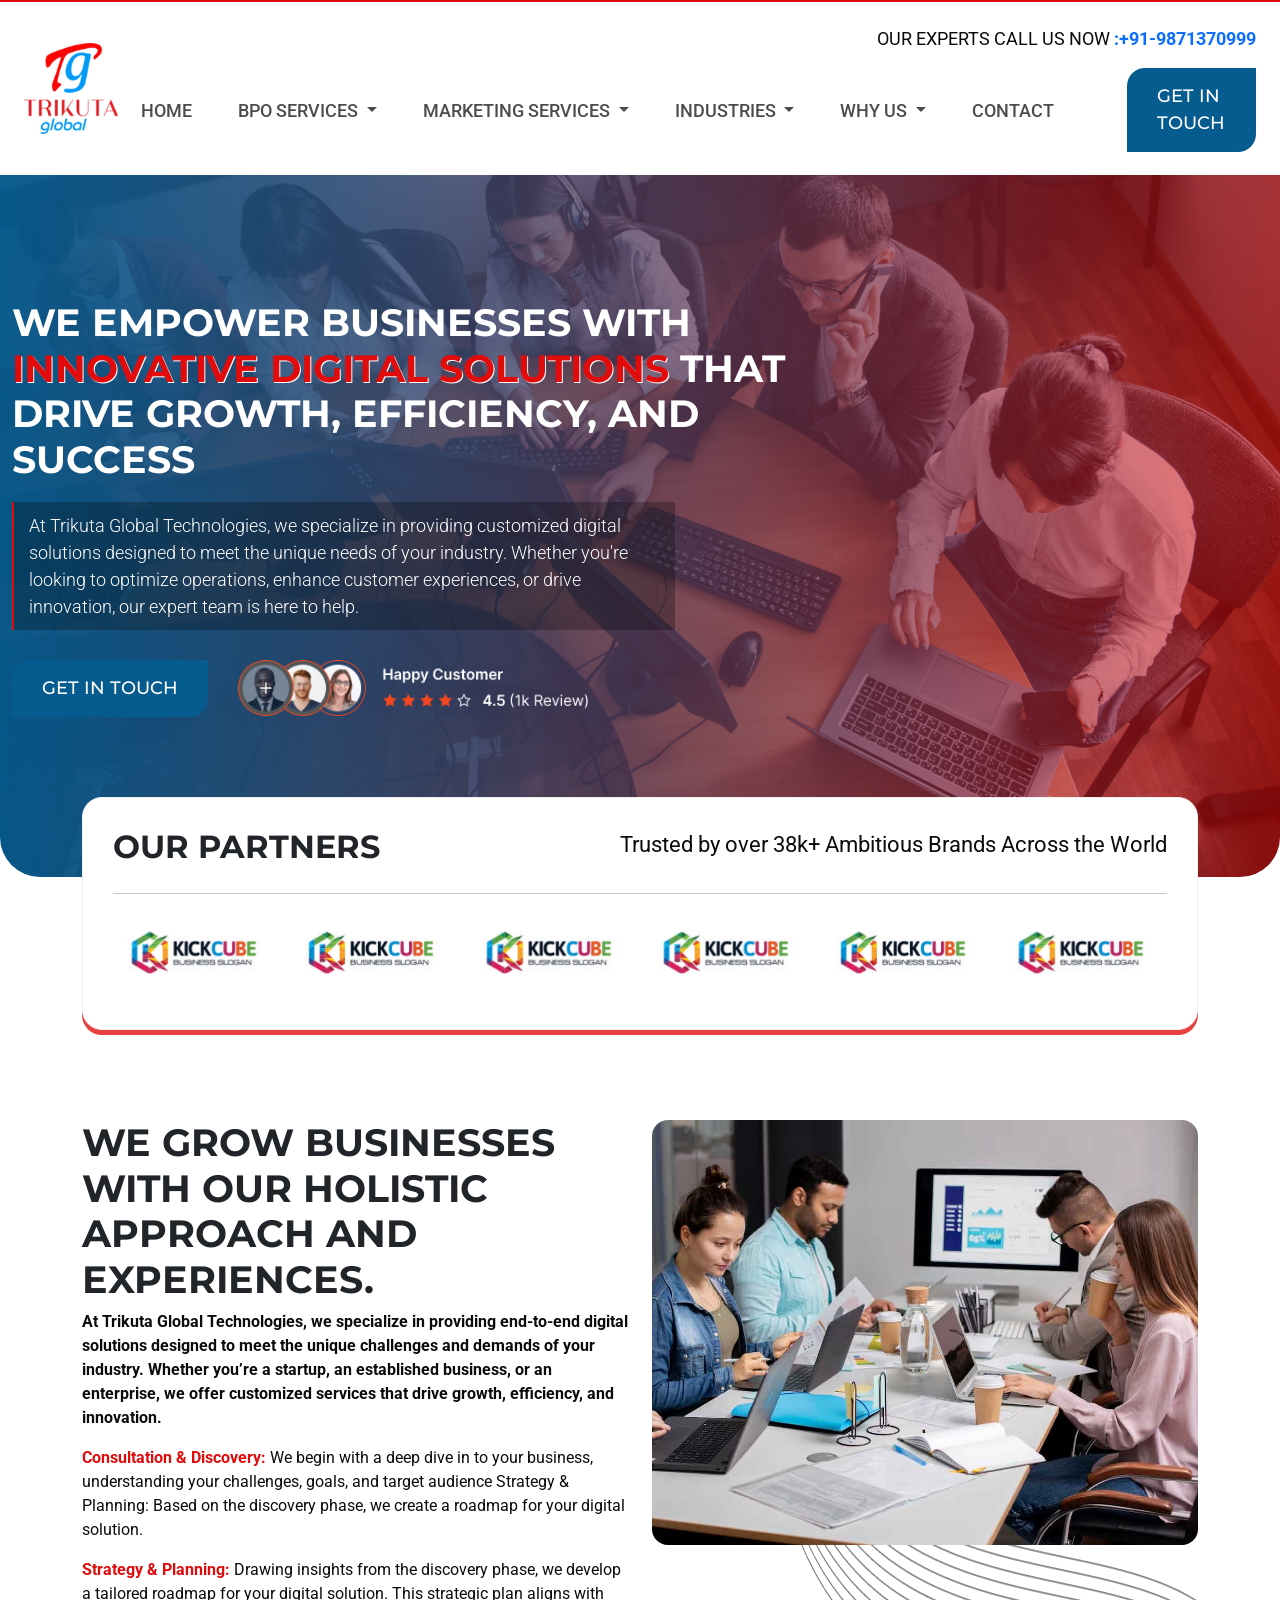
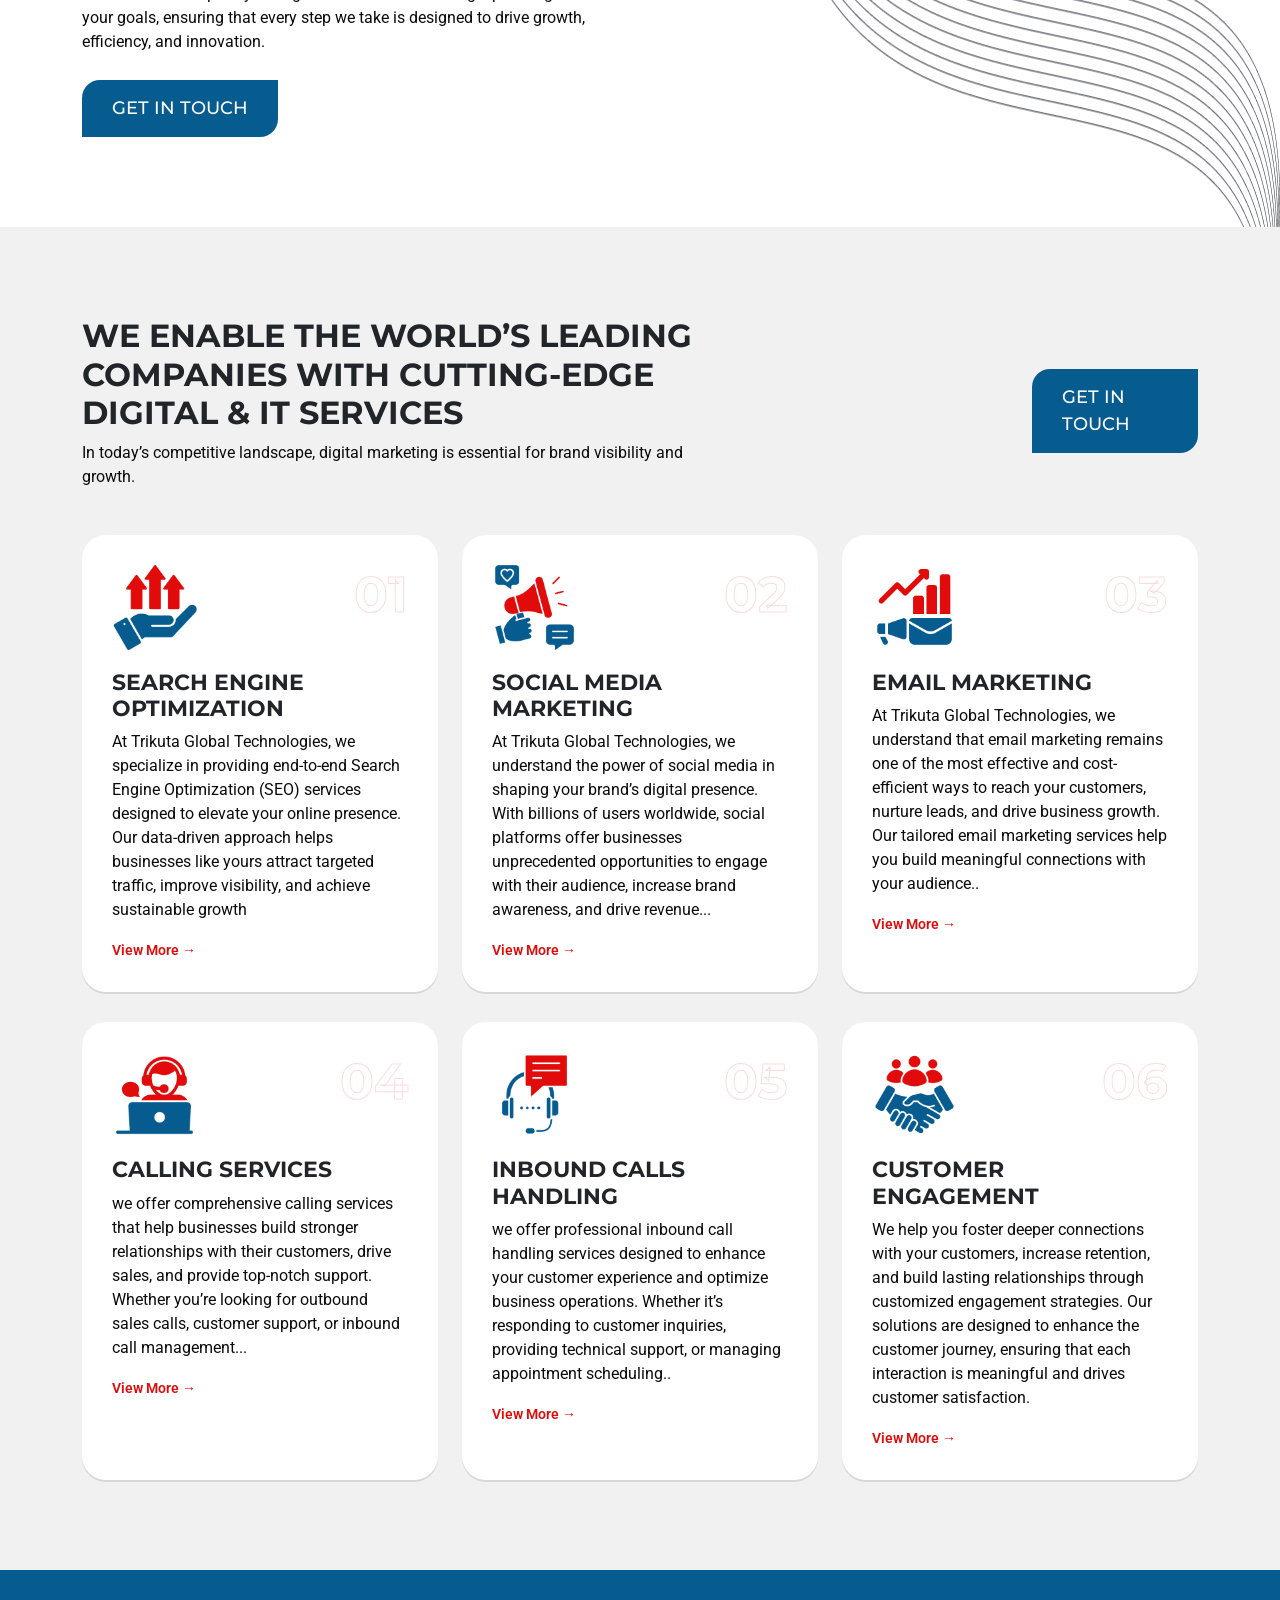
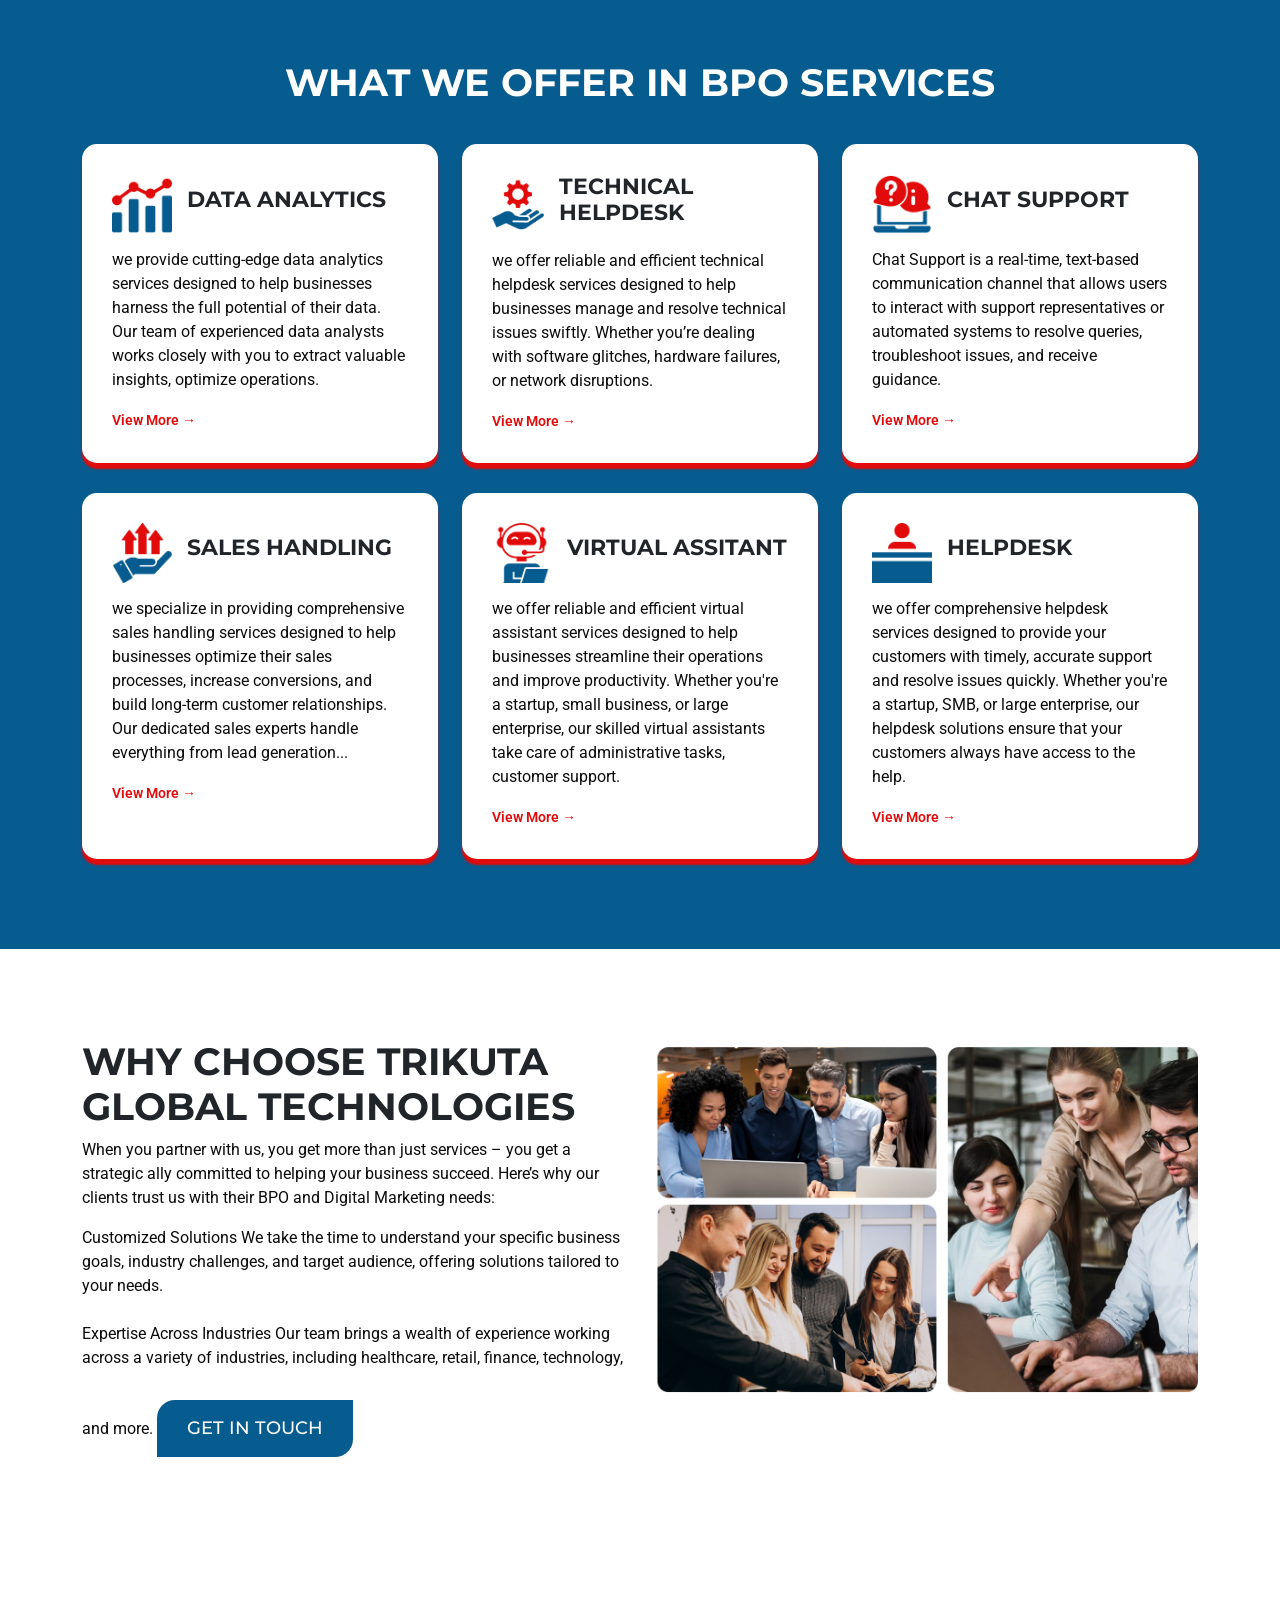
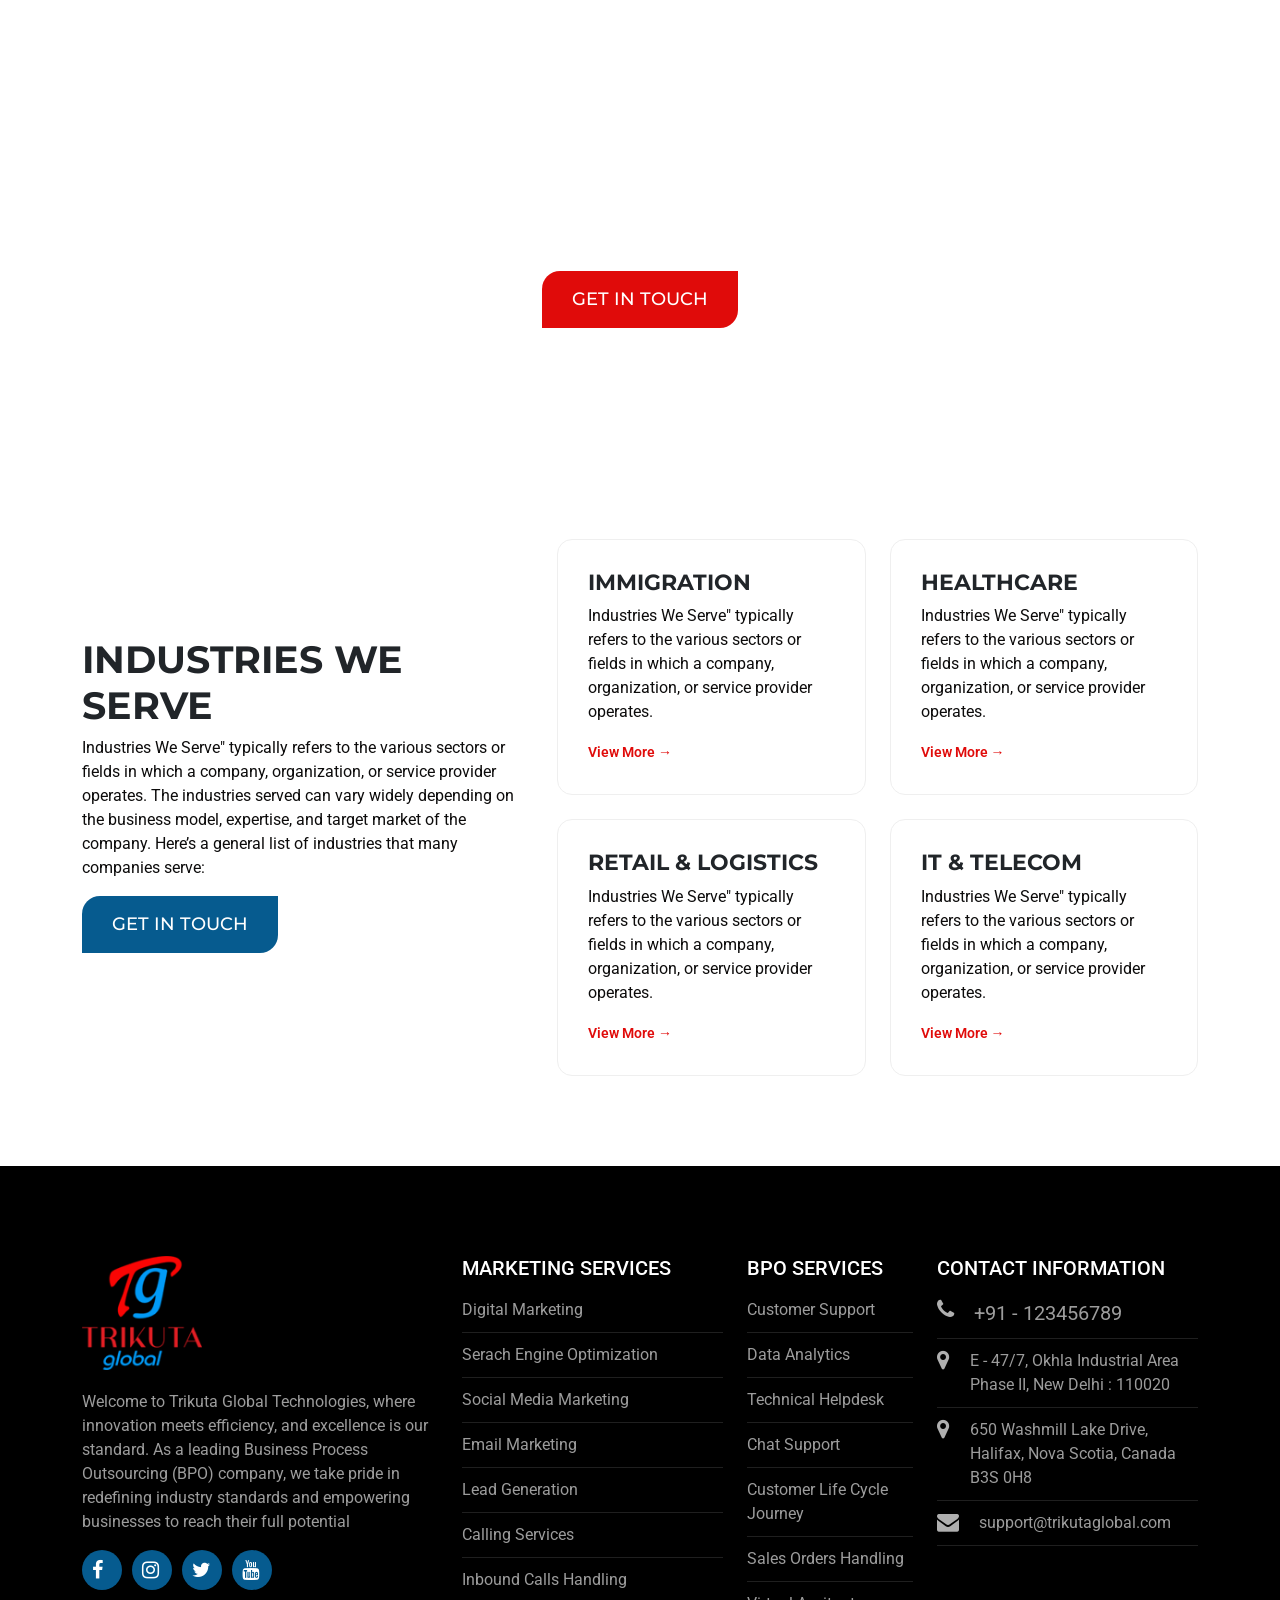
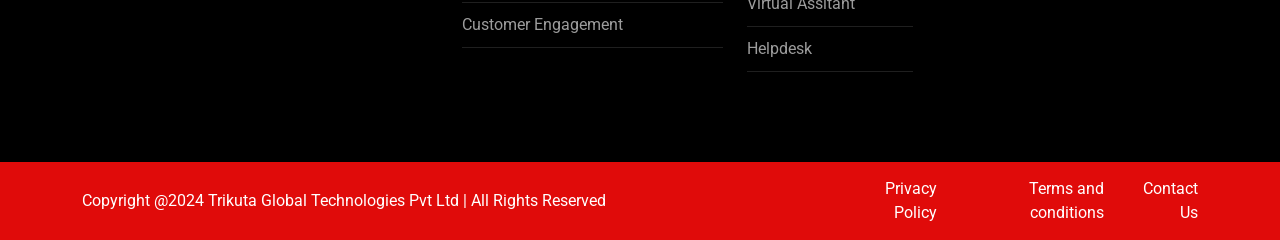
<file: index.html>
<!DOCTYPE html>
<html lang="en">
<head>
  <meta charset="UTF-8">
  <meta name="viewport" content="width=device-width, initial-scale=1.0">
  <title>Digital Solutions for Your Business | Trikuta Global Technologies Pvt. Ltd.</title>
  <!-- font-awsome-link-css -->
  <link rel="stylesheet" href="https://cdnjs.cloudflare.com/ajax/libs/font-awesome/4.7.0/css/font-awesome.min.css">
  <!-- bootstrap-min-css -->
  <link rel="stylesheet" href="css/bootstrap_min.css">
  <!-- Amination-css -->
  <link rel="stylesheet" href="css/aos.css" rel="stylesheet">
  <!-- owl_carousel-css -->
  <link rel="stylesheet" href="css/owl_carousel.css">
  <!-- main-css -->
  <link rel="stylesheet" href="css/style.css">
<body>


  <!-- start-header -->
  <header class="header">
    <div class="container-fluid">
      <nav class="navbar navbar-expand-lg bg-body-tertiary">
        <div class="container-fluid">
          <div class="logo"><a href="./"><img src="assests/logo/logo.png" alt="trikuta global"></a></div>
          <button class="navbar-toggler" type="button" data-bs-toggle="collapse"
            data-bs-target="#navbarSupportedContent" aria-controls="navbarSupportedContent" aria-expanded="false"
            aria-label="Toggle navigation">
            <span class="navbar-toggler-icon"></span>
          </button>
          <div class="content">
            <p class="text-end head-text"> Our Experts Call Us Now <strong><a
                  href="tel::+91-9871370999">:+91-9871370999</a></strong></p>
            <div class="collapse navbar-collapse" id="navbarSupportedContent">

              <ul class="navbar-nav ms-auto mb-2 mb-lg-0">
                <li class="nav-item">
                  <a class="nav-link active" aria-current="page" href="index.html">Home</a>
                </li>
                <li class="nav-item dropdown headmegamenu">
                  <a class="nav-link dropdown-toggle" href="javascript:void(0)" id="navbarDropdown" role="button"
                    data-bs-toggle="dropdown" aria-expanded="false">
                    BPO Services
                  </a>
                  <div class="dropdown-menu mainmegamenu" aria-labelledby="navbarDropdown">
                    <ul>
                      <li><a class="dropdown-item" href="customer_support.html">Customer Support
                        </a></li>
                      <li><a class="dropdown-item" href="data_analytics.html">Data Analytics
                        </a></li>

                      <li><a class="dropdown-item" href="technical_helpdesk.html">Technical Helpdesk
                        </a></li>
                      <li><a class="dropdown-item" href="chat_support.html">Chat Support
                        </a></li>
                    </ul>
                    <ul>
                      <li><a class="dropdown-item" href="customer_life_cycle_journey.html">Customer Life Cycle Journey
                        </a></li>
                      <li><a class="dropdown-item" href="sales-orders-handling.html">Sales Orders Handling
                        </a></li>

                      <li><a class="dropdown-item" href="virtual_assitant.html">Virtual Assitant
                        </a></li>
                      <li><a class="dropdown-item" href="helpdesk.html">Helpdesk

                        </a></li>
                    </ul>
                  </div>
                </li>

                <li class="nav-item dropdown headmegamenu">
                  <a class="nav-link dropdown-toggle" href="javascript:void(0)" id="navbarDropdown" role="button"
                    data-bs-toggle="dropdown" aria-expanded="false">
                    Marketing Services
                  </a>
                  <div class="dropdown-menu mainmegamenu" aria-labelledby="navbarDropdown">
                    <ul>
                      <li><a class="dropdown-item" href="digital_marketing.html">Digital Marketing

                        </a></li>
                      <li><a class="dropdown-item" href="search_engine_optimization.html">Serach Engine Optimization

                        </a></li>

                      <li><a class="dropdown-item" href="social_media-marketing.html">Social Media Marketing

                        </a></li>
                      <li><a class="dropdown-item" href="email_marketing.html">Email Marketing

                        </a></li>
                    </ul>
                    <ul>
                      <li><a class="dropdown-item" href="lead_generation.html">Lead Generation

                        </a></li>
                      <li><a class="dropdown-item" href="calling_services.html">Calling Services

                        </a></li>

                      <li><a class="dropdown-item" href="inbond_call_handling.html">Inbound Calls Handling

                        </a></li>
                      <li><a class="dropdown-item" href="customer_enagment.html">Customer Engagement


                        </a></li>
                    </ul>
                  </div>
                </li>
                <li class="nav-item dropdown headmegamenu">
                  <a class="nav-link dropdown-toggle" href="javascript:void(0)" id="navbarDropdown" role="button"
                    data-bs-toggle="dropdown" aria-expanded="false">
                    Industries

                  </a>
                  <div class="dropdown-menu  mainmegamenu" aria-labelledby="navbarDropdown">
                    <ul>
                      <li><a class="dropdown-item" href="immigration.html">Immigration
                        </a></li>
                      <li><a class="dropdown-item" href="#">HealthCare


                        </a></li>

                      <li><a class="dropdown-item" href="retail_and_logistics.html">Retail & Logistics

                        </a></li>
                      <li><a class="dropdown-item" href="it_and_telecom.html">IT & Telecom
                        </a></li>
                    </ul>

                  </div>
                </li>
                <li class="nav-item dropdown headmegamenu">
                  <a class="nav-link dropdown-toggle" href="javascript:void(0)" id="navbarDropdown" role="button"
                    data-bs-toggle="dropdown" aria-expanded="false">
                    why us

                  </a>
                  <div class="dropdown-menu  mainmegamenu" aria-labelledby="navbarDropdown">
                    <ul>
                      <li><a class="dropdown-item" href="why_tikuta_global.html">Why Trikuta Global

                        </a></li>
                      <li><a class="dropdown-item" href="fun_trikuta.html">Fun @ Trikuta



                        </a></li>

                      <li><a class="dropdown-item" href="job_opening.html">Job Openings


                        </a></li>
                      <li><a class="dropdown-item" href="work_with_us.html">Work with Us

                        </a></li>
                    </ul>

                  </div>
                </li>
                <li class="nav-item">
                  <a class="nav-link" href="contact.html">Contact
                  </a>
                </li>

              </ul>
              <a href="contact.html" class="global_btn">get in touch</a>
            </div>
          </div>
        </div>
      </nav>
    </div>
  </header>
  <!-- close--header -->


  <!-- start-banner -->
  <section class="banner">
    <div class="container-fluid">
      <div class="row align-items-center justify-content-between ">
        <div class="col-8">
          <h1 data-aos="fade-right"> we empower businesses with <span> innovative digital solutions </span>that drive growth, efficiency, and success 
          </h1>
          <p>At Trikuta Global Technologies, we specialize in providing customized digital solutions designed to meet
            the unique needs of your industry. Whether you're looking to optimize operations, enhance customer
            experiences, or drive innovation, our expert team is here to help.</p>
           <div class="btn-banner">
            <a href="contact.html" class="global_btn">get in touch</a>
            <div class="review"><img src="assests/review.png" alt="reviewimage"></div>
           </div>
        </div>
       
      </div>
    </div>
  </section>
  <!-- close-banner -->


  <!-- start-partners -->
  <div class="partners">
    <div class="container">
      <div class="main_box">
        <div class="row">
          <div class="col-4">
            <h3>Our Partners</h3>
          </div>
          <div class="col-8 text-end">
            <p>Trusted by over 38k+ Ambitious Brands Across the World</p>
          </div>
        </div>

        <hr>
        <div class="owl-carousel owl-theme">
          <div class="item">
            <img src="assests/logos.jpg" alt="logos">
          </div>
          <div class="item">
            <img src="assests/logos.jpg" alt="logos">
          </div>
          <div class="item">
            <img src="assests/logos.jpg" alt="logos">
          </div>
          <div class="item">
            <img src="assests/logos.jpg" alt="logos">
          </div>
          <div class="item">
            <img src="assests/logos.jpg" alt="logos">
          </div>
          <div class="item">
            <img src="assests/logos.jpg" alt="logos">
          </div>
          <div class="item">
            <img src="assests/logos.jpg" alt="logos">
          </div>
          <div class="item">
            <img src="assests/logos.jpg" alt="logos">
          </div>
          <div class="item">
            <img src="assests/logos.jpg" alt="logos">
          </div>
          <div class="item">
            <img src="assests/logos.jpg" alt="logos">
          </div>
          <div class="item">
            <img src="assests/logos.jpg" alt="logos">
          </div>
          <div class="item">
            <img src="assests/logos.jpg" alt="logos">
          </div>
        </div>
      </div>
    </div>
  </div>
  <!-- close-partners -->

  <!-- start-about -->
  <section class="about padding-top-90 padding-btm-90 bg_texture">
    <div class="container">
      <div class="row ">
        <div class="col-6">
          <div class="content">
            <h2>We Grow Businesses With Our Holistic Approach and Experiences.</h2>
          <p><strong>At Trikuta Global Technologies, we specialize in providing end-to-end digital solutions designed to
              meet the unique challenges and demands of your industry. Whether you’re a startup, an established
              business, or an enterprise, we offer customized services that drive growth, efficiency, and
              innovation.</strong></p>

          <p><strong class="red">Consultation & Discovery:</strong> We begin with a deep dive in to your business,
            understanding your challenges, goals, and target audience
            Strategy & Planning: Based on the discovery phase, we create a roadmap for your digital solution.</p>
          <p><strong class="red">Strategy & Planning:</strong> Drawing insights from the discovery phase, we develop a tailored roadmap for your digital solution. This strategic plan aligns with your goals, ensuring that every step we take is designed to drive growth, efficiency, and innovation.</p>
          <a href="#" class="global_btn">get in touch</a>
          </div>
        </div>
        <div class="col-6">
          <div class="about_imag">
            <img src="assests/abouthomeimage.jpg" alt="">
          </div>
        </div>
      </div>
    </div>
  </section>
  <!-- close-about -->


  <!-- services_digital-start -->
  <section class="services_digital padding-top-90 padding-btm-90">
    <div class="container">
      <div class="row align-items-center justify-content-between">
        <div class="col-7">
          <div class="content">
            <h3>We Enable the World’s Leading Companies
              with Cutting-Edge Digital & IT Services</h3>
            <p>In today’s competitive landscape, digital marketing is essential for brand visibility and growth.</p>
          </div>
        </div>
        <div class="col-2">
          <div class="servicebtn"> <a href="#" class="global_btn">get in touch</a></div>
        </div>
      </div>
      <div class="row">
        <div class="col-4 d-flex">
          <div class="service_box">
            <div class=" icon_box justify-content-between">
              <div class="icon"><img src="assests/icons.png" alt=""></div>
              <h2>01</h2>
            </div>
            <h4>Search Engine Optimization</h4>
            <p>At Trikuta Global Technologies, we specialize in providing end-to-end Search Engine Optimization (SEO) services designed to elevate your online presence. Our data-driven approach helps businesses like yours attract targeted traffic, improve visibility, and achieve sustainable growth</p>
              <div class="view_more"><a href="search_engine_optimization.html">View More →</a></div>
          </div>
        </div>

        <div class="col-4 d-flex">
          <div class="service_box">
            <div class=" icon_box justify-content-between">
              <div class="icon"><img src="assests/Social_Media_Marketing.png" alt=""></div>
              <h2>02</h2>
            </div>
            <h4>Social Media Marketing </h4>
            <p>At Trikuta Global Technologies, we understand the power of social media in shaping your brand’s digital presence. With billions of users worldwide, social platforms offer businesses unprecedented opportunities to engage with their audience, increase brand awareness, and drive revenue...</p>
              <div class="view_more"><a href="social_media-marketing.html">View More →</a></div>
          </div>
        </div>


        <div class="col-4 d-flex">
          <div class="service_box">
            <div class=" icon_box justify-content-between">
              <div class="icon"><img src="assests/email_marketing.png" alt=""></div>
              <h2>03</h2>
            </div>
            <h4>Email Marketing</h4>
            <p>At Trikuta Global Technologies, we understand that email marketing remains one of the most effective and cost-efficient ways to reach your customers, nurture leads, and drive business growth. Our tailored email marketing services help you build meaningful connections with your audience..</p>
              <div class="view_more"><a href="email_marketing.html">View More →</a></div>
          </div>
        </div>


        <div class="col-4 d-flex">
          <div class="service_box ">
            <div class=" icon_box justify-content-between">
              <div class="icon"><img src="assests/calling_service.png" alt=""></div>
              <h2>04</h2>
            </div>
            <h4>Calling Services </h4>
            <p>we offer comprehensive calling services that help businesses build stronger relationships with their customers, drive sales, and provide top-notch support. Whether you’re looking for outbound sales calls, customer support, or inbound call management...</p>
              <div class="view_more"><a href="calling_services.html">View More →</a></div>
          </div>
        </div>


        <div class="col-4 d-flex">
          <div class="service_box">
            <div class=" icon_box justify-content-between">
              <div class="icon"><img src="assests/inbond_calling.png" alt=""></div>
              <h2>05</h2>
            </div>
            <h4>Inbound Calls Handling </h4>
            <p>we offer professional inbound call handling services designed to enhance your customer experience and optimize business operations. Whether it’s responding to customer inquiries, providing technical support, or managing appointment scheduling..</p>
              <div class="view_more"><a href="inbond_call_handling.html">View More →</a></div>
          </div>
        </div>


        <div class="col-4 d-flex">
          <div class="service_box">
            <div class=" icon_box justify-content-between">
              <div class="icon"><img src="assests/customer_engament.png" alt=""></div>
              <h2>06</h2>
            </div>
            <h4>Customer Engagement
            </h4>
            <p>We help you foster deeper connections with your customers, increase retention, and build lasting relationships through customized engagement strategies. Our solutions are designed to enhance the customer journey, ensuring that each interaction is meaningful and drives customer satisfaction.</p>
              <div class="view_more"><a href="customer_enagment.html">View More →</a></div>
          </div>
        </div>
      </div>
    </div>
  </section>
  <!-- services_digital-close -->


  <!-- what_we_offer start -->
  <section class="what_we_offer padding-top-90 padding-btm-90">
    <div class="container">
      <h2> What We Offer in BPO Services</h2>
      <div class="row">
        <div class="col-4 d-flex ">
          <div class="serice_box ">
            <div class="icon align-items-center">
              <div><img src="assests/Data_Analytics.png" alt=""></div>
              <h4>Data Analytics</h4>
            </div>
            <p>we provide cutting-edge data analytics services designed to help businesses harness the full potential of their data. Our team of experienced data analysts works closely with you to extract valuable insights, optimize operations. </p>
              <div class="view_more"><a href="data_analytics.html">View More →</a></div>
          </div>
        </div>
        <div class="col-4 d-flex">
          <div class="serice_box ">
            <div class="icon align-items-center">
              <div><img src="assests/Technical_Helpdesk.png" alt=""></div>
              <h4>Technical Helpdesk</h4>
            </div>
            <p>we offer reliable and efficient technical helpdesk services designed to help businesses manage and resolve technical issues swiftly. Whether you’re dealing with software glitches, hardware failures, or network disruptions.</p>
              <div class="view_more"><a href="technical_helpdesk.html">View More →</a></div>
          </div>
        </div>
        <div class="col-4 d-flex">
          <div class="serice_box ">
            <div class="icon align-items-center">
              <div><img src="assests/chat_support.png" alt=""></div>
              <h4>Chat Support</h4>
            </div>
            <p>Chat Support is a real-time, text-based communication channel that allows users to interact with support
              representatives or automated systems to resolve queries, troubleshoot issues, and receive guidance. </p>
              <div class="view_more"><a href="chat_support.html">View More →</a></div>
          </div>
        </div>
        <div class="col-4 d-flex">
          <div class="serice_box ">
            <div class="icon align-items-center">
              <div><img src="assests/icons.png" alt=""></div>
              <h4>Sales Handling</h4>
            </div>
            <p>we specialize in providing comprehensive sales handling services designed to help businesses optimize their sales processes, increase conversions, and build long-term customer relationships. Our dedicated sales experts handle everything from lead generation... </p>
              <div class="view_more"><a href="sales-orders-handling.html">View More →</a></div>
          </div>
        </div>
        <div class="col-4 d-flex">
          <div class="serice_box">
            <div class="icon align-items-center">
              <div><img src="assests/Virtual_Assitant.png" alt=""></div>
              <h4>Virtual Assitant </h4>
            </div>
            <p>we offer reliable and efficient virtual assistant services designed to help businesses streamline their operations and improve productivity. Whether you're a startup, small business, or large enterprise, our skilled virtual assistants take care of administrative tasks, customer support.</p>
              <div class="view_more"><a href="virtual_assitant.html">View More →</a></div>
          </div>
        </div>
        <div class="col-4 d-flex">
          <div class="serice_box">
            <div class="icon align-items-center">
              <div><img src="assests/Helpdesk.png" alt=""></div>
              <h4>Helpdesk</h4>
            </div>
            <p>we offer comprehensive helpdesk services designed to provide your customers with timely, accurate support and resolve issues quickly. Whether you're a startup, SMB, or large enterprise, our helpdesk solutions ensure that your customers always have access to the help.</p>
              <div class="view_more"><a href="helpdesk.html">View More →</a></div>
          </div>
        </div>

      </div>
    </div>
  </section>
  <!-- what_we_offer close -->

  <!-- why_choose_us start-->
  <section class="why_choose_us padding-btm-90 padding-top-90 ">
    <div class="container">
      <div class="row">
        <div class="col-6">

          <div class="content">
            <h2>WHY CHOOSE Trikuta
              Global Technologies</h2>
            <p>When you partner with us, you get more than just services – you get a strategic ally committed to helping
              your business succeed. Here’s why our clients trust us with their BPO and Digital Marketing needs:</p>
            <p>
              Customized Solutions
              We take the time to understand your specific business goals, industry challenges, and target audience,
              offering solutions tailored to your needs.<br><br>

              Expertise Across Industries
              Our team brings a wealth of experience working across a variety of industries, including healthcare,
              retail, finance, technology, and more.
              <a href="contact.html" class="global_btn">get in touch</a>
            </p>
          </div>
        </div>
        <div class="col-6">
          <div class="image_whychoose">
            <img src="assests/why_choose_us.png" alt="">
          </div>
        </div>
      </div>
    </div>

  </section>
  <!-- why_choose_us close -->


  <!-- cta start -->
  <section class="cta  padding-btm-90 padding-top-90">
    <div class="container">
      <div class="row">
        <div class="col-12">
          <h2>Partner with Us for Industry-Leading Solutions</h2>
          <p>No matter what industry you're in, Trikuta Global Technologies has the experience, technology, and
            expertise to help your business grow and thrive. Our tailored solutions are designed to address the unique
            challenges of your sector, driving efficiency, customer satisfaction, and business success.

            <br><br>Contact us today to learn more about how we can support your industry with our specialized BPO, IT,
            and
            digital marketing services.
          </p>
          <div class="btn"> <a href="contact.html" class="global_btn">get in touch</a></div>
        </div>
      </div>
    </div>
  </section>
  <!-- cta close -->


  <!-- start industries -->
  <section class="industries padding-btm-90 padding-top-90">
    <div class="container">
      <div class="row align-items-center">
        <div class="col-5">
          <div class="content">
            <h2>Industries We Serve</h2>
            <p>Industries We Serve" typically refers to the various sectors or fields in which a company, organization,
              or service provider operates. The industries served can vary widely depending on the business model,
              expertise, and target market of the company. Here’s a general list of industries that many companies
              serve:</p>
            <a href="contact.html" class="global_btn">get in touch</a>
          </div>
        </div>
        <div class="col-7">
          <div class="indust_box row">
            <div class="col-6">
              <div class="boxes">
                <h4>Immigration </h4>
                <p>Industries We Serve" typically refers to the various sectors or fields in which a company,
                  organization, or service provider operates. </p>
                  <div class="view_more"><a href="immigration.html">View More →</a></div>
              </div>

            </div>
            <div class="col-6">
              <div class="boxes m-top ">
                <h4>HealthCare </h4>
                <p>Industries We Serve" typically refers to the various sectors or fields in which a company,
                  organization, or service provider operates. </p>
                  <div class="view_more"><a href="healthcare.html">View More →</a></div>
              </div>
            </div>
            <div class="col-6">
              <div class="boxes ">
                <h4>Retail & Logistics </h4>
                <p>Industries We Serve" typically refers to the various sectors or fields in which a company,
                  organization, or service provider operates. </p>
                  <div class="view_more"><a href="retail_and_logistics.html">View More →</a></div>
              </div>
            </div>
            <div class="col-6">
              <div class="boxes m-top ">
                <h4>IT & Telecom </h4>
                <p>Industries We Serve" typically refers to the various sectors or fields in which a company,
                  organization, or service provider operates. </p>
                  <div class="view_more"><a href="it_and_telecom.html">View More →</a></div>
              </div>
            </div>
          </div>
        </div>
      </div>
    </div>
  </section>
  <!-- close industries -->


 <!-- footer-start -->
<footer class="footer padding-btm-90 padding-top-90">
  <div class="container">
    <div class="row justify-content-between">
      <div class="col-4">
        <div>
          <div class="footer_logo"><img src="assests/logo/logo.png" alt=""></div>
          <p>Welcome to Trikuta Global Technologies, where innovation meets efficiency, and excellence is our
            standard. As a leading Business Process Outsourcing (BPO) company, we take pride in redefining industry
            standards and empowering businesses to reach their full potential</p>
            <div class="social_icons ">
              <i class="fa fa-facebook" aria-hidden="true"></i>
              <i class="fa fa-instagram" aria-hidden="true"></i>
              <i class="fa fa-twitter" aria-hidden="true"></i>
              <i class="fa fa-youtube" aria-hidden="true"></i>
            </div>
            
        </div>
      </div>

      <div class="col-3">
        <div>
          <h5>Marketing Services </h5>
          <ul>
            <li><a href="digital_marketing.html">Digital Marketing</a></li>
            <li><a href="search_engine_optimization.html">Serach Engine Optimization</a></li>
            <li><a href="social_media-marketing.html">Social Media Marketing
              </a></li>
            <li><a href="email_marketing.html">Email Marketing
              </a></li>
            <li><a href="lead_generation.html">Lead Generation </a></li>
            <li><a href="calling_services.html">Calling Services </a></li>
            <li><a href="inbond_call_handling.html">Inbound Calls Handling </a></li>
            <li><a href="customer_enagment.html">Customer Engagement
              </a></li>
          </ul>
        </div>
      </div>
      <div class="col-2">
        <div>
          <h5>BPO Services
          </h5>
          <ul>
            <li><a href="data_analytics.html">Customer Support
              </a></li>
            <li><a href="data_analytics.html">Data Analytics</a></li>
            <li><a href="technical_helpdesk.html">Technical Helpdesk
              </a></li>
            <li><a href="chat_support.html">Chat Support
              </a></li>
            <li><a href="customer_life_cycle_journey.html">Customer Life Cycle Journey
              </a></li>
            <li><a href="sales-orders-handling.html">Sales Orders Handling</a></li>
            <li><a href="virtual_assitant.html">Virtual Assitant</a></li>
            <li><a href="helpdesk.html">Helpdesk</a></li>
          </ul>
        </div>
      </div>
      <div class="col-3">
        <div class="contact">
          <h5>Contact Information</h5>
          <ul>
            <li class="d-flex"><i class="fa fa-phone" aria-hidden="true"></i><a href="#">+91 - 123456789</a></li>
            <li class="d-flex">
              <i class="fa fa-map-marker" aria-hidden="true"></i>
              <a href="#">E - 47/7, Okhla Industrial Area Phase II, New
                Delhi : 110020</a>
            </li>
            <li class="d-flex"><i class="fa fa-map-marker" aria-hidden="true"></i><a href="#">650 Washmill Lake Drive,
                Halifax, Nova Scotia, Canada B3S 0H8</a></li>
            <li class="d-flex"><i class="fa fa-envelope" aria-hidden="true"></i><a href="#">support@trikutaglobal.com</a></li>
          </ul>
        </div>
      </div>
    </div>
  </div>
</footer>
<!-- footer-close -->


<div class="copyright">
  <div class="container">
    <div class="row justify-content-between align-items-center">
      <div class="col-6">
        <div>
          <p>Copyright @2024 Trikuta Global Technologies Pvt Ltd | All Rights Reserved</p>
        </div>
      </div>
      <div class="col-4">
        <div class="text-end">
          <ul class="d-flex main-privacy ">
            <li><a href="#">Privacy Policy</a></li>
            <li><a href="#">Terms and conditions</a></li>
            <li><a href="#">Contact Us</a></li>
          </ul>
        </div>
      </div>
    </div>

  </div>
</div>


<script src="js/popper_min.js"></script>
<script src="js/bootsrap_min.js"></script>
<script src="js/jquerymin.js"></script>
<script src="js/owl_carousel_min.js"></script>
<script src="js/aos.js"></script>
<script src="js/main.js"></script>
</body>

</html>
</file>
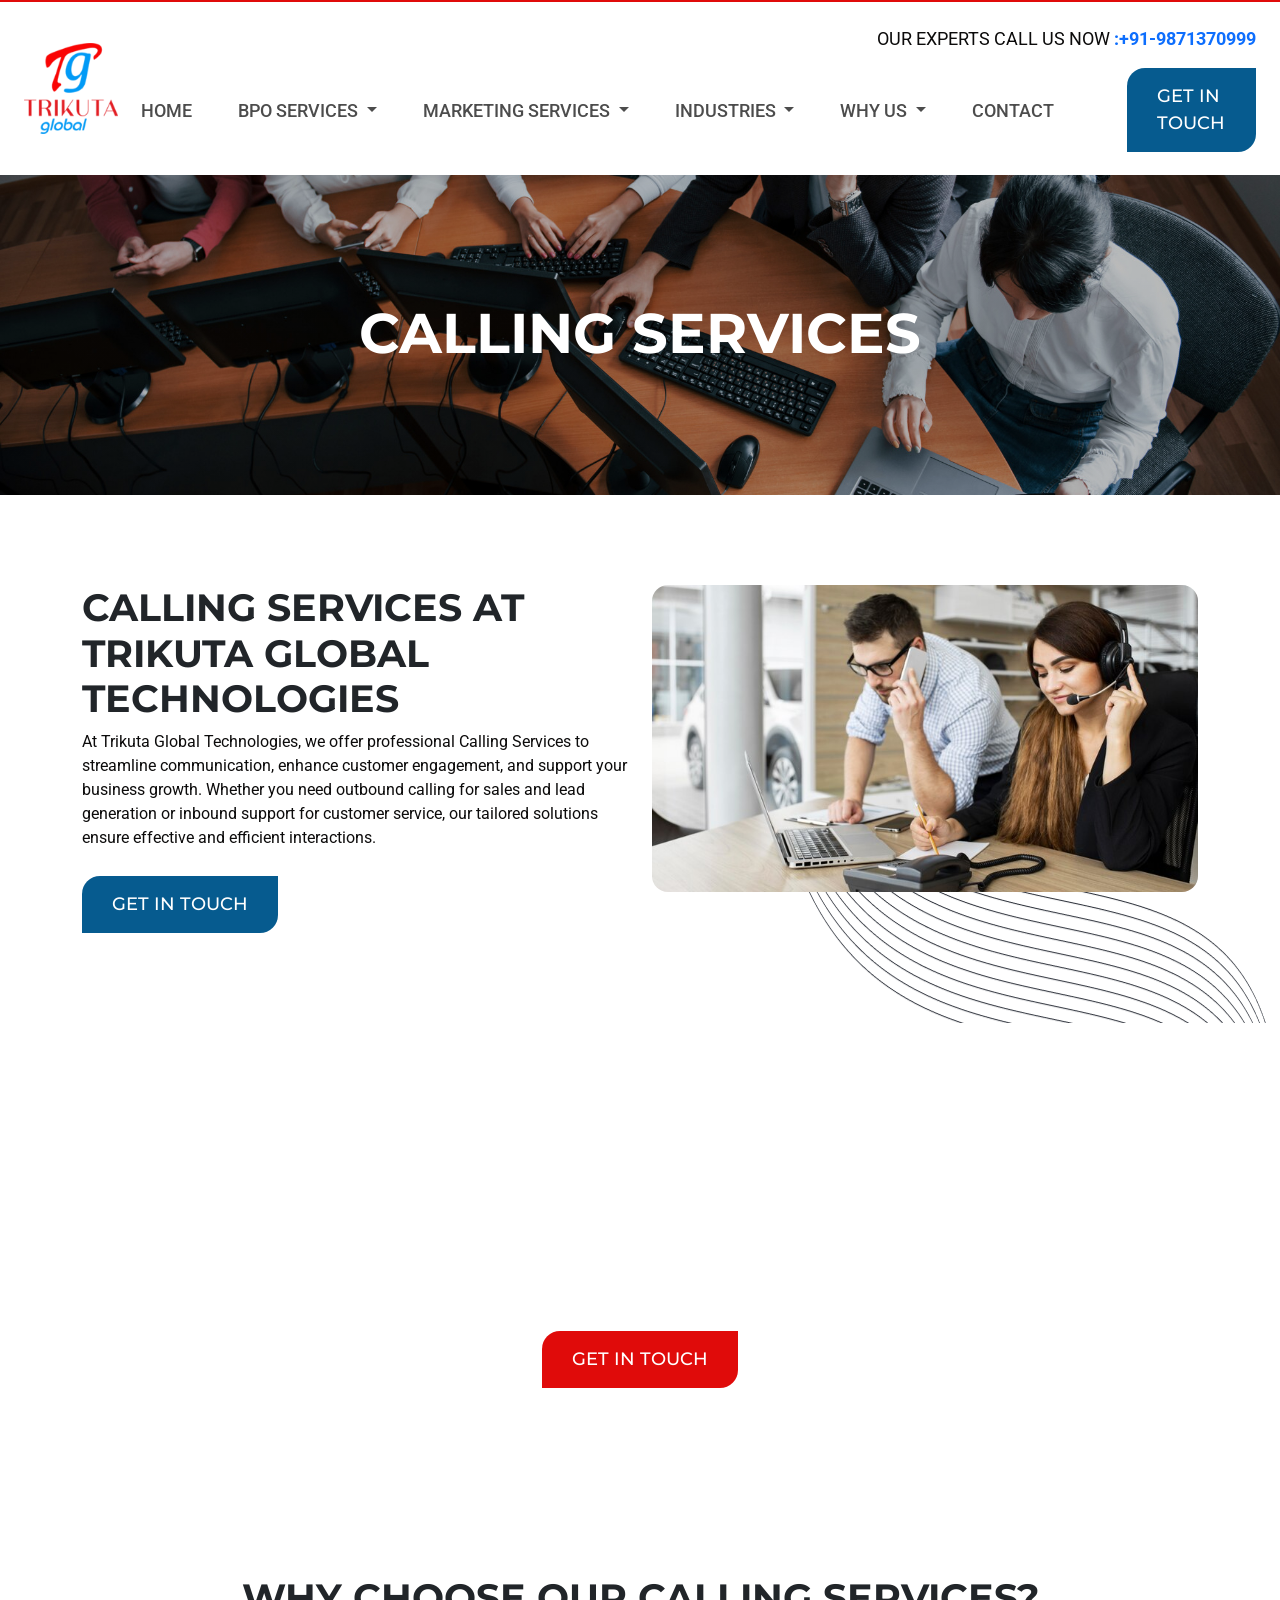
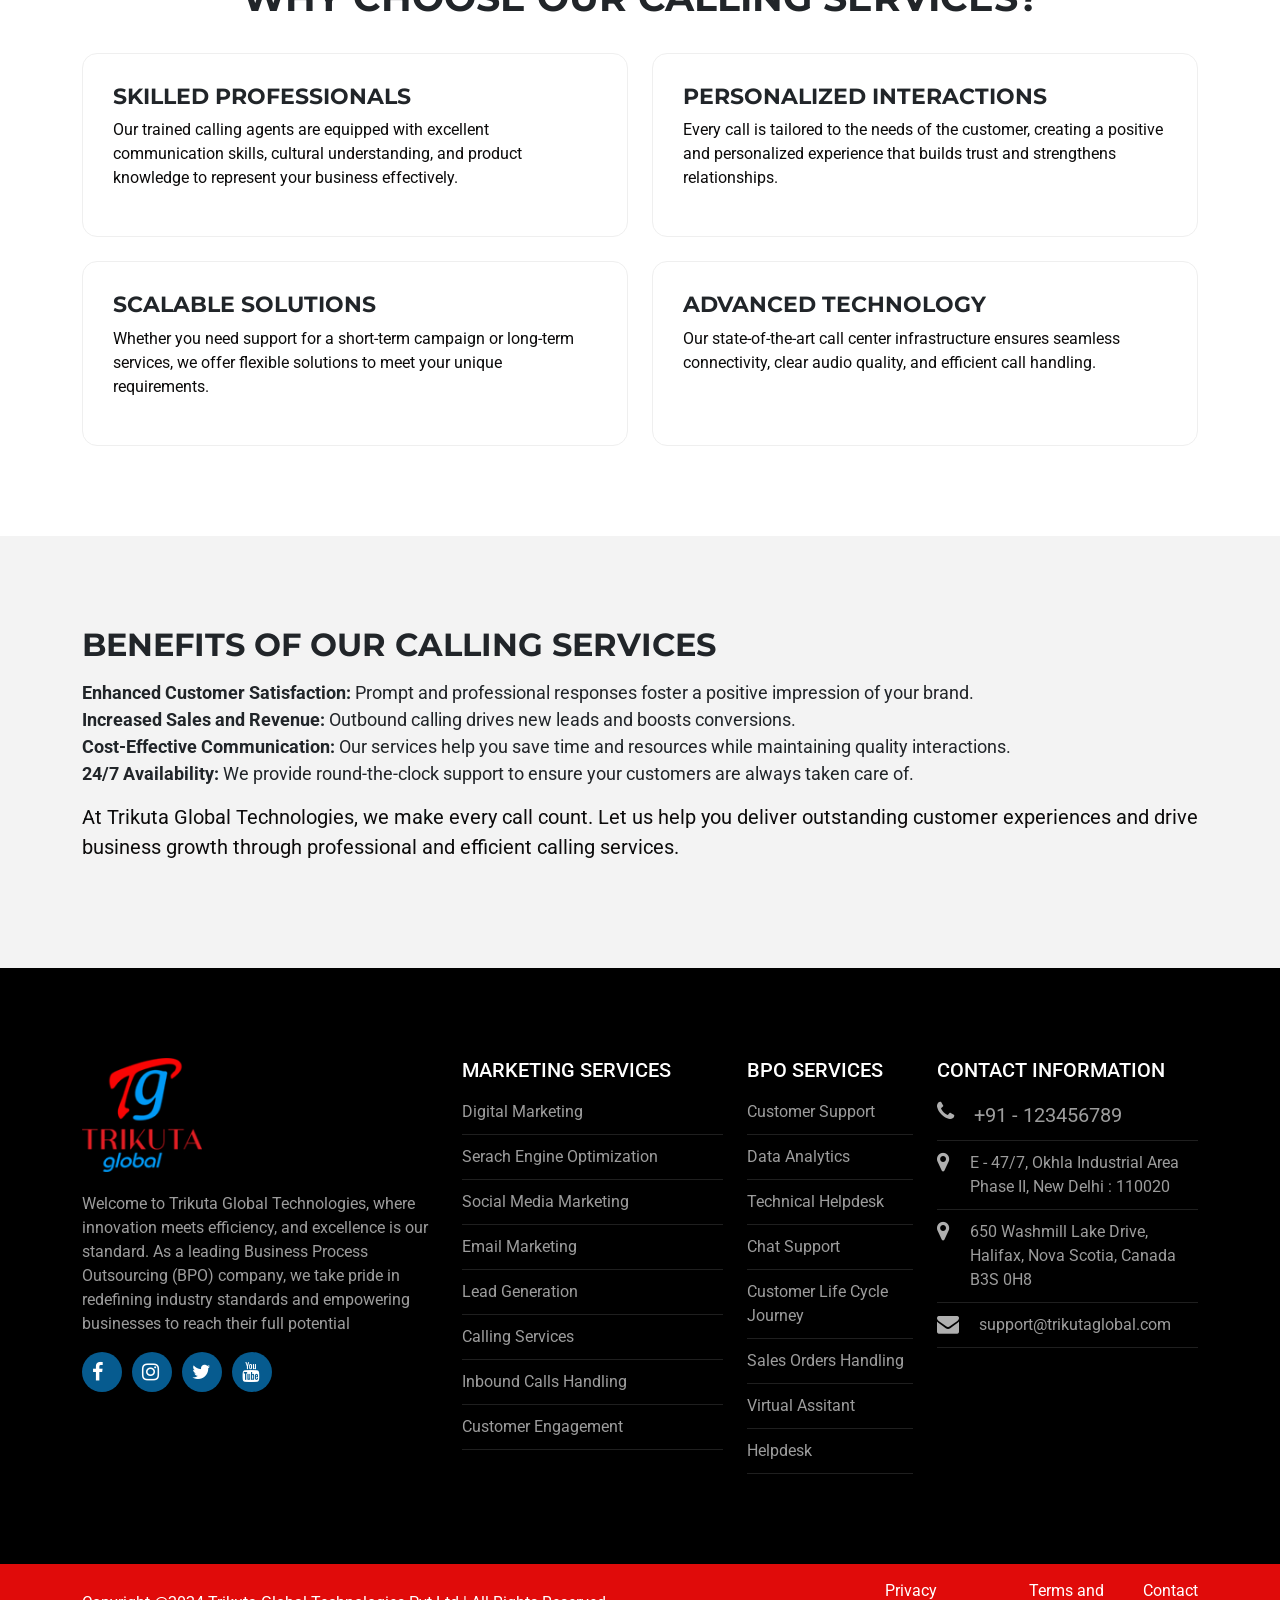
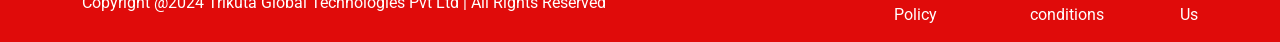
<file: calling_services.html>
<!DOCTYPE html>
<html lang="en">
<head>
  <meta charset="UTF-8">
  <meta name="viewport" content="width=device-width, initial-scale=1.0">
  <title>Digital Solutions for Your Business | Trikuta Global Technologies Pvt. Ltd.</title>
  <!-- font-awsome-link-css -->
  <link rel="stylesheet" href="https://cdnjs.cloudflare.com/ajax/libs/font-awesome/4.7.0/css/font-awesome.min.css">
  <!-- bootstrap-min-css -->
  <link rel="stylesheet" href="css/bootstrap_min.css">
  <!-- Amination-css -->
  <link rel="stylesheet" href="css/aos.css" rel="stylesheet">
  <!-- owl_carousel-css -->
  <link rel="stylesheet" href="css/owl_carousel.css">
    <!-- main-css -->
  <link rel="stylesheet" href="css/style.css">
<body>

  <!-- start-header -->
  <header class="header">
    <div class="container-fluid">
      <nav class="navbar navbar-expand-lg bg-body-tertiary">
        <div class="container-fluid">
          <div class="logo"><a href="./"><img src="assests/logo/logo.png" alt="trikuta global"></a></div>
          <button class="navbar-toggler" type="button" data-bs-toggle="collapse"
            data-bs-target="#navbarSupportedContent" aria-controls="navbarSupportedContent" aria-expanded="false"
            aria-label="Toggle navigation">
            <span class="navbar-toggler-icon"></span>
          </button>
          <div class="content">
            <p class="text-end head-text"> Our Experts Call Us Now <strong><a
                  href="tel::+91-9871370999">:+91-9871370999</a></strong></p>
            <div class="collapse navbar-collapse" id="navbarSupportedContent">

              <ul class="navbar-nav ms-auto mb-2 mb-lg-0">
                <li class="nav-item">
                  <a class="nav-link active" aria-current="page" href="index.html">Home</a>
                </li>
                <li class="nav-item dropdown headmegamenu">
                  <a class="nav-link dropdown-toggle" href="javascript:void(0)" id="navbarDropdown" role="button"
                    data-bs-toggle="dropdown" aria-expanded="false">
                    BPO Services
                  </a>
                  <div class="dropdown-menu mainmegamenu" aria-labelledby="navbarDropdown">
                    <ul>
                      <li><a class="dropdown-item" href="customer_support.html">Customer Support
                        </a></li>
                      <li><a class="dropdown-item" href="data_analytics.html">Data Analytics
                        </a></li>

                      <li><a class="dropdown-item" href="technical_helpdesk.html">Technical Helpdesk
                        </a></li>
                      <li><a class="dropdown-item" href="chat_support.html">Chat Support
                        </a></li>
                    </ul>
                    <ul>
                      <li><a class="dropdown-item" href="customer_life_cycle_journey.html">Customer Life Cycle Journey
                        </a></li>
                      <li><a class="dropdown-item" href="sales-orders-handling.html">Sales Orders Handling
                        </a></li>

                      <li><a class="dropdown-item" href="virtual_assitant.html">Virtual Assitant
                        </a></li>
                      <li><a class="dropdown-item" href="helpdesk.html">Helpdesk

                        </a></li>
                    </ul>
                  </div>
                </li>

                <li class="nav-item dropdown headmegamenu">
                  <a class="nav-link dropdown-toggle" href="javascript:void(0)" id="navbarDropdown" role="button"
                    data-bs-toggle="dropdown" aria-expanded="false">
                    Marketing Services
                  </a>
                  <div class="dropdown-menu mainmegamenu" aria-labelledby="navbarDropdown">
                    <ul>
                      <li><a class="dropdown-item" href="digital_marketing.html">Digital Marketing

                        </a></li>
                      <li><a class="dropdown-item" href="search_engine_optimization.html">Serach Engine Optimization

                        </a></li>

                      <li><a class="dropdown-item" href="social_media-marketing.html">Social Media Marketing

                        </a></li>
                      <li><a class="dropdown-item" href="email_marketing.html">Email Marketing

                        </a></li>
                    </ul>
                    <ul>
                      <li><a class="dropdown-item" href="lead_generation.html">Lead Generation

                        </a></li>
                      <li><a class="dropdown-item" href="calling_services.html">Calling Services

                        </a></li>

                      <li><a class="dropdown-item" href="inbond_call_handling.html">Inbound Calls Handling

                        </a></li>
                      <li><a class="dropdown-item" href="customer_enagment.html">Customer Engagement


                        </a></li>
                    </ul>
                  </div>
                </li>
                <li class="nav-item dropdown headmegamenu">
                  <a class="nav-link dropdown-toggle" href="javascript:void(0)" id="navbarDropdown" role="button"
                    data-bs-toggle="dropdown" aria-expanded="false">
                    Industries

                  </a>
                  <div class="dropdown-menu  mainmegamenu" aria-labelledby="navbarDropdown">
                    <ul>
                      <li><a class="dropdown-item" href="immigration.html">Immigration
                        </a></li>
                      <li><a class="dropdown-item" href="#">HealthCare


                        </a></li>

                      <li><a class="dropdown-item" href="retail_and_logistics.html">Retail & Logistics

                        </a></li>
                      <li><a class="dropdown-item" href="it_and_telecom.html">IT & Telecom
                        </a></li>
                    </ul>

                  </div>
                </li>
                <li class="nav-item dropdown headmegamenu">
                  <a class="nav-link dropdown-toggle" href="javascript:void(0)" id="navbarDropdown" role="button"
                    data-bs-toggle="dropdown" aria-expanded="false">
                    why us

                  </a>
                  <div class="dropdown-menu  mainmegamenu" aria-labelledby="navbarDropdown">
                    <ul>
                      <li><a class="dropdown-item" href="why_tikuta_global.html">Why Trikuta Global

                        </a></li>
                      <li><a class="dropdown-item" href="fun_trikuta.html">Fun @ Trikuta



                        </a></li>

                      <li><a class="dropdown-item" href="job_opening.html">Job Openings


                        </a></li>
                      <li><a class="dropdown-item" href="work_with_us.html">Work with Us

                        </a></li>
                    </ul>

                  </div>
                </li>
                <li class="nav-item">
                  <a class="nav-link" href="contact.html">Contact
                  </a>
                </li>

              </ul>
              <a href="contact.html" class="global_btn">get in touch</a>
            </div>
          </div>
        </div>
      </nav>
    </div>
  </header>
  <!-- close--header -->


  <!-- start-banner -->
  <section class="inner_banner pading_banner">
    <div class="container">
      <div class="row">
        <div class="col-12">
         <h1 class="text-center">
          Calling Services
         </h1>
        </div>
       
      </div>
    </div>
  </section>
  <!-- close-banner -->


  
  <!-- start-about -->
  <section class="about padding-top-90 padding-btm-90">
    <div class="container">
      <div class="row ">
        <div class="col-6 ">
          <h2>Calling Services at Trikuta Global Technologies
          </h2>
          <p>At Trikuta Global Technologies, we offer professional Calling Services to streamline communication, enhance customer engagement, and support your business growth. Whether you need outbound calling for sales and lead generation or inbound support for customer service, our tailored solutions ensure effective and efficient interactions.</p>
          <a href="#" class="global_btn">get in touch</a>
        </div>
        <div class="col-6">
          <div class="about_imag">
            <img src="assests/customer support.jpg" alt="Customer Support">
          </div>
        </div>
      </div>
    </div>
  </section>
  <!-- close-about -->


  <!-- cta start -->
  <section class="cta  padding-btm-90 padding-top-90">
    <div class="container">
      <div class="row">
        <div class="col-12">
          <h2>Partner with Us for Industry-Leading Solutions</h2>
          <p>No matter what industry you're in, Trikuta Global Technologies has the experience, technology, and  expertise to help your business grow and thrive. Our tailored solutions are designed to address the unique
            challenges of your sector, driving efficiency, customer satisfaction, and business success.

            <br><br>Contact us today to learn more about how we can support your industry with our specialized BPO, IT,
            and
            digital marketing services.
          </p>
          <div class="btn"> <a href="#" class="global_btn">get in touch</a></div>
        </div>
      </div>
    </div>
  </section>
  <!-- cta close -->


  <!-- start industries -->
  <section class="industries padding-btm-90 padding-top-90">
    <div class="container">
      <div class="row align-items-center">
        <div class="col-12">
          <div class="content">
            <h2 class="text-center">Why Choose Our Calling Services?</h2>
          </div>
        </div>
        <div class="col-12">
          <div class="indust_box row">
            <div class="col-6 d-flex">
              <div class="boxes">
                <h4>Skilled Professionals</h4>
                <p>Our trained calling agents are equipped with excellent communication skills, cultural understanding, and product knowledge to represent your business effectively.
                </p>
              </div>
            </div>
            <div class="col-6 d-flex">
              <div class="boxes m-top ">
                <h4>Personalized Interactions
                </h4>
                <p>Every call is tailored to the needs of the customer, creating a positive and personalized experience that builds trust and strengthens relationships.
                </p>
              </div>
            </div>
            <div class="col-6 d-flex">
              <div class="boxes">
                <h4>Scalable Solutions</h4>
                <p>Whether you need support for a short-term campaign or long-term services, we offer flexible solutions to meet your unique requirements.
                </p>
              </div>
            </div>
            <div class="col-6 d-flex">
              <div class="boxes m-top ">
                <h4>Advanced Technology</h4>
                <p>Our state-of-the-art call center infrastructure ensures seamless connectivity, clear audio quality, and efficient call handling.
                </p>
              </div>
            </div>
          </div>
        </div>
      </div>
    </div>
  </section>
  <!-- close industries -->

  <div class="why_sales_ordering padding-btm-90 padding-top-90">
    <div class="container">
      <div class="col-12">
        <h3>Benefits of Our Calling Services
        </h3>
        <ul>
          <li><strong>Enhanced Customer Satisfaction:  </strong> Prompt and professional responses foster a positive impression of your brand.</li>
          <li><strong>Increased Sales and Revenue:   </strong> Outbound calling drives new leads and boosts conversions.</li>
          <li><strong>Cost-Effective Communication:  </strong> Our services help you save time and resources while maintaining quality interactions.</li>
          <li><strong>24/7 Availability:   </strong>We provide round-the-clock support to ensure your customers are always taken care of.
          </li>
        </ul>
        <p>At Trikuta Global Technologies, we make every call count. Let us help you deliver outstanding customer experiences and drive business growth through professional and efficient calling services.</p>
      </div>
    </div>
  </div>



<!-- footer-start -->
<footer class="footer padding-btm-90 padding-top-90">
  <div class="container">
    <div class="row justify-content-between">
      <div class="col-4">
        <div>
          <div class="footer_logo"><img src="assests/logo/logo.png" alt=""></div>
          <p>Welcome to Trikuta Global Technologies, where innovation meets efficiency, and excellence is our
            standard. As a leading Business Process Outsourcing (BPO) company, we take pride in redefining industry
            standards and empowering businesses to reach their full potential</p>
            <div class="social_icons ">
              <i class="fa fa-facebook" aria-hidden="true"></i>
              <i class="fa fa-instagram" aria-hidden="true"></i>
              <i class="fa fa-twitter" aria-hidden="true"></i>
              <i class="fa fa-youtube" aria-hidden="true"></i>
            </div>
            
        </div>
      </div>

      <div class="col-3">
        <div>
          <h5>Marketing Services </h5>
          <ul>
            <li><a href="digital_marketing.html">Digital Marketing</a></li>
            <li><a href="search_engine_optimization.html">Serach Engine Optimization</a></li>
            <li><a href="social_media-marketing.html">Social Media Marketing
              </a></li>
            <li><a href="email_marketing.html">Email Marketing
              </a></li>
            <li><a href="lead_generation.html">Lead Generation </a></li>
            <li><a href="calling_services.html">Calling Services </a></li>
            <li><a href="inbond_call_handling.html">Inbound Calls Handling </a></li>
            <li><a href="customer_enagment.html">Customer Engagement
              </a></li>
          </ul>
        </div>
      </div>
      <div class="col-2">
        <div>
          <h5>BPO Services
          </h5>
          <ul>
            <li><a href="data_analytics.html">Customer Support
              </a></li>
            <li><a href="data_analytics.html">Data Analytics</a></li>
            <li><a href="technical_helpdesk.html">Technical Helpdesk
              </a></li>
            <li><a href="chat_support.html">Chat Support
              </a></li>
            <li><a href="customer_life_cycle_journey.html">Customer Life Cycle Journey
              </a></li>
            <li><a href="sales-orders-handling.html">Sales Orders Handling</a></li>
            <li><a href="virtual_assitant.html">Virtual Assitant</a></li>
            <li><a href="helpdesk.html">Helpdesk</a></li>
          </ul>
        </div>
      </div>
      <div class="col-3">
        <div class="contact">
          <h5>Contact Information</h5>
          <ul>
            <li class="d-flex"><i class="fa fa-phone" aria-hidden="true"></i><a href="#">+91 - 123456789</a></li>
            <li class="d-flex">
              <i class="fa fa-map-marker" aria-hidden="true"></i>
              <a href="#">E - 47/7, Okhla Industrial Area Phase II, New
                Delhi : 110020</a>
            </li>
            <li class="d-flex"><i class="fa fa-map-marker" aria-hidden="true"></i><a href="#">650 Washmill Lake Drive,
                Halifax, Nova Scotia, Canada B3S 0H8</a></li>
            <li class="d-flex"><i class="fa fa-envelope" aria-hidden="true"></i><a href="#">support@trikutaglobal.com</a></li>
          </ul>
        </div>
      </div>
    </div>
  </div>
</footer>
<!-- footer-close -->


<div class="copyright">
  <div class="container">
    <div class="row justify-content-between align-items-center">
      <div class="col-6">
        <div>
          <p>Copyright @2024 Trikuta Global Technologies Pvt Ltd | All Rights Reserved</p>
        </div>
      </div>
      <div class="col-4">
        <div class="text-end">
          <ul class="d-flex main-privacy ">
            <li><a href="#">Privacy Policy</a></li>
            <li><a href="#">Terms and conditions</a></li>
            <li><a href="#">Contact Us</a></li>
          </ul>
        </div>
      </div>
    </div>

  </div>
</div>


<script src="js/popper_min.js"></script>
<script src="js/bootsrap_min.js"></script>
<script src="js/jquerymin.js"></script>
<script src="js/owl_carousel_min.js"></script>
<script src="js/aos.js"></script>
<script src="js/main.js"></script>
</body>

</html>
</file>
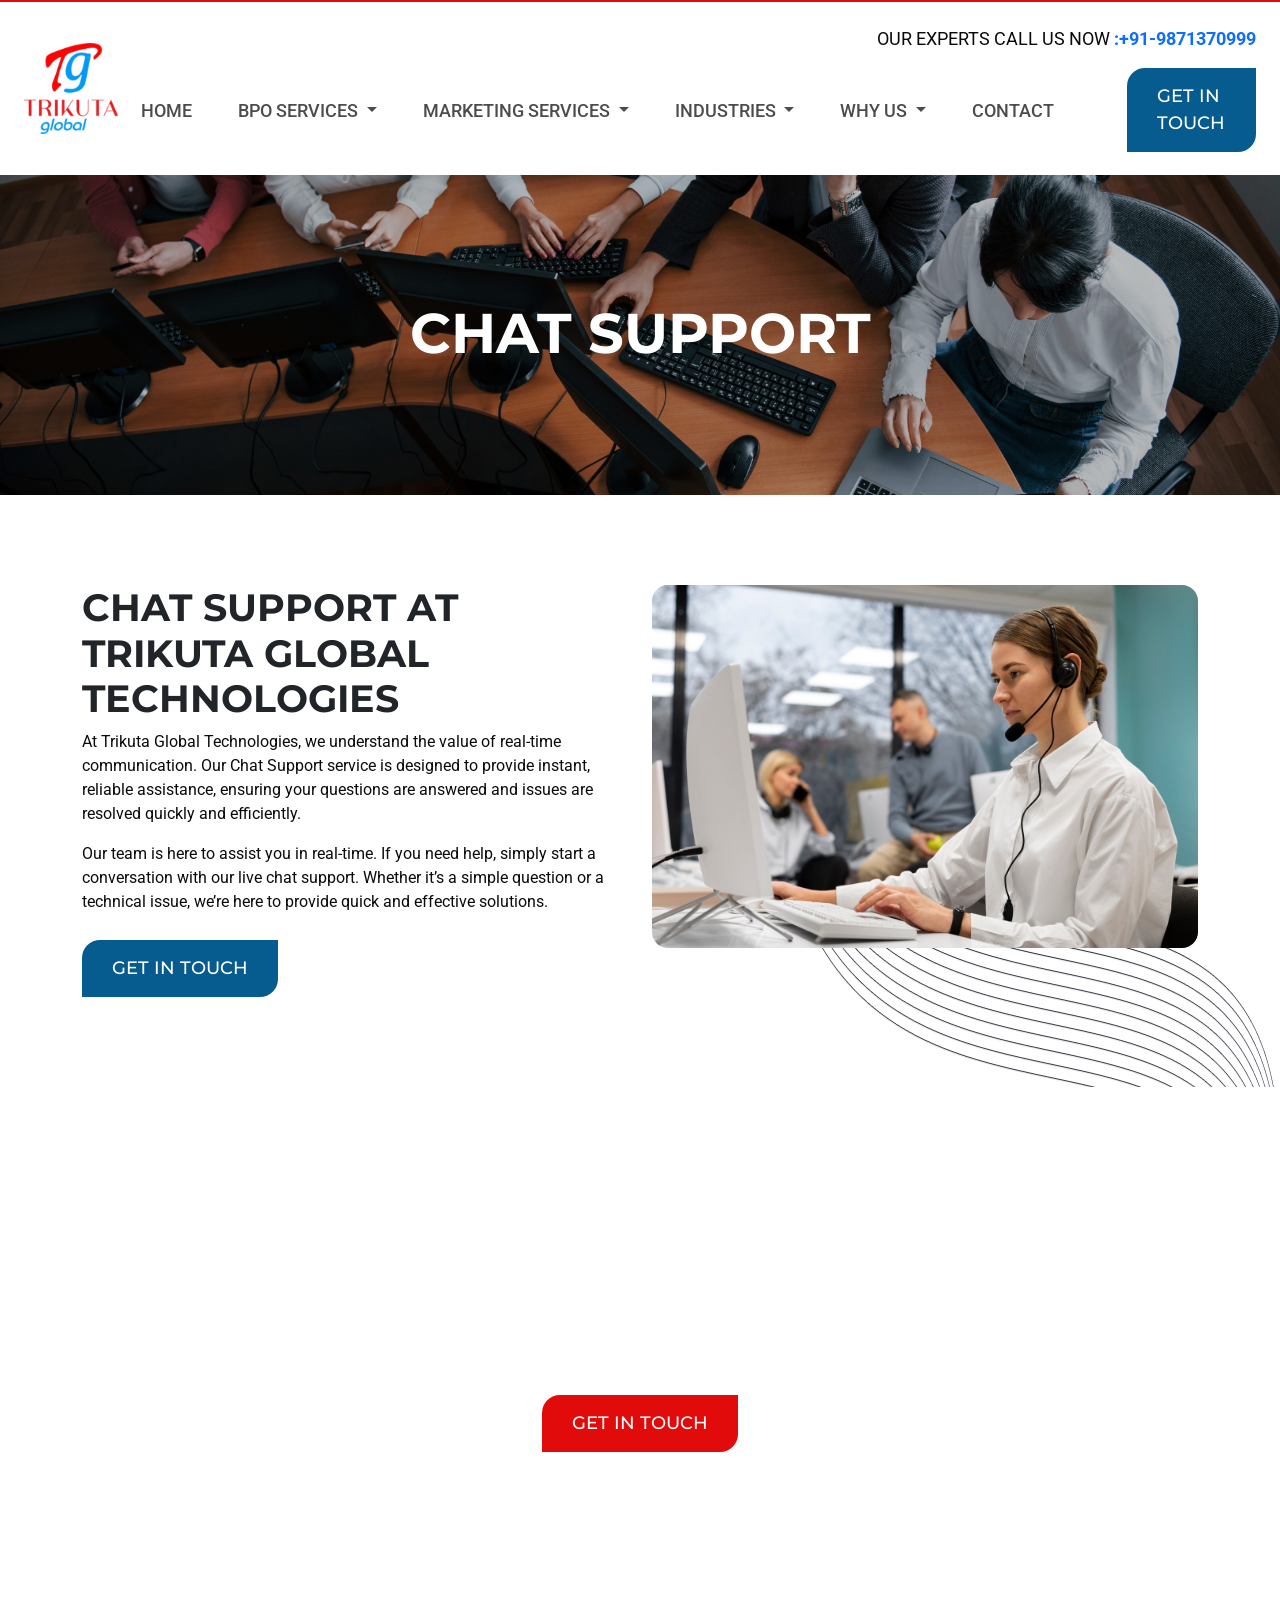
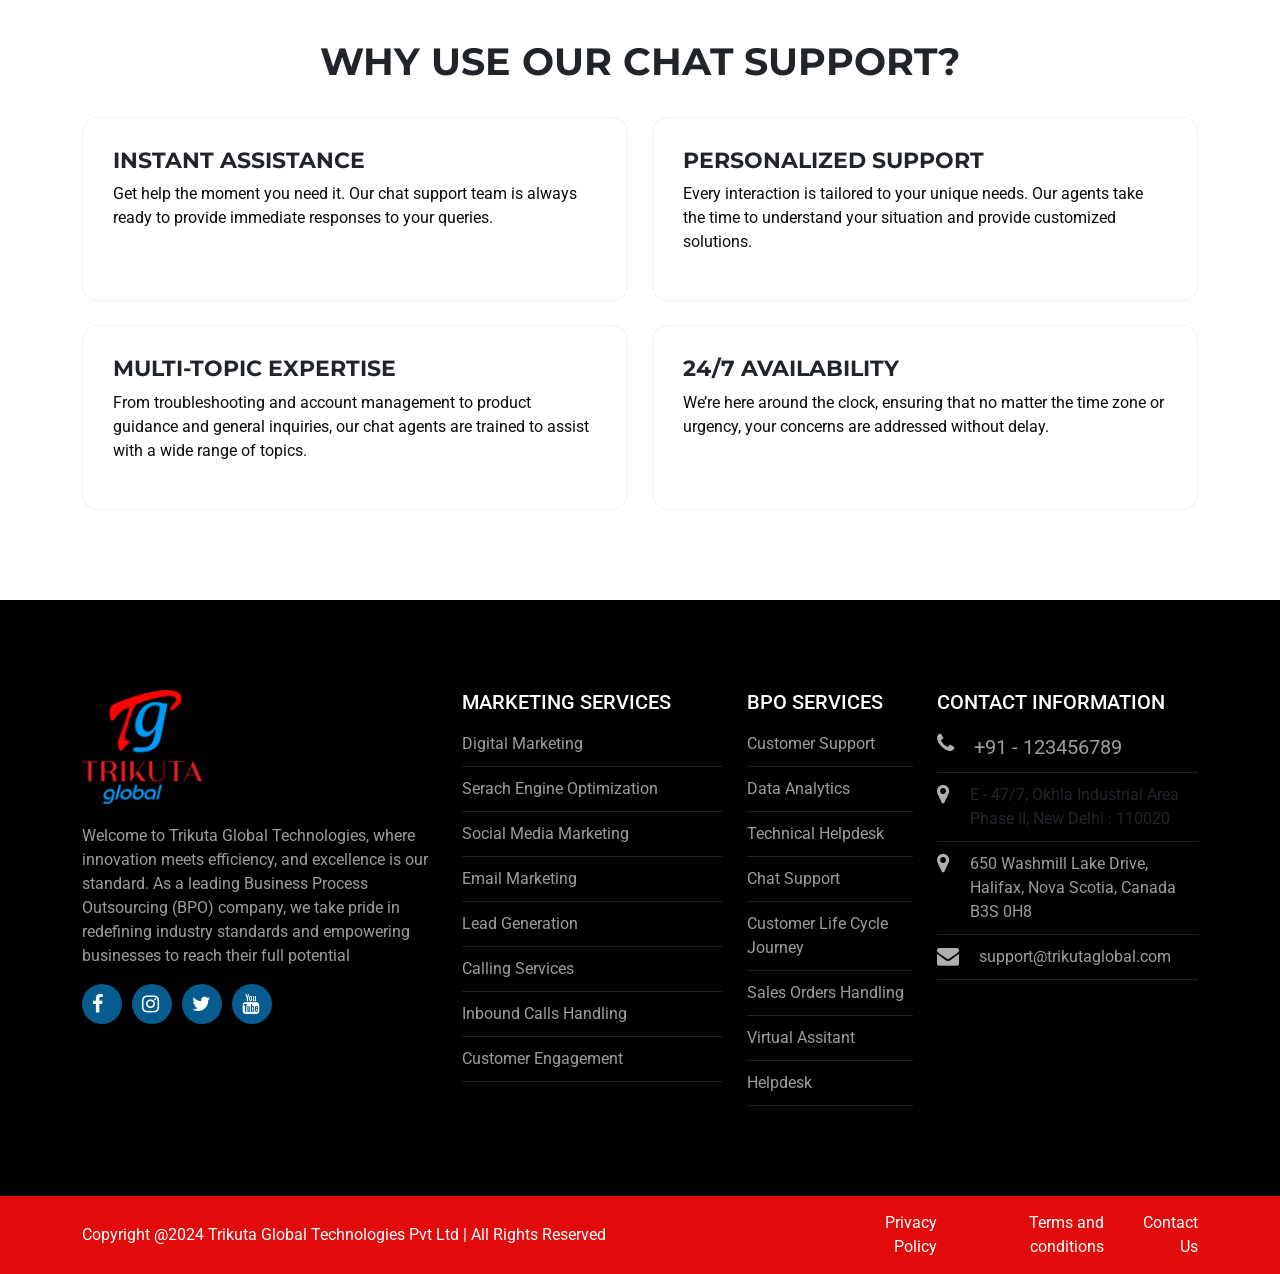
<file: chat_support.html>
<!DOCTYPE html>
<html lang="en">
<head>
  <meta charset="UTF-8">
  <meta name="viewport" content="width=device-width, initial-scale=1.0">
  <title>Digital Solutions for Your Business | Trikuta Global Technologies Pvt. Ltd.</title>
  <!-- font-awsome-link-css -->
  <link rel="stylesheet" href="https://cdnjs.cloudflare.com/ajax/libs/font-awesome/4.7.0/css/font-awesome.min.css">
  <!-- bootstrap-min-css -->
  <link rel="stylesheet" href="css/bootstrap_min.css">
  <!-- Amination-css -->
  <link rel="stylesheet" href="css/aos.css" rel="stylesheet">
  <!-- owl_carousel-css -->
  <link rel="stylesheet" href="css/owl_carousel.css">
    <!-- main-css -->
  <link rel="stylesheet" href="css/style.css">
<body>

  <!-- start-header -->
  <header class="header">
    <div class="container-fluid">
      <nav class="navbar navbar-expand-lg bg-body-tertiary">
        <div class="container-fluid">
          <div class="logo"><a href="./"><img src="assests/logo/logo.png" alt="trikuta global"></a></div>
          <button class="navbar-toggler" type="button" data-bs-toggle="collapse"
            data-bs-target="#navbarSupportedContent" aria-controls="navbarSupportedContent" aria-expanded="false"
            aria-label="Toggle navigation">
            <span class="navbar-toggler-icon"></span>
          </button>
          <div class="content">
            <p class="text-end head-text"> Our Experts Call Us Now <strong><a
                  href="tel::+91-9871370999">:+91-9871370999</a></strong></p>
            <div class="collapse navbar-collapse" id="navbarSupportedContent">

              <ul class="navbar-nav ms-auto mb-2 mb-lg-0">
                <li class="nav-item">
                  <a class="nav-link active" aria-current="page" href="index.html">Home</a>
                </li>
                <li class="nav-item dropdown headmegamenu">
                  <a class="nav-link dropdown-toggle" href="javascript:void(0)" id="navbarDropdown" role="button"
                    data-bs-toggle="dropdown" aria-expanded="false">
                    BPO Services
                  </a>
                  <div class="dropdown-menu mainmegamenu" aria-labelledby="navbarDropdown">
                    <ul>
                      <li><a class="dropdown-item" href="customer_support.html">Customer Support
                        </a></li>
                      <li><a class="dropdown-item" href="data_analytics.html">Data Analytics
                        </a></li>

                      <li><a class="dropdown-item" href="technical_helpdesk.html">Technical Helpdesk
                        </a></li>
                      <li><a class="dropdown-item" href="chat_support.html">Chat Support
                        </a></li>
                    </ul>
                    <ul>
                      <li><a class="dropdown-item" href="customer_life_cycle_journey.html">Customer Life Cycle Journey
                        </a></li>
                      <li><a class="dropdown-item" href="sales-orders-handling.html">Sales Orders Handling
                        </a></li>

                      <li><a class="dropdown-item" href="virtual_assitant.html">Virtual Assitant
                        </a></li>
                      <li><a class="dropdown-item" href="helpdesk.html">Helpdesk

                        </a></li>
                    </ul>
                  </div>
                </li>

                <li class="nav-item dropdown headmegamenu">
                  <a class="nav-link dropdown-toggle" href="javascript:void(0)" id="navbarDropdown" role="button"
                    data-bs-toggle="dropdown" aria-expanded="false">
                    Marketing Services
                  </a>
                  <div class="dropdown-menu mainmegamenu" aria-labelledby="navbarDropdown">
                    <ul>
                      <li><a class="dropdown-item" href="digital_marketing.html">Digital Marketing

                        </a></li>
                      <li><a class="dropdown-item" href="search_engine_optimization.html">Serach Engine Optimization

                        </a></li>

                      <li><a class="dropdown-item" href="social_media-marketing.html">Social Media Marketing

                        </a></li>
                      <li><a class="dropdown-item" href="email_marketing.html">Email Marketing

                        </a></li>
                    </ul>
                    <ul>
                      <li><a class="dropdown-item" href="lead_generation.html">Lead Generation

                        </a></li>
                      <li><a class="dropdown-item" href="calling_services.html">Calling Services

                        </a></li>

                      <li><a class="dropdown-item" href="inbond_call_handling.html">Inbound Calls Handling

                        </a></li>
                      <li><a class="dropdown-item" href="customer_enagment.html">Customer Engagement


                        </a></li>
                    </ul>
                  </div>
                </li>
                <li class="nav-item dropdown headmegamenu">
                  <a class="nav-link dropdown-toggle" href="javascript:void(0)" id="navbarDropdown" role="button"
                    data-bs-toggle="dropdown" aria-expanded="false">
                    Industries

                  </a>
                  <div class="dropdown-menu  mainmegamenu" aria-labelledby="navbarDropdown">
                    <ul>
                      <li><a class="dropdown-item" href="immigration.html">Immigration
                        </a></li>
                      <li><a class="dropdown-item" href="healthcare.html">HealthCare


                        </a></li>

                      <li><a class="dropdown-item" href="retail_and_logistics.html">Retail & Logistics

                        </a></li>
                      <li><a class="dropdown-item" href="it_and_telecom.html">IT & Telecom
                        </a></li>
                    </ul>

                  </div>
                </li>
                <li class="nav-item dropdown headmegamenu">
                  <a class="nav-link dropdown-toggle" href="javascript:void(0)" id="navbarDropdown" role="button"
                    data-bs-toggle="dropdown" aria-expanded="false">
                    why us

                  </a>
                  <div class="dropdown-menu  mainmegamenu" aria-labelledby="navbarDropdown">
                    <ul>
                      <li><a class="dropdown-item" href="why_tikuta_global.html">Why Trikuta Global

                        </a></li>
                      <li><a class="dropdown-item" href="fun_trikuta.html">Fun @ Trikuta



                        </a></li>

                      <li><a class="dropdown-item" href="job_opening.html">Job Openings


                        </a></li>
                      <li><a class="dropdown-item" href="work_with_us.html">Work with Us

                        </a></li>
                    </ul>

                  </div>
                </li>
                <li class="nav-item">
                  <a class="nav-link" href="contact.html">Contact
                  </a>
                </li>

              </ul>
              <a href="contact.html" class="global_btn">get in touch</a>
            </div>
          </div>
        </div>
      </nav>
    </div>
  </header>
  <!-- close--header -->


  <!-- start-banner -->
  <section class="inner_banner pading_banner">
    <div class="container">
      <div class="row">
        <div class="col-12">
         <h1 class="text-center">Chat Support     
         </h1>
        </div>
       
      </div>
    </div>
  </section>
  <!-- close-banner -->

  
  <!-- start-about -->
  <section class="about padding-top-90 padding-btm-90">
    <div class="container">

      <div class="row ">
        <div class="col-6 ">
          <h2>Chat Support at Trikuta Global Technologies
          </h2>
          <p>
            At Trikuta Global Technologies, we understand the value of real-time communication. Our Chat Support service is designed to provide instant, reliable assistance, ensuring your questions are answered and issues are resolved quickly and efficiently.
          </p>
          <p>Our team is here to assist you in real-time. If you need help, simply start a conversation with our live chat support. Whether it’s a simple question or a technical issue, we’re here to provide quick and effective solutions.</p>
          <a href="contact.html" class="global_btn">get in touch</a>
        </div>
        <div class="col-6">
          <div class="about_imag">
            <img src="assests/chat_support_image.jpg" alt="chat Support">
          </div>
        </div>
      </div>
    </div>
  </section>
  <!-- close-about -->


  <!-- cta start -->
  <section class="cta  padding-btm-90 padding-top-90">
    <div class="container">
      <div class="row">
        <div class="col-12">
          <h2>Partner with Us for Industry-Leading Solutions</h2>
          <p>No matter what industry you're in, Trikuta Global Technologies has the experience, technology, and
            expertise to help your business grow and thrive. Our tailored solutions are designed to address the unique
            challenges of your sector, driving efficiency, customer satisfaction, and business success.

            <br><br>Contact us today to learn more about how we can support your industry with our specialized BPO, IT,
            and
            digital marketing services.
          </p>
          <div class="btn"> <a href="contact.html" class="global_btn">get in touch</a></div>
        </div>
      </div>
    </div>
  </section>
  <!-- cta close -->


  <!-- start industries -->
  <section class="industries padding-btm-90 padding-top-90">
    <div class="container">
      <div class="row align-items-center">
        <div class="col-12">
          <div class="content">
            <h2 class="text-center">Why Use Our Chat Support?
            </h2>
          </div>
        </div>
        <div class="col-12">
          <div class="indust_box row">
            <div class="col-6 d-flex">
              <div class="boxes">
                <h4>Instant Assistance</h4>
                <p>Get help the moment you need it. Our chat support team is always ready to provide immediate responses to your queries.
                </p>
              </div>
            </div>
            <div class="col-6 d-flex">
              <div class="boxes m-top ">
                <h4>Personalized Support </h4>
                <p>Every interaction is tailored to your unique needs. Our agents take the time to understand your situation and provide customized solutions.
                </p>
              </div>
            </div>
            <div class="col-6 d-flex">
              <div class="boxes">
                <h4>Multi-Topic Expertise</h4>
                <p>From troubleshooting and account management to product guidance and general inquiries, our chat agents are trained to assist with a wide range of topics.
                </p>
              </div>
            </div>
            <div class="col-6 d-flex">
              <div class="boxes m-top ">
                <h4>24/7 Availability </h4>
                <p>We’re here around the clock, ensuring that no matter the time zone or urgency, your concerns are addressed without delay.
                </p>
              </div>
            </div>
            
          </div>
        </div>
      </div>
    </div>
  </section>
  <!-- close industries -->

<!-- footer-start -->
<footer class="footer padding-btm-90 padding-top-90">
  <div class="container">
    <div class="row justify-content-between">
      <div class="col-4">
        <div>
          <div class="footer_logo"><img src="assests/logo/logo.png" alt=""></div>
          <p>Welcome to Trikuta Global Technologies, where innovation meets efficiency, and excellence is our
            standard. As a leading Business Process Outsourcing (BPO) company, we take pride in redefining industry
            standards and empowering businesses to reach their full potential</p>
            <div class="social_icons ">
              <i class="fa fa-facebook" aria-hidden="true"></i>
              <i class="fa fa-instagram" aria-hidden="true"></i>
              <i class="fa fa-twitter" aria-hidden="true"></i>
              <i class="fa fa-youtube" aria-hidden="true"></i>
            </div>
            
        </div>
      </div>

      <div class="col-3">
        <div>
          <h5>Marketing Services </h5>
          <ul>
            <li><a href="digital_marketing.html">Digital Marketing</a></li>
            <li><a href="search_engine_optimization.html">Serach Engine Optimization</a></li>
            <li><a href="social_media-marketing.html">Social Media Marketing
              </a></li>
            <li><a href="email_marketing.html">Email Marketing
              </a></li>
            <li><a href="lead_generation.html">Lead Generation </a></li>
            <li><a href="calling_services.html">Calling Services </a></li>
            <li><a href="inbond_call_handling.html">Inbound Calls Handling </a></li>
            <li><a href="customer_enagment.html">Customer Engagement
              </a></li>
          </ul>
        </div>
      </div>
      <div class="col-2">
        <div>
          <h5>BPO Services
          </h5>
          <ul>
            <li><a href="data_analytics.html">Customer Support
              </a></li>
            <li><a href="data_analytics.html">Data Analytics</a></li>
            <li><a href="technical_helpdesk.html">Technical Helpdesk
              </a></li>
            <li><a href="chat_support.html">Chat Support
              </a></li>
            <li><a href="customer_life_cycle_journey.html">Customer Life Cycle Journey
              </a></li>
            <li><a href="sales-orders-handling.html">Sales Orders Handling</a></li>
            <li><a href="virtual_assitant.html">Virtual Assitant</a></li>
            <li><a href="helpdesk.html">Helpdesk</a></li>
          </ul>
        </div>
      </div>
      <div class="col-3">
        <div class="contact">
          <h5>Contact Information</h5>
          <ul>
            <li class="d-flex"><i class="fa fa-phone" aria-hidden="true"></i><a href="#">+91 - 123456789</a></li>
            <li class="d-flex">
              <i class="fa fa-map-marker" aria-hidden="true"></i>
              <a>E - 47/7, Okhla Industrial Area Phase II, New
                Delhi : 110020</a>
            </li>
            <li class="d-flex"><i class="fa fa-map-marker" aria-hidden="true"></i><a href="#">650 Washmill Lake Drive,
                Halifax, Nova Scotia, Canada B3S 0H8</a></li>
            <li class="d-flex"><i class="fa fa-envelope" aria-hidden="true"></i><a href="#">support@trikutaglobal.com</a></li>
          </ul>
        </div>
      </div>
    </div>
  </div>
</footer>
<!-- footer-close -->


<div class="copyright">
  <div class="container">
    <div class="row justify-content-between align-items-center">
      <div class="col-6">
        <div>
          <p>Copyright @2024 Trikuta Global Technologies Pvt Ltd | All Rights Reserved</p>
        </div>
      </div>
      <div class="col-4">
        <div class="text-end">
          <ul class="d-flex main-privacy ">
            <li><a href="#">Privacy Policy</a></li>
            <li><a href="#">Terms and conditions</a></li>
            <li><a href="#">Contact Us</a></li>
          </ul>
        </div>
      </div>
    </div>

  </div>
</div>


<script src="js/popper_min.js"></script>
<script src="js/bootsrap_min.js"></script>
<script src="js/jquerymin.js"></script>
<script src="js/owl_carousel_min.js"></script>
<script src="js/aos.js"></script>
<script src="js/main.js"></script>
</body>

</html>
</file>
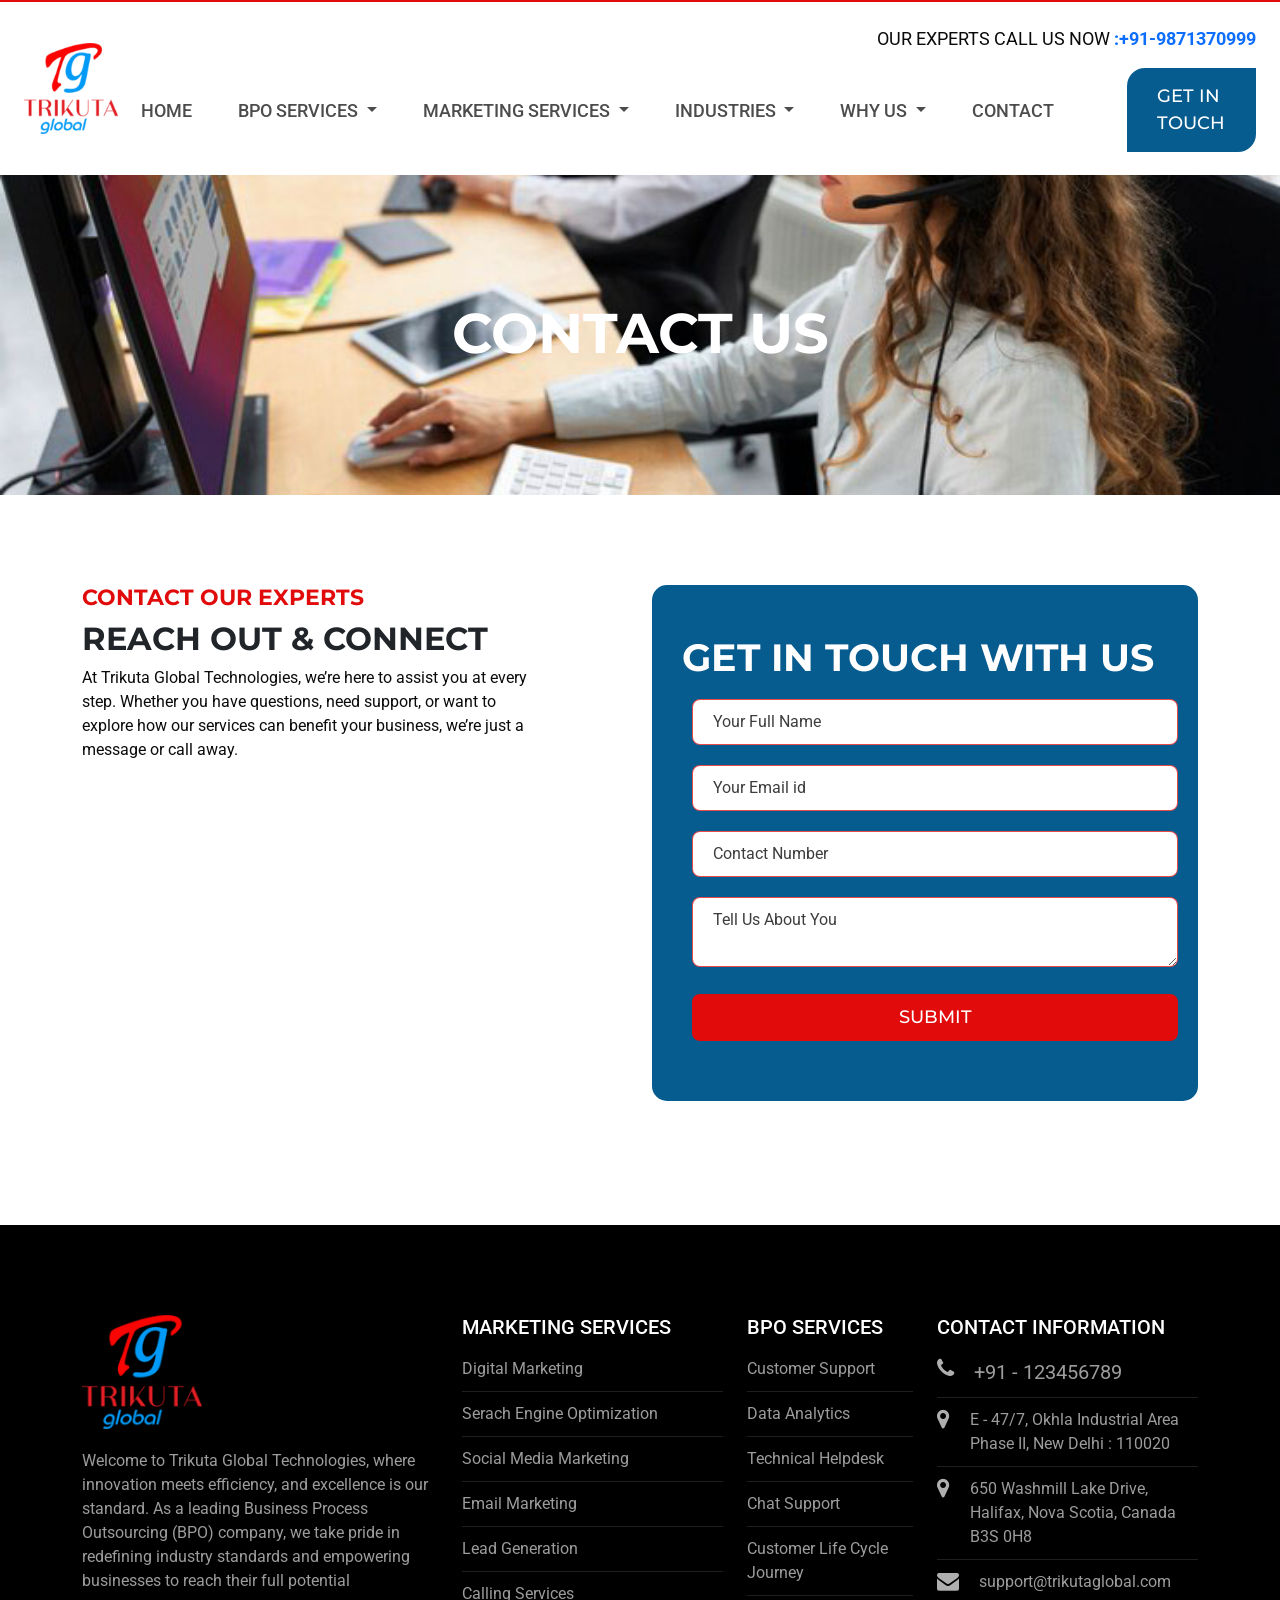
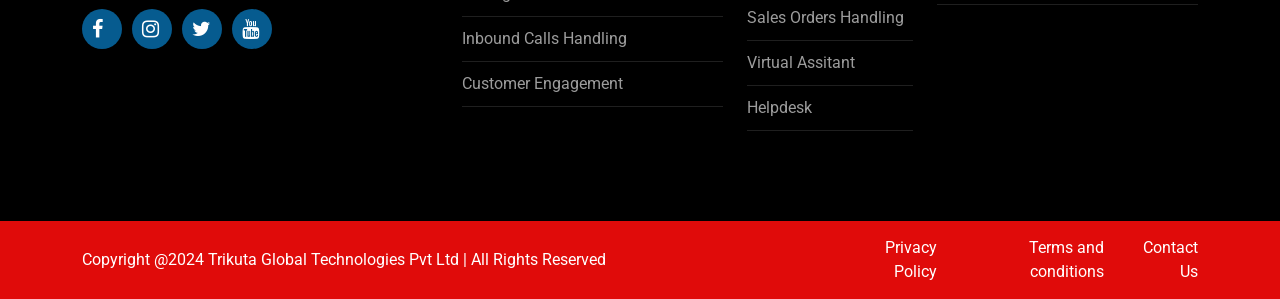
<file: contact.html>
<!DOCTYPE html>
<html lang="en">
<head>
  <meta charset="UTF-8">
  <meta name="viewport" content="width=device-width, initial-scale=1.0">
  <title>Digital Solutions for Your Business | Trikuta Global Technologies Pvt. Ltd.</title>
  <!-- font-awsome-link-css -->
  <link rel="stylesheet" href="https://cdnjs.cloudflare.com/ajax/libs/font-awesome/4.7.0/css/font-awesome.min.css">
  <!-- bootstrap-min-css -->
  <link rel="stylesheet" href="css/bootstrap_min.css">
  <!-- Amination-css -->
  <link rel="stylesheet" href="css/aos.css" rel="stylesheet">
  <!-- owl_carousel-css -->
  <link rel="stylesheet" href="css/owl_carousel.css">
    <!-- main-css -->
  <link rel="stylesheet" href="css/style.css">
<body>

  <!-- start-header -->
  <header class="header">
    <div class="container-fluid">
      <nav class="navbar navbar-expand-lg bg-body-tertiary">
        <div class="container-fluid">
          <div class="logo"><a href="./"><img src="assests/logo/logo.png" alt="trikuta global"></a></div>
          <button class="navbar-toggler" type="button" data-bs-toggle="collapse"
            data-bs-target="#navbarSupportedContent" aria-controls="navbarSupportedContent" aria-expanded="false"
            aria-label="Toggle navigation">
            <span class="navbar-toggler-icon"></span>
          </button>
          <div class="content">
            <p class="text-end head-text"> Our Experts Call Us Now <strong><a
                  href="tel::+91-9871370999">:+91-9871370999</a></strong></p>
            <div class="collapse navbar-collapse" id="navbarSupportedContent">

              <ul class="navbar-nav ms-auto mb-2 mb-lg-0">
                <li class="nav-item">
                  <a class="nav-link active" aria-current="page" href="index.html">Home</a>
                </li>
                <li class="nav-item dropdown headmegamenu">
                  <a class="nav-link dropdown-toggle" href="javascript:void(0)" id="navbarDropdown" role="button"
                    data-bs-toggle="dropdown" aria-expanded="false">
                    BPO Services
                  </a>
                  <div class="dropdown-menu mainmegamenu" aria-labelledby="navbarDropdown">
                    <ul>
                      <li><a class="dropdown-item" href="customer_support.html">Customer Support
                        </a></li>
                      <li><a class="dropdown-item" href="data_analytics.html">Data Analytics
                        </a></li>

                      <li><a class="dropdown-item" href="technical_helpdesk.html">Technical Helpdesk
                        </a></li>
                      <li><a class="dropdown-item" href="chat_support.html">Chat Support
                        </a></li>
                    </ul>
                    <ul>
                      <li><a class="dropdown-item" href="customer_life_cycle_journey.html">Customer Life Cycle Journey
                        </a></li>
                      <li><a class="dropdown-item" href="sales-orders-handling.html">Sales Orders Handling
                        </a></li>

                      <li><a class="dropdown-item" href="virtual_assitant.html">Virtual Assitant
                        </a></li>
                      <li><a class="dropdown-item" href="helpdesk.html">Helpdesk

                        </a></li>
                    </ul>
                  </div>
                </li>

                <li class="nav-item dropdown headmegamenu">
                  <a class="nav-link dropdown-toggle" href="javascript:void(0)" id="navbarDropdown" role="button"
                    data-bs-toggle="dropdown" aria-expanded="false">
                    Marketing Services
                  </a>
                  <div class="dropdown-menu mainmegamenu" aria-labelledby="navbarDropdown">
                    <ul>
                      <li><a class="dropdown-item" href="digital_marketing.html">Digital Marketing

                        </a></li>
                      <li><a class="dropdown-item" href="search_engine_optimization.html">Serach Engine Optimization

                        </a></li>

                      <li><a class="dropdown-item" href="social_media-marketing.html">Social Media Marketing

                        </a></li>
                      <li><a class="dropdown-item" href="email_marketing.html">Email Marketing

                        </a></li>
                    </ul>
                    <ul>
                      <li><a class="dropdown-item" href="lead_generation.html">Lead Generation

                        </a></li>
                      <li><a class="dropdown-item" href="calling_services.html">Calling Services

                        </a></li>

                      <li><a class="dropdown-item" href="inbond_call_handling.html">Inbound Calls Handling

                        </a></li>
                      <li><a class="dropdown-item" href="customer_enagment.html">Customer Engagement


                        </a></li>
                    </ul>
                  </div>
                </li>
                <li class="nav-item dropdown headmegamenu">
                  <a class="nav-link dropdown-toggle" href="javascript:void(0)" id="navbarDropdown" role="button"
                    data-bs-toggle="dropdown" aria-expanded="false">
                    Industries

                  </a>
                  <div class="dropdown-menu  mainmegamenu" aria-labelledby="navbarDropdown">
                    <ul>
                      <li><a class="dropdown-item" href="immigration.html">Immigration
                        </a></li>
                      <li><a class="dropdown-item" href="#">HealthCare


                        </a></li>

                      <li><a class="dropdown-item" href="retail_and_logistics.html">Retail & Logistics

                        </a></li>
                      <li><a class="dropdown-item" href="it_and_telecom.html">IT & Telecom
                        </a></li>
                    </ul>

                  </div>
                </li>
                <li class="nav-item dropdown headmegamenu">
                  <a class="nav-link dropdown-toggle" href="javascript:void(0)" id="navbarDropdown" role="button"
                    data-bs-toggle="dropdown" aria-expanded="false">
                    why us

                  </a>
                  <div class="dropdown-menu  mainmegamenu" aria-labelledby="navbarDropdown">
                    <ul>
                      <li><a class="dropdown-item" href="why_tikuta_global.html">Why Trikuta Global

                        </a></li>
                      <li><a class="dropdown-item" href="fun_trikuta.html">Fun @ Trikuta



                        </a></li>

                      <li><a class="dropdown-item" href="job_opening.html">Job Openings


                        </a></li>
                      <li><a class="dropdown-item" href="work_with_us.html">Work with Us

                        </a></li>
                    </ul>

                  </div>
                </li>
                <li class="nav-item">
                  <a class="nav-link" href="contact.html">Contact
                  </a>
                </li>

              </ul>
              <a href="contact.html" class="global_btn">get in touch</a>
            </div>
          </div>
        </div>
      </nav>
    </div>
  </header>
  <!-- close--header -->


  <!-- start-banner -->
  <section class="inner_banner pading_banner contact_page_banner">
    <div class="container">
      <div class="row">
        <div class="col-12">
          <h1 class="text-center">Contact Us
          </h1>
        </div>

      </div>
    </div>
  </section>
  <!-- close-banner -->


  <!-- start-contact us -->
  <section class="contact_us padding-btm-90 padding-top-90">
    <div class="container">
      <div class="row justify-content-between">
        <div class="col-5">
          <div class="contact_info">
            <h4><span>Contact Our Experts</span></h4>
            <h3>Reach Out & Connect</h3>
            <p>At Trikuta Global Technologies, we’re here to assist you at every step. Whether you have questions, need
              support, or want to explore how our services can benefit your business, we’re just a message or call away.
            </p>
            <div class="map">
              <iframe src="https://www.google.com/maps/embed?pb=!1m18!1m12!1m3!1d2514.6758624982226!2d77.27035217374805!3d28.538843488332144!2m3!1f0!2f0!3f0!3m2!1i1024!2i768!4f13.1!3m3!1m2!1s0x390ce3e2efcab40f%3A0x4e4f6444ae2f1978!2sS%2047%2C%20Pocket%20S%2C%20Okhla%20Phase%20II%2C%20Okhla%20Industrial%20Estate%2C%20New%20Delhi%2C%20Delhi%20110020!5e1!3m2!1sen!2sin!4v1732261849735!5m2!1sen!2sin" width="100%" height="350" style="border:0;" allowfullscreen="" loading="lazy" referrerpolicy="no-referrer-when-downgrade"></iframe>
            </div>
            
          </div>

        </div>
        <div class="col-6">
          <div class="contact_form">
            <h2>Get in Touch with Us </h2>
            <form action="">
              <input type="text" placeholder="Your Full Name">
              <input type="email" placeholder="Your Email id">
              <input type="phone" placeholder="Contact Number">
              <textarea name="" id="" placeholder="Tell Us About You"></textarea>
              <input type="submit" value="submit" class="global_btn">
              </label>
            </form>
          </div>
        </div>
      </div>
    </div>
    </div>
  </section>
  <!-- close-contact us -->


<!-- footer-start -->
<footer class="footer padding-btm-90 padding-top-90">
  <div class="container">
    <div class="row justify-content-between">
      <div class="col-4">
        <div>
          <div class="footer_logo"><img src="assests/logo/logo.png" alt=""></div>
          <p>Welcome to Trikuta Global Technologies, where innovation meets efficiency, and excellence is our
            standard. As a leading Business Process Outsourcing (BPO) company, we take pride in redefining industry
            standards and empowering businesses to reach their full potential</p>
            <div class="social_icons ">
              <i class="fa fa-facebook" aria-hidden="true"></i>
              <i class="fa fa-instagram" aria-hidden="true"></i>
              <i class="fa fa-twitter" aria-hidden="true"></i>
              <i class="fa fa-youtube" aria-hidden="true"></i>
            </div>
            
        </div>
      </div>

      <div class="col-3">
        <div>
          <h5>Marketing Services </h5>
          <ul>
            <li><a href="digital_marketing.html">Digital Marketing</a></li>
            <li><a href="search_engine_optimization.html">Serach Engine Optimization</a></li>
            <li><a href="social_media-marketing.html">Social Media Marketing
              </a></li>
            <li><a href="email_marketing.html">Email Marketing
              </a></li>
            <li><a href="lead_generation.html">Lead Generation </a></li>
            <li><a href="calling_services.html">Calling Services </a></li>
            <li><a href="inbond_call_handling.html">Inbound Calls Handling </a></li>
            <li><a href="customer_enagment.html">Customer Engagement
              </a></li>
          </ul>
        </div>
      </div>
      <div class="col-2">
        <div>
          <h5>BPO Services
          </h5>
          <ul>
            <li><a href="data_analytics.html">Customer Support
              </a></li>
            <li><a href="data_analytics.html">Data Analytics</a></li>
            <li><a href="technical_helpdesk.html">Technical Helpdesk
              </a></li>
            <li><a href="chat_support.html">Chat Support
              </a></li>
            <li><a href="customer_life_cycle_journey.html">Customer Life Cycle Journey
              </a></li>
            <li><a href="sales-orders-handling.html">Sales Orders Handling</a></li>
            <li><a href="virtual_assitant.html">Virtual Assitant</a></li>
            <li><a href="helpdesk.html">Helpdesk</a></li>
          </ul>
        </div>
      </div>
      <div class="col-3">
        <div class="contact">
          <h5>Contact Information</h5>
          <ul>
            <li class="d-flex"><i class="fa fa-phone" aria-hidden="true"></i><a href="#">+91 - 123456789</a></li>
            <li class="d-flex">
              <i class="fa fa-map-marker" aria-hidden="true"></i>
              <a href="#">E - 47/7, Okhla Industrial Area Phase II, New
                Delhi : 110020</a>
            </li>
            <li class="d-flex"><i class="fa fa-map-marker" aria-hidden="true"></i><a href="#">650 Washmill Lake Drive,
                Halifax, Nova Scotia, Canada B3S 0H8</a></li>
            <li class="d-flex"><i class="fa fa-envelope" aria-hidden="true"></i><a href="#">support@trikutaglobal.com</a></li>
          </ul>
        </div>
      </div>
    </div>
  </div>
</footer>
<!-- footer-close -->


<div class="copyright">
  <div class="container">
    <div class="row justify-content-between align-items-center">
      <div class="col-6">
        <div>
          <p>Copyright @2024 Trikuta Global Technologies Pvt Ltd | All Rights Reserved</p>
        </div>
      </div>
      <div class="col-4">
        <div class="text-end">
          <ul class="d-flex main-privacy ">
            <li><a href="#">Privacy Policy</a></li>
            <li><a href="#">Terms and conditions</a></li>
            <li><a href="#">Contact Us</a></li>
          </ul>
        </div>
      </div>
    </div>

  </div>
</div>


<script src="js/popper_min.js"></script>
<script src="js/bootsrap_min.js"></script>
<script src="js/jquerymin.js"></script>
<script src="js/owl_carousel_min.js"></script>
<script src="js/aos.js"></script>
<script src="js/main.js"></script>
</body>

</html>
</file>
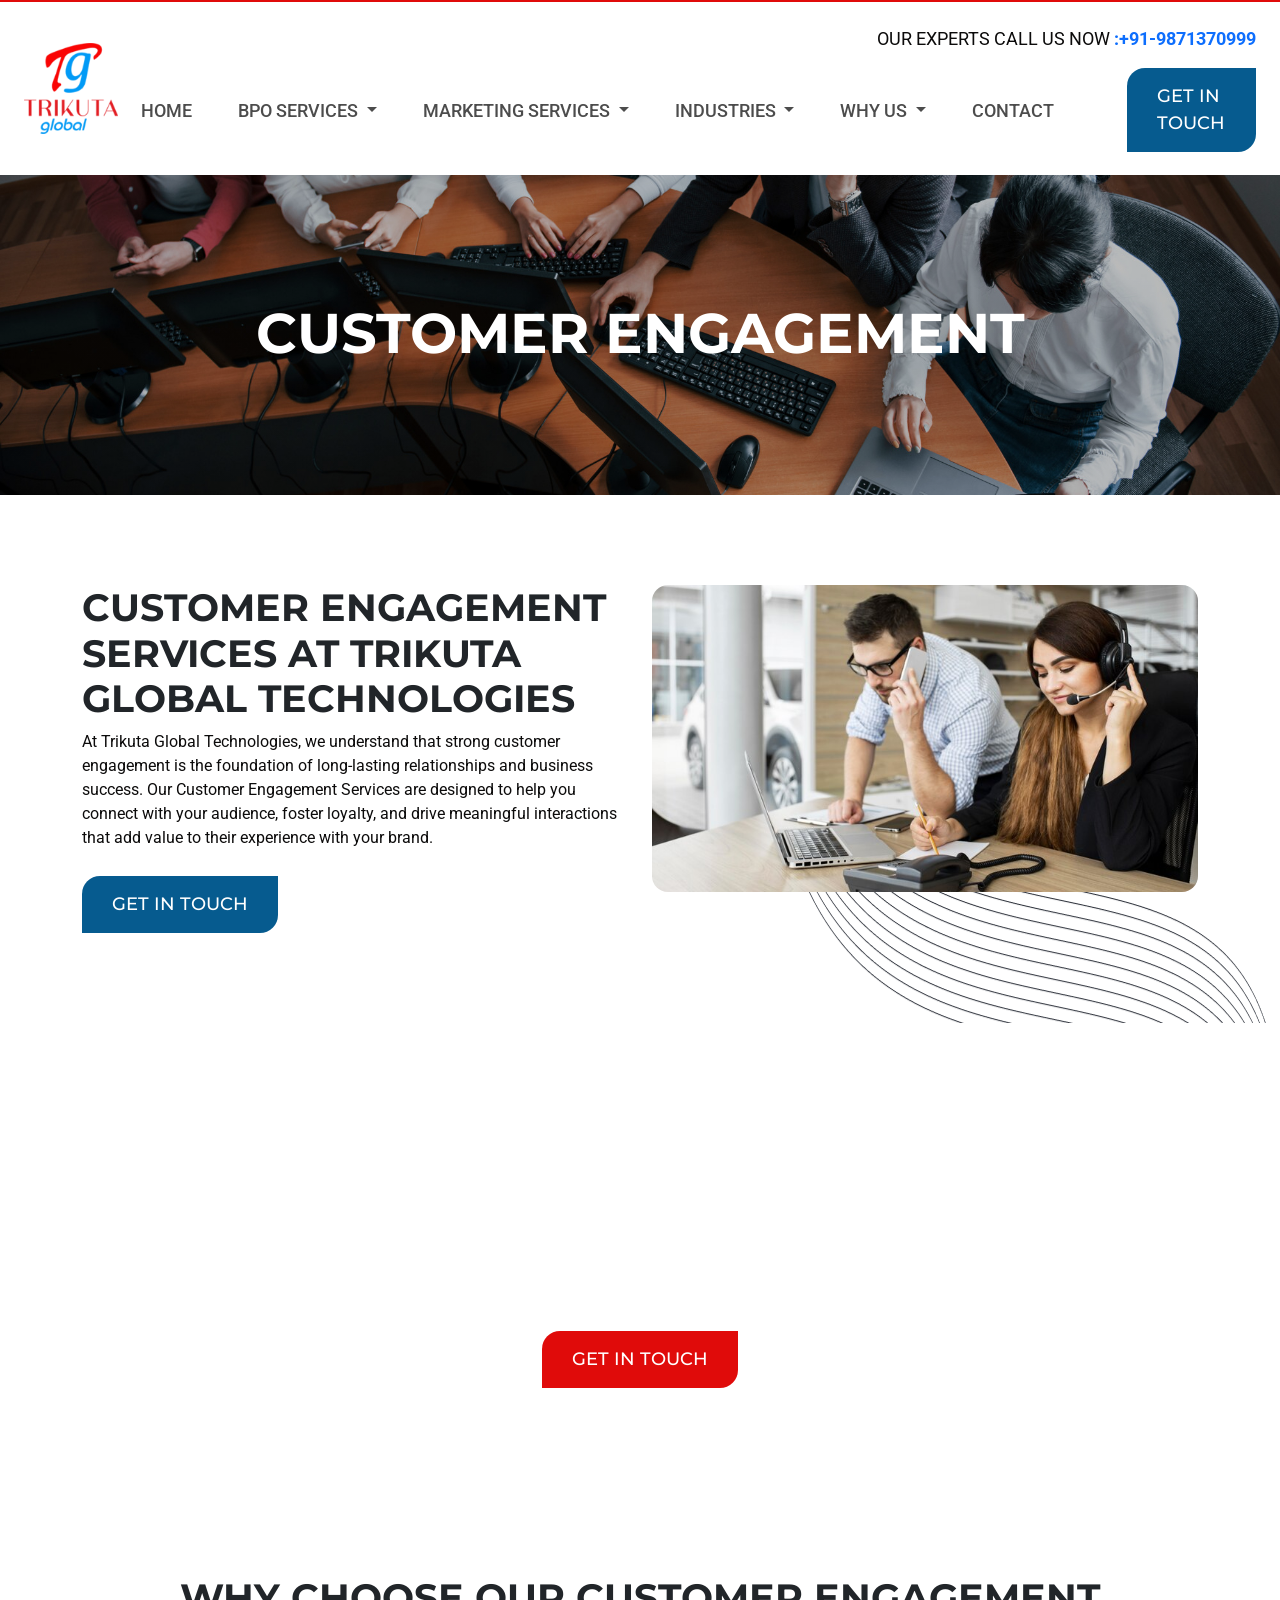
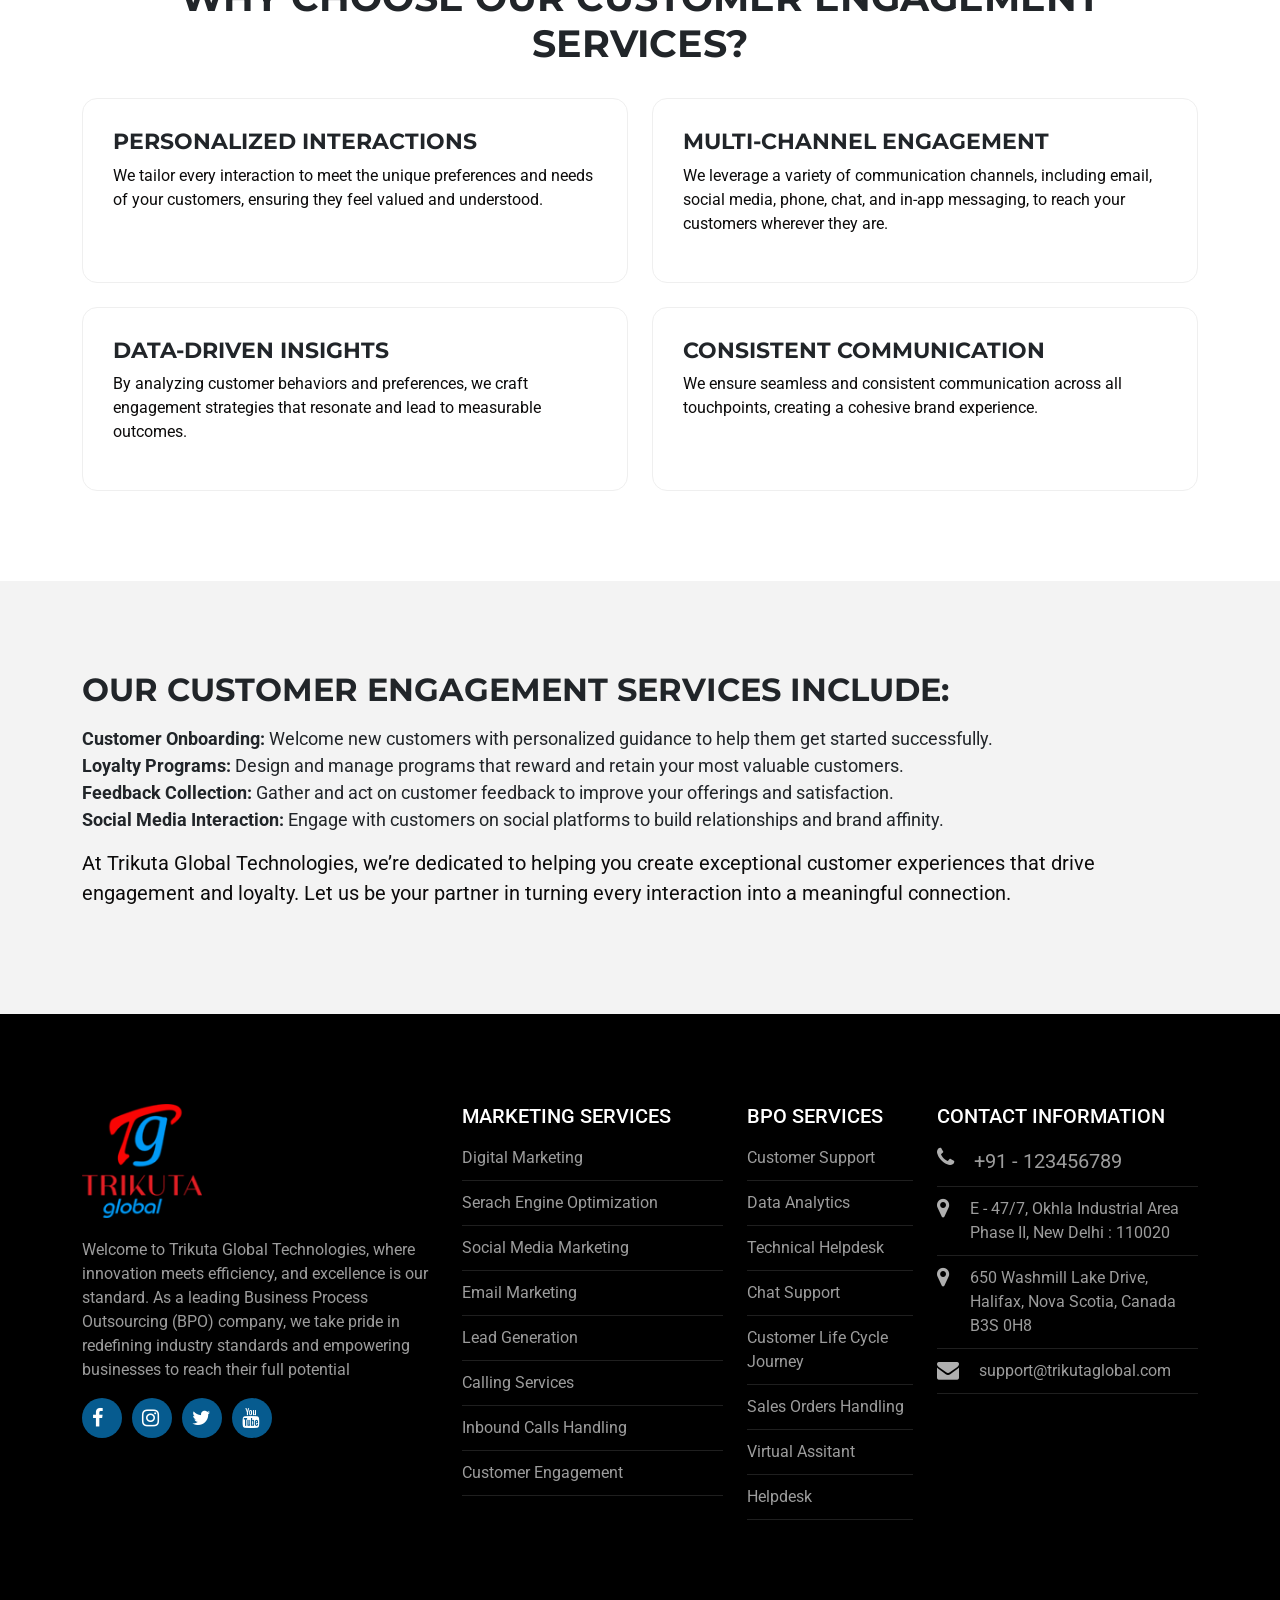
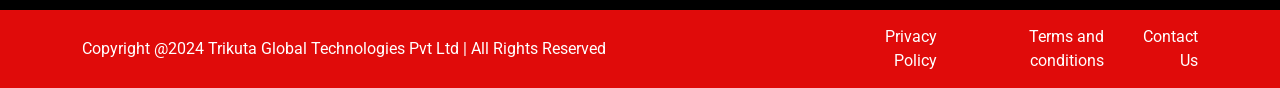
<file: customer_enagment.html>
<!DOCTYPE html>
<html lang="en">
<head>
  <meta charset="UTF-8">
  <meta name="viewport" content="width=device-width, initial-scale=1.0">
  <title>Digital Solutions for Your Business | Trikuta Global Technologies Pvt. Ltd.</title>
  <!-- font-awsome-link-css -->
  <link rel="stylesheet" href="https://cdnjs.cloudflare.com/ajax/libs/font-awesome/4.7.0/css/font-awesome.min.css">
  <!-- bootstrap-min-css -->
  <link rel="stylesheet" href="css/bootstrap_min.css">
  <!-- Amination-css -->
  <link rel="stylesheet" href="css/aos.css" rel="stylesheet">
  <!-- owl_carousel-css -->
  <link rel="stylesheet" href="css/owl_carousel.css">
    <!-- main-css -->
  <link rel="stylesheet" href="css/style.css">
<body>

  <!-- start-header -->
  <header class="header">
    <div class="container-fluid">
      <nav class="navbar navbar-expand-lg bg-body-tertiary">
        <div class="container-fluid">
          <div class="logo"><a href="./"><img src="assests/logo/logo.png" alt="trikuta global"></a></div>
          <button class="navbar-toggler" type="button" data-bs-toggle="collapse"
            data-bs-target="#navbarSupportedContent" aria-controls="navbarSupportedContent" aria-expanded="false"
            aria-label="Toggle navigation">
            <span class="navbar-toggler-icon"></span>
          </button>
          <div class="content">
            <p class="text-end head-text"> Our Experts Call Us Now <strong><a
                  href="tel::+91-9871370999">:+91-9871370999</a></strong></p>
            <div class="collapse navbar-collapse" id="navbarSupportedContent">

              <ul class="navbar-nav ms-auto mb-2 mb-lg-0">
                <li class="nav-item">
                  <a class="nav-link active" aria-current="page" href="index.html">Home</a>
                </li>
                <li class="nav-item dropdown headmegamenu">
                  <a class="nav-link dropdown-toggle" href="javascript:void(0)" id="navbarDropdown" role="button"
                    data-bs-toggle="dropdown" aria-expanded="false">
                    BPO Services
                  </a>
                  <div class="dropdown-menu mainmegamenu" aria-labelledby="navbarDropdown">
                    <ul>
                      <li><a class="dropdown-item" href="customer_support.html">Customer Support
                        </a></li>
                      <li><a class="dropdown-item" href="data_analytics.html">Data Analytics
                        </a></li>

                      <li><a class="dropdown-item" href="technical_helpdesk.html">Technical Helpdesk
                        </a></li>
                      <li><a class="dropdown-item" href="chat_support.html">Chat Support
                        </a></li>
                    </ul>
                    <ul>
                      <li><a class="dropdown-item" href="customer_life_cycle_journey.html">Customer Life Cycle Journey
                        </a></li>
                      <li><a class="dropdown-item" href="sales-orders-handling.html">Sales Orders Handling
                        </a></li>

                      <li><a class="dropdown-item" href="virtual_assitant.html">Virtual Assitant
                        </a></li>
                      <li><a class="dropdown-item" href="helpdesk.html">Helpdesk

                        </a></li>
                    </ul>
                  </div>
                </li>

                <li class="nav-item dropdown headmegamenu">
                  <a class="nav-link dropdown-toggle" href="javascript:void(0)" id="navbarDropdown" role="button"
                    data-bs-toggle="dropdown" aria-expanded="false">
                    Marketing Services
                  </a>
                  <div class="dropdown-menu mainmegamenu" aria-labelledby="navbarDropdown">
                    <ul>
                      <li><a class="dropdown-item" href="digital_marketing.html">Digital Marketing

                        </a></li>
                      <li><a class="dropdown-item" href="search_engine_optimization.html">Serach Engine Optimization

                        </a></li>

                      <li><a class="dropdown-item" href="social_media-marketing.html">Social Media Marketing

                        </a></li>
                      <li><a class="dropdown-item" href="email_marketing.html">Email Marketing

                        </a></li>
                    </ul>
                    <ul>
                      <li><a class="dropdown-item" href="lead_generation.html">Lead Generation

                        </a></li>
                      <li><a class="dropdown-item" href="calling_services.html">Calling Services

                        </a></li>

                      <li><a class="dropdown-item" href="inbond_call_handling.html">Inbound Calls Handling

                        </a></li>
                      <li><a class="dropdown-item" href="customer_enagment.html">Customer Engagement


                        </a></li>
                    </ul>
                  </div>
                </li>
                <li class="nav-item dropdown headmegamenu">
                  <a class="nav-link dropdown-toggle" href="javascript:void(0)" id="navbarDropdown" role="button"
                    data-bs-toggle="dropdown" aria-expanded="false">
                    Industries

                  </a>
                  <div class="dropdown-menu  mainmegamenu" aria-labelledby="navbarDropdown">
                    <ul>
                      <li><a class="dropdown-item" href="immigration.html">Immigration
                        </a></li>
                      <li><a class="dropdown-item" href="#">HealthCare


                        </a></li>

                      <li><a class="dropdown-item" href="retail_and_logistics.html">Retail & Logistics

                        </a></li>
                      <li><a class="dropdown-item" href="it_and_telecom.html">IT & Telecom
                        </a></li>
                    </ul>

                  </div>
                </li>
                <li class="nav-item dropdown headmegamenu">
                  <a class="nav-link dropdown-toggle" href="javascript:void(0)" id="navbarDropdown" role="button"
                    data-bs-toggle="dropdown" aria-expanded="false">
                    why us

                  </a>
                  <div class="dropdown-menu  mainmegamenu" aria-labelledby="navbarDropdown">
                    <ul>
                      <li><a class="dropdown-item" href="why_tikuta_global.html">Why Trikuta Global

                        </a></li>
                      <li><a class="dropdown-item" href="fun_trikuta.html">Fun @ Trikuta



                        </a></li>

                      <li><a class="dropdown-item" href="job_opening.html">Job Openings


                        </a></li>
                      <li><a class="dropdown-item" href="work_with_us.html">Work with Us

                        </a></li>
                    </ul>

                  </div>
                </li>
                <li class="nav-item">
                  <a class="nav-link" href="contact.html">Contact
                  </a>
                </li>

              </ul>
              <a href="contact.html" class="global_btn">get in touch</a>
            </div>
          </div>
        </div>
      </nav>
    </div>
  </header>
  <!-- close--header -->

  <!-- start-banner -->
  <section class="inner_banner pading_banner">
    <div class="container">
      <div class="row">
        <div class="col-12">
         <h1 class="text-center">
          Customer Engagement
         </h1>
        </div>
       
      </div>
    </div>
  </section>
  <!-- close-banner -->


  
  <!-- start-about -->
  <section class="about padding-top-90 padding-btm-90">
    <div class="container">
      <div class="row ">
        <div class="col-6 ">
          <h2>Customer Engagement Services at Trikuta Global Technologies
          </h2>
          <p>At Trikuta Global Technologies, we understand that strong customer engagement is the foundation of long-lasting relationships and business success. Our Customer Engagement Services are designed to help you connect with your audience, foster loyalty, and drive meaningful interactions that add value to their experience with your brand.</p>
          <a href="#" class="global_btn">get in touch</a>
        </div>
        <div class="col-6">
          <div class="about_imag">
            <img src="assests/customer support.jpg" alt="Customer Support">
          </div>
        </div>
      </div>
    </div>
  </section>
  <!-- close-about -->


  <!-- cta start -->
  <section class="cta  padding-btm-90 padding-top-90">
    <div class="container">
      <div class="row">
        <div class="col-12">
          <h2>Partner with Us for Industry-Leading Solutions</h2>
          <p>No matter what industry you're in, Trikuta Global Technologies has the experience, technology, and  expertise to help your business grow and thrive. Our tailored solutions are designed to address the unique
            challenges of your sector, driving efficiency, customer satisfaction, and business success.

            <br><br>Contact us today to learn more about how we can support your industry with our specialized BPO, IT,
            and
            digital marketing services.
          </p>
          <div class="btn"> <a href="#" class="global_btn">get in touch</a></div>
        </div>
      </div>
    </div>
  </section>
  <!-- cta close -->


  <!-- start industries -->
  <section class="industries padding-btm-90 padding-top-90">
    <div class="container">
      <div class="row align-items-center">
        <div class="col-12">
          <div class="content">
            <h2 class="text-center">Why Choose Our Customer Engagement Services?</h2>
          </div>
        </div>
        <div class="col-12">
          <div class="indust_box row">
            <div class="col-6 d-flex">
              <div class="boxes">
                <h4> Personalized Interactions</h4>
                <p>We tailor every interaction to meet the unique preferences and needs of your customers, ensuring they feel valued and understood.
                </p>
              </div>
            </div>
            <div class="col-6 d-flex">
              <div class="boxes m-top ">
                <h4>Multi-Channel Engagement
                </h4>
                <p>We leverage a variety of communication channels, including email, social media, phone, chat, and in-app messaging, to reach your customers wherever they are.
                </p>
              </div>
            </div>
            <div class="col-6 d-flex">
              <div class="boxes">
                <h4>Data-Driven Insights</h4>
                <p>By analyzing customer behaviors and preferences, we craft engagement strategies that resonate and lead to measurable outcomes.
                </p>
              </div>
            </div>
            <div class="col-6 d-flex">
              <div class="boxes m-top ">
                <h4>Consistent Communication</h4>
                <p>We ensure seamless and consistent communication across all touchpoints, creating a cohesive brand experience.
                </p>
              </div>
            </div>
          </div>
        </div>
      </div>
    </div>
  </section>
  <!-- close industries -->

  <div class="why_sales_ordering padding-btm-90 padding-top-90">
    <div class="container">
      <div class="col-12">
        <h3>Our Customer Engagement Services Include:
        </h3>
        <ul>
          <li><strong>Customer Onboarding:</strong>  Welcome new customers with personalized guidance to help them get started successfully.</li>
          <li><strong>Loyalty Programs:  </strong> Design and manage programs that reward and retain your most valuable customers.</li>
          <li><strong>Feedback Collection:</strong> Gather and act on customer feedback to improve your offerings and satisfaction.</li>
          <li><strong>Social Media Interaction: </strong>Engage with customers on social platforms to build relationships and brand affinity.
          </li>
        </ul>
        <p>At Trikuta Global Technologies, we’re dedicated to helping you create exceptional customer experiences that drive engagement and loyalty. Let us be your partner in turning every interaction into a meaningful connection.</p>
      </div>
    </div>
  </div>


  <!-- footer-start -->
<footer class="footer padding-btm-90 padding-top-90">
  <div class="container">
    <div class="row justify-content-between">
      <div class="col-4">
        <div>
          <div class="footer_logo"><img src="assests/logo/logo.png" alt=""></div>
          <p>Welcome to Trikuta Global Technologies, where innovation meets efficiency, and excellence is our
            standard. As a leading Business Process Outsourcing (BPO) company, we take pride in redefining industry
            standards and empowering businesses to reach their full potential</p>
            <div class="social_icons ">
              <i class="fa fa-facebook" aria-hidden="true"></i>
              <i class="fa fa-instagram" aria-hidden="true"></i>
              <i class="fa fa-twitter" aria-hidden="true"></i>
              <i class="fa fa-youtube" aria-hidden="true"></i>
            </div>
            
        </div>
      </div>

      <div class="col-3">
        <div>
          <h5>Marketing Services </h5>
          <ul>
            <li><a href="digital_marketing.html">Digital Marketing</a></li>
            <li><a href="search_engine_optimization.html">Serach Engine Optimization</a></li>
            <li><a href="social_media-marketing.html">Social Media Marketing
              </a></li>
            <li><a href="email_marketing.html">Email Marketing
              </a></li>
            <li><a href="lead_generation.html">Lead Generation </a></li>
            <li><a href="calling_services.html">Calling Services </a></li>
            <li><a href="inbond_call_handling.html">Inbound Calls Handling </a></li>
            <li><a href="customer_enagment.html">Customer Engagement
              </a></li>
          </ul>
        </div>
      </div>
      <div class="col-2">
        <div>
          <h5>BPO Services
          </h5>
          <ul>
            <li><a href="data_analytics.html">Customer Support
              </a></li>
            <li><a href="data_analytics.html">Data Analytics</a></li>
            <li><a href="technical_helpdesk.html">Technical Helpdesk
              </a></li>
            <li><a href="chat_support.html">Chat Support
              </a></li>
            <li><a href="customer_life_cycle_journey.html">Customer Life Cycle Journey
              </a></li>
            <li><a href="sales-orders-handling.html">Sales Orders Handling</a></li>
            <li><a href="virtual_assitant.html">Virtual Assitant</a></li>
            <li><a href="helpdesk.html">Helpdesk</a></li>
          </ul>
        </div>
      </div>
      <div class="col-3">
        <div class="contact">
          <h5>Contact Information</h5>
          <ul>
            <li class="d-flex"><i class="fa fa-phone" aria-hidden="true"></i><a href="#">+91 - 123456789</a></li>
            <li class="d-flex">
              <i class="fa fa-map-marker" aria-hidden="true"></i>
              <a href="#">E - 47/7, Okhla Industrial Area Phase II, New
                Delhi : 110020</a>
            </li>
            <li class="d-flex"><i class="fa fa-map-marker" aria-hidden="true"></i><a href="#">650 Washmill Lake Drive,
                Halifax, Nova Scotia, Canada B3S 0H8</a></li>
            <li class="d-flex"><i class="fa fa-envelope" aria-hidden="true"></i><a href="#">support@trikutaglobal.com</a></li>
          </ul>
        </div>
      </div>
    </div>
  </div>
</footer>
<!-- footer-close -->


<div class="copyright">
  <div class="container">
    <div class="row justify-content-between align-items-center">
      <div class="col-6">
        <div>
          <p>Copyright @2024 Trikuta Global Technologies Pvt Ltd | All Rights Reserved</p>
        </div>
      </div>
      <div class="col-4">
        <div class="text-end">
          <ul class="d-flex main-privacy ">
            <li><a href="#">Privacy Policy</a></li>
            <li><a href="#">Terms and conditions</a></li>
            <li><a href="#">Contact Us</a></li>
          </ul>
        </div>
      </div>
    </div>

  </div>
</div>


<script src="js/popper_min.js"></script>
<script src="js/bootsrap_min.js"></script>
<script src="js/jquerymin.js"></script>
<script src="js/owl_carousel_min.js"></script>
<script src="js/aos.js"></script>
<script src="js/main.js"></script>
</body>

</html>
</file>
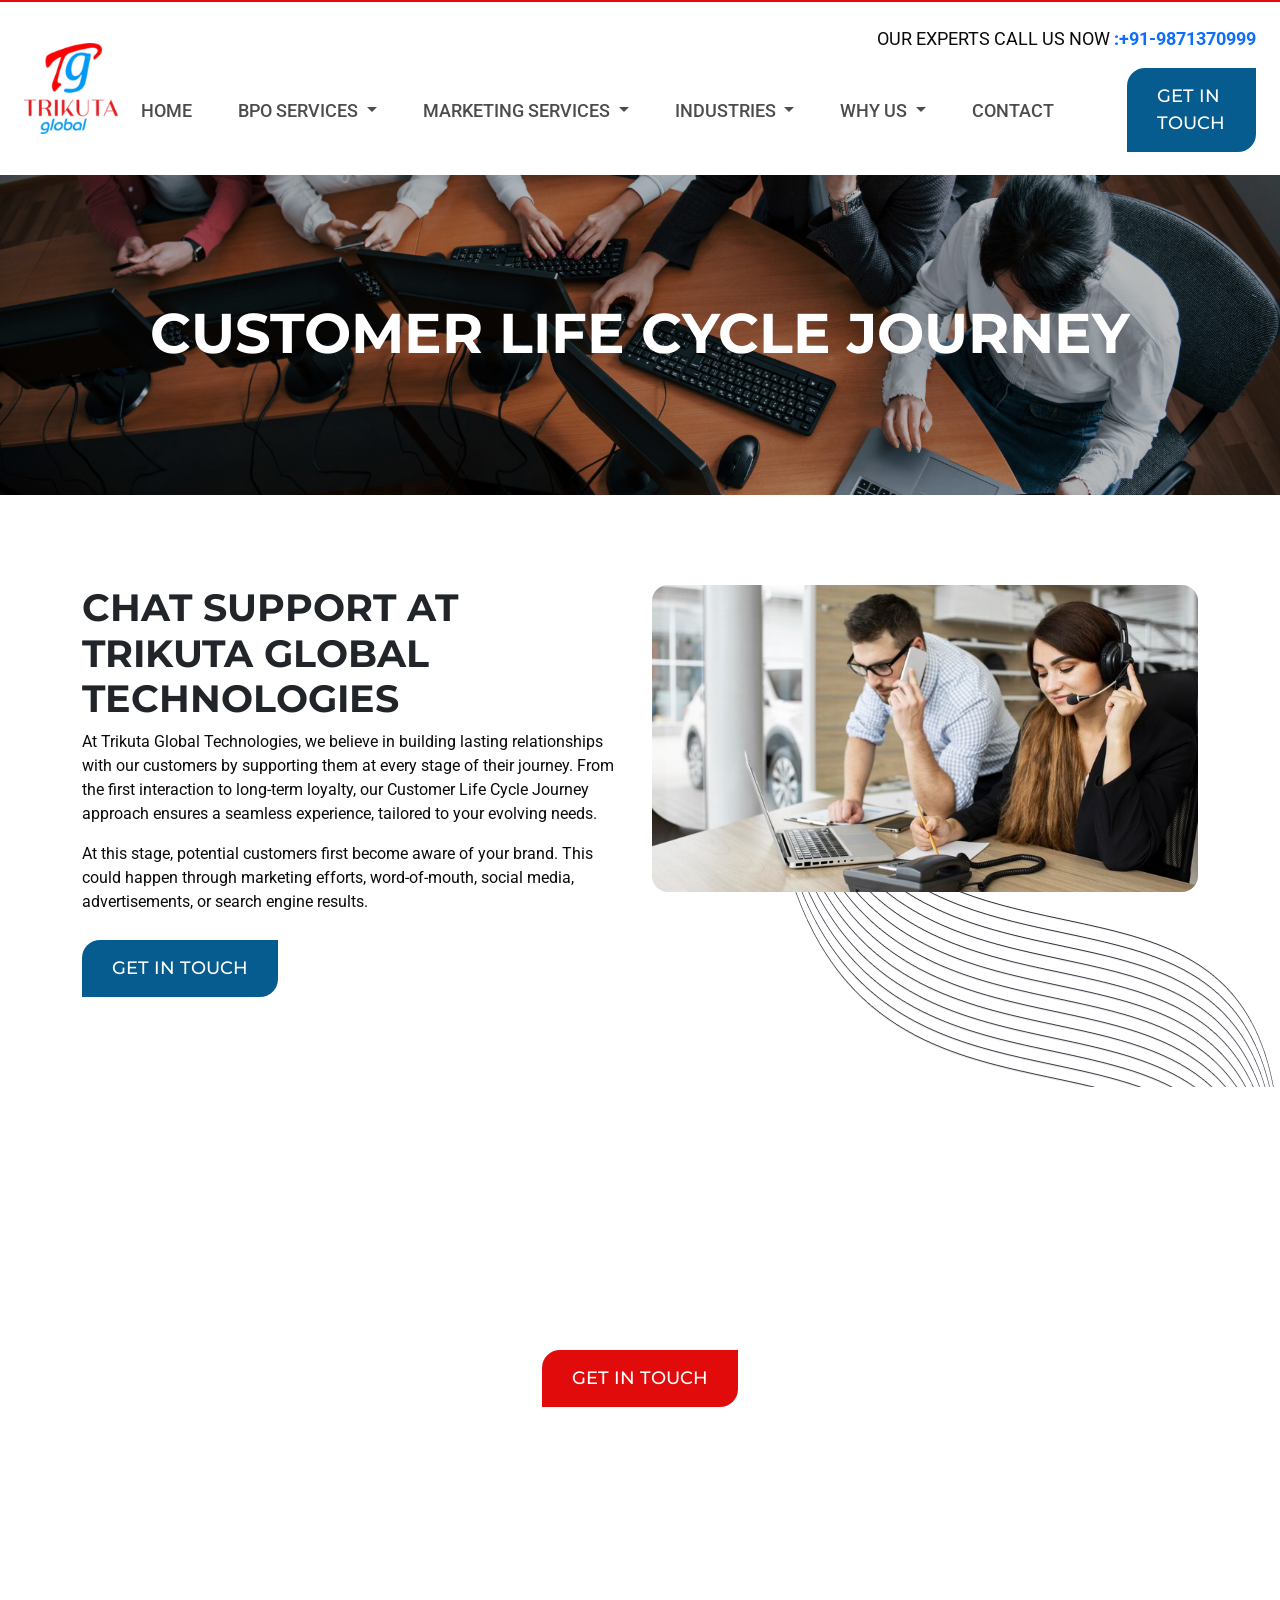
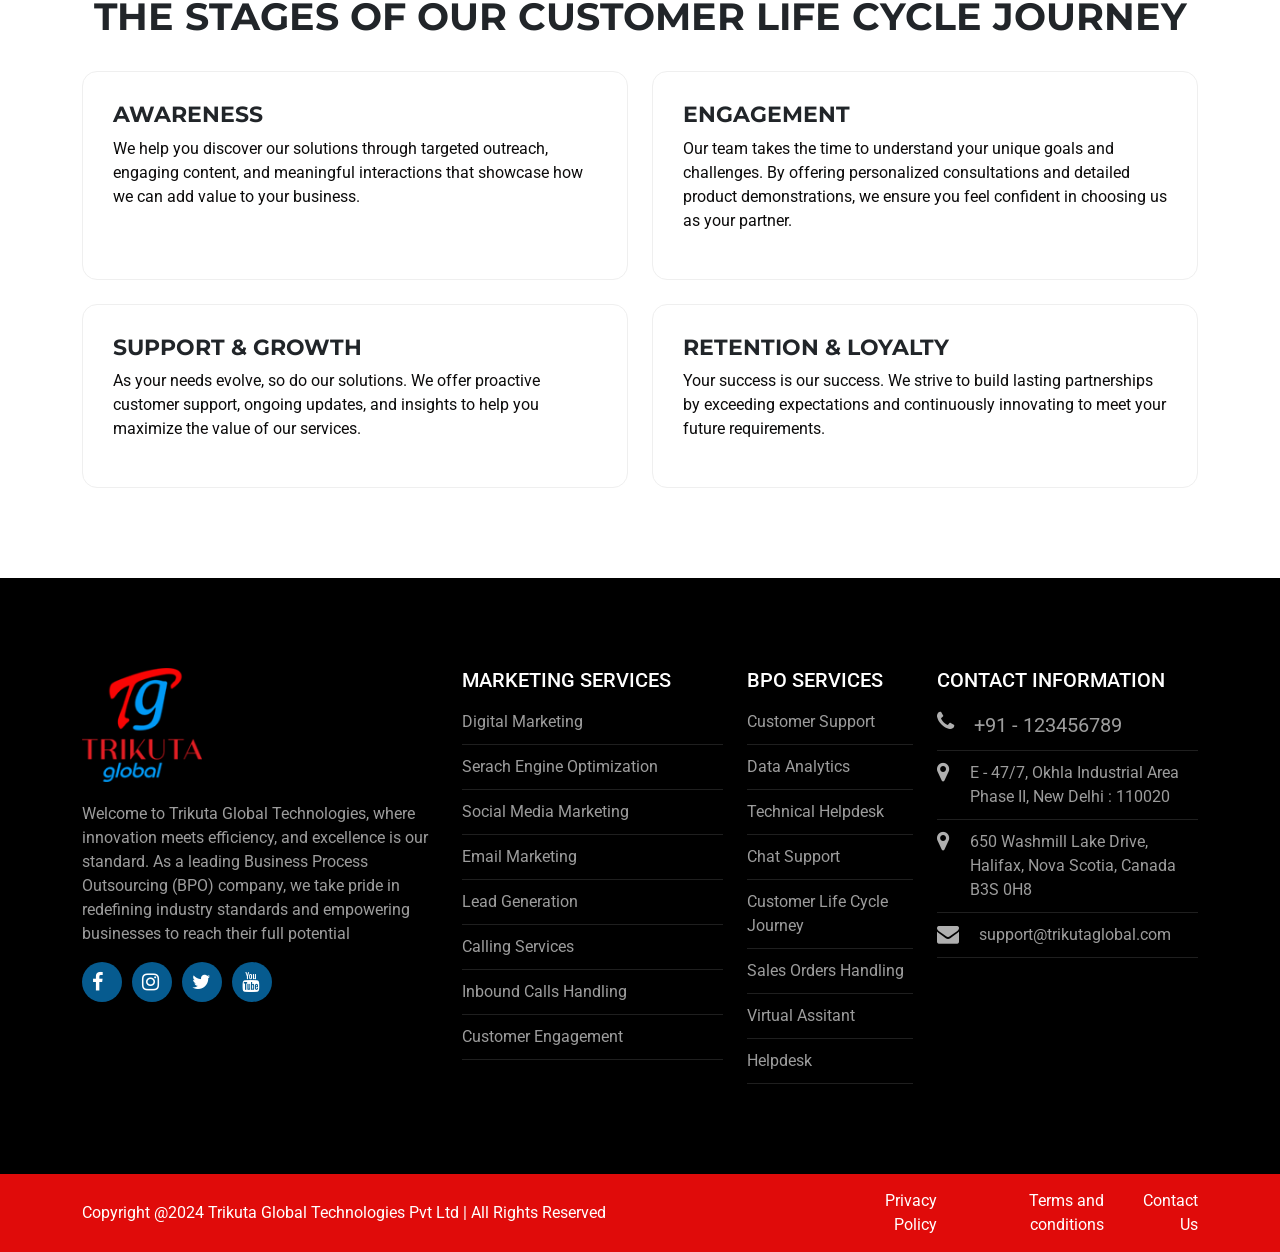
<file: customer_life_cycle_journey.html>
<!DOCTYPE html>
<html lang="en">
<head>
  <meta charset="UTF-8">
  <meta name="viewport" content="width=device-width, initial-scale=1.0">
  <title>Digital Solutions for Your Business | Trikuta Global Technologies Pvt. Ltd.</title>
  <!-- font-awsome-link-css -->
  <link rel="stylesheet" href="https://cdnjs.cloudflare.com/ajax/libs/font-awesome/4.7.0/css/font-awesome.min.css">
  <!-- bootstrap-min-css -->
  <link rel="stylesheet" href="css/bootstrap_min.css">
  <!-- Amination-css -->
  <link rel="stylesheet" href="css/aos.css" rel="stylesheet">
  <!-- owl_carousel-css -->
  <link rel="stylesheet" href="css/owl_carousel.css">
    <!-- main-css -->
  <link rel="stylesheet" href="css/style.css">
<body>

 
  <!-- start-header -->
  <header class="header">
    <div class="container-fluid">
      <nav class="navbar navbar-expand-lg bg-body-tertiary">
        <div class="container-fluid">
          <div class="logo"><a href="./"><img src="assests/logo/logo.png" alt="trikuta global"></a></div>
          <button class="navbar-toggler" type="button" data-bs-toggle="collapse"
            data-bs-target="#navbarSupportedContent" aria-controls="navbarSupportedContent" aria-expanded="false"
            aria-label="Toggle navigation">
            <span class="navbar-toggler-icon"></span>
          </button>
          <div class="content">
            <p class="text-end head-text"> Our Experts Call Us Now <strong><a
                  href="tel::+91-9871370999">:+91-9871370999</a></strong></p>
            <div class="collapse navbar-collapse" id="navbarSupportedContent">

              <ul class="navbar-nav ms-auto mb-2 mb-lg-0">
                <li class="nav-item">
                  <a class="nav-link active" aria-current="page" href="index.html">Home</a>
                </li>
                <li class="nav-item dropdown headmegamenu">
                  <a class="nav-link dropdown-toggle" href="javascript:void(0)" id="navbarDropdown" role="button"
                    data-bs-toggle="dropdown" aria-expanded="false">
                    BPO Services
                  </a>
                  <div class="dropdown-menu mainmegamenu" aria-labelledby="navbarDropdown">
                    <ul>
                      <li><a class="dropdown-item" href="customer_support.html">Customer Support
                        </a></li>
                      <li><a class="dropdown-item" href="data_analytics.html">Data Analytics
                        </a></li>

                      <li><a class="dropdown-item" href="technical_helpdesk.html">Technical Helpdesk
                        </a></li>
                      <li><a class="dropdown-item" href="chat_support.html">Chat Support
                        </a></li>
                    </ul>
                    <ul>
                      <li><a class="dropdown-item" href="customer_life_cycle_journey.html">Customer Life Cycle Journey
                        </a></li>
                      <li><a class="dropdown-item" href="sales-orders-handling.html">Sales Orders Handling
                        </a></li>

                      <li><a class="dropdown-item" href="virtual_assitant.html">Virtual Assitant
                        </a></li>
                      <li><a class="dropdown-item" href="helpdesk.html">Helpdesk

                        </a></li>
                    </ul>
                  </div>
                </li>

                <li class="nav-item dropdown headmegamenu">
                  <a class="nav-link dropdown-toggle" href="javascript:void(0)" id="navbarDropdown" role="button"
                    data-bs-toggle="dropdown" aria-expanded="false">
                    Marketing Services
                  </a>
                  <div class="dropdown-menu mainmegamenu" aria-labelledby="navbarDropdown">
                    <ul>
                      <li><a class="dropdown-item" href="digital_marketing.html">Digital Marketing

                        </a></li>
                      <li><a class="dropdown-item" href="search_engine_optimization.html">Serach Engine Optimization

                        </a></li>

                      <li><a class="dropdown-item" href="social_media-marketing.html">Social Media Marketing

                        </a></li>
                      <li><a class="dropdown-item" href="email_marketing.html">Email Marketing

                        </a></li>
                    </ul>
                    <ul>
                      <li><a class="dropdown-item" href="lead_generation.html">Lead Generation

                        </a></li>
                      <li><a class="dropdown-item" href="calling_services.html">Calling Services

                        </a></li>

                      <li><a class="dropdown-item" href="inbond_call_handling.html">Inbound Calls Handling

                        </a></li>
                      <li><a class="dropdown-item" href="customer_enagment.html">Customer Engagement


                        </a></li>
                    </ul>
                  </div>
                </li>
                <li class="nav-item dropdown headmegamenu">
                  <a class="nav-link dropdown-toggle" href="javascript:void(0)" id="navbarDropdown" role="button"
                    data-bs-toggle="dropdown" aria-expanded="false">
                    Industries

                  </a>
                  <div class="dropdown-menu  mainmegamenu" aria-labelledby="navbarDropdown">
                    <ul>
                      <li><a class="dropdown-item" href="immigration.html">Immigration
                        </a></li>
                      <li><a class="dropdown-item" href="healthcare.html">HealthCare


                        </a></li>

                      <li><a class="dropdown-item" href="retail_and_logistics.html">Retail & Logistics

                        </a></li>
                      <li><a class="dropdown-item" href="it_and_telecom.html">IT & Telecom
                        </a></li>
                    </ul>

                  </div>
                </li>
                <li class="nav-item dropdown headmegamenu">
                  <a class="nav-link dropdown-toggle" href="javascript:void(0)" id="navbarDropdown" role="button"
                    data-bs-toggle="dropdown" aria-expanded="false">
                    why us

                  </a>
                  <div class="dropdown-menu  mainmegamenu" aria-labelledby="navbarDropdown">
                    <ul>
                      <li><a class="dropdown-item" href="why_tikuta_global.html">Why Trikuta Global

                        </a></li>
                      <li><a class="dropdown-item" href="fun_trikuta.html">Fun @ Trikuta



                        </a></li>

                      <li><a class="dropdown-item" href="job_opening.html">Job Openings


                        </a></li>
                      <li><a class="dropdown-item" href="work_with_us.html">Work with Us

                        </a></li>
                    </ul>

                  </div>
                </li>
                <li class="nav-item">
                  <a class="nav-link" href="contact.html">Contact
                  </a>
                </li>

              </ul>
              <a href="contact.html" class="global_btn">get in touch</a>
            </div>
          </div>
        </div>
      </nav>
    </div>
  </header>
  <!-- close--header -->


  <!-- start-banner -->
  <section class="inner_banner pading_banner">
    <div class="container">
      <div class="row">
        <div class="col-12">
         <h1 class="text-center">Customer Life Cycle Journey     
         </h1>
        </div>
       
      </div>
    </div>
  </section>
  <!-- close-banner -->

  
  <!-- start-about -->
  <section class="about padding-top-90 padding-btm-90">
    <div class="container">

      <div class="row ">
        <div class="col-6 ">
          <h2>Chat Support at Trikuta Global Technologies
          </h2>
          <p>
            At Trikuta Global Technologies, we believe in building lasting relationships with our customers by supporting them at every stage of their journey. From the first interaction to long-term loyalty, our Customer Life Cycle Journey approach ensures a seamless experience, tailored to your evolving needs.
          </p>
          <p>At this stage, potential customers first become aware of your brand. This could happen through marketing efforts, word-of-mouth, social media, advertisements, or search engine results.

          </p>
          <a href="contact.html" class="global_btn">get in touch</a>
        </div>
        <div class="col-6">
          <div class="about_imag">
            <img src="assests/customer support.jpg" alt="Customer Support">
          </div>
        </div>
      </div>
    </div>
  </section>
  <!-- close-about -->


  <!-- cta start -->
  <section class="cta  padding-btm-90 padding-top-90">
    <div class="container">
      <div class="row">
        <div class="col-12">
          <h2>Our Commitment to You</h2>
          <p>At Trikuta Global Technologies, we don’t just offer services—we walk alongside you at every step of your journey, ensuring that your goals are achieved and your expectations surpassed.

            <br><br>Let us partner with you to create a transformative and rewarding customer experience, designed to grow with you.
          </p>
          <div class="btn"> <a href="contact.html" class="global_btn">get in touch</a></div>
        </div>
      </div>
    </div>
  </section>
  <!-- cta close -->


  <!-- start industries -->
  <section class="industries padding-btm-90 padding-top-90">
    <div class="container">
      <div class="row align-items-center">
        <div class="col-12">
          <div class="content">
            <h2 class="text-center">The Stages of Our Customer Life Cycle Journey
            </h2>
          </div>
        </div>
        <div class="col-12">
          <div class="indust_box row">
            <div class="col-6 d-flex">
              <div class="boxes">
                <h4>Awareness</h4>
                <p>We help you discover our solutions through targeted outreach, engaging content, and meaningful interactions that showcase how we can add value to your business.
                </p>
              </div>
            </div>
            <div class="col-6 d-flex">
              <div class="boxes m-top ">
                <h4>Engagement </h4>
                <p>Our team takes the time to understand your unique goals and challenges. By offering personalized consultations and detailed product demonstrations, we ensure you feel confident in choosing us as your partner.
                </p>
              </div>
            </div>
            <div class="col-6 d-flex">
              <div class="boxes">
                <h4> Support & Growth</h4>
                <p>As your needs evolve, so do our solutions. We offer proactive customer support, ongoing updates, and insights to help you maximize the value of our services.
                </p>
              </div>
            </div>
            <div class="col-6 d-flex">
              <div class="boxes m-top ">
                <h4>Retention & Loyalty
                </h4>
                <p>Your success is our success. We strive to build lasting partnerships by exceeding expectations and continuously innovating to meet your future requirements.
                </p>
              </div>
            </div>
            
          </div>
        </div>
      </div>
    </div>
  </section>
  <!-- close industries -->


<!-- footer-start -->
<footer class="footer padding-btm-90 padding-top-90">
  <div class="container">
    <div class="row justify-content-between">
      <div class="col-4">
        <div>
          <div class="footer_logo"><img src="assests/logo/logo.png" alt=""></div>
          <p>Welcome to Trikuta Global Technologies, where innovation meets efficiency, and excellence is our
            standard. As a leading Business Process Outsourcing (BPO) company, we take pride in redefining industry
            standards and empowering businesses to reach their full potential</p>
            <div class="social_icons ">
              <i class="fa fa-facebook" aria-hidden="true"></i>
              <i class="fa fa-instagram" aria-hidden="true"></i>
              <i class="fa fa-twitter" aria-hidden="true"></i>
              <i class="fa fa-youtube" aria-hidden="true"></i>
            </div>
            
        </div>
      </div>

      <div class="col-3">
        <div>
          <h5>Marketing Services </h5>
          <ul>
            <li><a href="digital_marketing.html">Digital Marketing</a></li>
            <li><a href="search_engine_optimization.html">Serach Engine Optimization</a></li>
            <li><a href="social_media-marketing.html">Social Media Marketing
              </a></li>
            <li><a href="email_marketing.html">Email Marketing
              </a></li>
            <li><a href="lead_generation.html">Lead Generation </a></li>
            <li><a href="calling_services.html">Calling Services </a></li>
            <li><a href="inbond_call_handling.html">Inbound Calls Handling </a></li>
            <li><a href="customer_enagment.html">Customer Engagement
              </a></li>
          </ul>
        </div>
      </div>
      <div class="col-2">
        <div>
          <h5>BPO Services
          </h5>
          <ul>
            <li><a href="data_analytics.html">Customer Support
              </a></li>
            <li><a href="data_analytics.html">Data Analytics</a></li>
            <li><a href="technical_helpdesk.html">Technical Helpdesk
              </a></li>
            <li><a href="chat_support.html">Chat Support
              </a></li>
            <li><a href="customer_life_cycle_journey.html">Customer Life Cycle Journey
              </a></li>
            <li><a href="sales-orders-handling.html">Sales Orders Handling</a></li>
            <li><a href="virtual_assitant.html">Virtual Assitant</a></li>
            <li><a href="helpdesk.html">Helpdesk</a></li>
          </ul>
        </div>
      </div>
      <div class="col-3">
        <div class="contact">
          <h5>Contact Information</h5>
          <ul>
            <li class="d-flex"><i class="fa fa-phone" aria-hidden="true"></i><a href="#">+91 - 123456789</a></li>
            <li class="d-flex">
              <i class="fa fa-map-marker" aria-hidden="true"></i>
              <a href="#">E - 47/7, Okhla Industrial Area Phase II, New
                Delhi : 110020</a>
            </li>
            <li class="d-flex"><i class="fa fa-map-marker" aria-hidden="true"></i><a href="#">650 Washmill Lake Drive,
                Halifax, Nova Scotia, Canada B3S 0H8</a></li>
            <li class="d-flex"><i class="fa fa-envelope" aria-hidden="true"></i><a href="#">support@trikutaglobal.com</a></li>
          </ul>
        </div>
      </div>
    </div>
  </div>
</footer>
<!-- footer-close -->


<div class="copyright">
  <div class="container">
    <div class="row justify-content-between align-items-center">
      <div class="col-6">
        <div>
          <p>Copyright @2024 Trikuta Global Technologies Pvt Ltd | All Rights Reserved</p>
        </div>
      </div>
      <div class="col-4">
        <div class="text-end">
          <ul class="d-flex main-privacy ">
            <li><a href="#">Privacy Policy</a></li>
            <li><a href="#">Terms and conditions</a></li>
            <li><a href="#">Contact Us</a></li>
          </ul>
        </div>
      </div>
    </div>

  </div>
</div>


<script src="js/popper_min.js"></script>
<script src="js/bootsrap_min.js"></script>
<script src="js/jquerymin.js"></script>
<script src="js/owl_carousel_min.js"></script>
<script src="js/aos.js"></script>
<script src="js/main.js"></script>
</body>

</html>
</file>
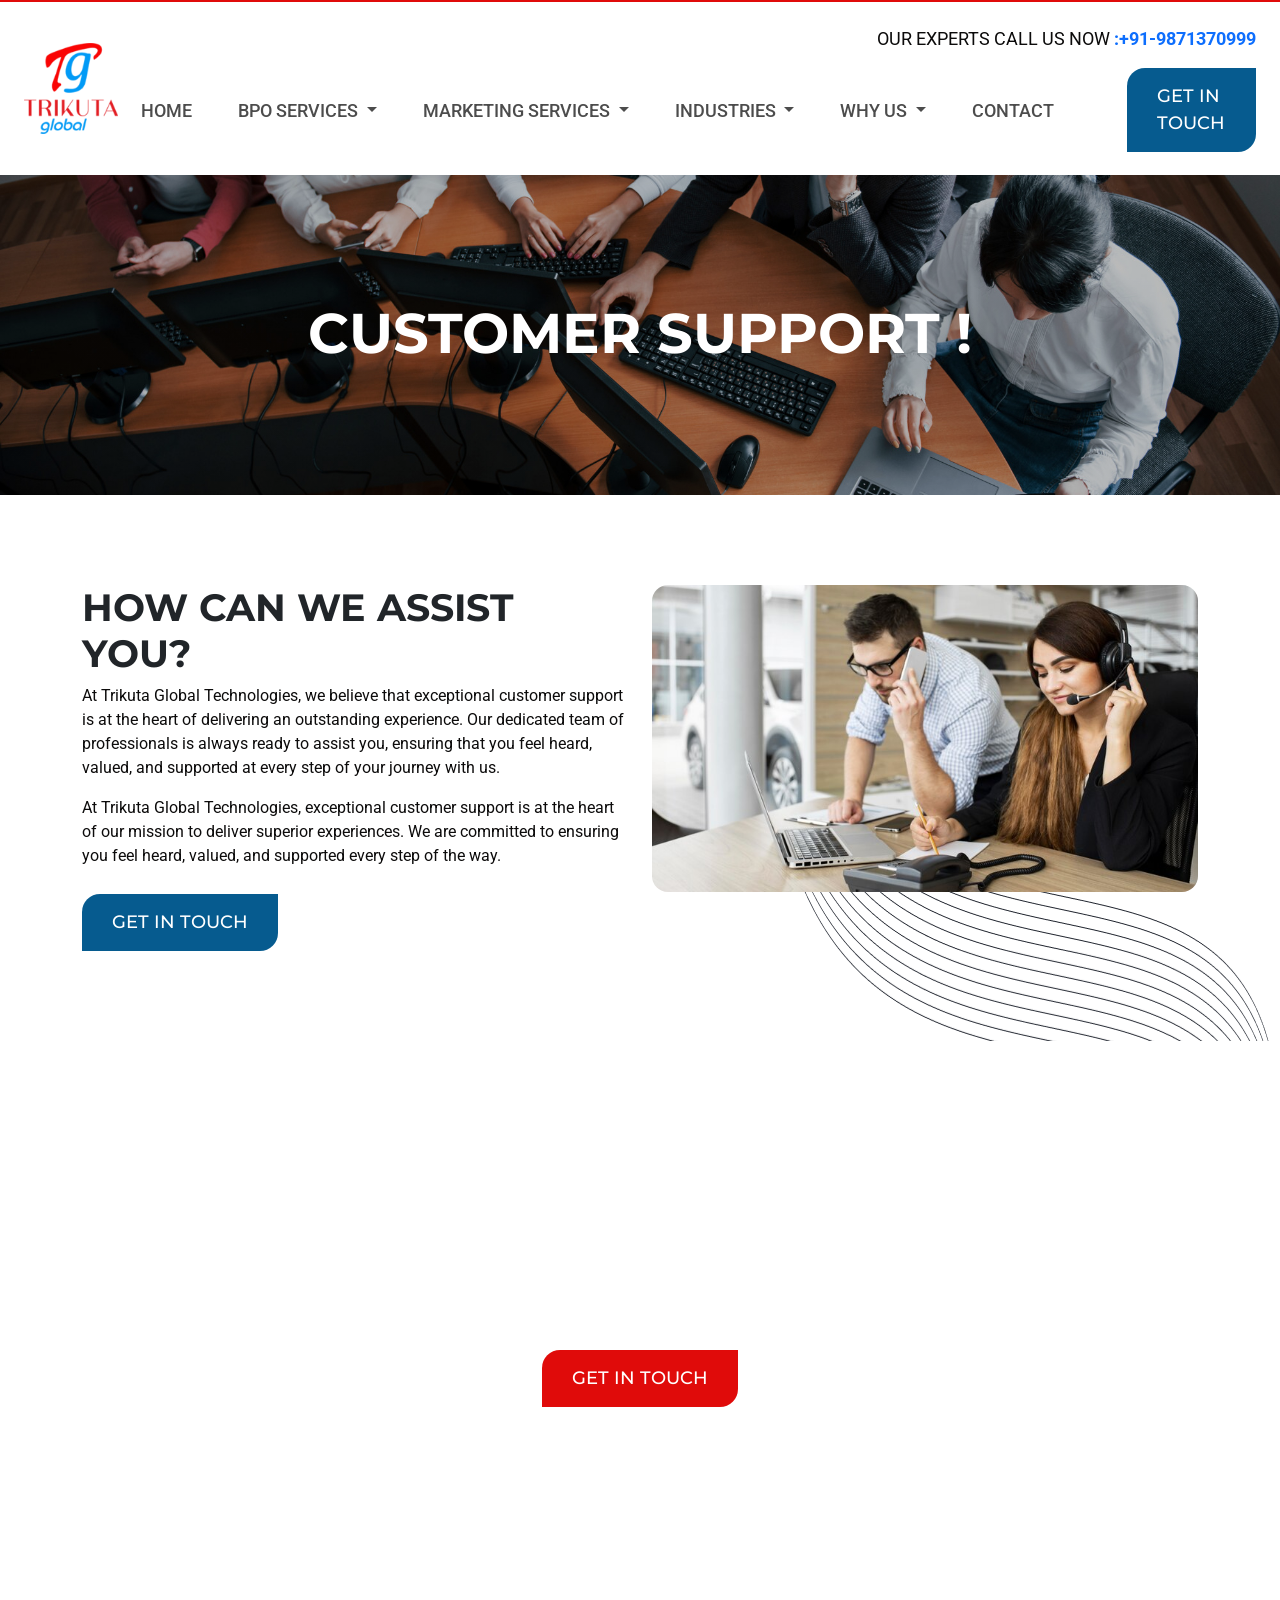
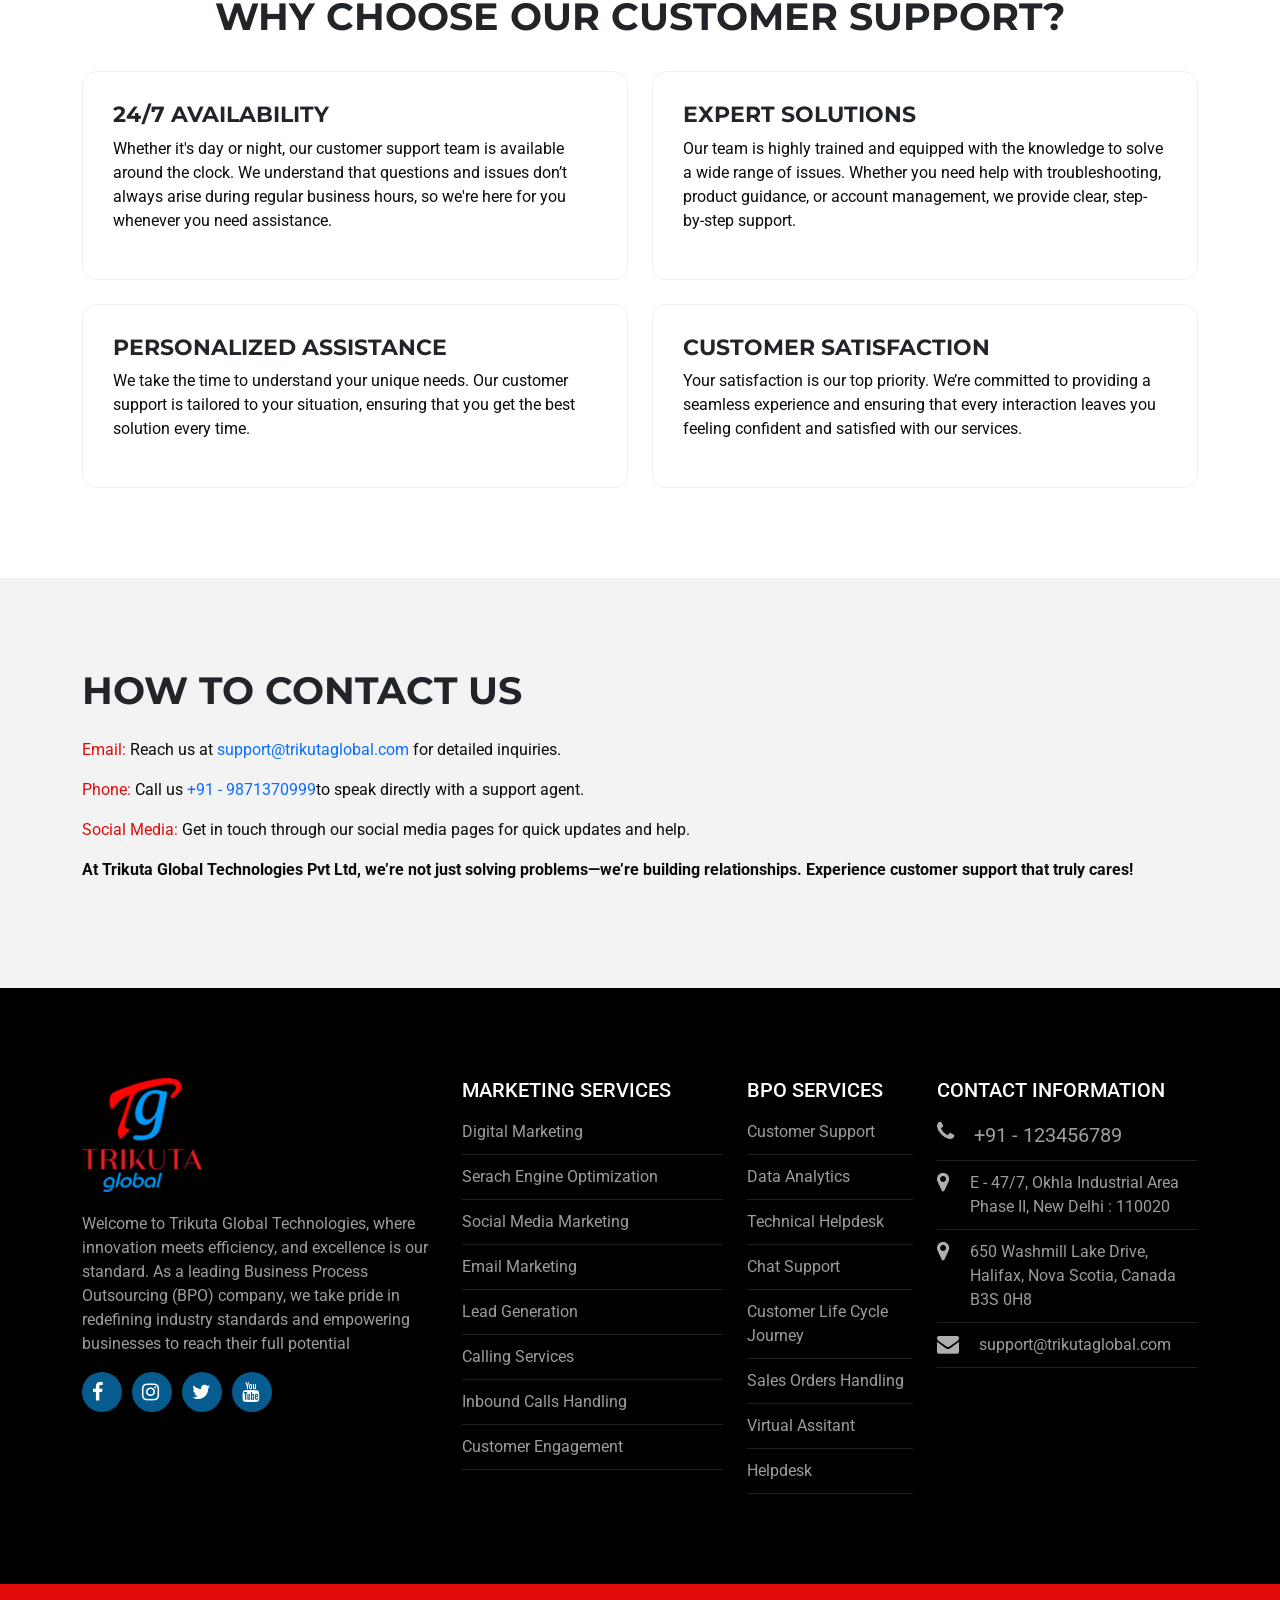
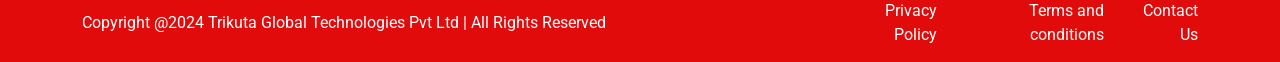
<file: customer_support.html>
<!DOCTYPE html>
<html lang="en">
<head>
  <meta charset="UTF-8">
  <meta name="viewport" content="width=device-width, initial-scale=1.0">
  <title>Digital Solutions for Your Business | Trikuta Global Technologies Pvt. Ltd.</title>
  <!-- font-awsome-link-css -->
  <link rel="stylesheet" href="https://cdnjs.cloudflare.com/ajax/libs/font-awesome/4.7.0/css/font-awesome.min.css">
  <!-- bootstrap-min-css -->
  <link rel="stylesheet" href="css/bootstrap_min.css">
  <!-- Amination-css -->
  <link rel="stylesheet" href="css/aos.css" rel="stylesheet">
  <!-- owl_carousel-css -->
  <link rel="stylesheet" href="css/owl_carousel.css">
    <!-- main-css -->
  <link rel="stylesheet" href="css/style.css">
<body>

  <!-- start-header -->
  <header class="header">
    <div class="container-fluid">
      <nav class="navbar navbar-expand-lg bg-body-tertiary">
        <div class="container-fluid">
          <div class="logo"><a href="./"><img src="assests/logo/logo.png" alt="trikuta global"></a></div>
          <button class="navbar-toggler" type="button" data-bs-toggle="collapse"
            data-bs-target="#navbarSupportedContent" aria-controls="navbarSupportedContent" aria-expanded="false"
            aria-label="Toggle navigation">
            <span class="navbar-toggler-icon"></span>
          </button>
          <div class="content">
            <p class="text-end head-text"> Our Experts Call Us Now <strong><a
                  href="tel::+91-9871370999">:+91-9871370999</a></strong></p>
            <div class="collapse navbar-collapse" id="navbarSupportedContent">

              <ul class="navbar-nav ms-auto mb-2 mb-lg-0">
                <li class="nav-item">
                  <a class="nav-link active" aria-current="page" href="index.html">Home</a>
                </li>
                <li class="nav-item dropdown headmegamenu">
                  <a class="nav-link dropdown-toggle" href="javascript:void(0)" id="navbarDropdown" role="button"
                    data-bs-toggle="dropdown" aria-expanded="false">
                    BPO Services
                  </a>
                  <div class="dropdown-menu mainmegamenu" aria-labelledby="navbarDropdown">
                    <ul>
                      <li><a class="dropdown-item" href="customer_support.html">Customer Support
                        </a></li>
                      <li><a class="dropdown-item" href="data_analytics.html">Data Analytics
                        </a></li>

                      <li><a class="dropdown-item" href="technical_helpdesk.html">Technical Helpdesk
                        </a></li>
                      <li><a class="dropdown-item" href="chat_support.html">Chat Support
                        </a></li>
                    </ul>
                    <ul>
                      <li><a class="dropdown-item" href="customer_life_cycle_journey.html">Customer Life Cycle Journey
                        </a></li>
                      <li><a class="dropdown-item" href="sales-orders-handling.html">Sales Orders Handling
                        </a></li>

                      <li><a class="dropdown-item" href="virtual_assitant.html">Virtual Assitant
                        </a></li>
                      <li><a class="dropdown-item" href="helpdesk.html">Helpdesk

                        </a></li>
                    </ul>
                  </div>
                </li>

                <li class="nav-item dropdown headmegamenu">
                  <a class="nav-link dropdown-toggle" href="javascript:void(0)" id="navbarDropdown" role="button"
                    data-bs-toggle="dropdown" aria-expanded="false">
                    Marketing Services
                  </a>
                  <div class="dropdown-menu mainmegamenu" aria-labelledby="navbarDropdown">
                    <ul>
                      <li><a class="dropdown-item" href="digital_marketing.html">Digital Marketing

                        </a></li>
                      <li><a class="dropdown-item" href="search_engine_optimization.html">Serach Engine Optimization

                        </a></li>

                      <li><a class="dropdown-item" href="social_media-marketing.html">Social Media Marketing

                        </a></li>
                      <li><a class="dropdown-item" href="email_marketing.html">Email Marketing

                        </a></li>
                    </ul>
                    <ul>
                      <li><a class="dropdown-item" href="lead_generation.html">Lead Generation

                        </a></li>
                      <li><a class="dropdown-item" href="calling_services.html">Calling Services

                        </a></li>

                      <li><a class="dropdown-item" href="inbond_call_handling.html">Inbound Calls Handling

                        </a></li>
                      <li><a class="dropdown-item" href="customer_enagment.html">Customer Engagement


                        </a></li>
                    </ul>
                  </div>
                </li>
                <li class="nav-item dropdown headmegamenu">
                  <a class="nav-link dropdown-toggle" href="javascript:void(0)" id="navbarDropdown" role="button"
                    data-bs-toggle="dropdown" aria-expanded="false">
                    Industries

                  </a>
                  <div class="dropdown-menu  mainmegamenu" aria-labelledby="navbarDropdown">
                    <ul>
                      <li><a class="dropdown-item" href="immigration.html">Immigration
                        </a></li>
                      <li><a class="dropdown-item" href="healthcare.html">HealthCare


                        </a></li>

                      <li><a class="dropdown-item" href="retail_and_logistics.html">Retail & Logistics

                        </a></li>
                      <li><a class="dropdown-item" href="it_and_telecom.html">IT & Telecom
                        </a></li>
                    </ul>

                  </div>
                </li>
                <li class="nav-item dropdown headmegamenu">
                  <a class="nav-link dropdown-toggle" href="javascript:void(0)" id="navbarDropdown" role="button"
                    data-bs-toggle="dropdown" aria-expanded="false">
                    why us

                  </a>
                  <div class="dropdown-menu  mainmegamenu" aria-labelledby="navbarDropdown">
                    <ul>
                      <li><a class="dropdown-item" href="why_tikuta_global.html">Why Trikuta Global

                        </a></li>
                      <li><a class="dropdown-item" href="fun_trikuta.html">Fun @ Trikuta



                        </a></li>

                      <li><a class="dropdown-item" href="job_opening.html">Job Openings


                        </a></li>
                      <li><a class="dropdown-item" href="work_with_us.html">Work with Us

                        </a></li>
                    </ul>

                  </div>
                </li>
                <li class="nav-item">
                  <a class="nav-link" href="contact.html">Contact
                  </a>
                </li>

              </ul>
              <a href="contact.html" class="global_btn">get in touch</a>
            </div>
          </div>
        </div>
      </nav>
    </div>
  </header>
  <!-- close--header -->

  <!-- start-banner -->
  <section class="inner_banner pading_banner">
    <div class="container">
      <div class="row">
        <div class="col-12">
         <h1 class="text-center">Customer Support !
         </h1>
        </div>
       
      </div>
    </div>
  </section>
  <!-- close-banner -->


  
  <!-- start-about -->
  <section class="about padding-top-90 padding-btm-90">
    <div class="container">

      <div class="row ">
        <div class="col-6 ">
          <h2>How Can We Assist You?
          </h2>
          <p>At Trikuta Global Technologies, we believe that exceptional customer support is at the heart of delivering an outstanding experience. Our dedicated team of professionals is always ready to assist you, ensuring that you feel heard, valued, and supported at every step of your journey with us.
          </p>
          <p>At Trikuta Global Technologies, exceptional customer support is at the heart of our mission to deliver superior experiences. We are committed to ensuring you feel heard, valued, and supported every step of the way.</p>
          <a href="#" class="global_btn">get in touch</a>
        </div>
        <div class="col-6">
          <div class="about_imag">
            <img src="assests/customer support.jpg" alt="Customer Support">
          </div>
        </div>
      </div>
    </div>
  </section>
  <!-- close-about -->


  <!-- cta start -->
  <section class="cta  padding-btm-90 padding-top-90">
    <div class="container">
      <div class="row">
        <div class="col-12">
          <h2>Partner with Us for Industry-Leading Solutions</h2>
          <p>No matter what industry you're in, Trikuta Global Technologies has the experience, technology, and
            expertise to help your business grow and thrive. Our tailored solutions are designed to address the unique
            challenges of your sector, driving efficiency, customer satisfaction, and business success.

            <br><br>Contact us today to learn more about how we can support your industry with our specialized BPO, IT,
            and
            digital marketing services.
          </p>
          <div class="btn"> <a href="#" class="global_btn">get in touch</a></div>
        </div>
      </div>
    </div>
  </section>
  <!-- cta close -->


  <!-- start industries -->
  <section class="industries padding-btm-90 padding-top-90">
    <div class="container">
      <div class="row align-items-center">
        <div class="col-12">
          <div class="content">
            <h2 class="text-center">Why Choose Our Customer Support?</h2>
          </div>
        </div>
        <div class="col-12">
          <div class="indust_box row">
            <div class="col-6 d-flex">
              <div class="boxes">
                <h4>24/7 Availability </h4>
                <p>Whether it's day or night, our customer support team is available around the clock. We understand that questions and issues don’t always arise during regular business hours, so we're here for you whenever you need assistance.
                </p>
              </div>
            </div>
            <div class="col-6 d-flex">
              <div class="boxes m-top ">
                <h4>Expert Solutions </h4>
                <p>Our team is highly trained and equipped with the knowledge to solve a wide range of issues. Whether you need help with troubleshooting, product guidance, or account management, we provide clear, step-by-step support.
                </p>
              </div>
            </div>
            <div class="col-6 d-flex">
              <div class="boxes">
                <h4>Personalized Assistance</h4>
                <p>We take the time to understand your unique needs. Our customer support is tailored to your situation, ensuring that you get the best solution every time.
                </p>
              </div>
            </div>
            <div class="col-6 d-flex">
              <div class="boxes m-top ">
                <h4>Customer Satisfaction </h4>
                <p>Your satisfaction is our top priority. We’re committed to providing a seamless experience and ensuring that every interaction leaves you feeling confident and satisfied with our services. </p>
              </div>
            </div>
          </div>
        </div>
      </div>
    </div>
  </section>
  <!-- close industries -->


<section class="how-to-contact-us padding-btm-90 padding-top-90">
  <div class="container">
     <div class="row">
      <div class="col-12">
        <h2 class="mb-4">How to Contact Us</h2>
        <p> <span>Email: </span>   Reach us at <a href="tel:support@trikutaglobal.com">support@trikutaglobal.com</a> for detailed inquiries.
        </p>
        <p> <span>Phone: </span>Call us <a href="tel:+91-9871370999">  +91 - 9871370999</a>to speak directly with a support agent.
        </p>
        <p> <span>Social Media: </span>Get in touch through our social media pages for quick updates and help.
        </p>
        <p><strong>At Trikuta Global Technologies Pvt Ltd, we’re not just solving problems—we’re building relationships. Experience customer support that truly cares!
        </strong></p>
      </div>
     </div>
  </div>
</section>


  <!-- footer-start -->
<footer class="footer padding-btm-90 padding-top-90">
  <div class="container">
    <div class="row justify-content-between">
      <div class="col-4">
        <div>
          <div class="footer_logo"><img src="assests/logo/logo.png" alt=""></div>
          <p>Welcome to Trikuta Global Technologies, where innovation meets efficiency, and excellence is our
            standard. As a leading Business Process Outsourcing (BPO) company, we take pride in redefining industry
            standards and empowering businesses to reach their full potential</p>
            <div class="social_icons ">
              <i class="fa fa-facebook" aria-hidden="true"></i>
              <i class="fa fa-instagram" aria-hidden="true"></i>
              <i class="fa fa-twitter" aria-hidden="true"></i>
              <i class="fa fa-youtube" aria-hidden="true"></i>
            </div>
            
        </div>
      </div>

      <div class="col-3">
        <div>
          <h5>Marketing Services </h5>
          <ul>
            <li><a href="digital_marketing.html">Digital Marketing</a></li>
            <li><a href="search_engine_optimization.html">Serach Engine Optimization</a></li>
            <li><a href="social_media-marketing.html">Social Media Marketing
              </a></li>
            <li><a href="email_marketing.html">Email Marketing
              </a></li>
            <li><a href="lead_generation.html">Lead Generation </a></li>
            <li><a href="calling_services.html">Calling Services </a></li>
            <li><a href="inbond_call_handling.html">Inbound Calls Handling </a></li>
            <li><a href="customer_enagment.html">Customer Engagement
              </a></li>
          </ul>
        </div>
      </div>
      <div class="col-2">
        <div>
          <h5>BPO Services
          </h5>
          <ul>
            <li><a href="data_analytics.html">Customer Support
              </a></li>
            <li><a href="data_analytics.html">Data Analytics</a></li>
            <li><a href="technical_helpdesk.html">Technical Helpdesk
              </a></li>
            <li><a href="chat_support.html">Chat Support
              </a></li>
            <li><a href="customer_life_cycle_journey.html">Customer Life Cycle Journey
              </a></li>
            <li><a href="sales-orders-handling.html">Sales Orders Handling</a></li>
            <li><a href="virtual_assitant.html">Virtual Assitant</a></li>
            <li><a href="helpdesk.html">Helpdesk</a></li>
          </ul>
        </div>
      </div>
      <div class="col-3">
        <div class="contact">
          <h5>Contact Information</h5>
          <ul>
            <li class="d-flex"><i class="fa fa-phone" aria-hidden="true"></i><a href="#">+91 - 123456789</a></li>
            <li class="d-flex">
              <i class="fa fa-map-marker" aria-hidden="true"></i>
              <a href="#">E - 47/7, Okhla Industrial Area Phase II, New
                Delhi : 110020</a>
            </li>
            <li class="d-flex"><i class="fa fa-map-marker" aria-hidden="true"></i><a href="#">650 Washmill Lake Drive,
                Halifax, Nova Scotia, Canada B3S 0H8</a></li>
            <li class="d-flex"><i class="fa fa-envelope" aria-hidden="true"></i><a href="#">support@trikutaglobal.com</a></li>
          </ul>
        </div>
      </div>
    </div>
  </div>
</footer>
<!-- footer-close -->


<div class="copyright">
  <div class="container">
    <div class="row justify-content-between align-items-center">
      <div class="col-6">
        <div>
          <p>Copyright @2024 Trikuta Global Technologies Pvt Ltd | All Rights Reserved</p>
        </div>
      </div>
      <div class="col-4">
        <div class="text-end">
          <ul class="d-flex main-privacy ">
            <li><a href="#">Privacy Policy</a></li>
            <li><a href="#">Terms and conditions</a></li>
            <li><a href="#">Contact Us</a></li>
          </ul>
        </div>
      </div>
    </div>

  </div>
</div>


<script src="js/popper_min.js"></script>
<script src="js/bootsrap_min.js"></script>
<script src="js/jquerymin.js"></script>
<script src="js/owl_carousel_min.js"></script>
<script src="js/aos.js"></script>
<script src="js/main.js"></script>
</body>

</html>
</file>
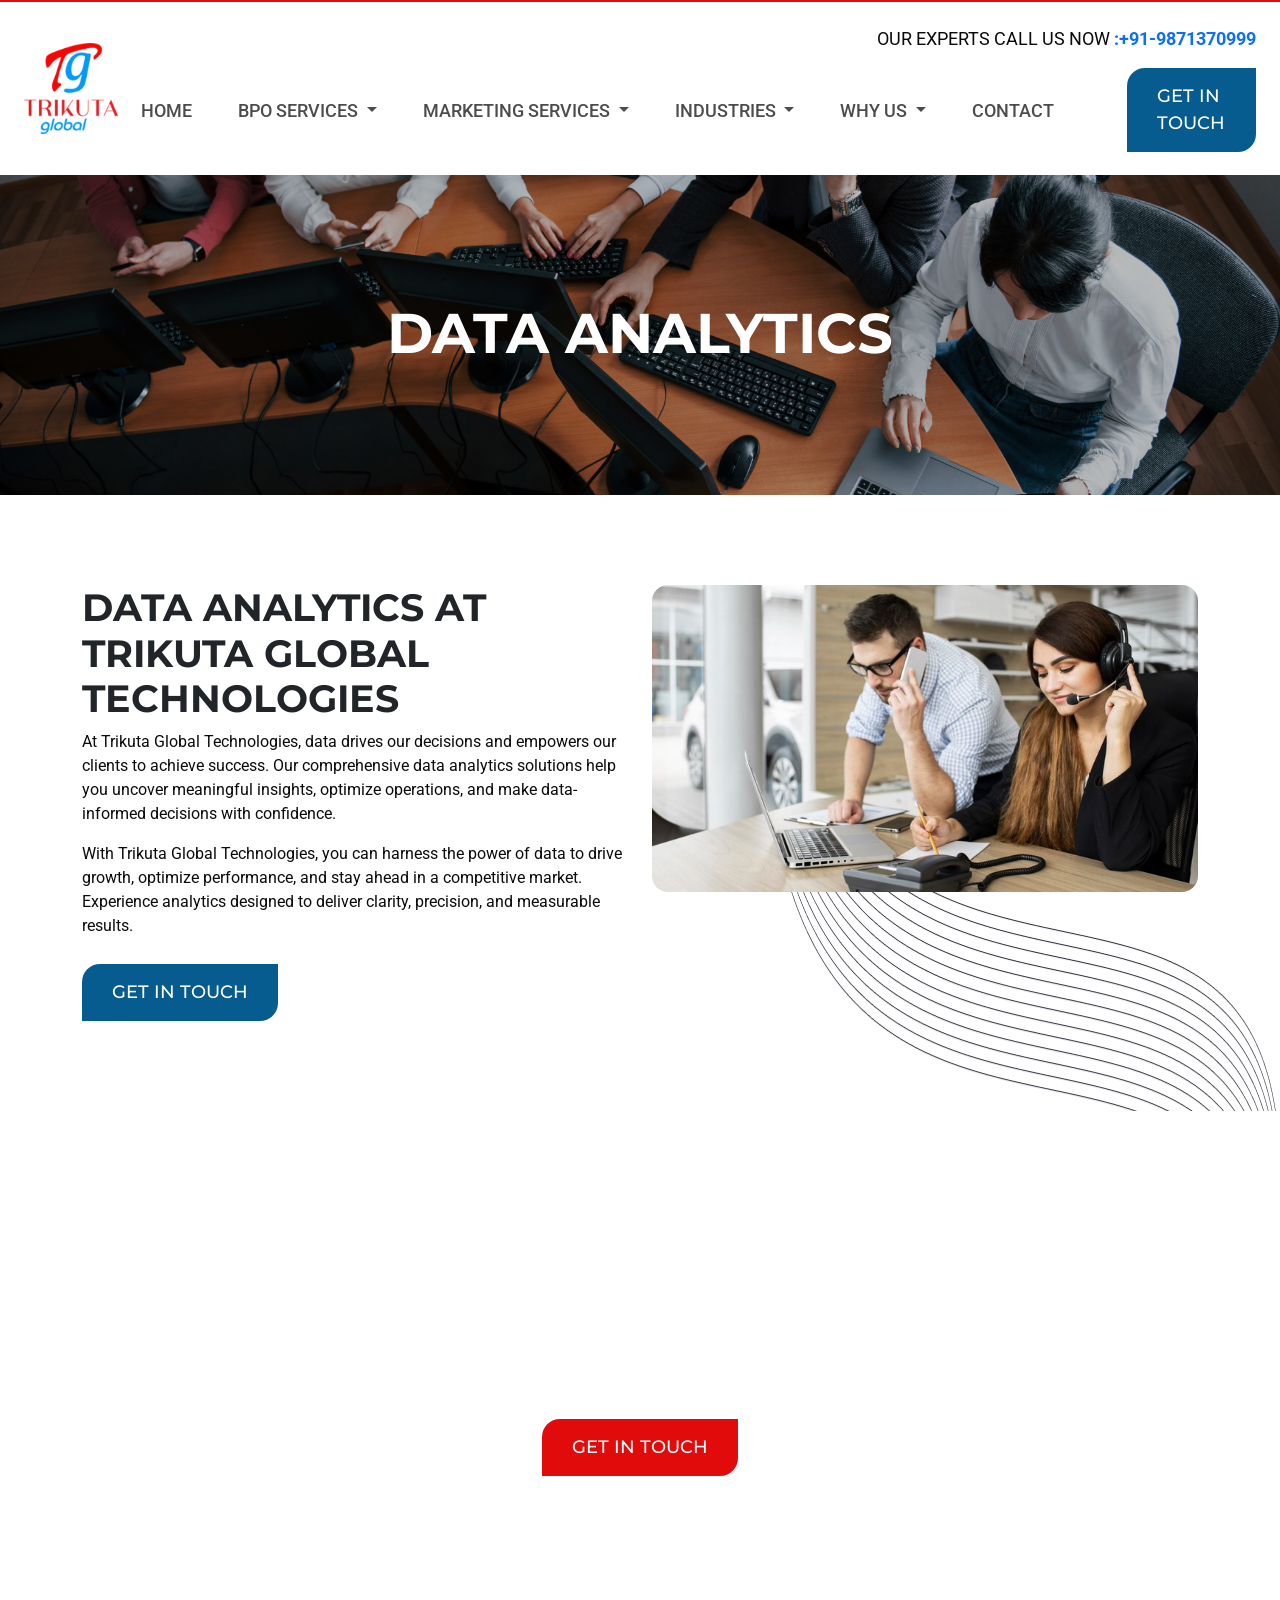
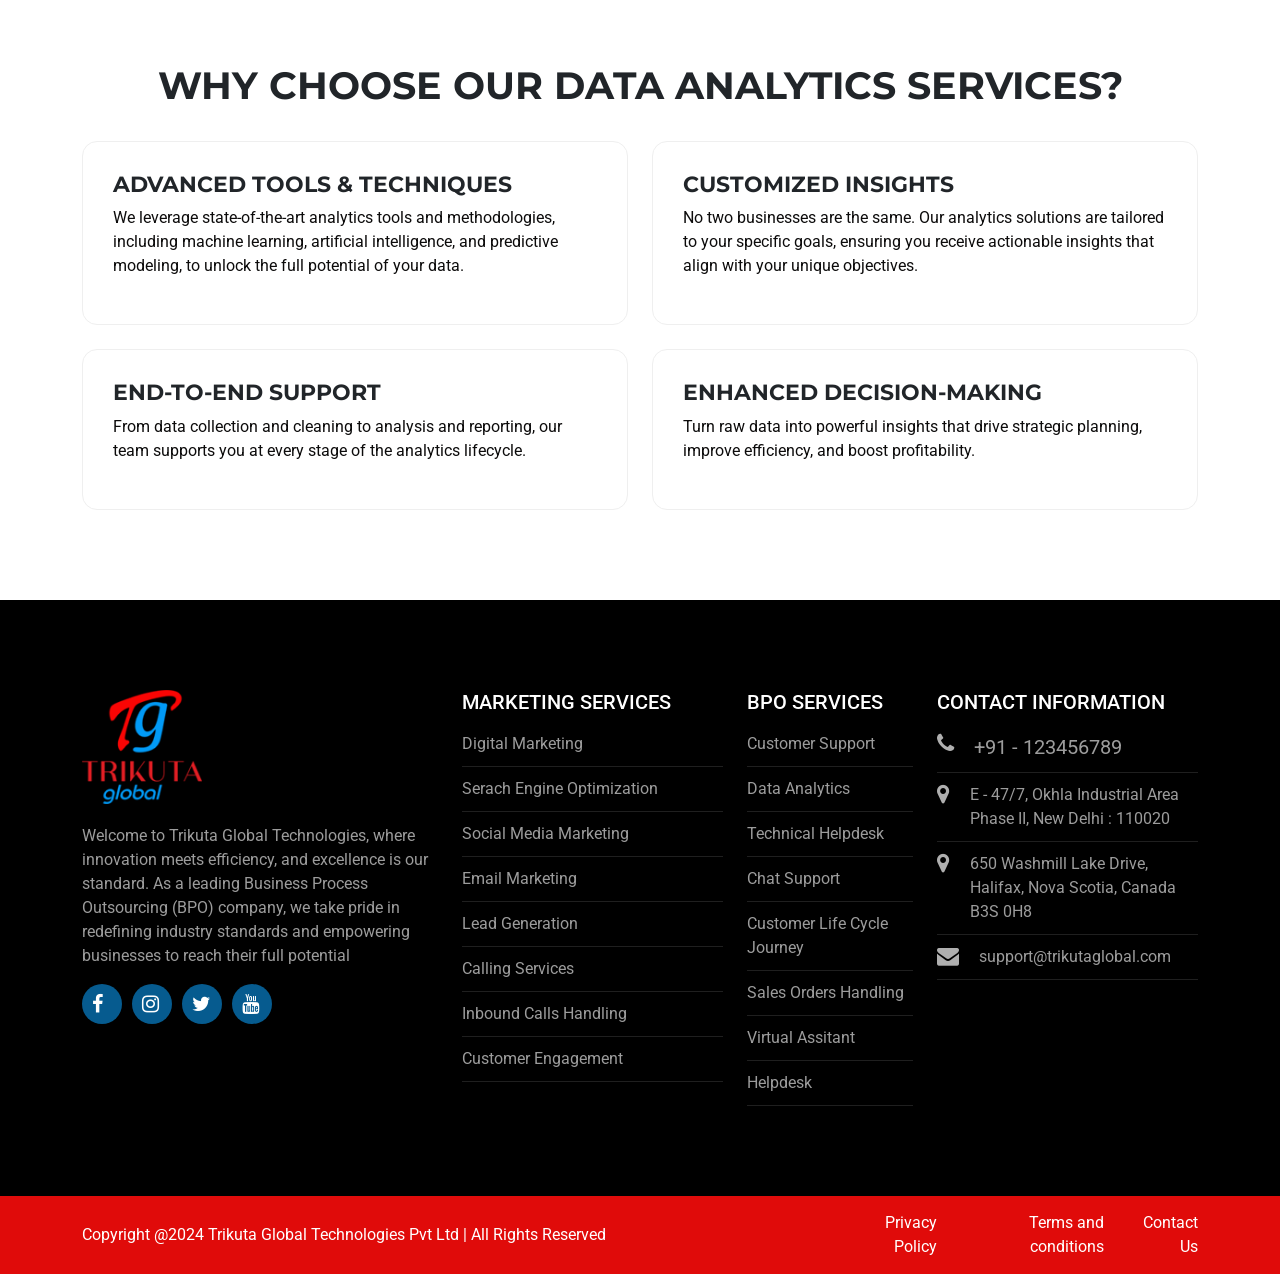
<file: data_analytics.html>
<!DOCTYPE html>
<html lang="en">
<head>
  <meta charset="UTF-8">
  <meta name="viewport" content="width=device-width, initial-scale=1.0">
  <title>Digital Solutions for Your Business | Trikuta Global Technologies Pvt. Ltd.</title>
  <!-- font-awsome-link-css -->
  <link rel="stylesheet" href="https://cdnjs.cloudflare.com/ajax/libs/font-awesome/4.7.0/css/font-awesome.min.css">
  <!-- bootstrap-min-css -->
  <link rel="stylesheet" href="css/bootstrap_min.css">
  <!-- Amination-css -->
  <link rel="stylesheet" href="css/aos.css" rel="stylesheet">
  <!-- owl_carousel-css -->
  <link rel="stylesheet" href="css/owl_carousel.css">
    <!-- main-css -->
  <link rel="stylesheet" href="css/style.css">
<body>

  <!-- start-header -->
  <header class="header">
    <div class="container-fluid">
      <nav class="navbar navbar-expand-lg bg-body-tertiary">
        <div class="container-fluid">
          <div class="logo"><a href="./"><img src="assests/logo/logo.png" alt="trikuta global"></a></div>
          <button class="navbar-toggler" type="button" data-bs-toggle="collapse"
            data-bs-target="#navbarSupportedContent" aria-controls="navbarSupportedContent" aria-expanded="false"
            aria-label="Toggle navigation">
            <span class="navbar-toggler-icon"></span>
          </button>
          <div class="content">
            <p class="text-end head-text"> Our Experts Call Us Now <strong><a
                  href="tel::+91-9871370999">:+91-9871370999</a></strong></p>
            <div class="collapse navbar-collapse" id="navbarSupportedContent">

              <ul class="navbar-nav ms-auto mb-2 mb-lg-0">
                <li class="nav-item">
                  <a class="nav-link active" aria-current="page" href="index.html">Home</a>
                </li>
                <li class="nav-item dropdown headmegamenu">
                  <a class="nav-link dropdown-toggle" href="javascript:void(0)" id="navbarDropdown" role="button"
                    data-bs-toggle="dropdown" aria-expanded="false">
                    BPO Services
                  </a>
                  <div class="dropdown-menu mainmegamenu" aria-labelledby="navbarDropdown">
                    <ul>
                      <li><a class="dropdown-item" href="customer_support.html">Customer Support
                        </a></li>
                      <li><a class="dropdown-item" href="data_analytics.html">Data Analytics
                        </a></li>

                      <li><a class="dropdown-item" href="technical_helpdesk.html">Technical Helpdesk
                        </a></li>
                      <li><a class="dropdown-item" href="chat_support.html">Chat Support
                        </a></li>
                    </ul>
                    <ul>
                      <li><a class="dropdown-item" href="customer_life_cycle_journey.html">Customer Life Cycle Journey
                        </a></li>
                      <li><a class="dropdown-item" href="sales-orders-handling.html">Sales Orders Handling
                        </a></li>

                      <li><a class="dropdown-item" href="virtual_assitant.html">Virtual Assitant
                        </a></li>
                      <li><a class="dropdown-item" href="helpdesk.html">Helpdesk

                        </a></li>
                    </ul>
                  </div>
                </li>

                <li class="nav-item dropdown headmegamenu">
                  <a class="nav-link dropdown-toggle" href="javascript:void(0)" id="navbarDropdown" role="button"
                    data-bs-toggle="dropdown" aria-expanded="false">
                    Marketing Services
                  </a>
                  <div class="dropdown-menu mainmegamenu" aria-labelledby="navbarDropdown">
                    <ul>
                      <li><a class="dropdown-item" href="digital_marketing.html">Digital Marketing

                        </a></li>
                      <li><a class="dropdown-item" href="search_engine_optimization.html">Serach Engine Optimization

                        </a></li>

                      <li><a class="dropdown-item" href="social_media-marketing.html">Social Media Marketing

                        </a></li>
                      <li><a class="dropdown-item" href="email_marketing.html">Email Marketing

                        </a></li>
                    </ul>
                    <ul>
                      <li><a class="dropdown-item" href="lead_generation.html">Lead Generation

                        </a></li>
                      <li><a class="dropdown-item" href="calling_services.html">Calling Services

                        </a></li>

                      <li><a class="dropdown-item" href="inbond_call_handling.html">Inbound Calls Handling

                        </a></li>
                      <li><a class="dropdown-item" href="customer_enagment.html">Customer Engagement


                        </a></li>
                    </ul>
                  </div>
                </li>
                <li class="nav-item dropdown headmegamenu">
                  <a class="nav-link dropdown-toggle" href="javascript:void(0)" id="navbarDropdown" role="button"
                    data-bs-toggle="dropdown" aria-expanded="false">
                    Industries

                  </a>
                  <div class="dropdown-menu  mainmegamenu" aria-labelledby="navbarDropdown">
                    <ul>
                      <li><a class="dropdown-item" href="immigration.html">Immigration
                        </a></li>
                      <li><a class="dropdown-item" href="healthcare.html">HealthCare


                        </a></li>

                      <li><a class="dropdown-item" href="retail_and_logistics.html">Retail & Logistics

                        </a></li>
                      <li><a class="dropdown-item" href="it_and_telecom.html">IT & Telecom
                        </a></li>
                    </ul>

                  </div>
                </li>
                <li class="nav-item dropdown headmegamenu">
                  <a class="nav-link dropdown-toggle" href="javascript:void(0)" id="navbarDropdown" role="button"
                    data-bs-toggle="dropdown" aria-expanded="false">
                    why us

                  </a>
                  <div class="dropdown-menu  mainmegamenu" aria-labelledby="navbarDropdown">
                    <ul>
                      <li><a class="dropdown-item" href="why_tikuta_global.html">Why Trikuta Global

                        </a></li>
                      <li><a class="dropdown-item" href="fun_trikuta.html">Fun @ Trikuta



                        </a></li>

                      <li><a class="dropdown-item" href="job_opening.html">Job Openings


                        </a></li>
                      <li><a class="dropdown-item" href="work_with_us.html">Work with Us

                        </a></li>
                    </ul>

                  </div>
                </li>
                <li class="nav-item">
                  <a class="nav-link" href="contact.html">Contact
                  </a>
                </li>

              </ul>
              <a href="contact.html" class="global_btn">get in touch</a>
            </div>
          </div>
        </div>
      </nav>
    </div>
  </header>
  <!-- close--header -->


  <!-- start-banner -->
  <section class="inner_banner pading_banner">
    <div class="container">
      <div class="row">
        <div class="col-12">
         <h1 class="text-center">Data Analytics 
         </h1>
        </div>
       
      </div>
    </div>
  </section>
  <!-- close-banner -->


  
  <!-- start-about -->
  <section class="about padding-top-90 padding-btm-90">
    <div class="container">

      <div class="row ">
        <div class="col-6 ">
          <h2>Data Analytics at Trikuta Global Technologies
          </h2>
          <p>At Trikuta Global Technologies, data drives our decisions and empowers our clients to achieve success. Our comprehensive data analytics solutions help you uncover meaningful insights, optimize operations, and make data-informed decisions with confidence.
          </p>
          <p>With Trikuta Global Technologies, you can harness the power of data to drive growth, optimize performance, and stay ahead in a competitive market. Experience analytics designed to deliver clarity, precision, and measurable results.</p>
          <a href="contact.html" class="global_btn">get in touch</a>
        </div>
        <div class="col-6">
          <div class="about_imag">
            <img src="assests/customer support.jpg" alt="Customer Support">
          </div>
        </div>
      </div>
    </div>
  </section>
  <!-- close-about -->


  <!-- cta start -->
  <section class="cta  padding-btm-90 padding-top-90">
    <div class="container">
      <div class="row">
        <div class="col-12">
          <h2>Partner with Us for Industry-Leading Solutions</h2>
          <p>No matter what industry you're in, Trikuta Global Technologies has the experience, technology, and
            expertise to help your business grow and thrive. Our tailored solutions are designed to address the unique
            challenges of your sector, driving efficiency, customer satisfaction, and business success.

            <br><br>Contact us today to learn more about how we can support your industry with our specialized BPO, IT,
            and
            digital marketing services.
          </p>
          <div class="btn"> <a href="contact.html" class="global_btn">get in touch</a></div>
        </div>
      </div>
    </div>
  </section>
  <!-- cta close -->


  <!-- start industries -->
  <section class="industries padding-btm-90 padding-top-90">
    <div class="container">
      <div class="row align-items-center">
        <div class="col-12">
          <div class="content">
            <h2 class="text-center">Why Choose Our Data Analytics Services?</h2>
          </div>
        </div>
        <div class="col-12">
          <div class="indust_box row">
            <div class="col-6 d-flex">
              <div class="boxes">
                <h4>Advanced Tools & Techniques</h4>
                <p>We leverage state-of-the-art analytics tools and methodologies, including machine learning, artificial intelligence, and predictive modeling, to unlock the full potential of your data.
                </p>
              </div>
            </div>
            <div class="col-6 d-flex">
              <div class="boxes m-top ">
                <h4>Customized Insights </h4>
                <p>No two businesses are the same. Our analytics solutions are tailored to your specific goals, ensuring you receive actionable insights that align with your unique objectives.
                </p>
              </div>
            </div>
            <div class="col-6 d-flex">
              <div class="boxes">
                <h4>End-to-End Support</h4>
                <p>From data collection and cleaning to analysis and reporting, our team supports you at every stage of the analytics lifecycle.
                </p>
              </div>
            </div>
            <div class="col-6 d-flex">
              <div class="boxes m-top ">
                <h4>Enhanced Decision-Making </h4>
                <p>Turn raw data into powerful insights that drive strategic planning, improve efficiency, and boost profitability.

                </p>
              </div>
            </div>
          </div>
        </div>
      </div>
    </div>
  </section>
  <!-- close industries -->


<!-- footer-start -->
<footer class="footer padding-btm-90 padding-top-90">
  <div class="container">
    <div class="row justify-content-between">
      <div class="col-4">
        <div>
          <div class="footer_logo"><img src="assests/logo/logo.png" alt=""></div>
          <p>Welcome to Trikuta Global Technologies, where innovation meets efficiency, and excellence is our
            standard. As a leading Business Process Outsourcing (BPO) company, we take pride in redefining industry
            standards and empowering businesses to reach their full potential</p>
            <div class="social_icons ">
              <i class="fa fa-facebook" aria-hidden="true"></i>
              <i class="fa fa-instagram" aria-hidden="true"></i>
              <i class="fa fa-twitter" aria-hidden="true"></i>
              <i class="fa fa-youtube" aria-hidden="true"></i>
            </div>
            
        </div>
      </div>

      <div class="col-3">
        <div>
          <h5>Marketing Services </h5>
          <ul>
            <li><a href="digital_marketing.html">Digital Marketing</a></li>
            <li><a href="search_engine_optimization.html">Serach Engine Optimization</a></li>
            <li><a href="social_media-marketing.html">Social Media Marketing
              </a></li>
            <li><a href="email_marketing.html">Email Marketing
              </a></li>
            <li><a href="lead_generation.html">Lead Generation </a></li>
            <li><a href="calling_services.html">Calling Services </a></li>
            <li><a href="inbond_call_handling.html">Inbound Calls Handling </a></li>
            <li><a href="customer_enagment.html">Customer Engagement
              </a></li>
          </ul>
        </div>
      </div>
      <div class="col-2">
        <div>
          <h5>BPO Services
          </h5>
          <ul>
            <li><a href="data_analytics.html">Customer Support
              </a></li>
            <li><a href="data_analytics.html">Data Analytics</a></li>
            <li><a href="technical_helpdesk.html">Technical Helpdesk
              </a></li>
            <li><a href="chat_support.html">Chat Support
              </a></li>
            <li><a href="customer_life_cycle_journey.html">Customer Life Cycle Journey
              </a></li>
            <li><a href="sales-orders-handling.html">Sales Orders Handling</a></li>
            <li><a href="virtual_assitant.html">Virtual Assitant</a></li>
            <li><a href="helpdesk.html">Helpdesk</a></li>
          </ul>
        </div>
      </div>
      <div class="col-3">
        <div class="contact">
          <h5>Contact Information</h5>
          <ul>
            <li class="d-flex"><i class="fa fa-phone" aria-hidden="true"></i><a href="#">+91 - 123456789</a></li>
            <li class="d-flex">
              <i class="fa fa-map-marker" aria-hidden="true"></i>
              <a href="#">E - 47/7, Okhla Industrial Area Phase II, New
                Delhi : 110020</a>
            </li>
            <li class="d-flex"><i class="fa fa-map-marker" aria-hidden="true"></i><a href="#">650 Washmill Lake Drive,
                Halifax, Nova Scotia, Canada B3S 0H8</a></li>
            <li class="d-flex"><i class="fa fa-envelope" aria-hidden="true"></i><a href="#">support@trikutaglobal.com</a></li>
          </ul>
        </div>
      </div>
    </div>
  </div>
</footer>
<!-- footer-close -->


<div class="copyright">
  <div class="container">
    <div class="row justify-content-between align-items-center">
      <div class="col-6">
        <div>
          <p>Copyright @2024 Trikuta Global Technologies Pvt Ltd | All Rights Reserved</p>
        </div>
      </div>
      <div class="col-4">
        <div class="text-end">
          <ul class="d-flex main-privacy ">
            <li><a href="#">Privacy Policy</a></li>
            <li><a href="#">Terms and conditions</a></li>
            <li><a href="#">Contact Us</a></li>
          </ul>
        </div>
      </div>
    </div>

  </div>
</div>


<script src="js/popper_min.js"></script>
<script src="js/bootsrap_min.js"></script>
<script src="js/jquerymin.js"></script>
<script src="js/owl_carousel_min.js"></script>
<script src="js/aos.js"></script>
<script src="js/main.js"></script>
</body>

</html>
</file>
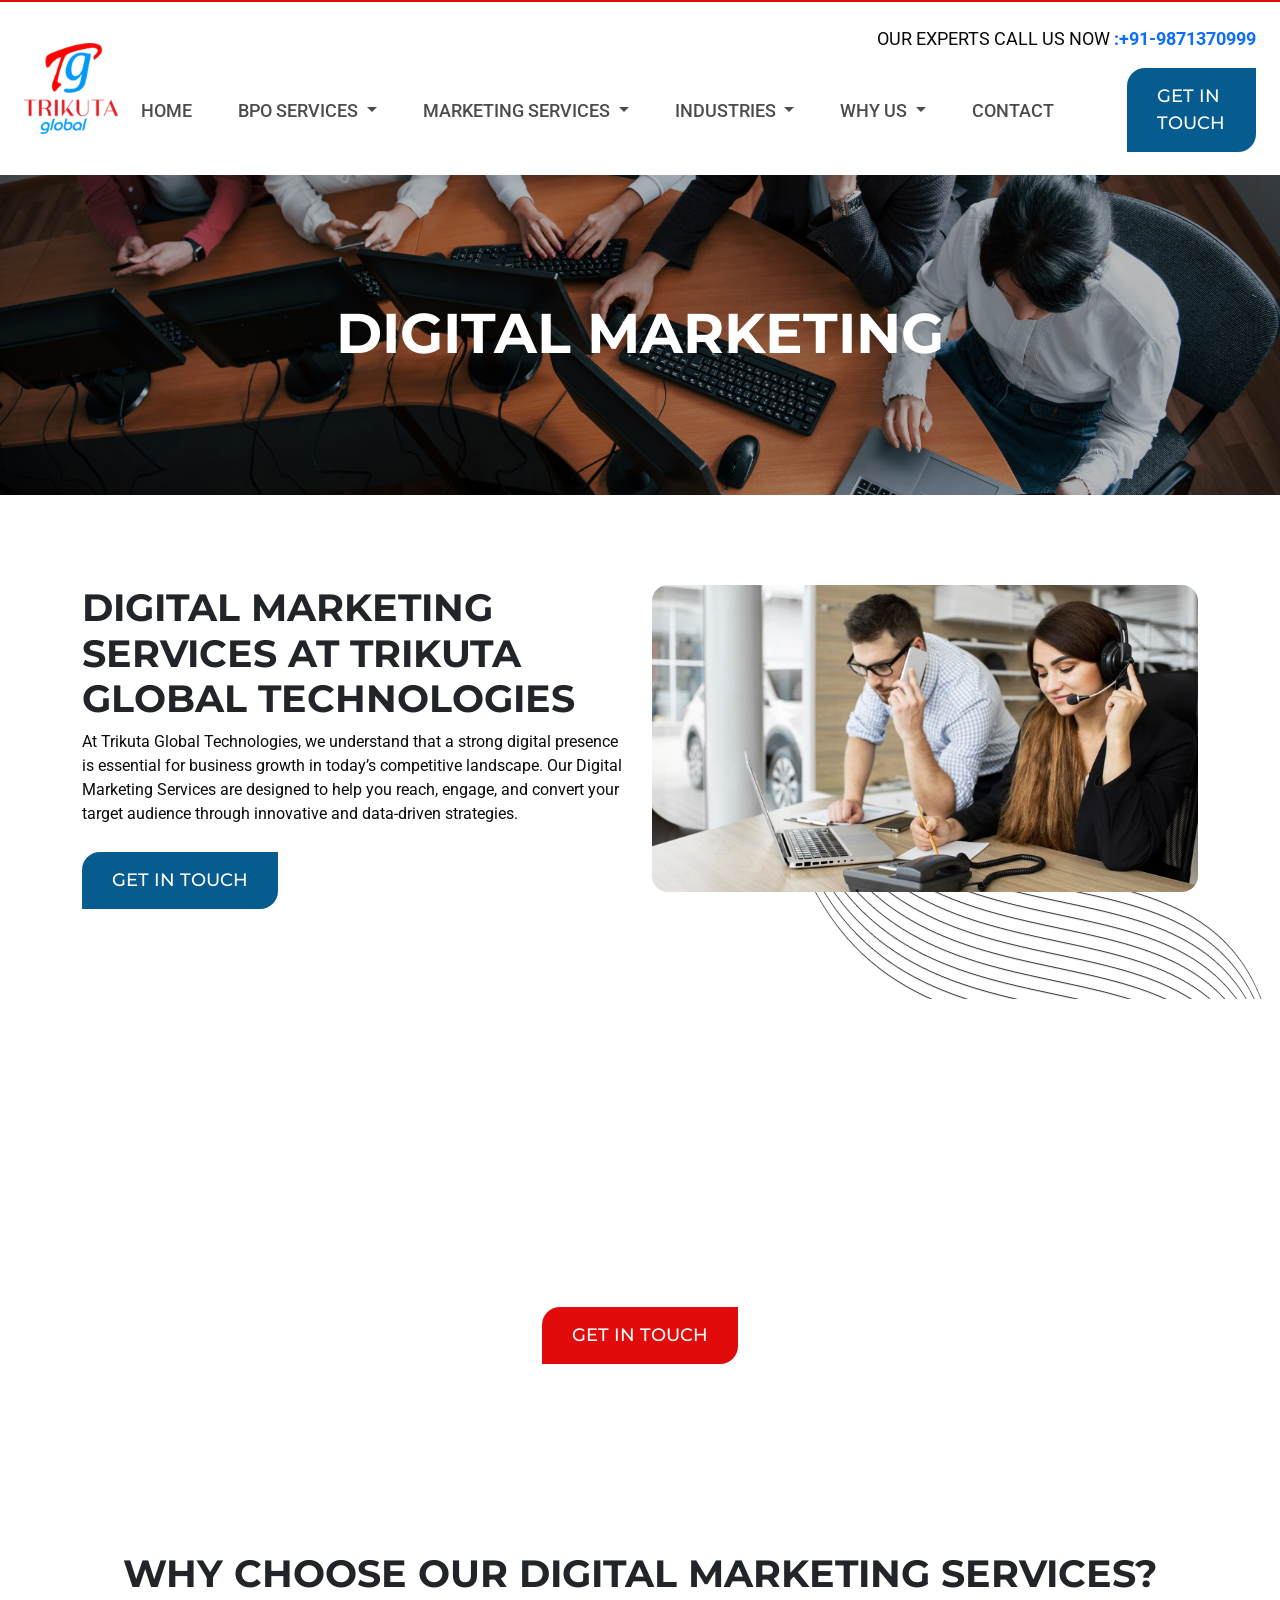
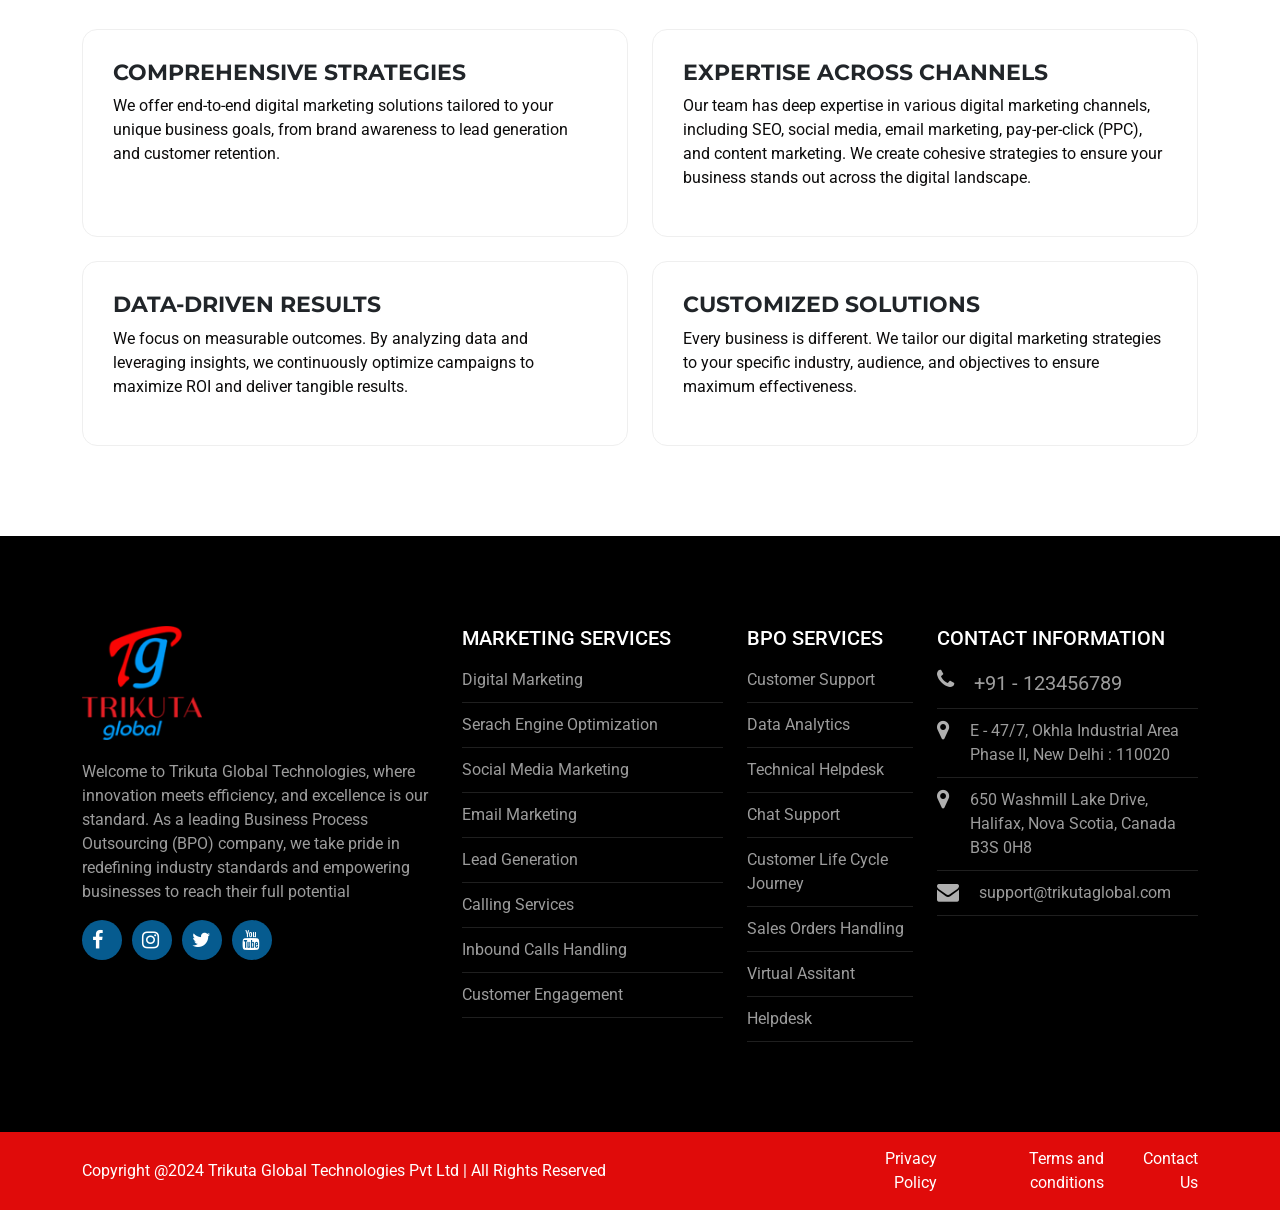
<file: digital_marketing.html>
<!DOCTYPE html>
<html lang="en">
<head>
  <meta charset="UTF-8">
  <meta name="viewport" content="width=device-width, initial-scale=1.0">
  <title>Digital Solutions for Your Business | Trikuta Global Technologies Pvt. Ltd.</title>
  <!-- font-awsome-link-css -->
  <link rel="stylesheet" href="https://cdnjs.cloudflare.com/ajax/libs/font-awesome/4.7.0/css/font-awesome.min.css">
  <!-- bootstrap-min-css -->
  <link rel="stylesheet" href="css/bootstrap_min.css">
  <!-- Amination-css -->
  <link rel="stylesheet" href="css/aos.css" rel="stylesheet">
  <!-- owl_carousel-css -->
  <link rel="stylesheet" href="css/owl_carousel.css">
    <!-- main-css -->
  <link rel="stylesheet" href="css/style.css">
<body>
 

  <!-- start-header -->
  <header class="header">
    <div class="container-fluid">
      <nav class="navbar navbar-expand-lg bg-body-tertiary">
        <div class="container-fluid">
          <div class="logo"><a href="./"><img src="assests/logo/logo.png" alt="trikuta global"></a></div>
          <button class="navbar-toggler" type="button" data-bs-toggle="collapse"
            data-bs-target="#navbarSupportedContent" aria-controls="navbarSupportedContent" aria-expanded="false"
            aria-label="Toggle navigation">
            <span class="navbar-toggler-icon"></span>
          </button>
          <div class="content">
            <p class="text-end head-text"> Our Experts Call Us Now <strong><a
                  href="tel::+91-9871370999">:+91-9871370999</a></strong></p>
            <div class="collapse navbar-collapse" id="navbarSupportedContent">

              <ul class="navbar-nav ms-auto mb-2 mb-lg-0">
                <li class="nav-item">
                  <a class="nav-link active" aria-current="page" href="index.html">Home</a>
                </li>
                <li class="nav-item dropdown headmegamenu">
                  <a class="nav-link dropdown-toggle" href="javascript:void(0)" id="navbarDropdown" role="button"
                    data-bs-toggle="dropdown" aria-expanded="false">
                    BPO Services
                  </a>
                  <div class="dropdown-menu mainmegamenu" aria-labelledby="navbarDropdown">
                    <ul>
                      <li><a class="dropdown-item" href="customer_support.html">Customer Support
                        </a></li>
                      <li><a class="dropdown-item" href="data_analytics.html">Data Analytics
                        </a></li>

                      <li><a class="dropdown-item" href="technical_helpdesk.html">Technical Helpdesk
                        </a></li>
                      <li><a class="dropdown-item" href="chat_support.html">Chat Support
                        </a></li>
                    </ul>
                    <ul>
                      <li><a class="dropdown-item" href="customer_life_cycle_journey.html">Customer Life Cycle Journey
                        </a></li>
                      <li><a class="dropdown-item" href="sales-orders-handling.html">Sales Orders Handling
                        </a></li>

                      <li><a class="dropdown-item" href="virtual_assitant.html">Virtual Assitant
                        </a></li>
                      <li><a class="dropdown-item" href="helpdesk.html">Helpdesk

                        </a></li>
                    </ul>
                  </div>
                </li>

                <li class="nav-item dropdown headmegamenu">
                  <a class="nav-link dropdown-toggle" href="javascript:void(0)" id="navbarDropdown" role="button"
                    data-bs-toggle="dropdown" aria-expanded="false">
                    Marketing Services
                  </a>
                  <div class="dropdown-menu mainmegamenu" aria-labelledby="navbarDropdown">
                    <ul>
                      <li><a class="dropdown-item" href="digital_marketing.html">Digital Marketing

                        </a></li>
                      <li><a class="dropdown-item" href="search_engine_optimization.html">Serach Engine Optimization

                        </a></li>

                      <li><a class="dropdown-item" href="social_media-marketing.html">Social Media Marketing

                        </a></li>
                      <li><a class="dropdown-item" href="email_marketing.html">Email Marketing

                        </a></li>
                    </ul>
                    <ul>
                      <li><a class="dropdown-item" href="lead_generation.html">Lead Generation

                        </a></li>
                      <li><a class="dropdown-item" href="calling_services.html">Calling Services

                        </a></li>

                      <li><a class="dropdown-item" href="inbond_call_handling.html">Inbound Calls Handling

                        </a></li>
                      <li><a class="dropdown-item" href="customer_enagment.html">Customer Engagement


                        </a></li>
                    </ul>
                  </div>
                </li>
                <li class="nav-item dropdown headmegamenu">
                  <a class="nav-link dropdown-toggle" href="javascript:void(0)" id="navbarDropdown" role="button"
                    data-bs-toggle="dropdown" aria-expanded="false">
                    Industries

                  </a>
                  <div class="dropdown-menu  mainmegamenu" aria-labelledby="navbarDropdown">
                    <ul>
                      <li><a class="dropdown-item" href="immigration.html">Immigration
                        </a></li>
                      <li><a class="dropdown-item" href="healthcare.html">HealthCare


                        </a></li>

                      <li><a class="dropdown-item" href="retail_and_logistics.html">Retail & Logistics

                        </a></li>
                      <li><a class="dropdown-item" href="it_and_telecom.html">IT & Telecom
                        </a></li>
                    </ul>

                  </div>
                </li>
                <li class="nav-item dropdown headmegamenu">
                  <a class="nav-link dropdown-toggle" href="javascript:void(0)" id="navbarDropdown" role="button"
                    data-bs-toggle="dropdown" aria-expanded="false">
                    why us

                  </a>
                  <div class="dropdown-menu  mainmegamenu" aria-labelledby="navbarDropdown">
                    <ul>
                      <li><a class="dropdown-item" href="why_tikuta_global.html">Why Trikuta Global

                        </a></li>
                      <li><a class="dropdown-item" href="fun_trikuta.html">Fun @ Trikuta



                        </a></li>

                      <li><a class="dropdown-item" href="job_opening.html">Job Openings


                        </a></li>
                      <li><a class="dropdown-item" href="work_with_us.html">Work with Us

                        </a></li>
                    </ul>

                  </div>
                </li>
                <li class="nav-item">
                  <a class="nav-link" href="contact.html">Contact
                  </a>
                </li>

              </ul>
              <a href="contact.html" class="global_btn">get in touch</a>
            </div>
          </div>
        </div>
      </nav>
    </div>
  </header>
  <!-- close--header -->

  


  <!-- start-banner -->
  <section class="inner_banner pading_banner">
    <div class="container">
      <div class="row">
        <div class="col-12">
         <h1 class="text-center">
          Digital Marketing
         </h1>
        </div>
       
      </div>
    </div>
  </section>
  <!-- close-banner -->


  
  <!-- start-about -->
  <section class="about padding-top-90 padding-btm-90">
    <div class="container">
      <div class="row ">
        <div class="col-6 ">
          <h2>Digital Marketing Services at Trikuta Global Technologies
          </h2>
           <p>At Trikuta Global Technologies, we understand that a strong digital presence is essential for business growth in today’s competitive landscape. Our Digital Marketing Services are designed to help you reach, engage, and convert your target audience through innovative and data-driven strategies.</p>
          <a href="contact.html" class="global_btn">get in touch</a>
        </div>
        <div class="col-6">
          <div class="about_imag">
            <img src="assests/customer support.jpg" alt="Customer Support">
          </div>
        </div>
      </div>
    </div>
  </section>
  <!-- close-about -->


  <!-- cta start -->
  <section class="cta  padding-btm-90 padding-top-90">
    <div class="container">
      <div class="row">
        <div class="col-12">
          <h2>Partner with Us for Industry-Leading Solutions</h2>
          <p>No matter what industry you're in, Trikuta Global Technologies has the experience, technology, and
            expertise to help your business grow and thrive. Our tailored solutions are designed to address the unique
            challenges of your sector, driving efficiency, customer satisfaction, and business success.

            <br><br>Contact us today to learn more about how we can support your industry with our specialized BPO, IT,
            and
            digital marketing services.
          </p>
          <div class="btn"> <a href="contact.html" class="global_btn">get in touch</a></div>
        </div>
      </div>
    </div>
  </section>
  <!-- cta close -->


  <!-- start industries -->
  <section class="industries padding-btm-90 padding-top-90">
    <div class="container">
      <div class="row align-items-center">
        <div class="col-12">
          <div class="content">
            <h2 class="text-center">Why Choose Our Digital Marketing Services?</h2>
          </div>
        </div>
        <div class="col-12">
          <div class="indust_box row">
            <div class="col-6 d-flex">
              <div class="boxes">
                <h4>Comprehensive Strategies</h4>
                <p>We offer end-to-end digital marketing solutions tailored to your unique business goals, from brand awareness to lead generation and customer retention.
                </p>
              </div>
            </div>
            <div class="col-6 d-flex">
              <div class="boxes m-top ">
                <h4>Expertise Across Channels</h4>
                <p>Our team has deep expertise in various digital marketing channels, including SEO, social media, email marketing, pay-per-click (PPC), and content marketing. We create cohesive strategies to ensure your business stands out across the digital landscape.
                </p>
              </div>
            </div>
            <div class="col-6 d-flex">
              <div class="boxes">
                <h4>Data-Driven Results</h4>
                <p>We focus on measurable outcomes. By analyzing data and leveraging insights, we continuously optimize campaigns to maximize ROI and deliver tangible results.
                </p>
              </div>
            </div>
            <div class="col-6 d-flex">
              <div class="boxes m-top ">
                <h4> Customized Solutions</h4>
                <p>Every business is different. We tailor our digital marketing strategies to your specific industry, audience, and objectives to ensure maximum effectiveness.

                </p>
              </div>
            </div>
          </div>
        </div>
      </div>
    </div>
  </section>
  <!-- close industries -->


<!-- footer-start -->
<footer class="footer padding-btm-90 padding-top-90">
  <div class="container">
    <div class="row justify-content-between">
      <div class="col-4">
        <div>
          <div class="footer_logo"><img src="assests/logo/logo.png" alt=""></div>
          <p>Welcome to Trikuta Global Technologies, where innovation meets efficiency, and excellence is our
            standard. As a leading Business Process Outsourcing (BPO) company, we take pride in redefining industry
            standards and empowering businesses to reach their full potential</p>
            <div class="social_icons ">
              <i class="fa fa-facebook" aria-hidden="true"></i>
              <i class="fa fa-instagram" aria-hidden="true"></i>
              <i class="fa fa-twitter" aria-hidden="true"></i>
              <i class="fa fa-youtube" aria-hidden="true"></i>
            </div>
            
        </div>
      </div>

      <div class="col-3">
        <div>
          <h5>Marketing Services </h5>
          <ul>
            <li><a href="digital_marketing.html">Digital Marketing</a></li>
            <li><a href="search_engine_optimization.html">Serach Engine Optimization</a></li>
            <li><a href="social_media-marketing.html">Social Media Marketing
              </a></li>
            <li><a href="email_marketing.html">Email Marketing
              </a></li>
            <li><a href="lead_generation.html">Lead Generation </a></li>
            <li><a href="calling_services.html">Calling Services </a></li>
            <li><a href="inbond_call_handling.html">Inbound Calls Handling </a></li>
            <li><a href="customer_enagment.html">Customer Engagement
              </a></li>
          </ul>
        </div>
      </div>
      <div class="col-2">
        <div>
          <h5>BPO Services
          </h5>
          <ul>
            <li><a href="data_analytics.html">Customer Support
              </a></li>
            <li><a href="data_analytics.html">Data Analytics</a></li>
            <li><a href="technical_helpdesk.html">Technical Helpdesk
              </a></li>
            <li><a href="chat_support.html">Chat Support
              </a></li>
            <li><a href="customer_life_cycle_journey.html">Customer Life Cycle Journey
              </a></li>
            <li><a href="sales-orders-handling.html">Sales Orders Handling</a></li>
            <li><a href="virtual_assitant.html">Virtual Assitant</a></li>
            <li><a href="helpdesk.html">Helpdesk</a></li>
          </ul>
        </div>
      </div>
      <div class="col-3">
        <div class="contact">
          <h5>Contact Information</h5>
          <ul>
            <li class="d-flex"><i class="fa fa-phone" aria-hidden="true"></i><a href="#">+91 - 123456789</a></li>
            <li class="d-flex">
              <i class="fa fa-map-marker" aria-hidden="true"></i>
              <a href="#">E - 47/7, Okhla Industrial Area Phase II, New
                Delhi : 110020</a>
            </li>
            <li class="d-flex"><i class="fa fa-map-marker" aria-hidden="true"></i><a href="#">650 Washmill Lake Drive,
                Halifax, Nova Scotia, Canada B3S 0H8</a></li>
            <li class="d-flex"><i class="fa fa-envelope" aria-hidden="true"></i><a href="#">support@trikutaglobal.com</a></li>
          </ul>
        </div>
      </div>
    </div>
  </div>
</footer>
<!-- footer-close -->


<div class="copyright">
  <div class="container">
    <div class="row justify-content-between align-items-center">
      <div class="col-6">
        <div>
          <p>Copyright @2024 Trikuta Global Technologies Pvt Ltd | All Rights Reserved</p>
        </div>
      </div>
      <div class="col-4">
        <div class="text-end">
          <ul class="d-flex main-privacy ">
            <li><a href="#">Privacy Policy</a></li>
            <li><a href="#">Terms and conditions</a></li>
            <li><a href="#">Contact Us</a></li>
          </ul>
        </div>
      </div>
    </div>

  </div>
</div>


<script src="js/popper_min.js"></script>
<script src="js/bootsrap_min.js"></script>
<script src="js/jquerymin.js"></script>
<script src="js/owl_carousel_min.js"></script>
<script src="js/aos.js"></script>
<script src="js/main.js"></script>
</body>

</html>
</file>
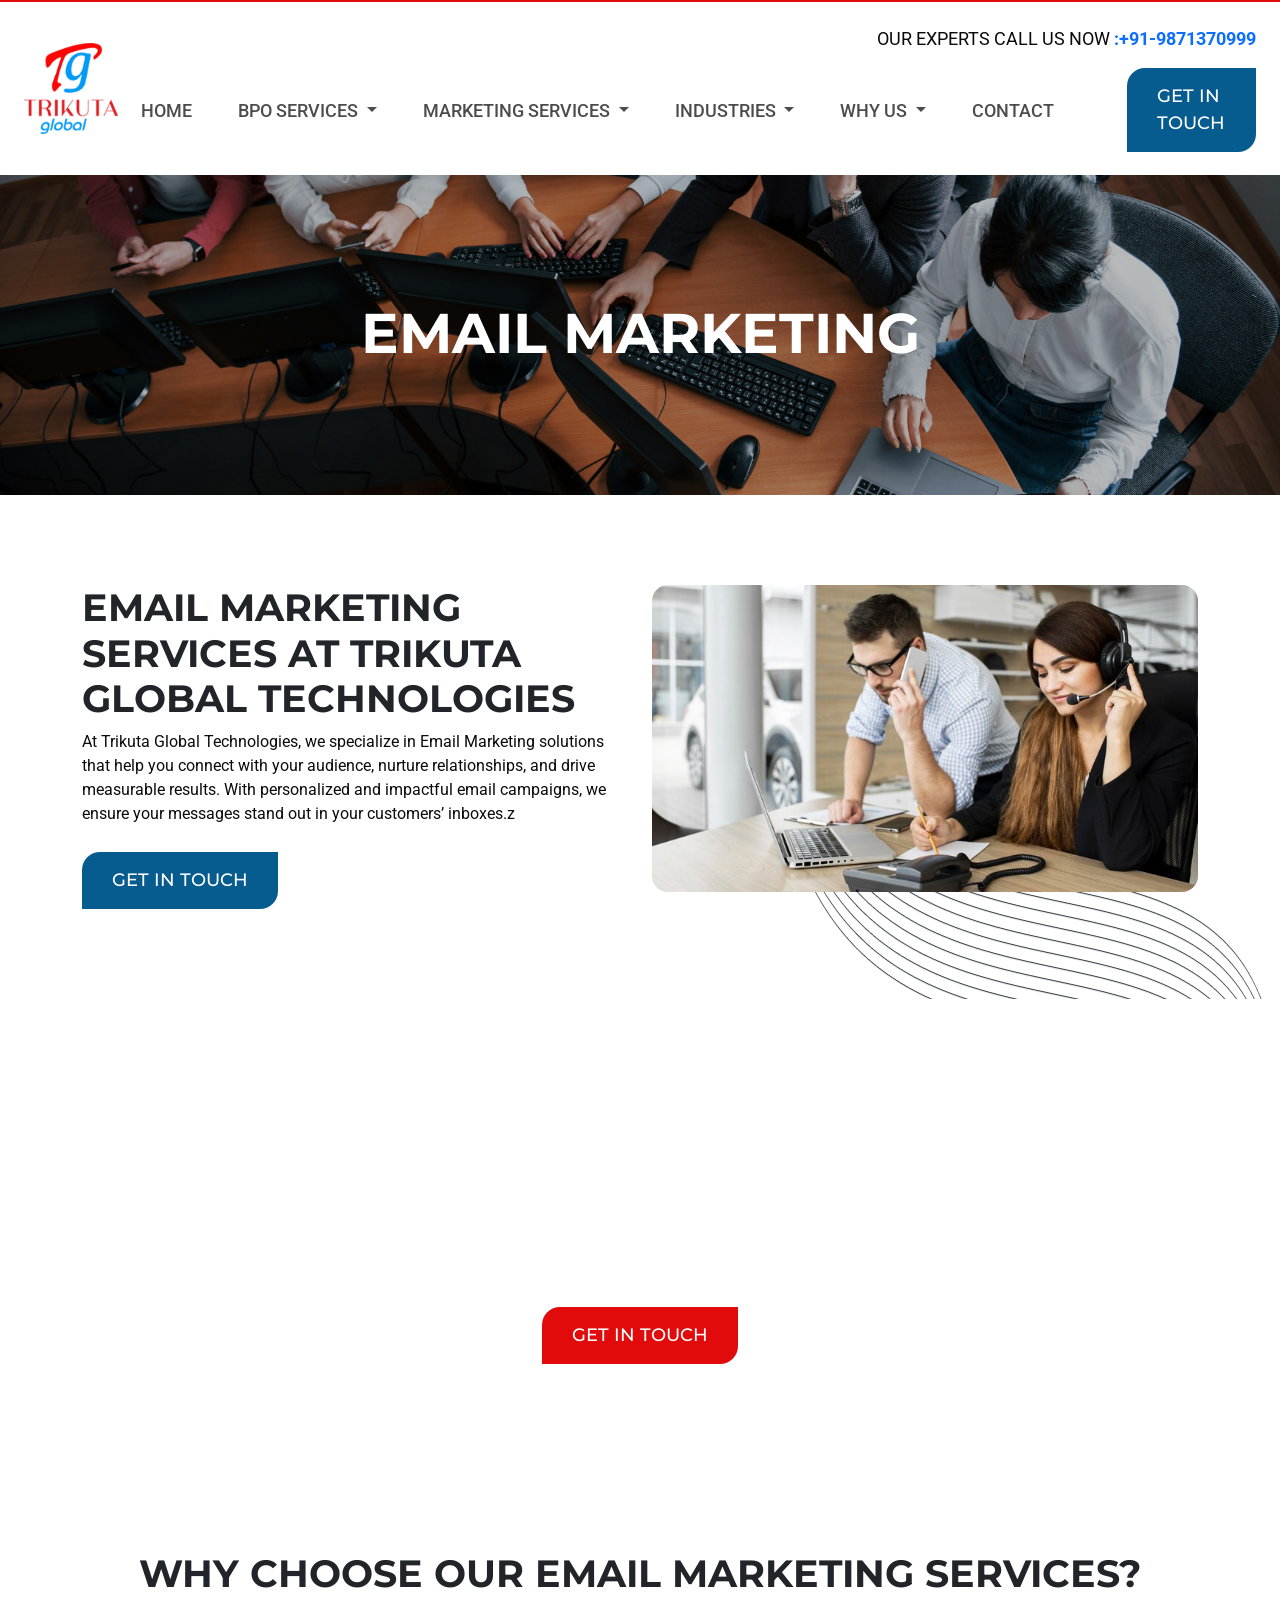
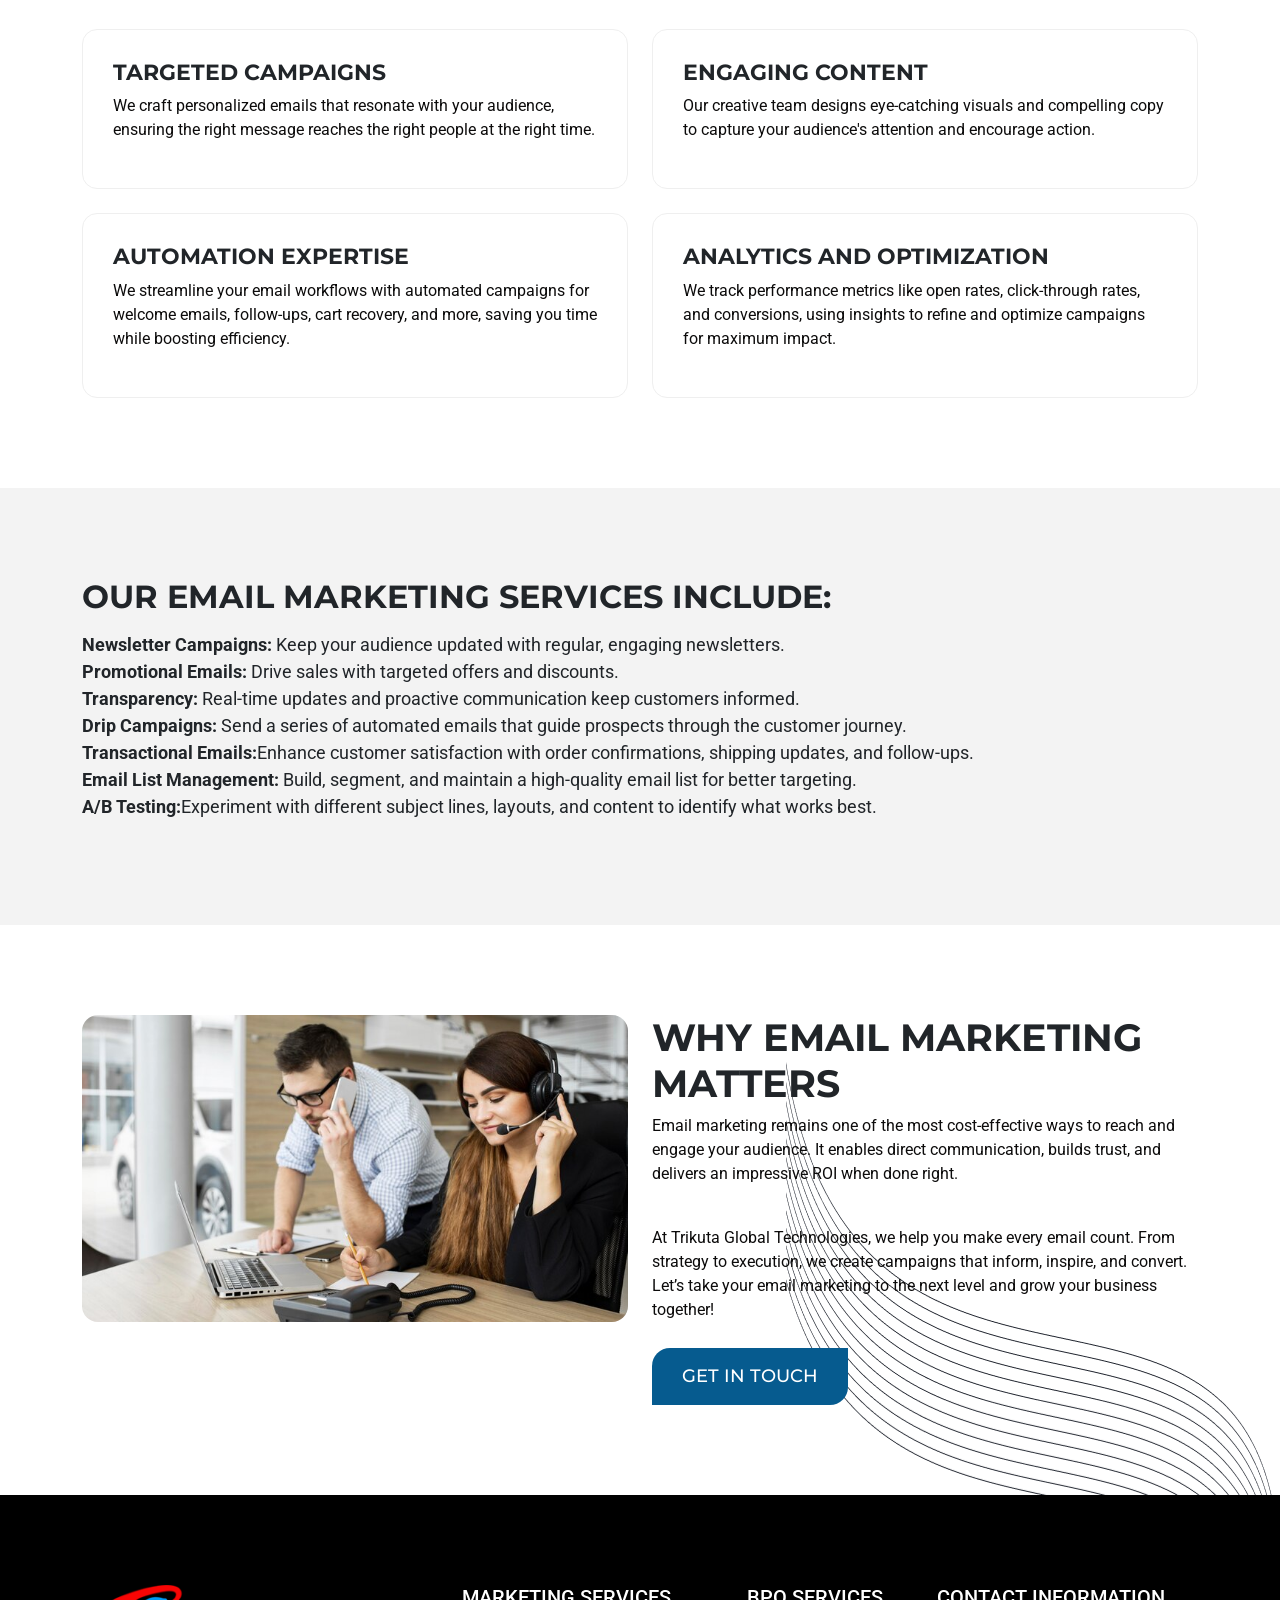
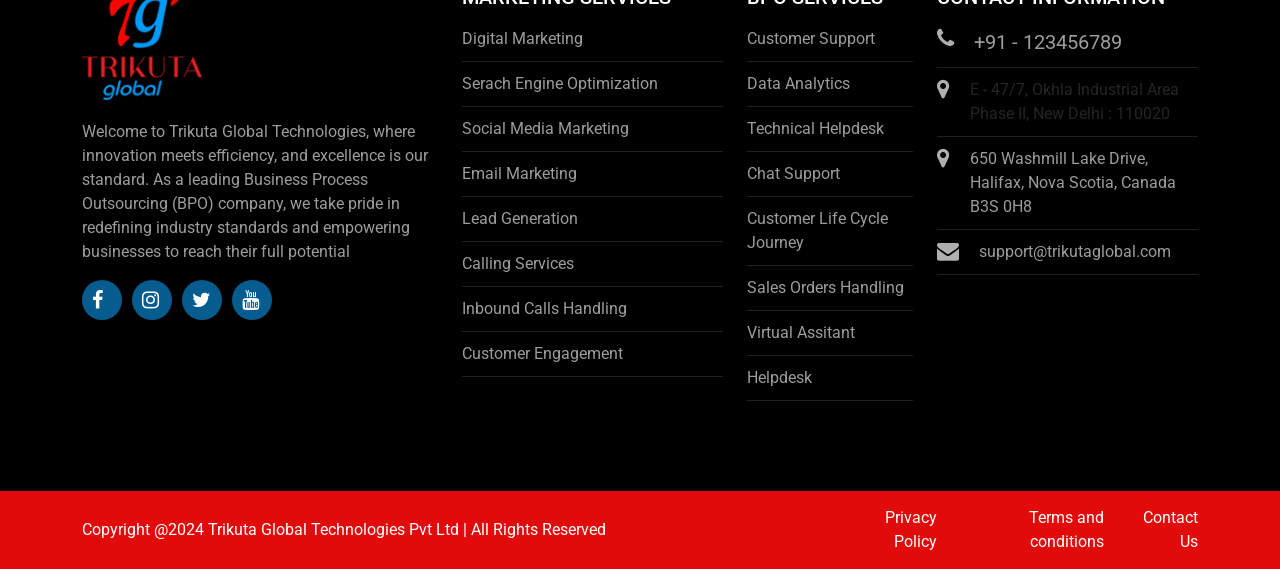
<file: email_marketing.html>
<!DOCTYPE html>
<html lang="en">
<head>
  <meta charset="UTF-8">
  <meta name="viewport" content="width=device-width, initial-scale=1.0">
  <title>Digital Solutions for Your Business | Trikuta Global Technologies Pvt. Ltd.</title>
  <!-- font-awsome-link-css -->
  <link rel="stylesheet" href="https://cdnjs.cloudflare.com/ajax/libs/font-awesome/4.7.0/css/font-awesome.min.css">
  <!-- bootstrap-min-css -->
  <link rel="stylesheet" href="css/bootstrap_min.css">
  <!-- Amination-css -->
  <link rel="stylesheet" href="css/aos.css" rel="stylesheet">
  <!-- owl_carousel-css -->
  <link rel="stylesheet" href="css/owl_carousel.css">
    <!-- main-css -->
  <link rel="stylesheet" href="css/style.css">
<body>

  <!-- start-header -->
  <header class="header">
    <div class="container-fluid">
      <nav class="navbar navbar-expand-lg bg-body-tertiary">
        <div class="container-fluid">
          <div class="logo"><a href="./"><img src="assests/logo/logo.png" alt="trikuta global"></a></div>
          <button class="navbar-toggler" type="button" data-bs-toggle="collapse"
            data-bs-target="#navbarSupportedContent" aria-controls="navbarSupportedContent" aria-expanded="false"
            aria-label="Toggle navigation">
            <span class="navbar-toggler-icon"></span>
          </button>
          <div class="content">
            <p class="text-end head-text"> Our Experts Call Us Now <strong><a
                  href="tel::+91-9871370999">:+91-9871370999</a></strong></p>
            <div class="collapse navbar-collapse" id="navbarSupportedContent">

              <ul class="navbar-nav ms-auto mb-2 mb-lg-0">
                <li class="nav-item">
                  <a class="nav-link active" aria-current="page" href="index.html">Home</a>
                </li>
                <li class="nav-item dropdown headmegamenu">
                  <a class="nav-link dropdown-toggle" href="javascript:void(0)" id="navbarDropdown" role="button"
                    data-bs-toggle="dropdown" aria-expanded="false">
                    BPO Services
                  </a>
                  <div class="dropdown-menu mainmegamenu" aria-labelledby="navbarDropdown">
                    <ul>
                      <li><a class="dropdown-item" href="customer_support.html">Customer Support
                        </a></li>
                      <li><a class="dropdown-item" href="data_analytics.html">Data Analytics
                        </a></li>

                      <li><a class="dropdown-item" href="technical_helpdesk.html">Technical Helpdesk
                        </a></li>
                      <li><a class="dropdown-item" href="chat_support.html">Chat Support
                        </a></li>
                    </ul>
                    <ul>
                      <li><a class="dropdown-item" href="customer_life_cycle_journey.html">Customer Life Cycle Journey
                        </a></li>
                      <li><a class="dropdown-item" href="sales-orders-handling.html">Sales Orders Handling
                        </a></li>

                      <li><a class="dropdown-item" href="virtual_assitant.html">Virtual Assitant
                        </a></li>
                      <li><a class="dropdown-item" href="helpdesk.html">Helpdesk

                        </a></li>
                    </ul>
                  </div>
                </li>

                <li class="nav-item dropdown headmegamenu">
                  <a class="nav-link dropdown-toggle" href="javascript:void(0)" id="navbarDropdown" role="button"
                    data-bs-toggle="dropdown" aria-expanded="false">
                    Marketing Services
                  </a>
                  <div class="dropdown-menu mainmegamenu" aria-labelledby="navbarDropdown">
                    <ul>
                      <li><a class="dropdown-item" href="digital_marketing.html">Digital Marketing

                        </a></li>
                      <li><a class="dropdown-item" href="search_engine_optimization.html">Serach Engine Optimization

                        </a></li>

                      <li><a class="dropdown-item" href="social_media-marketing.html">Social Media Marketing

                        </a></li>
                      <li><a class="dropdown-item" href="email_marketing.html">Email Marketing

                        </a></li>
                    </ul>
                    <ul>
                      <li><a class="dropdown-item" href="lead_generation.html">Lead Generation

                        </a></li>
                      <li><a class="dropdown-item" href="calling_services.html">Calling Services

                        </a></li>

                      <li><a class="dropdown-item" href="inbond_call_handling.html">Inbound Calls Handling

                        </a></li>
                      <li><a class="dropdown-item" href="customer_enagment.html">Customer Engagement


                        </a></li>
                    </ul>
                  </div>
                </li>
                <li class="nav-item dropdown headmegamenu">
                  <a class="nav-link dropdown-toggle" href="javascript:void(0)" id="navbarDropdown" role="button"
                    data-bs-toggle="dropdown" aria-expanded="false">
                    Industries

                  </a>
                  <div class="dropdown-menu  mainmegamenu" aria-labelledby="navbarDropdown">
                    <ul>
                      <li><a class="dropdown-item" href="immigration.html">Immigration
                        </a></li>
                      <li><a class="dropdown-item" href="healthcare.html">HealthCare


                        </a></li>

                      <li><a class="dropdown-item" href="retail_and_logistics.html">Retail & Logistics

                        </a></li>
                      <li><a class="dropdown-item" href="it_and_telecom.html">IT & Telecom
                        </a></li>
                    </ul>

                  </div>
                </li>
                <li class="nav-item dropdown headmegamenu">
                  <a class="nav-link dropdown-toggle" href="javascript:void(0)" id="navbarDropdown" role="button"
                    data-bs-toggle="dropdown" aria-expanded="false">
                    why us

                  </a>
                  <div class="dropdown-menu  mainmegamenu" aria-labelledby="navbarDropdown">
                    <ul>
                      <li><a class="dropdown-item" href="why_tikuta_global.html">Why Trikuta Global

                        </a></li>
                      <li><a class="dropdown-item" href="fun_trikuta.html">Fun @ Trikuta



                        </a></li>

                      <li><a class="dropdown-item" href="job_opening.html">Job Openings


                        </a></li>
                      <li><a class="dropdown-item" href="work_with_us.html">Work with Us

                        </a></li>
                    </ul>

                  </div>
                </li>
                <li class="nav-item">
                  <a class="nav-link" href="contact.html">Contact
                  </a>
                </li>

              </ul>
              <a href="contact.html" class="global_btn">get in touch</a>
            </div>
          </div>
        </div>
      </nav>
    </div>
  </header>
  <!-- close--header -->


  <!-- start-banner -->
  <section class="inner_banner pading_banner">
    <div class="container">
      <div class="row">
        <div class="col-12">
         <h1 class="text-center">
          Email Marketing
         </h1>
        </div>
       
      </div>
    </div>
  </section>
  <!-- close-banner -->


  
  <!-- start-about -->
  <section class="about padding-top-90 padding-btm-90">
    <div class="container">
      <div class="row ">
        <div class="col-6 ">
          <h2>Email Marketing Services at Trikuta Global Technologies
          </h2>
          <p>At Trikuta Global Technologies, we specialize in Email Marketing solutions that help you connect with your audience, nurture relationships, and drive measurable results. With personalized and impactful email campaigns, we ensure your messages stand out in your customers’ inboxes.z</p>
          <a href="contact.html" class="global_btn">get in touch</a>
        </div>
        <div class="col-6">
          <div class="about_imag">
            <img src="assests/customer support.jpg" alt="Customer Support">
          </div>
        </div>
      </div>
    </div>
  </section>
  <!-- close-about -->


  <!-- cta start -->
  <section class="cta  padding-btm-90 padding-top-90">
    <div class="container">
      <div class="row">
        <div class="col-12">
          <h2>Partner with Us for Industry-Leading Solutions</h2>
          <p>No matter what industry you're in, Trikuta Global Technologies has the experience, technology, and  expertise to help your business grow and thrive. Our tailored solutions are designed to address the unique
            challenges of your sector, driving efficiency, customer satisfaction, and business success.

            <br><br>Contact us today to learn more about how we can support your industry with our specialized BPO, IT,
            and
            digital marketing services.
          </p>
          <div class="btn"> <a href="contact.html" class="global_btn">get in touch</a></div>
        </div>
      </div>
    </div>
  </section>
  <!-- cta close -->


  <!-- start industries -->
  <section class="industries padding-btm-90 padding-top-90">
    <div class="container">
      <div class="row align-items-center">
        <div class="col-12">
          <div class="content">
            <h2 class="text-center">Why Choose Our Email Marketing Services?</h2>
          </div>
        </div>
        <div class="col-12">
          <div class="indust_box row">
            <div class="col-6 d-flex">
              <div class="boxes">
                <h4>Targeted Campaigns</h4>
                <p>We craft personalized emails that resonate with your audience, ensuring the right message reaches the right people at the right time.
                </p>
              </div>
            </div>
            <div class="col-6 d-flex">
              <div class="boxes m-top ">
                <h4>Engaging Content</h4>
                <p>Our creative team designs eye-catching visuals and compelling copy to capture your audience's attention and encourage action.
                </p>
              </div>
            </div>
            <div class="col-6 d-flex">
              <div class="boxes">
                <h4>Automation Expertise</h4>
                <p>We streamline your email workflows with automated campaigns for welcome emails, follow-ups, cart recovery, and more, saving you time while boosting efficiency.
                </p>
              </div>
            </div>
            <div class="col-6 d-flex">
              <div class="boxes m-top ">
                <h4>Analytics and Optimization</h4>
                <p>We track performance metrics like open rates, click-through rates, and conversions, using insights to refine and optimize campaigns for maximum impact.
                </p>
              </div>
            </div>
          </div>
        </div>
      </div>
    </div>
  </section>
  <!-- close industries -->

  <div class="why_sales_ordering padding-btm-90 padding-top-90">
    <div class="container">
      <div class="col-12">
        <h3>Our Email Marketing Services Include:
        </h3>
        <ul>
          <li><strong>Newsletter Campaigns: </strong> Keep your audience updated with regular, engaging newsletters.</li>
          <li><strong>Promotional Emails:  </strong> Drive sales with targeted offers and discounts.</li>
          <li><strong>Transparency:  </strong> Real-time updates and proactive communication keep customers informed.
          </li>
          <li><strong>Drip Campaigns:  </strong>Send a series of automated emails that guide prospects through the customer journey.
          </li>
          <li><strong>Transactional Emails:</strong>Enhance customer satisfaction with order confirmations, shipping updates, and follow-ups.</li>
          <li><strong>Email List Management: </strong>Build, segment, and maintain a high-quality email list for better targeting.</li>
          <li><strong>A/B Testing:</strong>Experiment with different subject lines, layouts, and content to identify what works best.</li>
        </ul>
      </div>
    </div>
  </div>


<!-- start-about -->
<section class="about padding-top-90 padding-btm-90">
  <div class="container">
    <div class="row ">
      
      <div class="col-6">
        <div class="about_imag">
          <img src="assests/customer support.jpg" alt="Customer Support">
        </div>
      </div>
      <div class="col-6 ">
        <h2>Why Email Marketing Matters

        </h2>
        <p>Email marketing remains one of the most cost-effective ways to reach and engage your audience. It enables direct communication, builds trust, and delivers an impressive ROI when done right.</p><br>
        <p>At Trikuta Global Technologies, we help you make every email count. From strategy to execution, we create campaigns that inform, inspire, and convert. Let’s take your email marketing to the next level and grow your business together!</p>
        <a href="contact.html" class="global_btn">get in touch</a>
      </div>
    </div>
  </div>
</section>
<!-- close-about -->

<!-- footer-start -->
<footer class="footer padding-btm-90 padding-top-90">
  <div class="container">
    <div class="row justify-content-between">
      <div class="col-4">
        <div>
          <div class="footer_logo"><img src="assests/logo/logo.png" alt=""></div>
          <p>Welcome to Trikuta Global Technologies, where innovation meets efficiency, and excellence is our
            standard. As a leading Business Process Outsourcing (BPO) company, we take pride in redefining industry
            standards and empowering businesses to reach their full potential</p>
            <div class="social_icons ">
              <i class="fa fa-facebook" aria-hidden="true"></i>
              <i class="fa fa-instagram" aria-hidden="true"></i>
              <i class="fa fa-twitter" aria-hidden="true"></i>
              <i class="fa fa-youtube" aria-hidden="true"></i>
            </div>
            
        </div>
      </div>

      <div class="col-3">
        <div>
          <h5>Marketing Services </h5>
          <ul>
            <li><a href="digital_marketing.html">Digital Marketing</a></li>
            <li><a href="search_engine_optimization.html">Serach Engine Optimization</a></li>
            <li><a href="social_media-marketing.html">Social Media Marketing
              </a></li>
            <li><a href="email_marketing.html">Email Marketing
              </a></li>
            <li><a href="lead_generation.html">Lead Generation </a></li>
            <li><a href="calling_services.html">Calling Services </a></li>
            <li><a href="inbond_call_handling.html">Inbound Calls Handling </a></li>
            <li><a href="customer_enagment.html">Customer Engagement
              </a></li>
          </ul>
        </div>
      </div>
      <div class="col-2">
        <div>
          <h5>BPO Services
          </h5>
          <ul>
            <li><a href="data_analytics.html">Customer Support
              </a></li>
            <li><a href="data_analytics.html">Data Analytics</a></li>
            <li><a href="technical_helpdesk.html">Technical Helpdesk
              </a></li>
            <li><a href="chat_support.html">Chat Support
              </a></li>
            <li><a href="customer_life_cycle_journey.html">Customer Life Cycle Journey
              </a></li>
            <li><a href="sales-orders-handling.html">Sales Orders Handling</a></li>
            <li><a href="virtual_assitant.html">Virtual Assitant</a></li>
            <li><a href="helpdesk.html">Helpdesk</a></li>
          </ul>
        </div>
      </div>
      <div class="col-3">
        <div class="contact">
          <h5>Contact Information</h5>
          <ul>
            <li class="d-flex"><i class="fa fa-phone" aria-hidden="true"></i><a href="#">+91 - 123456789</a></li>
            <li class="d-flex">
              <i class="fa fa-map-marker" aria-hidden="true"></i>
              <a >E - 47/7, Okhla Industrial Area Phase II, New
                Delhi : 110020</a>
            </li>
            <li class="d-flex"><i class="fa fa-map-marker" aria-hidden="true"></i><a href="#">650 Washmill Lake Drive,
                Halifax, Nova Scotia, Canada B3S 0H8</a></li>
            <li class="d-flex"><i class="fa fa-envelope" aria-hidden="true"></i><a href="#">support@trikutaglobal.com</a></li>
          </ul>
        </div>
      </div>
    </div>
  </div>
</footer>
<!-- footer-close -->


<div class="copyright">
  <div class="container">
    <div class="row justify-content-between align-items-center">
      <div class="col-6">
        <div>
          <p>Copyright @2024 Trikuta Global Technologies Pvt Ltd | All Rights Reserved</p>
        </div>
      </div>
      <div class="col-4">
        <div class="text-end">
          <ul class="d-flex main-privacy ">
            <li><a href="#">Privacy Policy</a></li>
            <li><a href="#">Terms and conditions</a></li>
            <li><a href="#">Contact Us</a></li>
          </ul>
        </div>
      </div>
    </div>

  </div>
</div>


<script src="js/popper_min.js"></script>
<script src="js/bootsrap_min.js"></script>
<script src="js/jquerymin.js"></script>
<script src="js/owl_carousel_min.js"></script>
<script src="js/aos.js"></script>
<script src="js/main.js"></script>
</body>

</html>
</file>
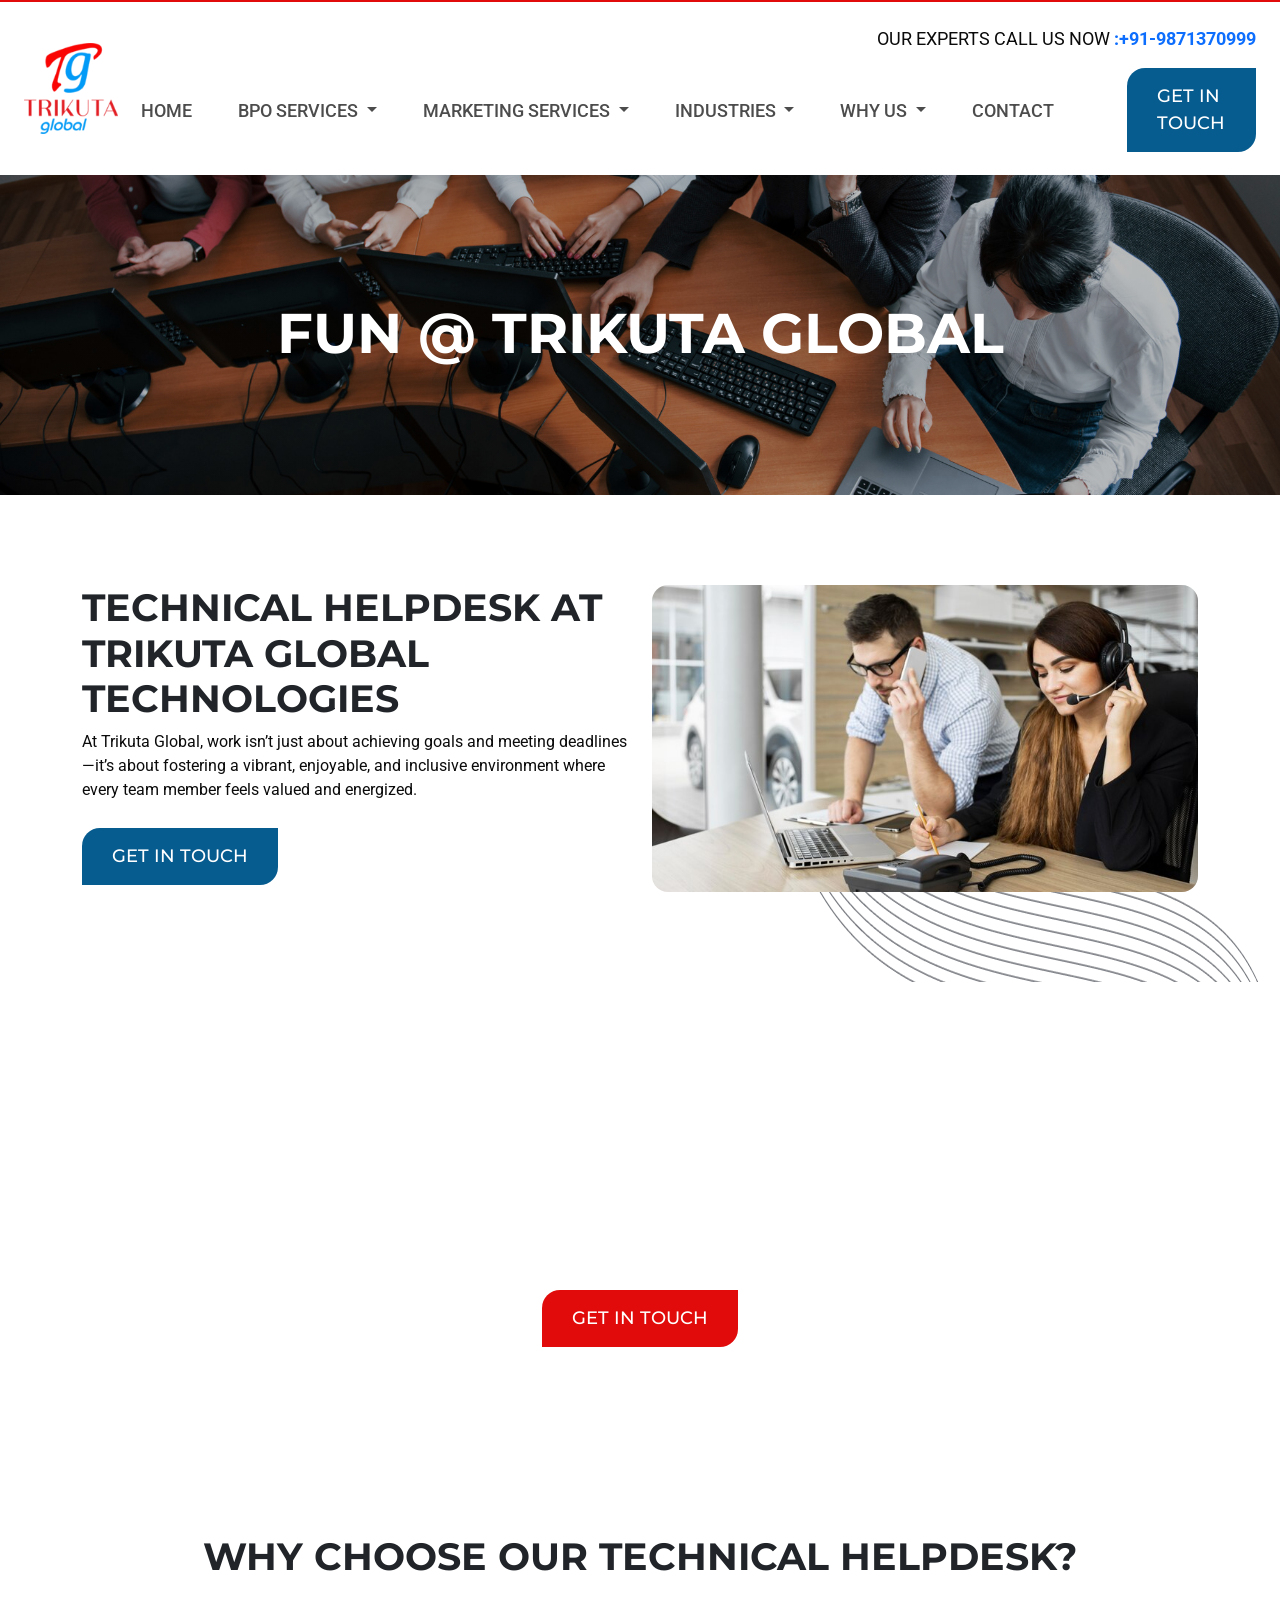
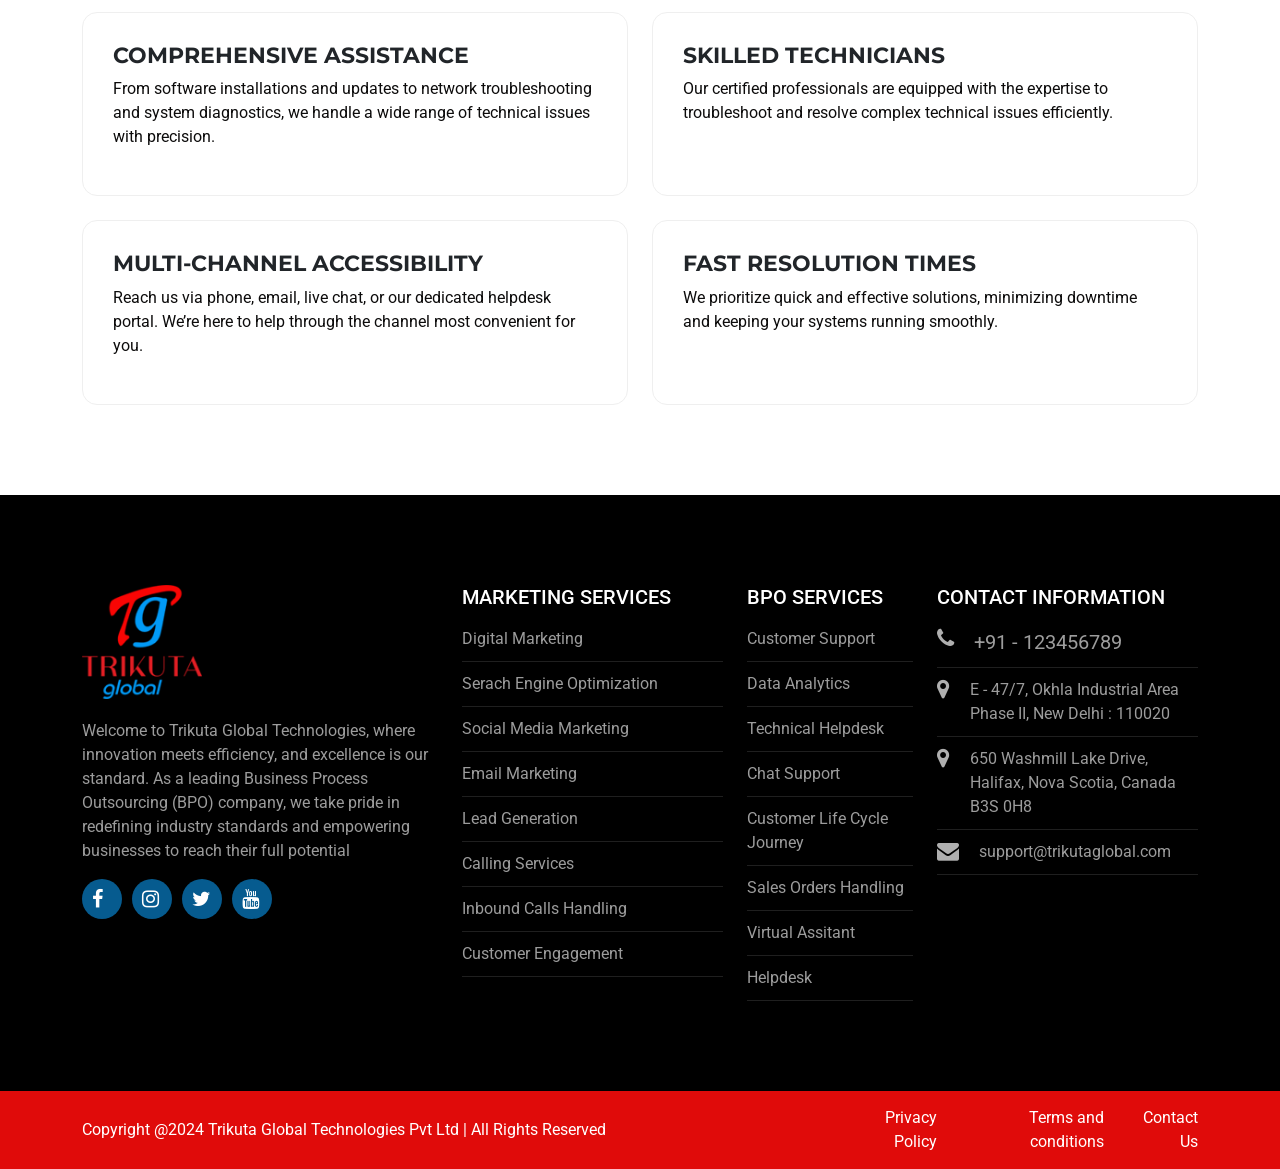
<file: fun_trikuta.html>
<!DOCTYPE html>
<html lang="en">
<head>
  <meta charset="UTF-8">
  <meta name="viewport" content="width=device-width, initial-scale=1.0">
  <title>Digital Solutions for Your Business | Trikuta Global Technologies Pvt. Ltd.</title>
  <!-- font-awsome-link-css -->
  <link rel="stylesheet" href="https://cdnjs.cloudflare.com/ajax/libs/font-awesome/4.7.0/css/font-awesome.min.css">
  <!-- bootstrap-min-css -->
  <link rel="stylesheet" href="css/bootstrap_min.css">
  <!-- Amination-css -->
  <link rel="stylesheet" href="css/aos.css" rel="stylesheet">
  <!-- owl_carousel-css -->
  <link rel="stylesheet" href="css/owl_carousel.css">
    <!-- main-css -->
  <link rel="stylesheet" href="css/style.css">
<body>

  <!-- start-header -->
  <header class="header">
    <div class="container-fluid">
      <nav class="navbar navbar-expand-lg bg-body-tertiary">
        <div class="container-fluid">
          <div class="logo"><a href="./"><img src="assests/logo/logo.png" alt="trikuta global"></a></div>
          <button class="navbar-toggler" type="button" data-bs-toggle="collapse"
            data-bs-target="#navbarSupportedContent" aria-controls="navbarSupportedContent" aria-expanded="false"
            aria-label="Toggle navigation">
            <span class="navbar-toggler-icon"></span>
          </button>
          <div class="content">
            <p class="text-end head-text"> Our Experts Call Us Now <strong><a
                  href="tel::+91-9871370999">:+91-9871370999</a></strong></p>
            <div class="collapse navbar-collapse" id="navbarSupportedContent">

              <ul class="navbar-nav ms-auto mb-2 mb-lg-0">
                <li class="nav-item">
                  <a class="nav-link active" aria-current="page" href="index.html">Home</a>
                </li>
                <li class="nav-item dropdown headmegamenu">
                  <a class="nav-link dropdown-toggle" href="javascript:void(0)" id="navbarDropdown" role="button"
                    data-bs-toggle="dropdown" aria-expanded="false">
                    BPO Services
                  </a>
                  <div class="dropdown-menu mainmegamenu" aria-labelledby="navbarDropdown">
                    <ul>
                      <li><a class="dropdown-item" href="customer_support.html">Customer Support
                        </a></li>
                      <li><a class="dropdown-item" href="data_analytics.html">Data Analytics
                        </a></li>

                      <li><a class="dropdown-item" href="technical_helpdesk.html">Technical Helpdesk
                        </a></li>
                      <li><a class="dropdown-item" href="chat_support.html">Chat Support
                        </a></li>
                    </ul>
                    <ul>
                      <li><a class="dropdown-item" href="customer_life_cycle_journey.html">Customer Life Cycle Journey
                        </a></li>
                      <li><a class="dropdown-item" href="sales-orders-handling.html">Sales Orders Handling
                        </a></li>

                      <li><a class="dropdown-item" href="virtual_assitant.html">Virtual Assitant
                        </a></li>
                      <li><a class="dropdown-item" href="helpdesk.html">Helpdesk

                        </a></li>
                    </ul>
                  </div>
                </li>

                <li class="nav-item dropdown headmegamenu">
                  <a class="nav-link dropdown-toggle" href="javascript:void(0)" id="navbarDropdown" role="button"
                    data-bs-toggle="dropdown" aria-expanded="false">
                    Marketing Services
                  </a>
                  <div class="dropdown-menu mainmegamenu" aria-labelledby="navbarDropdown">
                    <ul>
                      <li><a class="dropdown-item" href="digital_marketing.html">Digital Marketing

                        </a></li>
                      <li><a class="dropdown-item" href="search_engine_optimization.html">Serach Engine Optimization

                        </a></li>

                      <li><a class="dropdown-item" href="social_media-marketing.html">Social Media Marketing

                        </a></li>
                      <li><a class="dropdown-item" href="email_marketing.html">Email Marketing

                        </a></li>
                    </ul>
                    <ul>
                      <li><a class="dropdown-item" href="lead_generation.html">Lead Generation

                        </a></li>
                      <li><a class="dropdown-item" href="calling_services.html">Calling Services

                        </a></li>

                      <li><a class="dropdown-item" href="inbond_call_handling.html">Inbound Calls Handling

                        </a></li>
                      <li><a class="dropdown-item" href="customer_enagment.html">Customer Engagement


                        </a></li>
                    </ul>
                  </div>
                </li>
                <li class="nav-item dropdown headmegamenu">
                  <a class="nav-link dropdown-toggle" href="javascript:void(0)" id="navbarDropdown" role="button"
                    data-bs-toggle="dropdown" aria-expanded="false">
                    Industries

                  </a>
                  <div class="dropdown-menu  mainmegamenu" aria-labelledby="navbarDropdown">
                    <ul>
                      <li><a class="dropdown-item" href="immigration.html">Immigration
                        </a></li>
                      <li><a class="dropdown-item" href="#">HealthCare


                        </a></li>

                      <li><a class="dropdown-item" href="retail_and_logistics.html">Retail & Logistics

                        </a></li>
                      <li><a class="dropdown-item" href="it_and_telecom.html">IT & Telecom
                        </a></li>
                    </ul>

                  </div>
                </li>
                <li class="nav-item dropdown headmegamenu">
                  <a class="nav-link dropdown-toggle" href="javascript:void(0)" id="navbarDropdown" role="button"
                    data-bs-toggle="dropdown" aria-expanded="false">
                    why us

                  </a>
                  <div class="dropdown-menu  mainmegamenu" aria-labelledby="navbarDropdown">
                    <ul>
                      <li><a class="dropdown-item" href="why_tikuta_global.html">Why Trikuta Global

                        </a></li>
                      <li><a class="dropdown-item" href="fun_trikuta.html">Fun @ Trikuta



                        </a></li>

                      <li><a class="dropdown-item" href="job_opening.html">Job Openings


                        </a></li>
                      <li><a class="dropdown-item" href="work_with_us.html">Work with Us

                        </a></li>
                    </ul>

                  </div>
                </li>
                <li class="nav-item">
                  <a class="nav-link" href="contact.html">Contact
                  </a>
                </li>

              </ul>
              <a href="contact.html" class="global_btn">get in touch</a>
            </div>
          </div>
        </div>
      </nav>
    </div>
  </header>
  <!-- close--header -->



  <!-- start-banner -->
  <section class="inner_banner pading_banner">
    <div class="container">
      <div class="row">
        <div class="col-12">
         <h1 class="text-center">Fun @ Trikuta Global

         </h1>
        </div>
       
      </div>
    </div>
  </section>
  <!-- close-banner -->


  
  <!-- start-about -->
  <section class="about padding-top-90 padding-btm-90">
    <div class="container">

      <div class="row ">
        <div class="col-6 ">
          <h2>Technical Helpdesk at Trikuta Global Technologies
          </h2>
         <p>At Trikuta Global, work isn’t just about achieving goals and meeting deadlines—it’s about fostering a vibrant, enjoyable, and inclusive environment where every team member feels valued and energized.</p>

          <a href="#" class="global_btn">get in touch</a>
        </div>
        <div class="col-6">
          <div class="about_imag">
            <img src="assests/customer support.jpg" alt="Customer Support">
          </div>
        </div>
      </div>
    </div>
  </section>
  <!-- close-about -->


  <!-- cta start -->
  <section class="cta  padding-btm-90 padding-top-90">
    <div class="container">
      <div class="row">
        <div class="col-12">
          <h2>Partner with Us for Industry-Leading Solutions</h2>
          <p>No matter what industry you're in, Trikuta Global Technologies has the experience, technology, and
            expertise to help your business grow and thrive. Our tailored solutions are designed to address the unique
            challenges of your sector, driving efficiency, customer satisfaction, and business success.

            <br><br>Contact us today to learn more about how we can support your industry with our specialized BPO, IT,
            and
            digital marketing services.
          </p>
          <div class="btn"> <a href="#" class="global_btn">get in touch</a></div>
        </div>
      </div>
    </div>
  </section>
  <!-- cta close -->


  <!-- start industries -->
  <section class="industries padding-btm-90 padding-top-90">
    <div class="container">
      <div class="row align-items-center">
        <div class="col-12">
          <div class="content">
            <h2 class="text-center">Why Choose Our Technical Helpdesk?</h2>
          </div>
        </div>
        <div class="col-12">
          <div class="indust_box row">
            <div class="col-6 d-flex">
              <div class="boxes">
                <h4>Comprehensive Assistance</h4>
                <p>From software installations and updates to network troubleshooting and system diagnostics, we handle a wide range of technical issues with precision.
                </p>
              </div>
            </div>
            <div class="col-6 d-flex">
              <div class="boxes m-top ">
                <h4>Skilled Technicians </h4>
                <p>Our certified professionals are equipped with the expertise to troubleshoot and resolve complex technical issues efficiently.
                </p>
              </div>
            </div>
            <div class="col-6 d-flex">
              <div class="boxes">
                <h4>Multi-Channel Accessibility</h4>
                <p>Reach us via phone, email, live chat, or our dedicated helpdesk portal. We’re here to help through the channel most convenient for you.
                </p>
              </div>
            </div>
            <div class="col-6 d-flex">
              <div class="boxes m-top ">
                <h4>Fast Resolution Times </h4>
                <p>We prioritize quick and effective solutions, minimizing downtime and keeping your systems running smoothly.
                </p>
              </div>
            </div>
            
          </div>
        </div>
      </div>
    </div>
  </section>
  <!-- close industries -->

<!-- footer-start -->
<footer class="footer padding-btm-90 padding-top-90">
  <div class="container">
    <div class="row justify-content-between">
      <div class="col-4">
        <div>
          <div class="footer_logo"><img src="assests/logo/logo.png" alt=""></div>
          <p>Welcome to Trikuta Global Technologies, where innovation meets efficiency, and excellence is our
            standard. As a leading Business Process Outsourcing (BPO) company, we take pride in redefining industry
            standards and empowering businesses to reach their full potential</p>
            <div class="social_icons ">
              <i class="fa fa-facebook" aria-hidden="true"></i>
              <i class="fa fa-instagram" aria-hidden="true"></i>
              <i class="fa fa-twitter" aria-hidden="true"></i>
              <i class="fa fa-youtube" aria-hidden="true"></i>
            </div>
            
        </div>
      </div>

      <div class="col-3">
        <div>
          <h5>Marketing Services </h5>
          <ul>
            <li><a href="digital_marketing.html">Digital Marketing</a></li>
            <li><a href="search_engine_optimization.html">Serach Engine Optimization</a></li>
            <li><a href="social_media-marketing.html">Social Media Marketing
              </a></li>
            <li><a href="email_marketing.html">Email Marketing
              </a></li>
            <li><a href="lead_generation.html">Lead Generation </a></li>
            <li><a href="calling_services.html">Calling Services </a></li>
            <li><a href="inbond_call_handling.html">Inbound Calls Handling </a></li>
            <li><a href="customer_enagment.html">Customer Engagement
              </a></li>
          </ul>
        </div>
      </div>
      <div class="col-2">
        <div>
          <h5>BPO Services
          </h5>
          <ul>
            <li><a href="data_analytics.html">Customer Support
              </a></li>
            <li><a href="data_analytics.html">Data Analytics</a></li>
            <li><a href="technical_helpdesk.html">Technical Helpdesk
              </a></li>
            <li><a href="chat_support.html">Chat Support
              </a></li>
            <li><a href="customer_life_cycle_journey.html">Customer Life Cycle Journey
              </a></li>
            <li><a href="sales-orders-handling.html">Sales Orders Handling</a></li>
            <li><a href="virtual_assitant.html">Virtual Assitant</a></li>
            <li><a href="helpdesk.html">Helpdesk</a></li>
          </ul>
        </div>
      </div>
      <div class="col-3">
        <div class="contact">
          <h5>Contact Information</h5>
          <ul>
            <li class="d-flex"><i class="fa fa-phone" aria-hidden="true"></i><a href="#">+91 - 123456789</a></li>
            <li class="d-flex">
              <i class="fa fa-map-marker" aria-hidden="true"></i>
              <a href="#">E - 47/7, Okhla Industrial Area Phase II, New
                Delhi : 110020</a>
            </li>
            <li class="d-flex"><i class="fa fa-map-marker" aria-hidden="true"></i><a href="#">650 Washmill Lake Drive,
                Halifax, Nova Scotia, Canada B3S 0H8</a></li>
            <li class="d-flex"><i class="fa fa-envelope" aria-hidden="true"></i><a href="#">support@trikutaglobal.com</a></li>
          </ul>
        </div>
      </div>
    </div>
  </div>
</footer>
<!-- footer-close -->


<div class="copyright">
  <div class="container">
    <div class="row justify-content-between align-items-center">
      <div class="col-6">
        <div>
          <p>Copyright @2024 Trikuta Global Technologies Pvt Ltd | All Rights Reserved</p>
        </div>
      </div>
      <div class="col-4">
        <div class="text-end">
          <ul class="d-flex main-privacy ">
            <li><a href="#">Privacy Policy</a></li>
            <li><a href="#">Terms and conditions</a></li>
            <li><a href="#">Contact Us</a></li>
          </ul>
        </div>
      </div>
    </div>

  </div>
</div>


<script src="js/popper_min.js"></script>
<script src="js/bootsrap_min.js"></script>
<script src="js/jquerymin.js"></script>
<script src="js/owl_carousel_min.js"></script>
<script src="js/aos.js"></script>
<script src="js/main.js"></script>
</body>

</html>
</file>
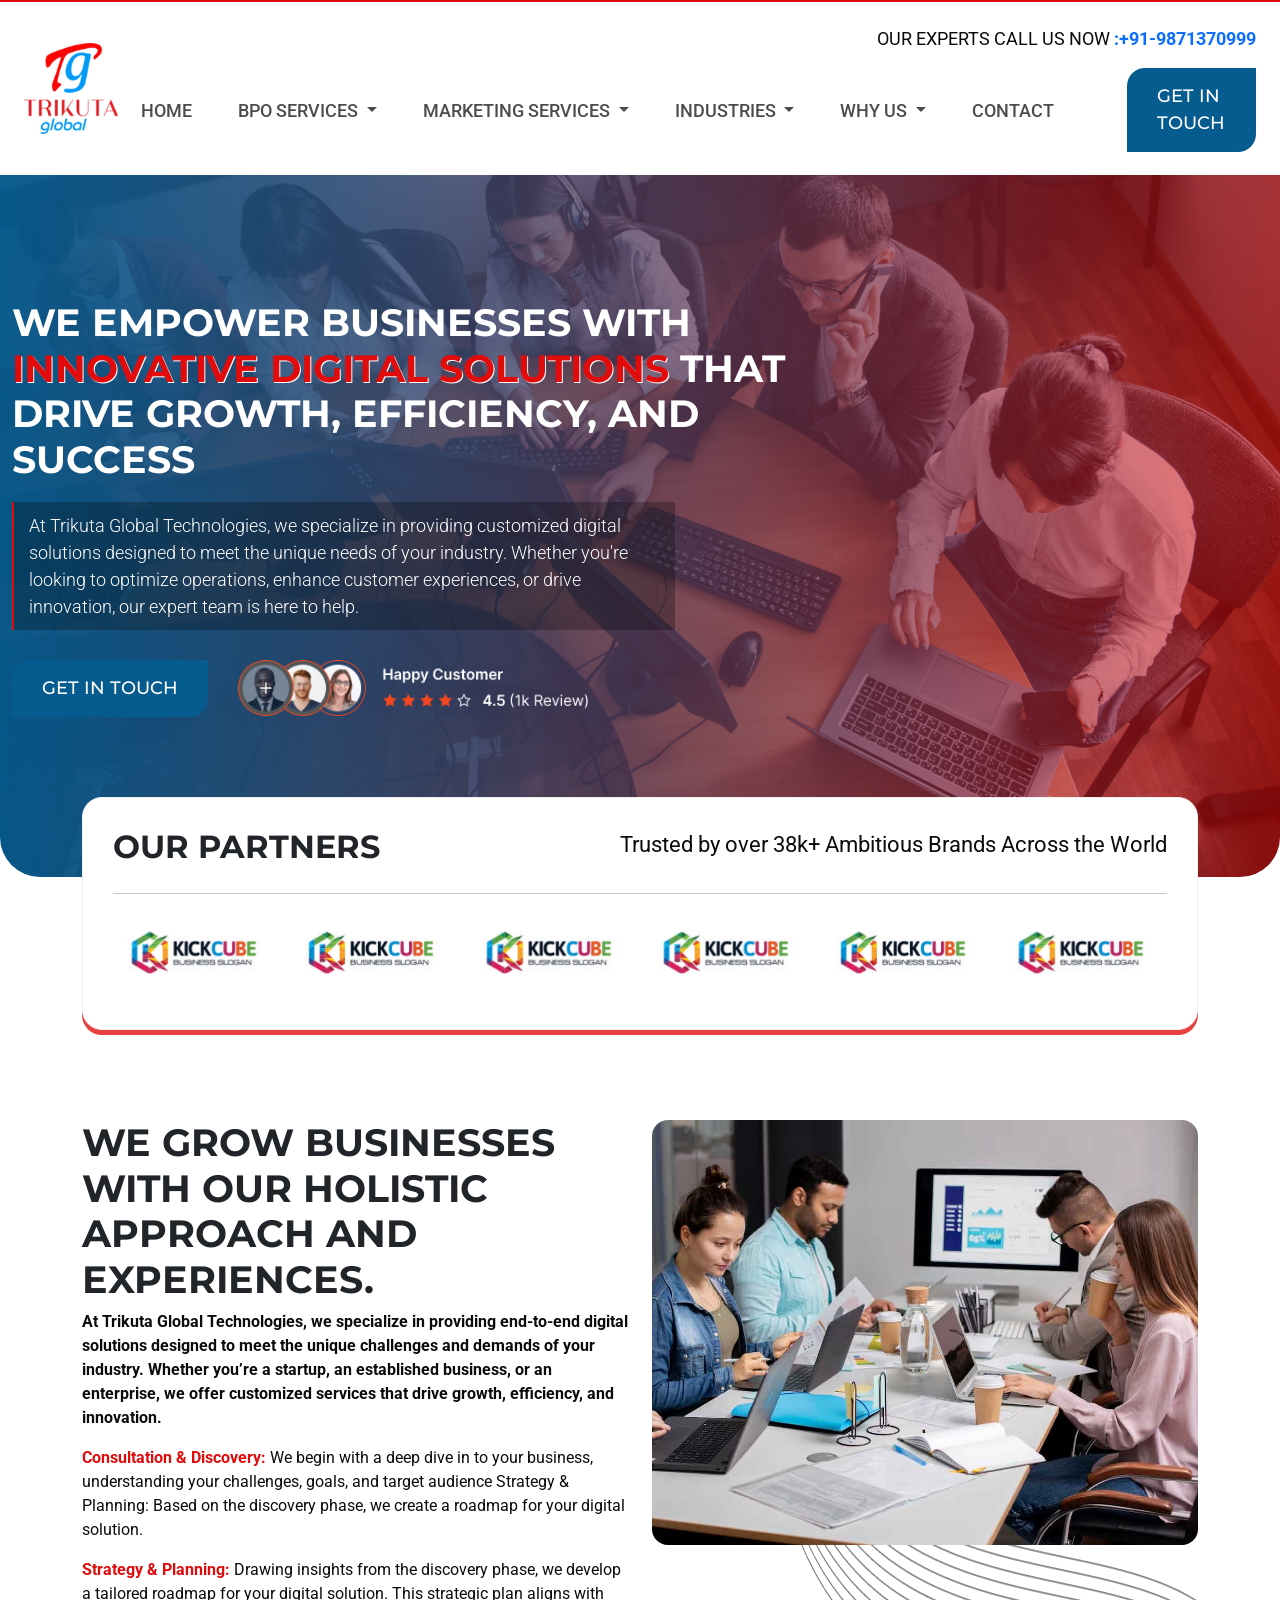
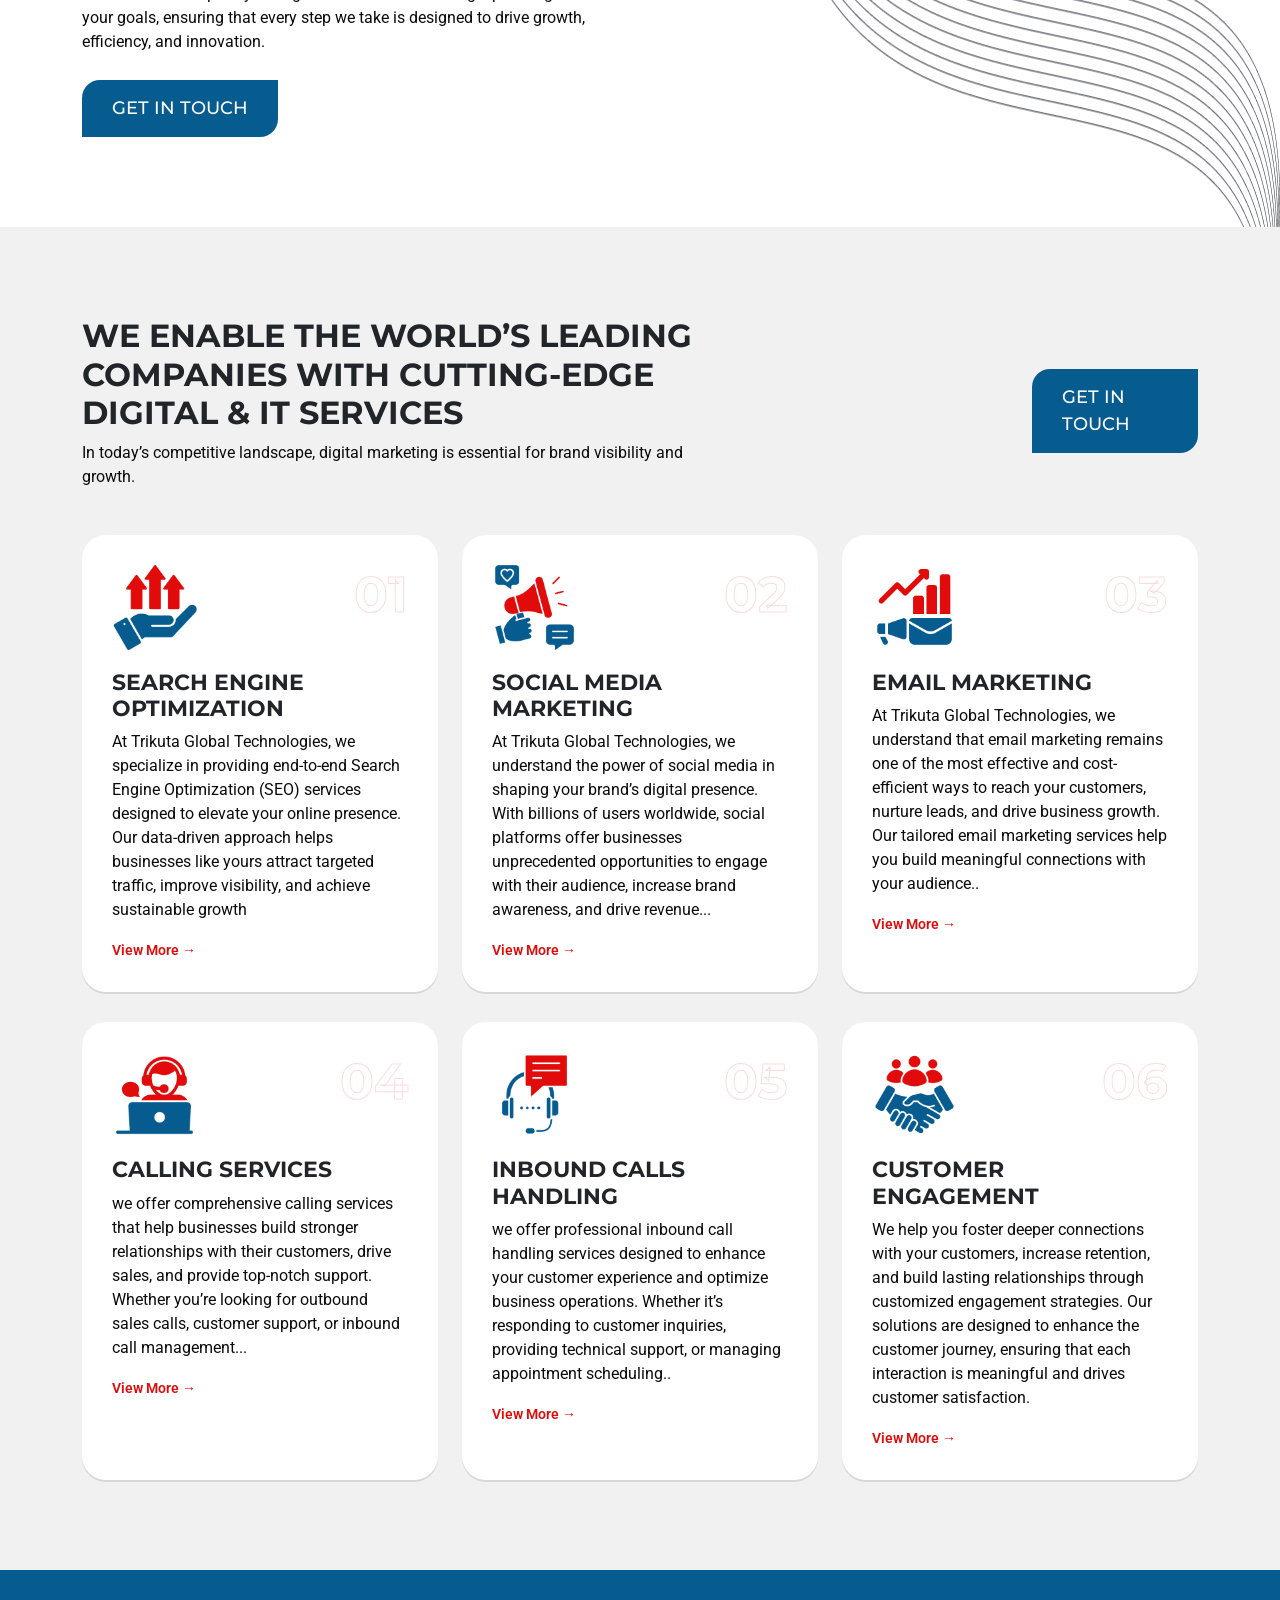
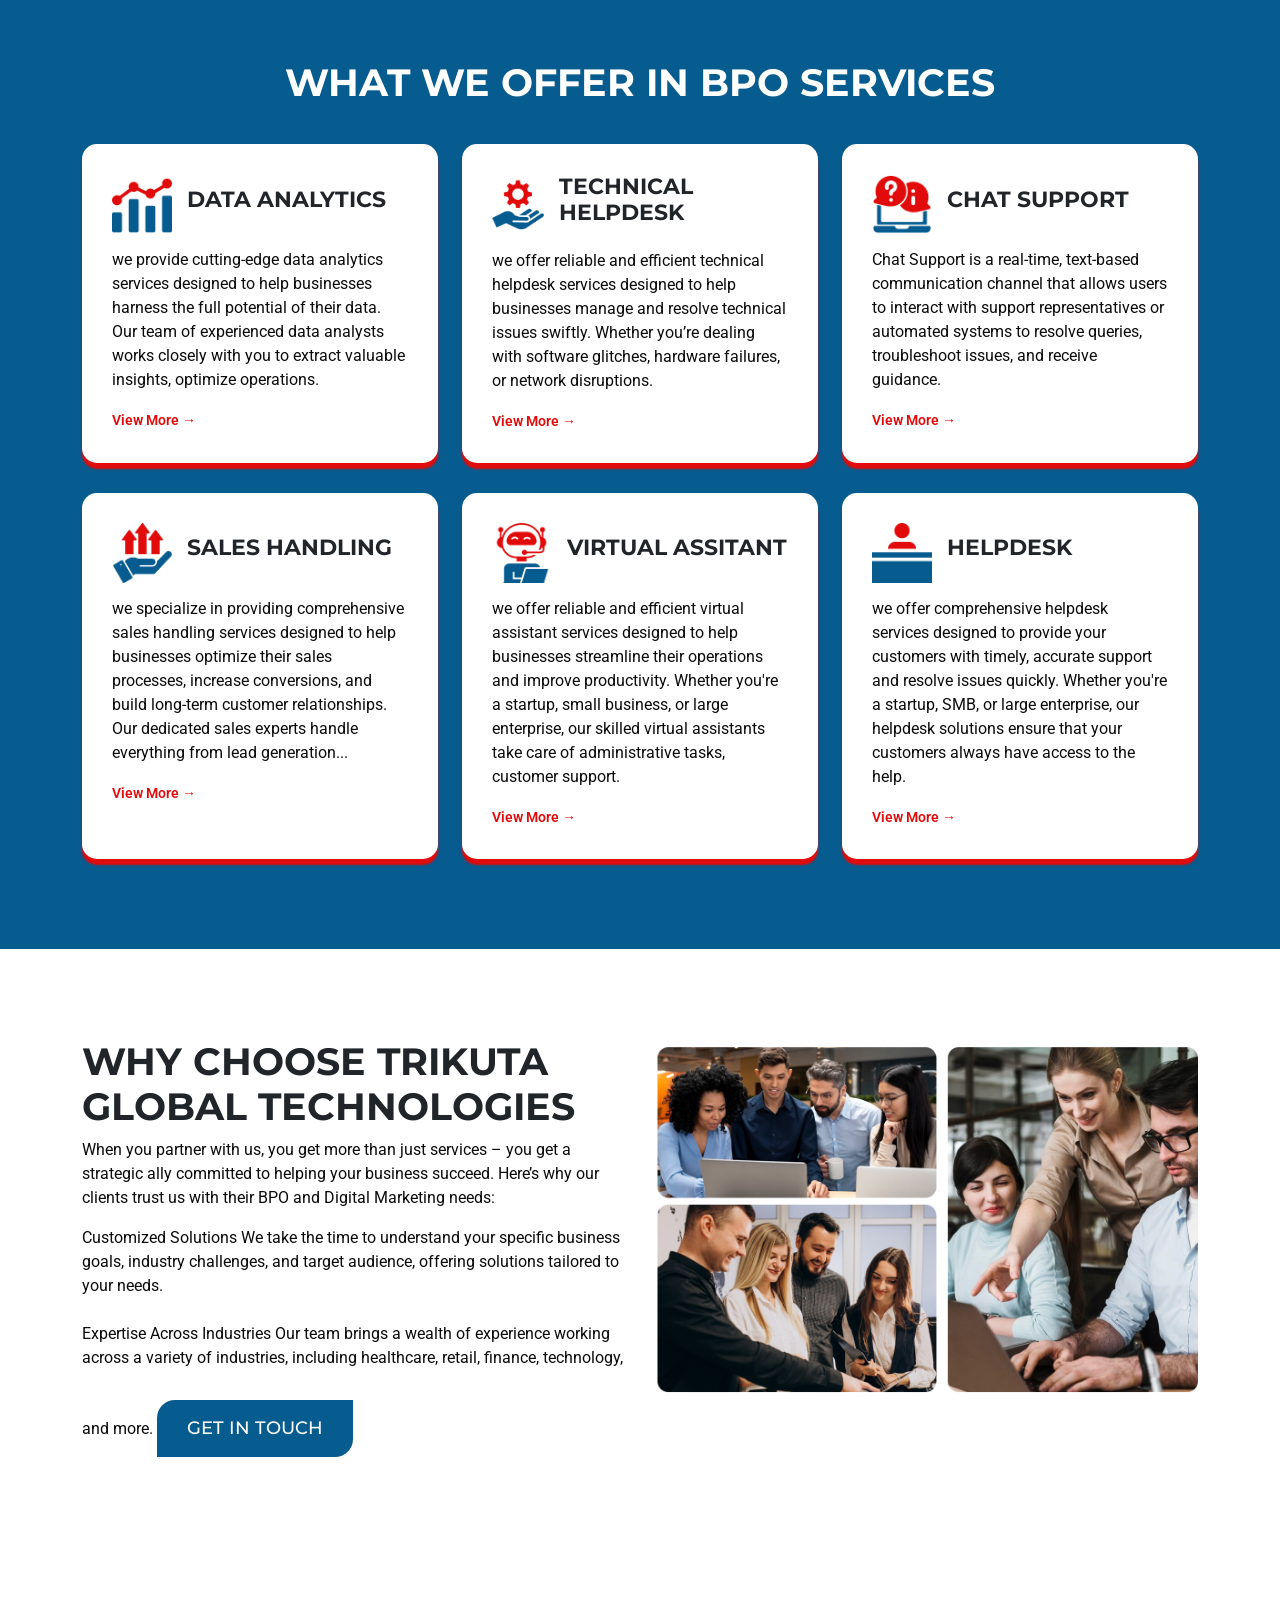
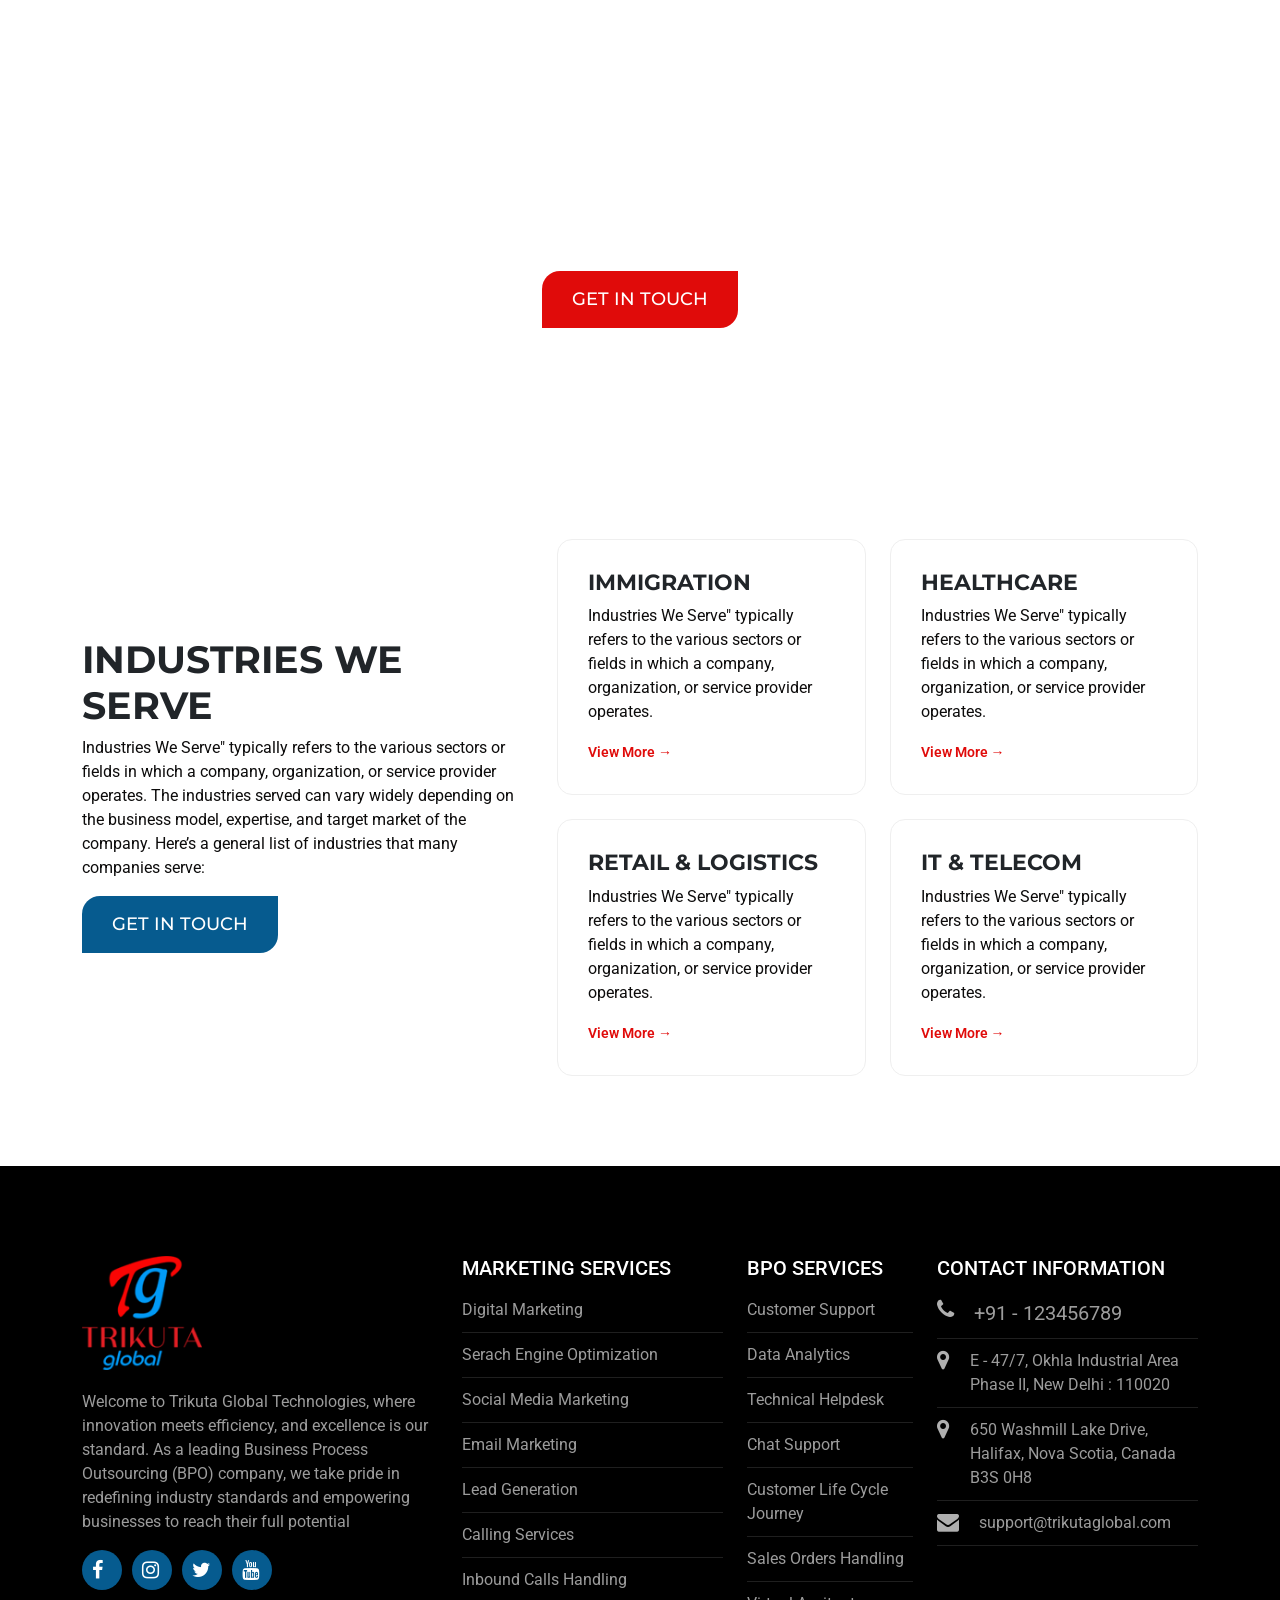
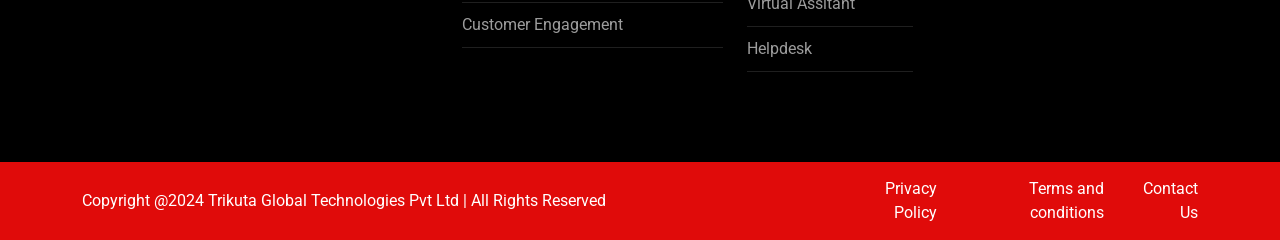
<file: healthcare.html>
<!DOCTYPE html>
<html lang="en">
<head>
  <meta charset="UTF-8">
  <meta name="viewport" content="width=device-width, initial-scale=1.0">
  <title>Digital Solutions for Your Business | Trikuta Global Technologies Pvt. Ltd.</title>
  <!-- font-awsome-link-css -->
  <link rel="stylesheet" href="https://cdnjs.cloudflare.com/ajax/libs/font-awesome/4.7.0/css/font-awesome.min.css">
  <!-- bootstrap-min-css -->
  <link rel="stylesheet" href="css/bootstrap_min.css">
  <!-- Amination-css -->
  <link rel="stylesheet" href="css/aos.css" rel="stylesheet">
  <!-- owl_carousel-css -->
  <link rel="stylesheet" href="css/owl_carousel.css">
  <!-- main-css -->
  <link rel="stylesheet" href="css/style.css">
<body>


  <!-- start-header -->
  <header class="header">
    <div class="container-fluid">
      <nav class="navbar navbar-expand-lg bg-body-tertiary">
        <div class="container-fluid">
          <div class="logo"><a href="./"><img src="assests/logo/logo.png" alt="trikuta global"></a></div>
          <button class="navbar-toggler" type="button" data-bs-toggle="collapse"
            data-bs-target="#navbarSupportedContent" aria-controls="navbarSupportedContent" aria-expanded="false"
            aria-label="Toggle navigation">
            <span class="navbar-toggler-icon"></span>
          </button>
          <div class="content">
            <p class="text-end head-text"> Our Experts Call Us Now <strong><a
                  href="tel::+91-9871370999">:+91-9871370999</a></strong></p>
            <div class="collapse navbar-collapse" id="navbarSupportedContent">

              <ul class="navbar-nav ms-auto mb-2 mb-lg-0">
                <li class="nav-item">
                  <a class="nav-link active" aria-current="page" href="index.html">Home</a>
                </li>
                <li class="nav-item dropdown headmegamenu">
                  <a class="nav-link dropdown-toggle" href="javascript:void(0)" id="navbarDropdown" role="button"
                    data-bs-toggle="dropdown" aria-expanded="false">
                    BPO Services
                  </a>
                  <div class="dropdown-menu mainmegamenu" aria-labelledby="navbarDropdown">
                    <ul>
                      <li><a class="dropdown-item" href="customer_support.html">Customer Support
                        </a></li>
                      <li><a class="dropdown-item" href="data_analytics.html">Data Analytics
                        </a></li>

                      <li><a class="dropdown-item" href="technical_helpdesk.html">Technical Helpdesk
                        </a></li>
                      <li><a class="dropdown-item" href="chat_support.html">Chat Support
                        </a></li>
                    </ul>
                    <ul>
                      <li><a class="dropdown-item" href="customer_life_cycle_journey.html">Customer Life Cycle Journey
                        </a></li>
                      <li><a class="dropdown-item" href="sales-orders-handling.html">Sales Orders Handling
                        </a></li>

                      <li><a class="dropdown-item" href="virtual_assitant.html">Virtual Assitant
                        </a></li>
                      <li><a class="dropdown-item" href="helpdesk.html">Helpdesk

                        </a></li>
                    </ul>
                  </div>
                </li>

                <li class="nav-item dropdown headmegamenu">
                  <a class="nav-link dropdown-toggle" href="javascript:void(0)" id="navbarDropdown" role="button"
                    data-bs-toggle="dropdown" aria-expanded="false">
                    Marketing Services
                  </a>
                  <div class="dropdown-menu mainmegamenu" aria-labelledby="navbarDropdown">
                    <ul>
                      <li><a class="dropdown-item" href="digital_marketing.html">Digital Marketing

                        </a></li>
                      <li><a class="dropdown-item" href="search_engine_optimization.html">Serach Engine Optimization

                        </a></li>

                      <li><a class="dropdown-item" href="social_media-marketing.html">Social Media Marketing

                        </a></li>
                      <li><a class="dropdown-item" href="email_marketing.html">Email Marketing

                        </a></li>
                    </ul>
                    <ul>
                      <li><a class="dropdown-item" href="lead_generation.html">Lead Generation

                        </a></li>
                      <li><a class="dropdown-item" href="calling_services.html">Calling Services

                        </a></li>

                      <li><a class="dropdown-item" href="inbond_call_handling.html">Inbound Calls Handling

                        </a></li>
                      <li><a class="dropdown-item" href="customer_enagment.html">Customer Engagement


                        </a></li>
                    </ul>
                  </div>
                </li>
                <li class="nav-item dropdown headmegamenu">
                  <a class="nav-link dropdown-toggle" href="javascript:void(0)" id="navbarDropdown" role="button"
                    data-bs-toggle="dropdown" aria-expanded="false">
                    Industries

                  </a>
                  <div class="dropdown-menu  mainmegamenu" aria-labelledby="navbarDropdown">
                    <ul>
                      <li><a class="dropdown-item" href="immigration.html">Immigration
                        </a></li>
                      <li><a class="dropdown-item" href="#">HealthCare


                        </a></li>

                      <li><a class="dropdown-item" href="retail_and_logistics.html">Retail & Logistics

                        </a></li>
                      <li><a class="dropdown-item" href="it_and_telecom.html">IT & Telecom
                        </a></li>
                    </ul>

                  </div>
                </li>
                <li class="nav-item dropdown headmegamenu">
                  <a class="nav-link dropdown-toggle" href="javascript:void(0)" id="navbarDropdown" role="button"
                    data-bs-toggle="dropdown" aria-expanded="false">
                    why us

                  </a>
                  <div class="dropdown-menu  mainmegamenu" aria-labelledby="navbarDropdown">
                    <ul>
                      <li><a class="dropdown-item" href="why_tikuta_global.html">Why Trikuta Global

                        </a></li>
                      <li><a class="dropdown-item" href="fun_trikuta.html">Fun @ Trikuta



                        </a></li>

                      <li><a class="dropdown-item" href="job_opening.html">Job Openings


                        </a></li>
                      <li><a class="dropdown-item" href="work_with_us.html">Work with Us

                        </a></li>
                    </ul>

                  </div>
                </li>
                <li class="nav-item">
                  <a class="nav-link" href="contact.html">Contact
                  </a>
                </li>

              </ul>
              <a href="contact.html" class="global_btn">get in touch</a>
            </div>
          </div>
        </div>
      </nav>
    </div>
  </header>
  <!-- close--header -->


  <!-- start-banner -->
  <section class="banner">
    <div class="container-fluid">
      <div class="row align-items-center justify-content-between ">
        <div class="col-8">
          <h1 data-aos="fade-right"> we empower businesses with <span> innovative digital solutions </span>that drive growth, efficiency, and success 
          </h1>
          <p>At Trikuta Global Technologies, we specialize in providing customized digital solutions designed to meet
            the unique needs of your industry. Whether you're looking to optimize operations, enhance customer
            experiences, or drive innovation, our expert team is here to help.</p>
           <div class="btn-banner">
            <a href="contact.html" class="global_btn">get in touch</a>
            <div class="review"><img src="assests/review.png" alt="reviewimage"></div>
           </div>
        </div>
       
      </div>
    </div>
  </section>
  <!-- close-banner -->


  <!-- start-partners -->
  <div class="partners">
    <div class="container">
      <div class="main_box">
        <div class="row">
          <div class="col-4">
            <h3>Our Partners</h3>
          </div>
          <div class="col-8 text-end">
            <p>Trusted by over 38k+ Ambitious Brands Across the World</p>
          </div>
        </div>

        <hr>
        <div class="owl-carousel owl-theme">
          <div class="item">
            <img src="assests/logos.jpg" alt="logos">
          </div>
          <div class="item">
            <img src="assests/logos.jpg" alt="logos">
          </div>
          <div class="item">
            <img src="assests/logos.jpg" alt="logos">
          </div>
          <div class="item">
            <img src="assests/logos.jpg" alt="logos">
          </div>
          <div class="item">
            <img src="assests/logos.jpg" alt="logos">
          </div>
          <div class="item">
            <img src="assests/logos.jpg" alt="logos">
          </div>
          <div class="item">
            <img src="assests/logos.jpg" alt="logos">
          </div>
          <div class="item">
            <img src="assests/logos.jpg" alt="logos">
          </div>
          <div class="item">
            <img src="assests/logos.jpg" alt="logos">
          </div>
          <div class="item">
            <img src="assests/logos.jpg" alt="logos">
          </div>
          <div class="item">
            <img src="assests/logos.jpg" alt="logos">
          </div>
          <div class="item">
            <img src="assests/logos.jpg" alt="logos">
          </div>
        </div>
      </div>
    </div>
  </div>
  <!-- close-partners -->

  <!-- start-about -->
  <section class="about padding-top-90 padding-btm-90 bg_texture">
    <div class="container">
      <div class="row ">
        <div class="col-6">
          <div class="content">
            <h2>We Grow Businesses With Our Holistic Approach and Experiences.</h2>
          <p><strong>At Trikuta Global Technologies, we specialize in providing end-to-end digital solutions designed to
              meet the unique challenges and demands of your industry. Whether you’re a startup, an established
              business, or an enterprise, we offer customized services that drive growth, efficiency, and
              innovation.</strong></p>

          <p><strong class="red">Consultation & Discovery:</strong> We begin with a deep dive in to your business,
            understanding your challenges, goals, and target audience
            Strategy & Planning: Based on the discovery phase, we create a roadmap for your digital solution.</p>
          <p><strong class="red">Strategy & Planning:</strong> Drawing insights from the discovery phase, we develop a tailored roadmap for your digital solution. This strategic plan aligns with your goals, ensuring that every step we take is designed to drive growth, efficiency, and innovation.</p>
          <a href="#" class="global_btn">get in touch</a>
          </div>
        </div>
        <div class="col-6">
          <div class="about_imag">
            <img src="assests/abouthomeimage.jpg" alt="">
          </div>
        </div>
      </div>
    </div>
  </section>
  <!-- close-about -->


  <!-- services_digital-start -->
  <section class="services_digital padding-top-90 padding-btm-90">
    <div class="container">
      <div class="row align-items-center justify-content-between">
        <div class="col-7">
          <div class="content">
            <h3>We Enable the World’s Leading Companies
              with Cutting-Edge Digital & IT Services</h3>
            <p>In today’s competitive landscape, digital marketing is essential for brand visibility and growth.</p>
          </div>
        </div>
        <div class="col-2">
          <div class="servicebtn"> <a href="#" class="global_btn">get in touch</a></div>
        </div>
      </div>
      <div class="row">
        <div class="col-4 d-flex">
          <div class="service_box">
            <div class=" icon_box justify-content-between">
              <div class="icon"><img src="assests/icons.png" alt=""></div>
              <h2>01</h2>
            </div>
            <h4>Search Engine Optimization</h4>
            <p>At Trikuta Global Technologies, we specialize in providing end-to-end Search Engine Optimization (SEO) services designed to elevate your online presence. Our data-driven approach helps businesses like yours attract targeted traffic, improve visibility, and achieve sustainable growth</p>
              <div class="view_more"><a href="search_engine_optimization.html">View More →</a></div>
          </div>
        </div>

        <div class="col-4 d-flex">
          <div class="service_box">
            <div class=" icon_box justify-content-between">
              <div class="icon"><img src="assests/Social_Media_Marketing.png" alt=""></div>
              <h2>02</h2>
            </div>
            <h4>Social Media Marketing </h4>
            <p>At Trikuta Global Technologies, we understand the power of social media in shaping your brand’s digital presence. With billions of users worldwide, social platforms offer businesses unprecedented opportunities to engage with their audience, increase brand awareness, and drive revenue...</p>
              <div class="view_more"><a href="social_media-marketing.html">View More →</a></div>
          </div>
        </div>


        <div class="col-4 d-flex">
          <div class="service_box">
            <div class=" icon_box justify-content-between">
              <div class="icon"><img src="assests/email_marketing.png" alt=""></div>
              <h2>03</h2>
            </div>
            <h4>Email Marketing</h4>
            <p>At Trikuta Global Technologies, we understand that email marketing remains one of the most effective and cost-efficient ways to reach your customers, nurture leads, and drive business growth. Our tailored email marketing services help you build meaningful connections with your audience..</p>
              <div class="view_more"><a href="email_marketing.html">View More →</a></div>
          </div>
        </div>


        <div class="col-4 d-flex">
          <div class="service_box ">
            <div class=" icon_box justify-content-between">
              <div class="icon"><img src="assests/calling_service.png" alt=""></div>
              <h2>04</h2>
            </div>
            <h4>Calling Services </h4>
            <p>we offer comprehensive calling services that help businesses build stronger relationships with their customers, drive sales, and provide top-notch support. Whether you’re looking for outbound sales calls, customer support, or inbound call management...</p>
              <div class="view_more"><a href="calling_services.html">View More →</a></div>
          </div>
        </div>


        <div class="col-4 d-flex">
          <div class="service_box">
            <div class=" icon_box justify-content-between">
              <div class="icon"><img src="assests/inbond_calling.png" alt=""></div>
              <h2>05</h2>
            </div>
            <h4>Inbound Calls Handling </h4>
            <p>we offer professional inbound call handling services designed to enhance your customer experience and optimize business operations. Whether it’s responding to customer inquiries, providing technical support, or managing appointment scheduling..</p>
              <div class="view_more"><a href="inbond_call_handling.html">View More →</a></div>
          </div>
        </div>


        <div class="col-4 d-flex">
          <div class="service_box">
            <div class=" icon_box justify-content-between">
              <div class="icon"><img src="assests/customer_engament.png" alt=""></div>
              <h2>06</h2>
            </div>
            <h4>Customer Engagement
            </h4>
            <p>We help you foster deeper connections with your customers, increase retention, and build lasting relationships through customized engagement strategies. Our solutions are designed to enhance the customer journey, ensuring that each interaction is meaningful and drives customer satisfaction.</p>
              <div class="view_more"><a href="customer_enagment.html">View More →</a></div>
          </div>
        </div>
      </div>
    </div>
  </section>
  <!-- services_digital-close -->


  <!-- what_we_offer start -->
  <section class="what_we_offer padding-top-90 padding-btm-90">
    <div class="container">
      <h2> What We Offer in BPO Services</h2>
      <div class="row">
        <div class="col-4 d-flex ">
          <div class="serice_box ">
            <div class="icon align-items-center">
              <div><img src="assests/Data_Analytics.png" alt=""></div>
              <h4>Data Analytics</h4>
            </div>
            <p>we provide cutting-edge data analytics services designed to help businesses harness the full potential of their data. Our team of experienced data analysts works closely with you to extract valuable insights, optimize operations. </p>
              <div class="view_more"><a href="data_analytics.html">View More →</a></div>
          </div>
        </div>
        <div class="col-4 d-flex">
          <div class="serice_box ">
            <div class="icon align-items-center">
              <div><img src="assests/Technical_Helpdesk.png" alt=""></div>
              <h4>Technical Helpdesk</h4>
            </div>
            <p>we offer reliable and efficient technical helpdesk services designed to help businesses manage and resolve technical issues swiftly. Whether you’re dealing with software glitches, hardware failures, or network disruptions.</p>
              <div class="view_more"><a href="technical_helpdesk.html">View More →</a></div>
          </div>
        </div>
        <div class="col-4 d-flex">
          <div class="serice_box ">
            <div class="icon align-items-center">
              <div><img src="assests/chat_support.png" alt=""></div>
              <h4>Chat Support</h4>
            </div>
            <p>Chat Support is a real-time, text-based communication channel that allows users to interact with support
              representatives or automated systems to resolve queries, troubleshoot issues, and receive guidance. </p>
              <div class="view_more"><a href="chat_support.html">View More →</a></div>
          </div>
        </div>
        <div class="col-4 d-flex">
          <div class="serice_box ">
            <div class="icon align-items-center">
              <div><img src="assests/icons.png" alt=""></div>
              <h4>Sales Handling</h4>
            </div>
            <p>we specialize in providing comprehensive sales handling services designed to help businesses optimize their sales processes, increase conversions, and build long-term customer relationships. Our dedicated sales experts handle everything from lead generation... </p>
              <div class="view_more"><a href="sales-orders-handling.html">View More →</a></div>
          </div>
        </div>
        <div class="col-4 d-flex">
          <div class="serice_box">
            <div class="icon align-items-center">
              <div><img src="assests/Virtual_Assitant.png" alt=""></div>
              <h4>Virtual Assitant </h4>
            </div>
            <p>we offer reliable and efficient virtual assistant services designed to help businesses streamline their operations and improve productivity. Whether you're a startup, small business, or large enterprise, our skilled virtual assistants take care of administrative tasks, customer support.</p>
              <div class="view_more"><a href="virtual_assitant.html">View More →</a></div>
          </div>
        </div>
        <div class="col-4 d-flex">
          <div class="serice_box">
            <div class="icon align-items-center">
              <div><img src="assests/Helpdesk.png" alt=""></div>
              <h4>Helpdesk</h4>
            </div>
            <p>we offer comprehensive helpdesk services designed to provide your customers with timely, accurate support and resolve issues quickly. Whether you're a startup, SMB, or large enterprise, our helpdesk solutions ensure that your customers always have access to the help.</p>
              <div class="view_more"><a href="helpdesk.html">View More →</a></div>
          </div>
        </div>

      </div>
    </div>
  </section>
  <!-- what_we_offer close -->

  <!-- why_choose_us start-->
  <section class="why_choose_us padding-btm-90 padding-top-90 ">
    <div class="container">
      <div class="row">
        <div class="col-6">

          <div class="content">
            <h2>WHY CHOOSE Trikuta
              Global Technologies</h2>
            <p>When you partner with us, you get more than just services – you get a strategic ally committed to helping
              your business succeed. Here’s why our clients trust us with their BPO and Digital Marketing needs:</p>
            <p>
              Customized Solutions
              We take the time to understand your specific business goals, industry challenges, and target audience,
              offering solutions tailored to your needs.<br><br>

              Expertise Across Industries
              Our team brings a wealth of experience working across a variety of industries, including healthcare,
              retail, finance, technology, and more.
              <a href="#" class="global_btn">get in touch</a>
            </p>
          </div>
        </div>
        <div class="col-6">
          <div class="image_whychoose">
            <img src="assests/why_choose_us.png" alt="">
          </div>
        </div>
      </div>
    </div>

  </section>
  <!-- why_choose_us close -->


  <!-- cta start -->
  <section class="cta  padding-btm-90 padding-top-90">
    <div class="container">
      <div class="row">
        <div class="col-12">
          <h2>Partner with Us for Industry-Leading Solutions</h2>
          <p>No matter what industry you're in, Trikuta Global Technologies has the experience, technology, and
            expertise to help your business grow and thrive. Our tailored solutions are designed to address the unique
            challenges of your sector, driving efficiency, customer satisfaction, and business success.

            <br><br>Contact us today to learn more about how we can support your industry with our specialized BPO, IT,
            and
            digital marketing services.
          </p>
          <div class="btn"> <a href="#" class="global_btn">get in touch</a></div>
        </div>
      </div>
    </div>
  </section>
  <!-- cta close -->


  <!-- start industries -->
  <section class="industries padding-btm-90 padding-top-90">
    <div class="container">
      <div class="row align-items-center">
        <div class="col-5">
          <div class="content">
            <h2>Industries We Serve</h2>
            <p>Industries We Serve" typically refers to the various sectors or fields in which a company, organization,
              or service provider operates. The industries served can vary widely depending on the business model,
              expertise, and target market of the company. Here’s a general list of industries that many companies
              serve:</p>
            <a href="#" class="global_btn">get in touch</a>
          </div>
        </div>
        <div class="col-7">
          <div class="indust_box row">
            <div class="col-6">
              <div class="boxes">
                <h4>Immigration </h4>
                <p>Industries We Serve" typically refers to the various sectors or fields in which a company,
                  organization, or service provider operates. </p>
                  <div class="view_more"><a href="immigration.html">View More →</a></div>
              </div>

            </div>
            <div class="col-6">
              <div class="boxes m-top ">
                <h4>HealthCare </h4>
                <p>Industries We Serve" typically refers to the various sectors or fields in which a company,
                  organization, or service provider operates. </p>
                  <div class="view_more"><a href="">View More →</a></div>
              </div>
            </div>
            <div class="col-6">
              <div class="boxes ">
                <h4>Retail & Logistics </h4>
                <p>Industries We Serve" typically refers to the various sectors or fields in which a company,
                  organization, or service provider operates. </p>
                  <div class="view_more"><a href="retail_and_logistics.html">View More →</a></div>
              </div>
            </div>
            <div class="col-6">
              <div class="boxes m-top ">
                <h4>IT & Telecom </h4>
                <p>Industries We Serve" typically refers to the various sectors or fields in which a company,
                  organization, or service provider operates. </p>
                  <div class="view_more"><a href="it_and_telecom.html">View More →</a></div>
              </div>
            </div>
          </div>
        </div>
      </div>
    </div>
  </section>
  <!-- close industries -->


 <!-- footer-start -->
<footer class="footer padding-btm-90 padding-top-90">
  <div class="container">
    <div class="row justify-content-between">
      <div class="col-4">
        <div>
          <div class="footer_logo"><img src="assests/logo/logo.png" alt=""></div>
          <p>Welcome to Trikuta Global Technologies, where innovation meets efficiency, and excellence is our
            standard. As a leading Business Process Outsourcing (BPO) company, we take pride in redefining industry
            standards and empowering businesses to reach their full potential</p>
            <div class="social_icons ">
              <i class="fa fa-facebook" aria-hidden="true"></i>
              <i class="fa fa-instagram" aria-hidden="true"></i>
              <i class="fa fa-twitter" aria-hidden="true"></i>
              <i class="fa fa-youtube" aria-hidden="true"></i>
            </div>
            
        </div>
      </div>

      <div class="col-3">
        <div>
          <h5>Marketing Services </h5>
          <ul>
            <li><a href="digital_marketing.html">Digital Marketing</a></li>
            <li><a href="search_engine_optimization.html">Serach Engine Optimization</a></li>
            <li><a href="social_media-marketing.html">Social Media Marketing
              </a></li>
            <li><a href="email_marketing.html">Email Marketing
              </a></li>
            <li><a href="lead_generation.html">Lead Generation </a></li>
            <li><a href="calling_services.html">Calling Services </a></li>
            <li><a href="inbond_call_handling.html">Inbound Calls Handling </a></li>
            <li><a href="customer_enagment.html">Customer Engagement
              </a></li>
          </ul>
        </div>
      </div>
      <div class="col-2">
        <div>
          <h5>BPO Services
          </h5>
          <ul>
            <li><a href="data_analytics.html">Customer Support
              </a></li>
            <li><a href="data_analytics.html">Data Analytics</a></li>
            <li><a href="technical_helpdesk.html">Technical Helpdesk
              </a></li>
            <li><a href="chat_support.html">Chat Support
              </a></li>
            <li><a href="customer_life_cycle_journey.html">Customer Life Cycle Journey
              </a></li>
            <li><a href="sales-orders-handling.html">Sales Orders Handling</a></li>
            <li><a href="virtual_assitant.html">Virtual Assitant</a></li>
            <li><a href="helpdesk.html">Helpdesk</a></li>
          </ul>
        </div>
      </div>
      <div class="col-3">
        <div class="contact">
          <h5>Contact Information</h5>
          <ul>
            <li class="d-flex"><i class="fa fa-phone" aria-hidden="true"></i><a href="#">+91 - 123456789</a></li>
            <li class="d-flex">
              <i class="fa fa-map-marker" aria-hidden="true"></i>
              <a href="#">E - 47/7, Okhla Industrial Area Phase II, New
                Delhi : 110020</a>
            </li>
            <li class="d-flex"><i class="fa fa-map-marker" aria-hidden="true"></i><a href="#">650 Washmill Lake Drive,
                Halifax, Nova Scotia, Canada B3S 0H8</a></li>
            <li class="d-flex"><i class="fa fa-envelope" aria-hidden="true"></i><a href="#">support@trikutaglobal.com</a></li>
          </ul>
        </div>
      </div>
    </div>
  </div>
</footer>
<!-- footer-close -->


<div class="copyright">
  <div class="container">
    <div class="row justify-content-between align-items-center">
      <div class="col-6">
        <div>
          <p>Copyright @2024 Trikuta Global Technologies Pvt Ltd | All Rights Reserved</p>
        </div>
      </div>
      <div class="col-4">
        <div class="text-end">
          <ul class="d-flex main-privacy ">
            <li><a href="#">Privacy Policy</a></li>
            <li><a href="#">Terms and conditions</a></li>
            <li><a href="#">Contact Us</a></li>
          </ul>
        </div>
      </div>
    </div>

  </div>
</div>


<script src="js/popper_min.js"></script>
<script src="js/bootsrap_min.js"></script>
<script src="js/jquerymin.js"></script>
<script src="js/owl_carousel_min.js"></script>
<script src="js/aos.js"></script>
<script src="js/main.js"></script>
</body>

</html>
</file>
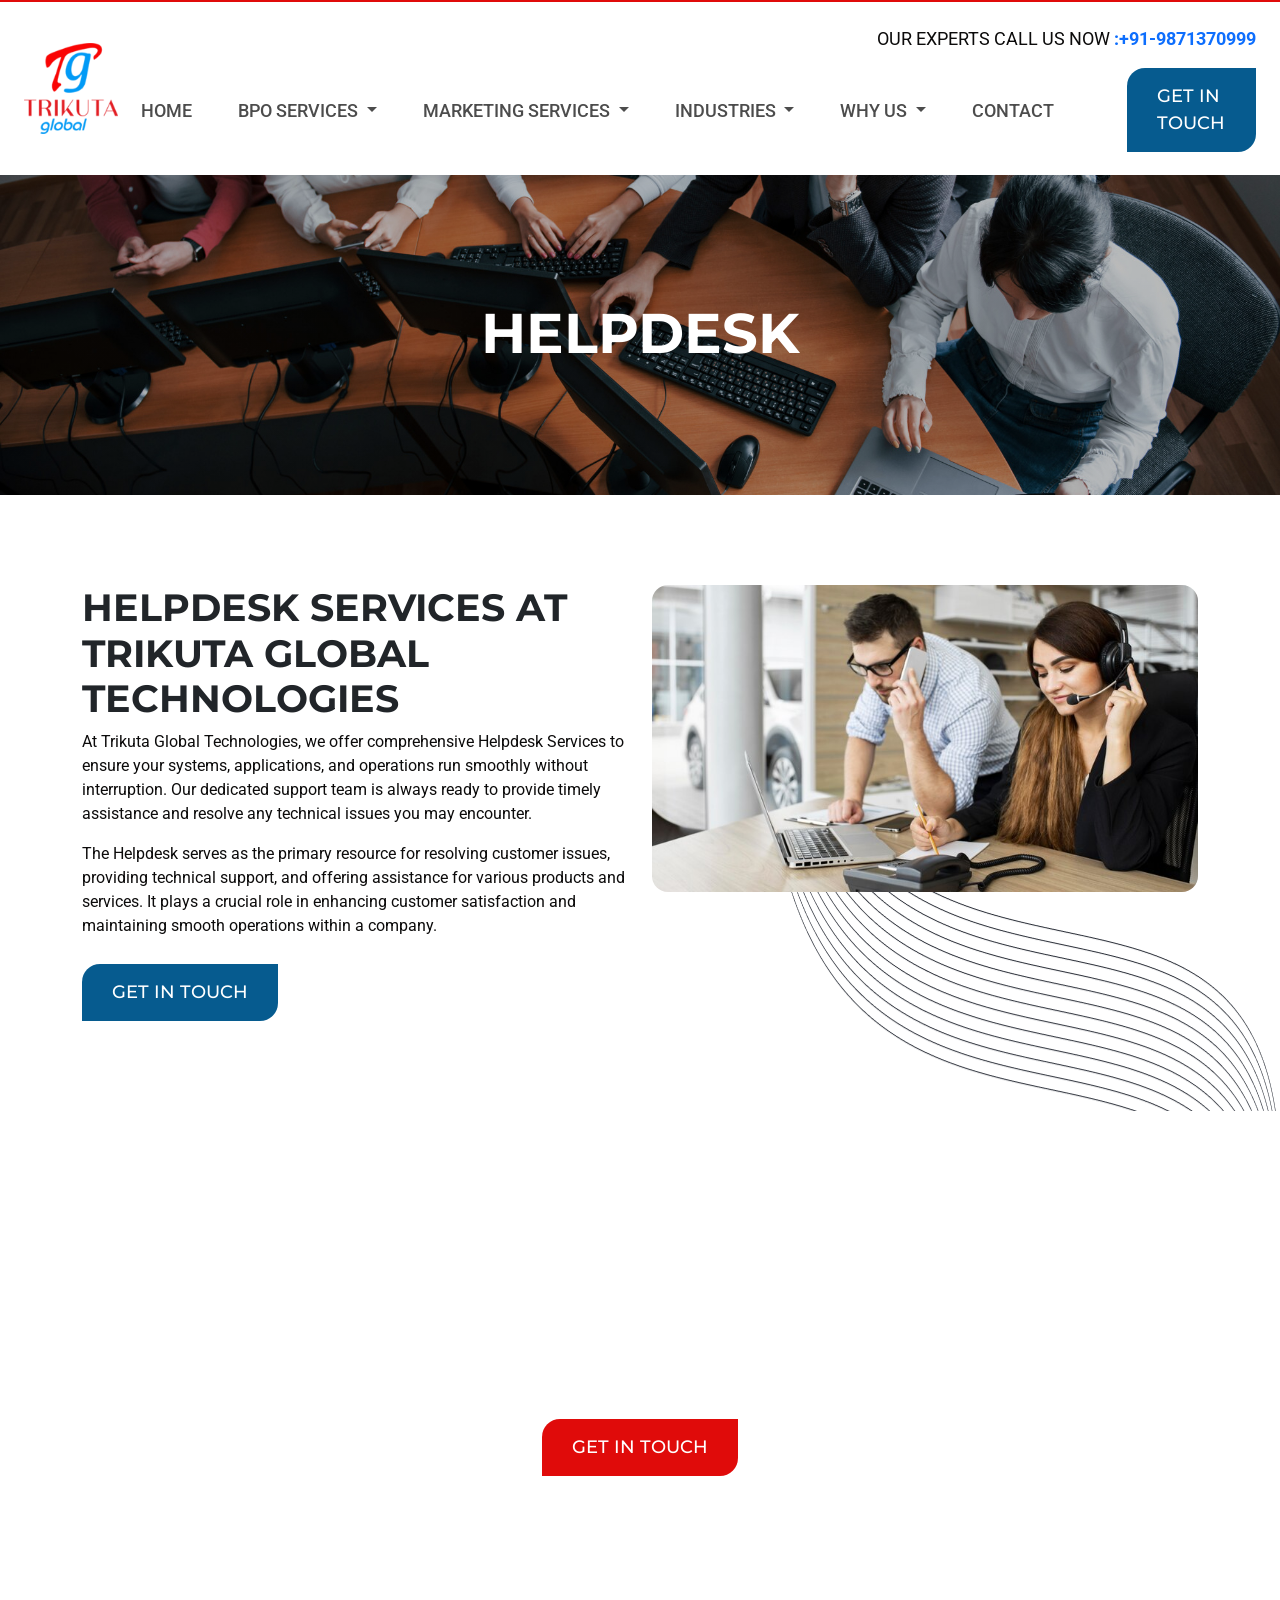
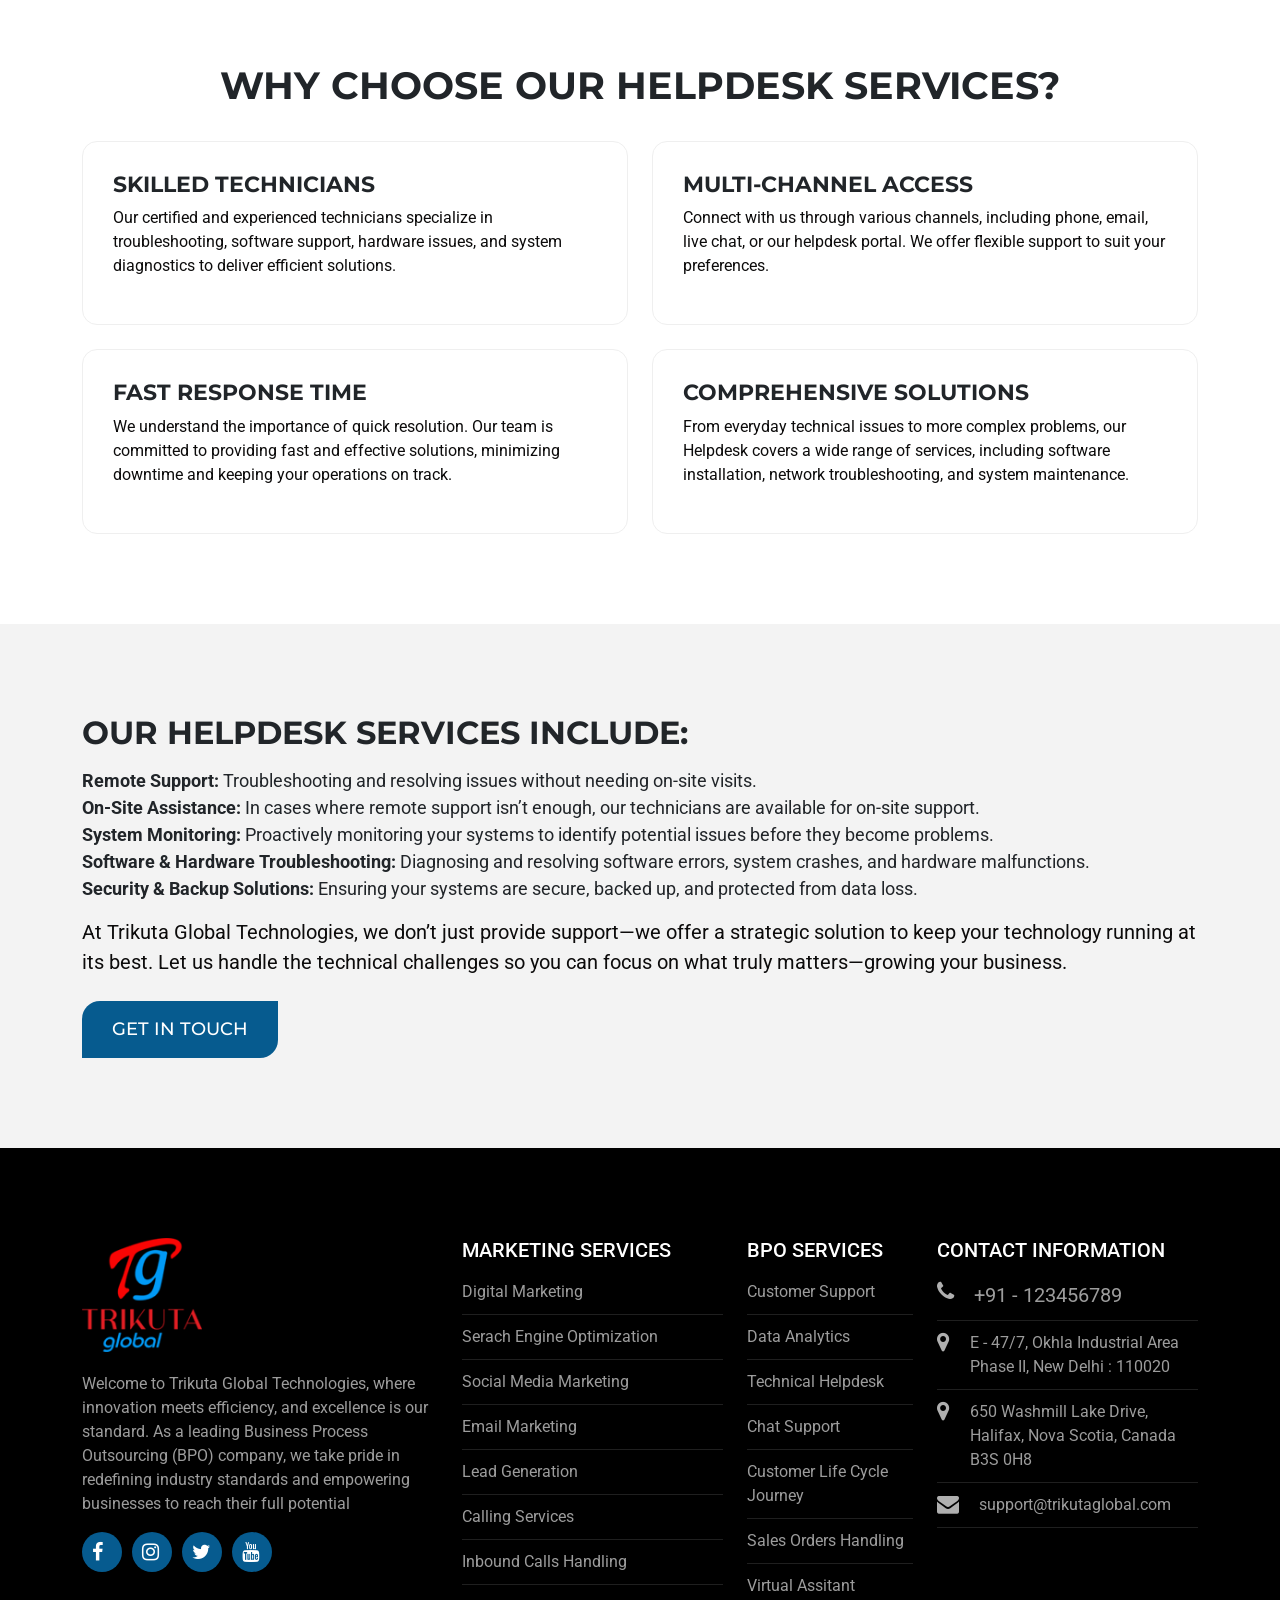
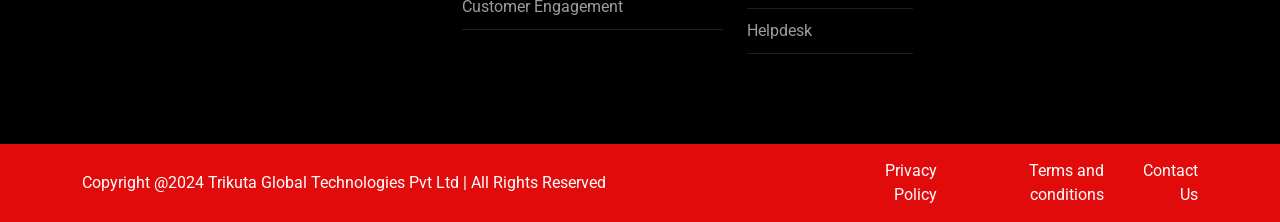
<file: helpdesk.html>
<!DOCTYPE html>
<html lang="en">
<head>
  <meta charset="UTF-8">
  <meta name="viewport" content="width=device-width, initial-scale=1.0">
  <title>Digital Solutions for Your Business | Trikuta Global Technologies Pvt. Ltd.</title>
  <!-- font-awsome-link-css -->
  <link rel="stylesheet" href="https://cdnjs.cloudflare.com/ajax/libs/font-awesome/4.7.0/css/font-awesome.min.css">
  <!-- bootstrap-min-css -->
  <link rel="stylesheet" href="css/bootstrap_min.css">
  <!-- Amination-css -->
  <link rel="stylesheet" href="css/aos.css" rel="stylesheet">
  <!-- owl_carousel-css -->
  <link rel="stylesheet" href="css/owl_carousel.css">
    <!-- main-css -->
  <link rel="stylesheet" href="css/style.css">
<body>

  <!-- start-header -->
  <header class="header">
    <div class="container-fluid">
      <nav class="navbar navbar-expand-lg bg-body-tertiary">
        <div class="container-fluid">
          <div class="logo"><a href="./"><img src="assests/logo/logo.png" alt="trikuta global"></a></div>
          <button class="navbar-toggler" type="button" data-bs-toggle="collapse"
            data-bs-target="#navbarSupportedContent" aria-controls="navbarSupportedContent" aria-expanded="false"
            aria-label="Toggle navigation">
            <span class="navbar-toggler-icon"></span>
          </button>
          <div class="content">
            <p class="text-end head-text"> Our Experts Call Us Now <strong><a
                  href="tel::+91-9871370999">:+91-9871370999</a></strong></p>
            <div class="collapse navbar-collapse" id="navbarSupportedContent">

              <ul class="navbar-nav ms-auto mb-2 mb-lg-0">
                <li class="nav-item">
                  <a class="nav-link active" aria-current="page" href="index.html">Home</a>
                </li>
                <li class="nav-item dropdown headmegamenu">
                  <a class="nav-link dropdown-toggle" href="javascript:void(0)" id="navbarDropdown" role="button"
                    data-bs-toggle="dropdown" aria-expanded="false">
                    BPO Services
                  </a>
                  <div class="dropdown-menu mainmegamenu" aria-labelledby="navbarDropdown">
                    <ul>
                      <li><a class="dropdown-item" href="customer_support.html">Customer Support
                        </a></li>
                      <li><a class="dropdown-item" href="data_analytics.html">Data Analytics
                        </a></li>

                      <li><a class="dropdown-item" href="technical_helpdesk.html">Technical Helpdesk
                        </a></li>
                      <li><a class="dropdown-item" href="chat_support.html">Chat Support
                        </a></li>
                    </ul>
                    <ul>
                      <li><a class="dropdown-item" href="customer_life_cycle_journey.html">Customer Life Cycle Journey
                        </a></li>
                      <li><a class="dropdown-item" href="sales-orders-handling.html">Sales Orders Handling
                        </a></li>

                      <li><a class="dropdown-item" href="virtual_assitant.html">Virtual Assitant
                        </a></li>
                      <li><a class="dropdown-item" href="helpdesk.html">Helpdesk

                        </a></li>
                    </ul>
                  </div>
                </li>

                <li class="nav-item dropdown headmegamenu">
                  <a class="nav-link dropdown-toggle" href="javascript:void(0)" id="navbarDropdown" role="button"
                    data-bs-toggle="dropdown" aria-expanded="false">
                    Marketing Services
                  </a>
                  <div class="dropdown-menu mainmegamenu" aria-labelledby="navbarDropdown">
                    <ul>
                      <li><a class="dropdown-item" href="digital_marketing.html">Digital Marketing

                        </a></li>
                      <li><a class="dropdown-item" href="search_engine_optimization.html">Serach Engine Optimization

                        </a></li>

                      <li><a class="dropdown-item" href="social_media-marketing.html">Social Media Marketing

                        </a></li>
                      <li><a class="dropdown-item" href="email_marketing.html">Email Marketing

                        </a></li>
                    </ul>
                    <ul>
                      <li><a class="dropdown-item" href="lead_generation.html">Lead Generation

                        </a></li>
                      <li><a class="dropdown-item" href="calling_services.html">Calling Services

                        </a></li>

                      <li><a class="dropdown-item" href="inbond_call_handling.html">Inbound Calls Handling

                        </a></li>
                      <li><a class="dropdown-item" href="customer_enagment.html">Customer Engagement


                        </a></li>
                    </ul>
                  </div>
                </li>
                <li class="nav-item dropdown headmegamenu">
                  <a class="nav-link dropdown-toggle" href="javascript:void(0)" id="navbarDropdown" role="button"
                    data-bs-toggle="dropdown" aria-expanded="false">
                    Industries

                  </a>
                  <div class="dropdown-menu  mainmegamenu" aria-labelledby="navbarDropdown">
                    <ul>
                      <li><a class="dropdown-item" href="immigration.html">Immigration
                        </a></li>
                      <li><a class="dropdown-item" href="healthcare.html">HealthCare


                        </a></li>

                      <li><a class="dropdown-item" href="retail_and_logistics.html">Retail & Logistics

                        </a></li>
                      <li><a class="dropdown-item" href="it_and_telecom.html">IT & Telecom
                        </a></li>
                    </ul>

                  </div>
                </li>
                <li class="nav-item dropdown headmegamenu">
                  <a class="nav-link dropdown-toggle" href="javascript:void(0)" id="navbarDropdown" role="button"
                    data-bs-toggle="dropdown" aria-expanded="false">
                    why us

                  </a>
                  <div class="dropdown-menu  mainmegamenu" aria-labelledby="navbarDropdown">
                    <ul>
                      <li><a class="dropdown-item" href="why_tikuta_global.html">Why Trikuta Global

                        </a></li>
                      <li><a class="dropdown-item" href="fun_trikuta.html">Fun @ Trikuta



                        </a></li>

                      <li><a class="dropdown-item" href="job_opening.html">Job Openings


                        </a></li>
                      <li><a class="dropdown-item" href="work_with_us.html">Work with Us

                        </a></li>
                    </ul>

                  </div>
                </li>
                <li class="nav-item">
                  <a class="nav-link" href="contact.html">Contact
                  </a>
                </li>

              </ul>
              <a href="contact.html" class="global_btn">get in touch</a>
            </div>
          </div>
        </div>
      </nav>
    </div>
  </header>
  <!-- close--header -->


  <!-- start-banner -->
  <section class="inner_banner pading_banner">
    <div class="container">
      <div class="row">
        <div class="col-12">
         <h1 class="text-center">Helpdesk
         </h1>
        </div>
       
      </div>
    </div>
  </section>
  <!-- close-banner -->

  
  <!-- start-about -->
  <section class="about padding-top-90 padding-btm-90">
    <div class="container">

      <div class="row ">
        <div class="col-6 ">
          <h2>Helpdesk Services at Trikuta Global Technologies
          </h2>
          <p>At Trikuta Global Technologies, we offer comprehensive Helpdesk Services to ensure your systems, applications, and operations run smoothly without interruption. Our dedicated support team is always ready to provide timely assistance and resolve any technical issues you may encounter.
          </p>
          <p>The Helpdesk serves as the primary resource for resolving customer issues, providing technical support, and offering assistance for various products and services. It plays a crucial role in enhancing customer satisfaction and maintaining smooth operations within a company.</p>
          <a href="contact.html" class="global_btn">get in touch</a>
        </div>
        
        <div class="col-6">
          <div class="about_imag">
            <img src="assests/customer support.jpg" alt="Customer Support">
          </div>
        </div>
      </div>
    </div>
  </section>
  <!-- close-about -->


  <!-- cta start -->
  <section class="cta  padding-btm-90 padding-top-90">
    <div class="container">
      <div class="row">
        <div class="col-12">
          <h2>Partner with Us for Industry-Leading Solutions</h2>
          <p>No matter what industry you're in, Trikuta Global Technologies has the experience, technology, and
            expertise to help your business grow and thrive. Our tailored solutions are designed to address the unique
            challenges of your sector, driving efficiency, customer satisfaction, and business success.

            <br><br>Contact us today to learn more about how we can support your industry with our specialized BPO, IT,
            and
            digital marketing services.
          </p>
          <div class="btn"> <a href="contact.html" class="global_btn">get in touch</a></div>
        </div>
      </div>
    </div>
  </section>
  <!-- cta close -->


  <!-- start industries -->
  <section class="industries padding-btm-90 padding-top-90">
    <div class="container">
      <div class="row align-items-center">
        <div class="col-12">
          <div class="content">
            <h2 class="text-center">Why Choose Our Helpdesk Services?
            </h2>
          </div>
        </div>
        <div class="col-12">
          <div class="indust_box row">
            <div class="col-6 d-flex">
              <div class="boxes">
                <h4>Skilled Technicians</h4>
                <p>Our certified and experienced technicians specialize in troubleshooting, software support, hardware issues, and system diagnostics to deliver efficient solutions.</p>
              </div>
            </div>
            <div class="col-6 d-flex">
              <div class="boxes m-top ">
                <h4>Multi-Channel Access</h4>
                <p>Connect with us through various channels, including phone, email, live chat, or our helpdesk portal. We offer flexible support to suit your preferences.
                </p>
              </div>
            </div>
            <div class="col-6 d-flex">
              <div class="boxes">
                <h4>Fast Response Time</h4>
                <p>We understand the importance of quick resolution. Our team is committed to providing fast and effective solutions, minimizing downtime and keeping your operations on track.
                </p>
              </div>
            </div>
            <div class="col-6 d-flex">
              <div class="boxes m-top ">
                <h4>Comprehensive Solutions
                </h4>
                <p>From everyday technical issues to more complex problems, our Helpdesk covers a wide range of services, including software installation, network troubleshooting, and system maintenance.
                </p>
              </div>
            </div>
            
          </div>
        </div>
      </div>
    </div>
  </section>
  <!-- close industries -->


  <div class="why_sales_ordering padding-btm-90 padding-top-90">
    <div class="container">
      <div class="col-12">
        <h3>Our Helpdesk Services Include:
        </h3>
        <ul>
          <li><strong>Remote Support: </strong> Troubleshooting and resolving issues without needing on-site visits.</li>
          <li><strong>On-Site Assistance:  </strong> In cases where remote support isn’t enough, our technicians are available for on-site support.</li>
          <li><strong>System Monitoring:</strong> Proactively monitoring your systems to identify potential issues before they become problems.
          </li>
          <li><strong>Software & Hardware Troubleshooting: </strong>Diagnosing and resolving software errors, system crashes, and hardware malfunctions.</li>
          <li><strong>Security & Backup Solutions: </strong>Ensuring your systems are secure, backed up, and protected from data loss.</li>
        </ul>
        <p>At Trikuta Global Technologies, we don’t just provide support—we offer a strategic solution to keep your technology running at its best. Let us handle the technical challenges so you can focus on what truly matters—growing your business.</p>
        <a href="contact.html" class="global_btn mt-2">get in touch</a>
      </div>
    </div>
  </div>


  <!-- footer-start -->
<footer class="footer padding-btm-90 padding-top-90">
  <div class="container">
    <div class="row justify-content-between">
      <div class="col-4">
        <div>
          <div class="footer_logo"><img src="assests/logo/logo.png" alt=""></div>
          <p>Welcome to Trikuta Global Technologies, where innovation meets efficiency, and excellence is our
            standard. As a leading Business Process Outsourcing (BPO) company, we take pride in redefining industry
            standards and empowering businesses to reach their full potential</p>
            <div class="social_icons ">
              <i class="fa fa-facebook" aria-hidden="true"></i>
              <i class="fa fa-instagram" aria-hidden="true"></i>
              <i class="fa fa-twitter" aria-hidden="true"></i>
              <i class="fa fa-youtube" aria-hidden="true"></i>
            </div>
            
        </div>
      </div>

      <div class="col-3">
        <div>
          <h5>Marketing Services </h5>
          <ul>
            <li><a href="digital_marketing.html">Digital Marketing</a></li>
            <li><a href="search_engine_optimization.html">Serach Engine Optimization</a></li>
            <li><a href="social_media-marketing.html">Social Media Marketing
              </a></li>
            <li><a href="email_marketing.html">Email Marketing
              </a></li>
            <li><a href="lead_generation.html">Lead Generation </a></li>
            <li><a href="calling_services.html">Calling Services </a></li>
            <li><a href="inbond_call_handling.html">Inbound Calls Handling </a></li>
            <li><a href="customer_enagment.html">Customer Engagement
              </a></li>
          </ul>
        </div>
      </div>
      <div class="col-2">
        <div>
          <h5>BPO Services
          </h5>
          <ul>
            <li><a href="data_analytics.html">Customer Support
              </a></li>
            <li><a href="data_analytics.html">Data Analytics</a></li>
            <li><a href="technical_helpdesk.html">Technical Helpdesk
              </a></li>
            <li><a href="chat_support.html">Chat Support
              </a></li>
            <li><a href="customer_life_cycle_journey.html">Customer Life Cycle Journey
              </a></li>
            <li><a href="sales-orders-handling.html">Sales Orders Handling</a></li>
            <li><a href="virtual_assitant.html">Virtual Assitant</a></li>
            <li><a href="helpdesk.html">Helpdesk</a></li>
          </ul>
        </div>
      </div>
      <div class="col-3">
        <div class="contact">
          <h5>Contact Information</h5>
          <ul>
            <li class="d-flex"><i class="fa fa-phone" aria-hidden="true"></i><a href="#">+91 - 123456789</a></li>
            <li class="d-flex">
              <i class="fa fa-map-marker" aria-hidden="true"></i>
              <a href="#">E - 47/7, Okhla Industrial Area Phase II, New
                Delhi : 110020</a>
            </li>
            <li class="d-flex"><i class="fa fa-map-marker" aria-hidden="true"></i><a href="#">650 Washmill Lake Drive,
                Halifax, Nova Scotia, Canada B3S 0H8</a></li>
            <li class="d-flex"><i class="fa fa-envelope" aria-hidden="true"></i><a href="#">support@trikutaglobal.com</a></li>
          </ul>
        </div>
      </div>
    </div>
  </div>
</footer>
<!-- footer-close -->


<div class="copyright">
  <div class="container">
    <div class="row justify-content-between align-items-center">
      <div class="col-6">
        <div>
          <p>Copyright @2024 Trikuta Global Technologies Pvt Ltd | All Rights Reserved</p>
        </div>
      </div>
      <div class="col-4">
        <div class="text-end">
          <ul class="d-flex main-privacy ">
            <li><a href="#">Privacy Policy</a></li>
            <li><a href="#">Terms and conditions</a></li>
            <li><a href="#">Contact Us</a></li>
          </ul>
        </div>
      </div>
    </div>

  </div>
</div>


<script src="js/popper_min.js"></script>
<script src="js/bootsrap_min.js"></script>
<script src="js/jquerymin.js"></script>
<script src="js/owl_carousel_min.js"></script>
<script src="js/aos.js"></script>
<script src="js/main.js"></script>
</body>

</html>
</file>
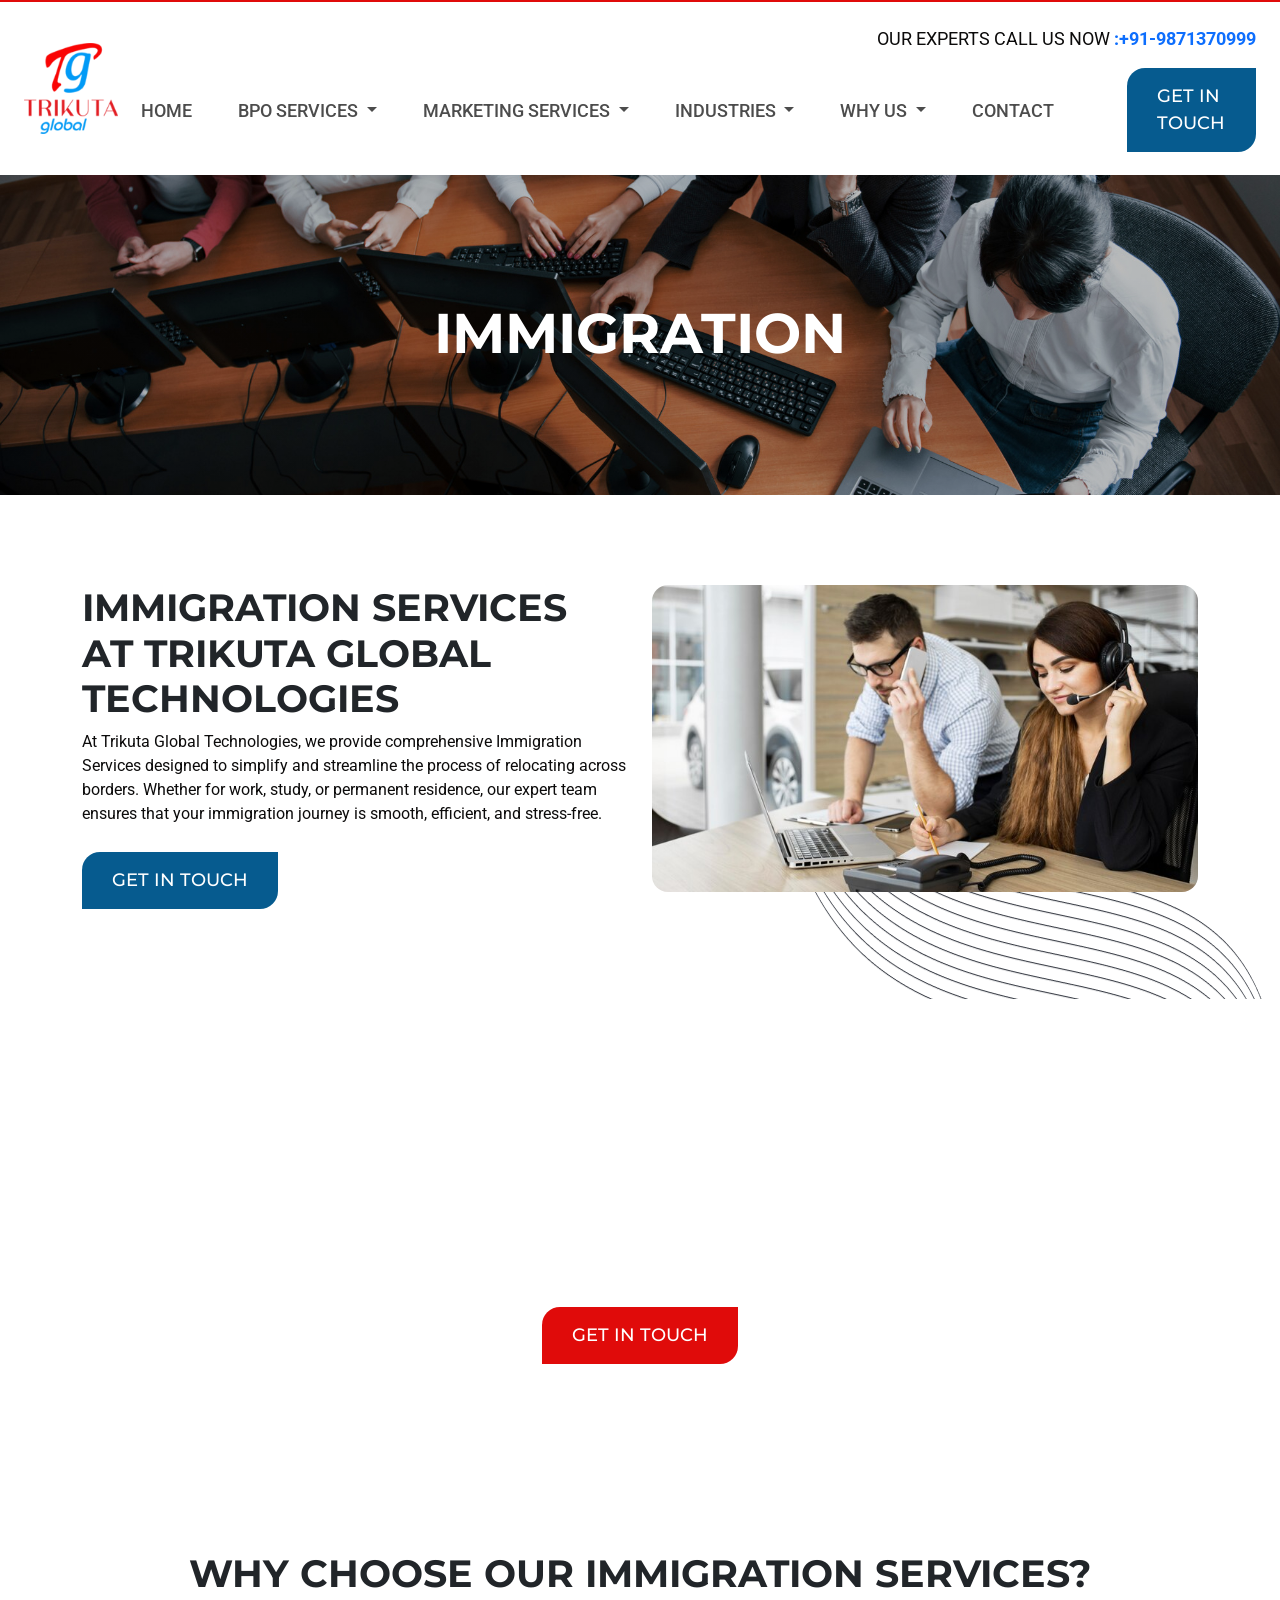
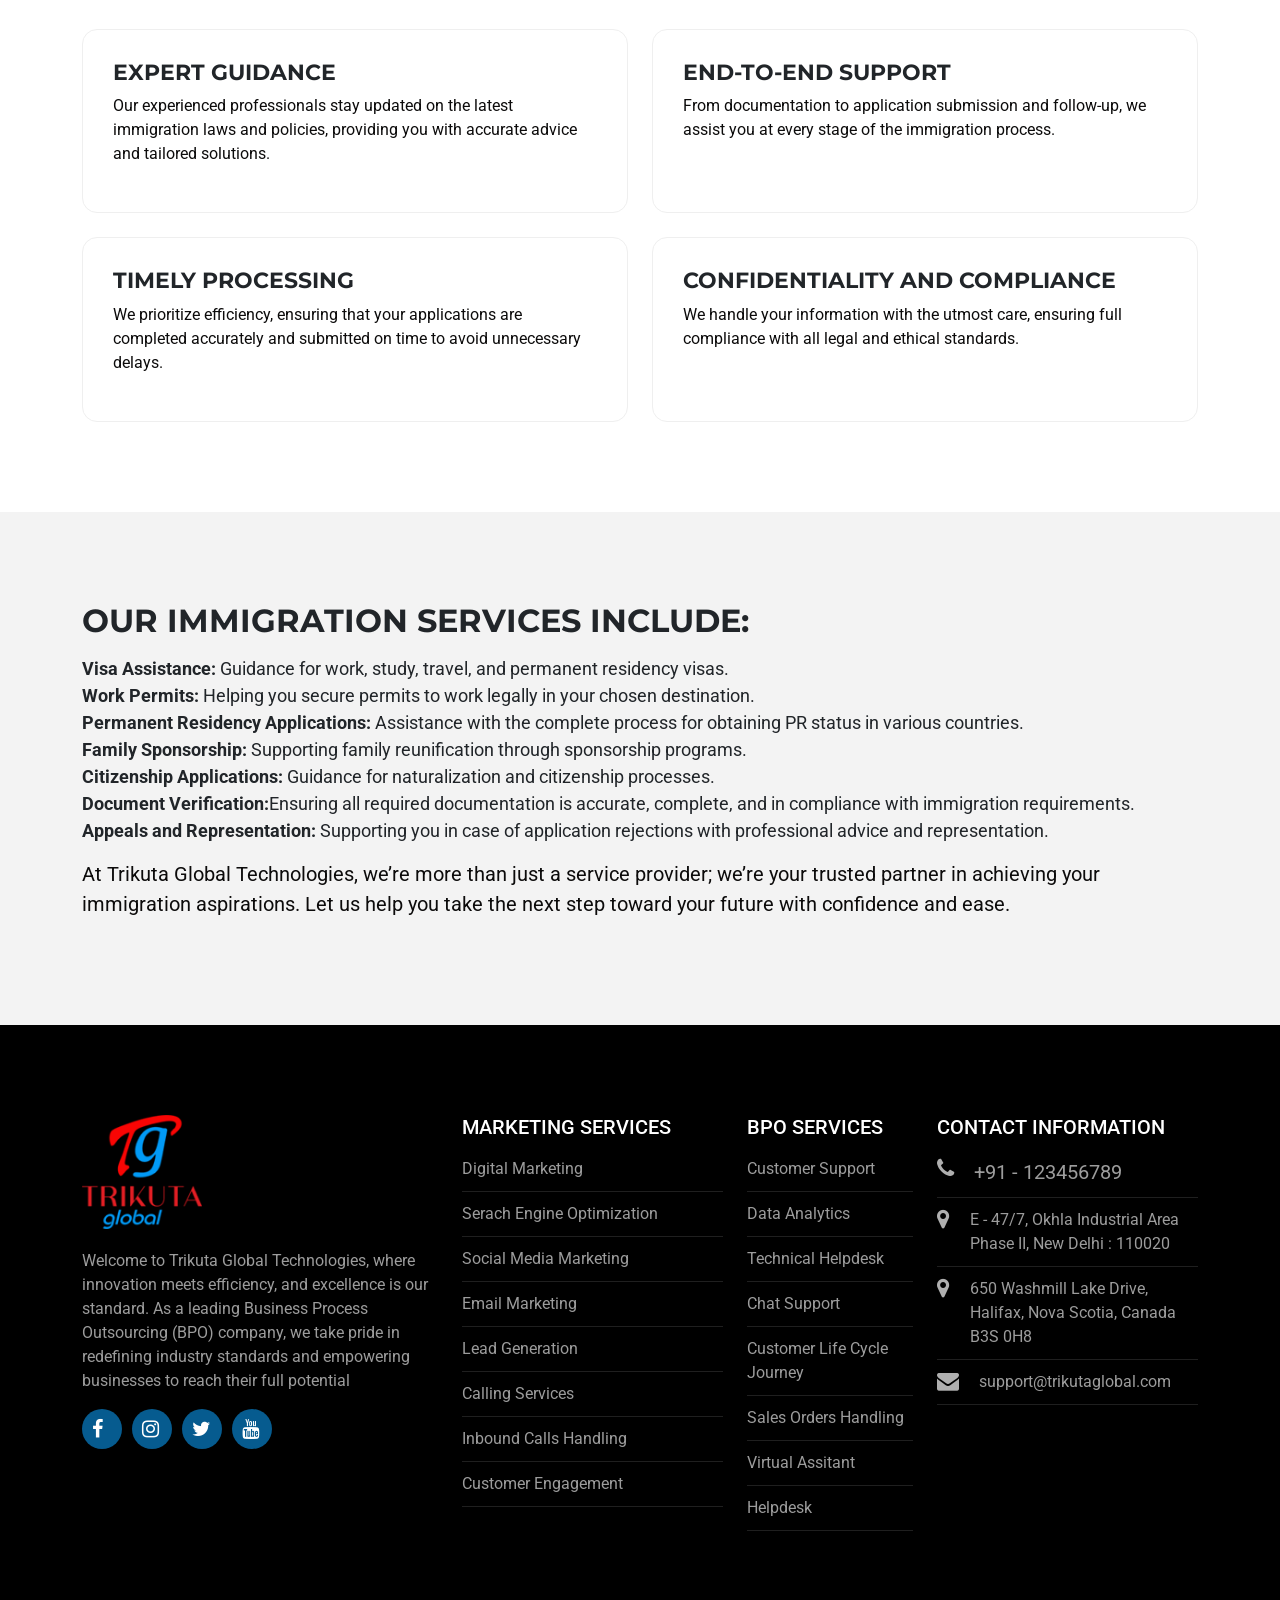
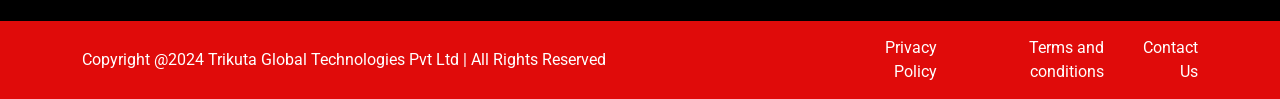
<file: immigration.html>
<!DOCTYPE html>
<html lang="en">
<head>
  <meta charset="UTF-8">
  <meta name="viewport" content="width=device-width, initial-scale=1.0">
  <title>Digital Solutions for Your Business | Trikuta Global Technologies Pvt. Ltd.</title>
  <!-- font-awsome-link-css -->
  <link rel="stylesheet" href="https://cdnjs.cloudflare.com/ajax/libs/font-awesome/4.7.0/css/font-awesome.min.css">
  <!-- bootstrap-min-css -->
  <link rel="stylesheet" href="css/bootstrap_min.css">
  <!-- Amination-css -->
  <link rel="stylesheet" href="css/aos.css" rel="stylesheet">
  <!-- owl_carousel-css -->
  <link rel="stylesheet" href="css/owl_carousel.css">
    <!-- main-css -->
  <link rel="stylesheet" href="css/style.css">
<body>

  <!-- start-header -->
  <header class="header">
    <div class="container-fluid">
      <nav class="navbar navbar-expand-lg bg-body-tertiary">
        <div class="container-fluid">
          <div class="logo"><a href="./"><img src="assests/logo/logo.png" alt="trikuta global"></a></div>
          <button class="navbar-toggler" type="button" data-bs-toggle="collapse"
            data-bs-target="#navbarSupportedContent" aria-controls="navbarSupportedContent" aria-expanded="false"
            aria-label="Toggle navigation">
            <span class="navbar-toggler-icon"></span>
          </button>
          <div class="content">
            <p class="text-end head-text"> Our Experts Call Us Now <strong><a
                  href="tel::+91-9871370999">:+91-9871370999</a></strong></p>
            <div class="collapse navbar-collapse" id="navbarSupportedContent">

              <ul class="navbar-nav ms-auto mb-2 mb-lg-0">
                <li class="nav-item">
                  <a class="nav-link active" aria-current="page" href="index.html">Home</a>
                </li>
                <li class="nav-item dropdown headmegamenu">
                  <a class="nav-link dropdown-toggle" href="javascript:void(0)" id="navbarDropdown" role="button"
                    data-bs-toggle="dropdown" aria-expanded="false">
                    BPO Services
                  </a>
                  <div class="dropdown-menu mainmegamenu" aria-labelledby="navbarDropdown">
                    <ul>
                      <li><a class="dropdown-item" href="customer_support.html">Customer Support
                        </a></li>
                      <li><a class="dropdown-item" href="data_analytics.html">Data Analytics
                        </a></li>

                      <li><a class="dropdown-item" href="technical_helpdesk.html">Technical Helpdesk
                        </a></li>
                      <li><a class="dropdown-item" href="chat_support.html">Chat Support
                        </a></li>
                    </ul>
                    <ul>
                      <li><a class="dropdown-item" href="customer_life_cycle_journey.html">Customer Life Cycle Journey
                        </a></li>
                      <li><a class="dropdown-item" href="sales-orders-handling.html">Sales Orders Handling
                        </a></li>

                      <li><a class="dropdown-item" href="virtual_assitant.html">Virtual Assitant
                        </a></li>
                      <li><a class="dropdown-item" href="helpdesk.html">Helpdesk

                        </a></li>
                    </ul>
                  </div>
                </li>

                <li class="nav-item dropdown headmegamenu">
                  <a class="nav-link dropdown-toggle" href="javascript:void(0)" id="navbarDropdown" role="button"
                    data-bs-toggle="dropdown" aria-expanded="false">
                    Marketing Services
                  </a>
                  <div class="dropdown-menu mainmegamenu" aria-labelledby="navbarDropdown">
                    <ul>
                      <li><a class="dropdown-item" href="digital_marketing.html">Digital Marketing

                        </a></li>
                      <li><a class="dropdown-item" href="search_engine_optimization.html">Serach Engine Optimization

                        </a></li>

                      <li><a class="dropdown-item" href="social_media-marketing.html">Social Media Marketing

                        </a></li>
                      <li><a class="dropdown-item" href="email_marketing.html">Email Marketing

                        </a></li>
                    </ul>
                    <ul>
                      <li><a class="dropdown-item" href="lead_generation.html">Lead Generation

                        </a></li>
                      <li><a class="dropdown-item" href="calling_services.html">Calling Services

                        </a></li>

                      <li><a class="dropdown-item" href="inbond_call_handling.html">Inbound Calls Handling

                        </a></li>
                      <li><a class="dropdown-item" href="customer_enagment.html">Customer Engagement


                        </a></li>
                    </ul>
                  </div>
                </li>
                <li class="nav-item dropdown headmegamenu">
                  <a class="nav-link dropdown-toggle" href="javascript:void(0)" id="navbarDropdown" role="button"
                    data-bs-toggle="dropdown" aria-expanded="false">
                    Industries

                  </a>
                  <div class="dropdown-menu  mainmegamenu" aria-labelledby="navbarDropdown">
                    <ul>
                      <li><a class="dropdown-item" href="immigration.html">Immigration
                        </a></li>
                      <li><a class="dropdown-item" href="#">HealthCare


                        </a></li>

                      <li><a class="dropdown-item" href="retail_and_logistics.html">Retail & Logistics

                        </a></li>
                      <li><a class="dropdown-item" href="it_and_telecom.html">IT & Telecom
                        </a></li>
                    </ul>

                  </div>
                </li>
                <li class="nav-item dropdown headmegamenu">
                  <a class="nav-link dropdown-toggle" href="javascript:void(0)" id="navbarDropdown" role="button"
                    data-bs-toggle="dropdown" aria-expanded="false">
                    why us

                  </a>
                  <div class="dropdown-menu  mainmegamenu" aria-labelledby="navbarDropdown">
                    <ul>
                      <li><a class="dropdown-item" href="why_tikuta_global.html">Why Trikuta Global

                        </a></li>
                      <li><a class="dropdown-item" href="fun_trikuta.html">Fun @ Trikuta



                        </a></li>

                      <li><a class="dropdown-item" href="job_opening.html">Job Openings


                        </a></li>
                      <li><a class="dropdown-item" href="work_with_us.html">Work with Us

                        </a></li>
                    </ul>

                  </div>
                </li>
                <li class="nav-item">
                  <a class="nav-link" href="contact.html">Contact
                  </a>
                </li>

              </ul>
              <a href="contact.html" class="global_btn">get in touch</a>
            </div>
          </div>
        </div>
      </nav>
    </div>
  </header>
  <!-- close--header -->


  <!-- start-banner -->
  <section class="inner_banner pading_banner">
    <div class="container">
      <div class="row">
        <div class="col-12">
         <h1 class="text-center">
          Immigration 
         </h1>
        </div>
       
      </div>
    </div>
  </section>
  <!-- close-banner -->


  
  <!-- start-about -->
  <section class="about padding-top-90 padding-btm-90">
    <div class="container">
      <div class="row ">
        <div class="col-6 ">
          <h2>Immigration Services at Trikuta Global Technologies
          </h2>
          <p>At Trikuta Global Technologies, we provide comprehensive Immigration Services designed to simplify and streamline the process of relocating across borders. Whether for work, study, or permanent residence, our expert team ensures that your immigration journey is smooth, efficient, and stress-free.</p>
          <a href="#" class="global_btn">get in touch</a>
        </div>
        <div class="col-6">
          <div class="about_imag">
            <img src="assests/customer support.jpg" alt="Customer Support">
          </div>
        </div>
      </div>
    </div>
  </section>
  <!-- close-about -->


  <!-- cta start -->
  <section class="cta  padding-btm-90 padding-top-90">
    <div class="container">
      <div class="row">
        <div class="col-12">
          <h2>Partner with Us for Industry-Leading Solutions</h2>
          <p>No matter what industry you're in, Trikuta Global Technologies has the experience, technology, and  expertise to help your business grow and thrive. Our tailored solutions are designed to address the unique
            challenges of your sector, driving efficiency, customer satisfaction, and business success.

            <br><br>Contact us today to learn more about how we can support your industry with our specialized BPO, IT,
            and
            digital marketing services.
          </p>
          <div class="btn"> <a href="#" class="global_btn">get in touch</a></div>
        </div>
      </div>
    </div>
  </section>
  <!-- cta close -->


  <!-- start industries -->
  <section class="industries padding-btm-90 padding-top-90">
    <div class="container">
      <div class="row align-items-center">
        <div class="col-12">
          <div class="content">
            <h2 class="text-center">Why Choose Our Immigration Services?</h2>
          </div>
        </div>
        <div class="col-12">
          <div class="indust_box row">
            <div class="col-6 d-flex">
              <div class="boxes">
                <h4> Expert Guidance</h4>
                <p>Our experienced professionals stay updated on the latest immigration laws and policies, providing you with accurate advice and tailored solutions.
                </p>
              </div>
            </div>
            <div class="col-6 d-flex">
              <div class="boxes m-top ">
                <h4>End-to-End Support
                </h4>
                <p>From documentation to application submission and follow-up, we assist you at every stage of the immigration process.
                </p>
              </div>
            </div>
            <div class="col-6 d-flex">
              <div class="boxes">
                <h4>Timely Processing</h4>
                <p>We prioritize efficiency, ensuring that your applications are completed accurately and submitted on time to avoid unnecessary delays.
                </p>
              </div>
            </div>
            <div class="col-6 d-flex">
              <div class="boxes m-top ">
                <h4>Confidentiality and Compliance</h4>
                <p>We handle your information with the utmost care, ensuring full compliance with all legal and ethical standards.
                </p>
              </div>
            </div>
          </div>
        </div>
      </div>
    </div>
  </section>
  <!-- close industries -->

  <div class="why_sales_ordering padding-btm-90 padding-top-90">
    <div class="container">
      <div class="col-12">
        <h3>Our Immigration Services Include:
        </h3>
        <ul>
          <li><strong>Visa Assistance: </strong>  Guidance for work, study, travel, and permanent residency visas.</li>
          <li><strong>Work Permits:</strong> Helping you secure permits to work legally in your chosen destination.</li>
          <li><strong>Permanent Residency Applications:</strong> Assistance with the complete process for obtaining PR status in various countries.</li>
          <li><strong>Family Sponsorship:  </strong>Supporting family reunification through sponsorship programs.
          </li>
          <li><strong>Citizenship Applications:  </strong>Guidance for naturalization and citizenship processes.
          </li>
          <li><strong>Document Verification:</strong>Ensuring all required documentation is accurate, complete, and in compliance with immigration requirements.
          </li>
          <li><strong>Appeals and Representation: </strong>Supporting you in case of application rejections with professional advice and representation.
          </li>
        </ul>
        <p>At Trikuta Global Technologies, we’re more than just a service provider; we’re your trusted partner in achieving your immigration aspirations. Let us help you take the next step toward your future with confidence and ease.</p>
      </div>
    </div>
  </div>

<!-- footer-start -->
<footer class="footer padding-btm-90 padding-top-90">
  <div class="container">
    <div class="row justify-content-between">
      <div class="col-4">
        <div>
          <div class="footer_logo"><img src="assests/logo/logo.png" alt=""></div>
          <p>Welcome to Trikuta Global Technologies, where innovation meets efficiency, and excellence is our
            standard. As a leading Business Process Outsourcing (BPO) company, we take pride in redefining industry
            standards and empowering businesses to reach their full potential</p>
            <div class="social_icons ">
              <i class="fa fa-facebook" aria-hidden="true"></i>
              <i class="fa fa-instagram" aria-hidden="true"></i>
              <i class="fa fa-twitter" aria-hidden="true"></i>
              <i class="fa fa-youtube" aria-hidden="true"></i>
            </div>
            
        </div>
      </div>

      <div class="col-3">
        <div>
          <h5>Marketing Services </h5>
          <ul>
            <li><a href="digital_marketing.html">Digital Marketing</a></li>
            <li><a href="search_engine_optimization.html">Serach Engine Optimization</a></li>
            <li><a href="social_media-marketing.html">Social Media Marketing
              </a></li>
            <li><a href="email_marketing.html">Email Marketing
              </a></li>
            <li><a href="lead_generation.html">Lead Generation </a></li>
            <li><a href="calling_services.html">Calling Services </a></li>
            <li><a href="inbond_call_handling.html">Inbound Calls Handling </a></li>
            <li><a href="customer_enagment.html">Customer Engagement
              </a></li>
          </ul>
        </div>
      </div>
      <div class="col-2">
        <div>
          <h5>BPO Services
          </h5>
          <ul>
            <li><a href="data_analytics.html">Customer Support
              </a></li>
            <li><a href="data_analytics.html">Data Analytics</a></li>
            <li><a href="technical_helpdesk.html">Technical Helpdesk
              </a></li>
            <li><a href="chat_support.html">Chat Support
              </a></li>
            <li><a href="customer_life_cycle_journey.html">Customer Life Cycle Journey
              </a></li>
            <li><a href="sales-orders-handling.html">Sales Orders Handling</a></li>
            <li><a href="virtual_assitant.html">Virtual Assitant</a></li>
            <li><a href="helpdesk.html">Helpdesk</a></li>
          </ul>
        </div>
      </div>
      <div class="col-3">
        <div class="contact">
          <h5>Contact Information</h5>
          <ul>
            <li class="d-flex"><i class="fa fa-phone" aria-hidden="true"></i><a href="#">+91 - 123456789</a></li>
            <li class="d-flex">
              <i class="fa fa-map-marker" aria-hidden="true"></i>
              <a href="#">E - 47/7, Okhla Industrial Area Phase II, New
                Delhi : 110020</a>
            </li>
            <li class="d-flex"><i class="fa fa-map-marker" aria-hidden="true"></i><a href="#">650 Washmill Lake Drive,
                Halifax, Nova Scotia, Canada B3S 0H8</a></li>
            <li class="d-flex"><i class="fa fa-envelope" aria-hidden="true"></i><a href="#">support@trikutaglobal.com</a></li>
          </ul>
        </div>
      </div>
    </div>
  </div>
</footer>
<!-- footer-close -->


<div class="copyright">
  <div class="container">
    <div class="row justify-content-between align-items-center">
      <div class="col-6">
        <div>
          <p>Copyright @2024 Trikuta Global Technologies Pvt Ltd | All Rights Reserved</p>
        </div>
      </div>
      <div class="col-4">
        <div class="text-end">
          <ul class="d-flex main-privacy ">
            <li><a href="#">Privacy Policy</a></li>
            <li><a href="#">Terms and conditions</a></li>
            <li><a href="#">Contact Us</a></li>
          </ul>
        </div>
      </div>
    </div>

  </div>
</div>


<script src="js/popper_min.js"></script>
<script src="js/bootsrap_min.js"></script>
<script src="js/jquerymin.js"></script>
<script src="js/owl_carousel_min.js"></script>
<script src="js/aos.js"></script>
<script src="js/main.js"></script>
</body>

</html>
</file>
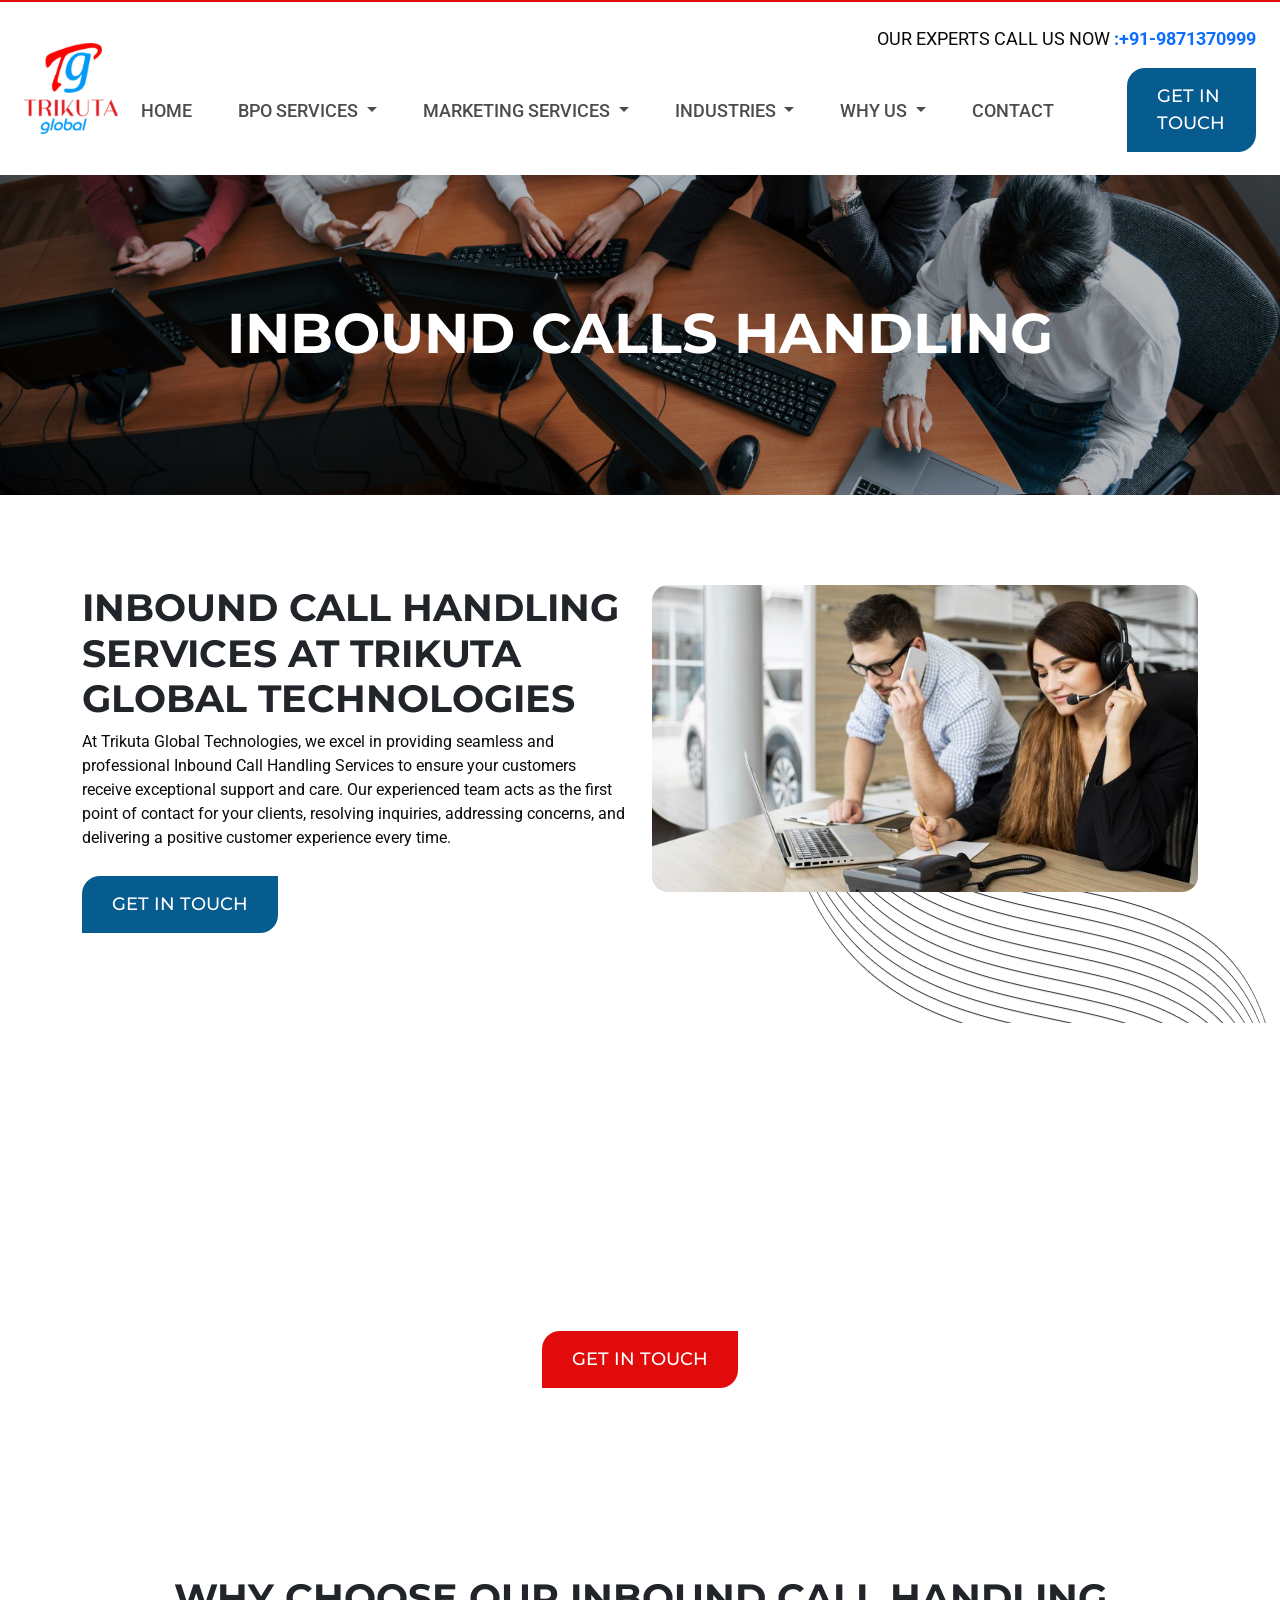
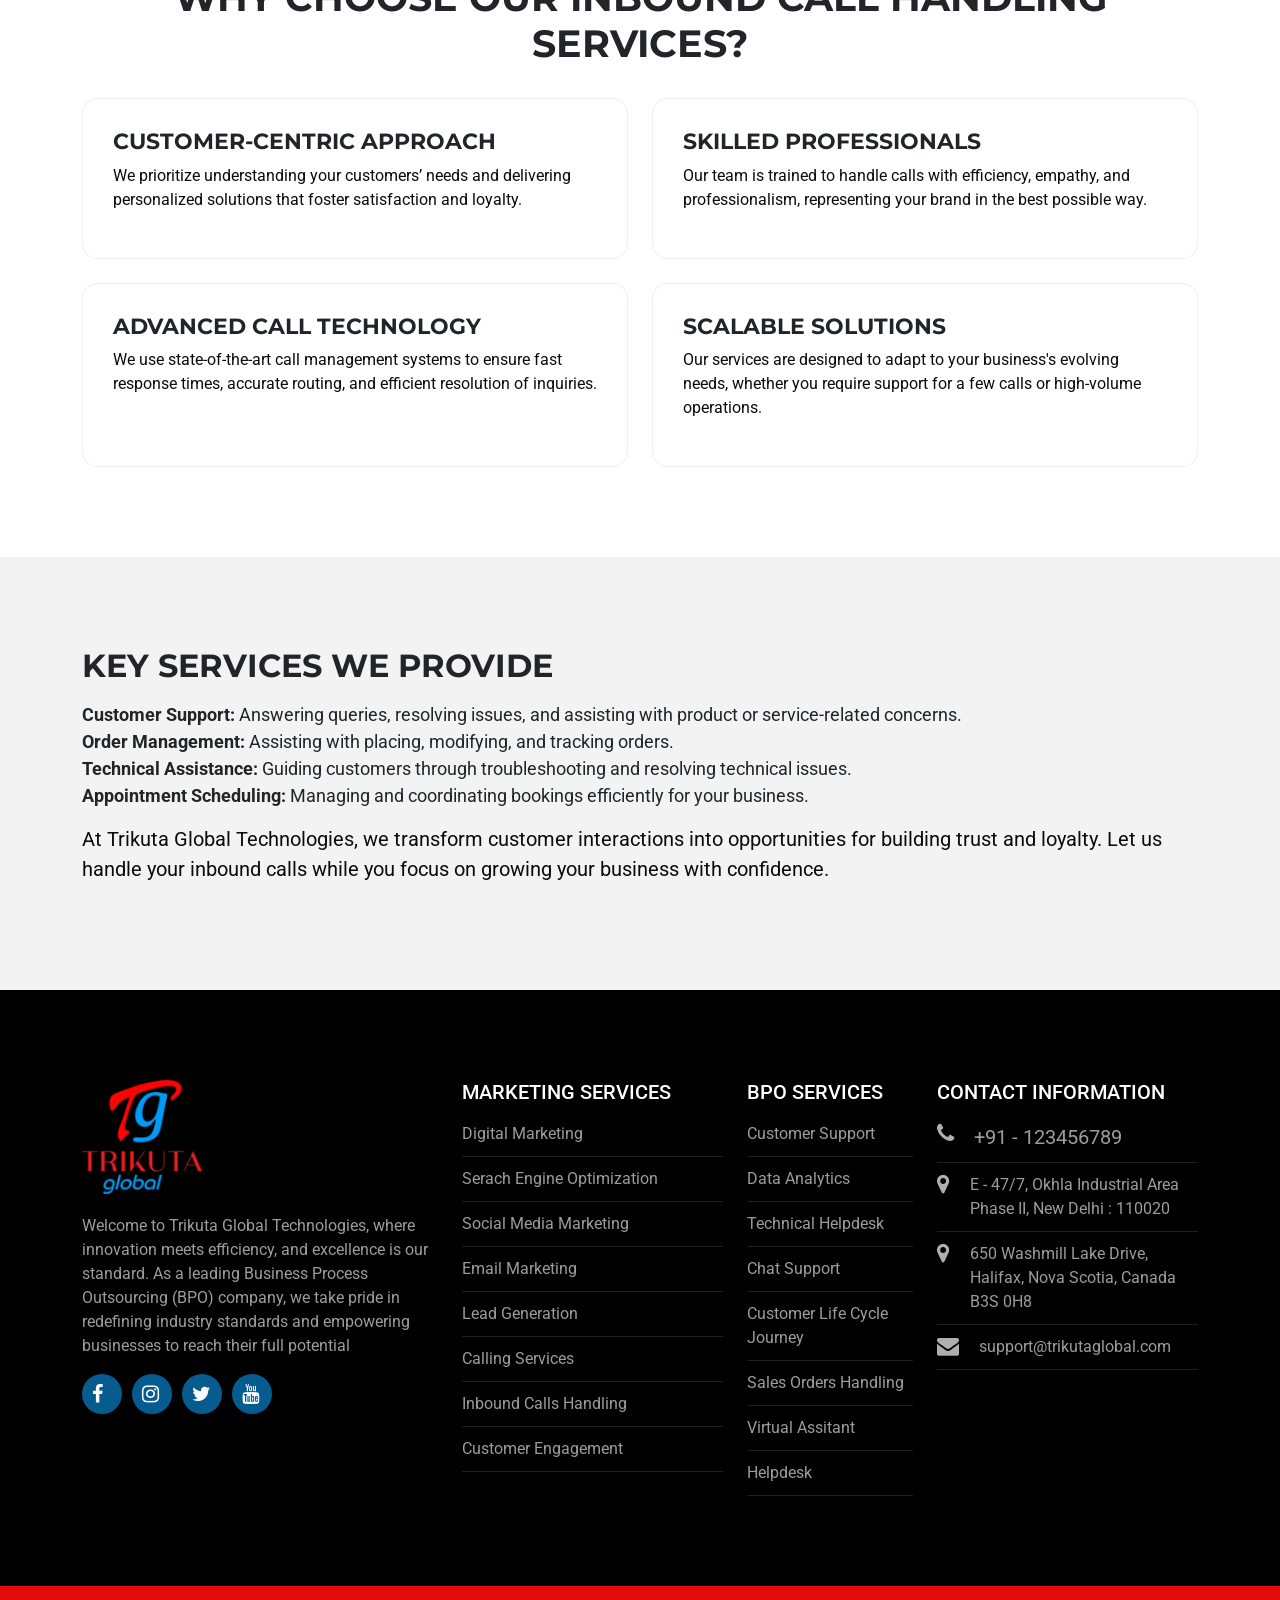
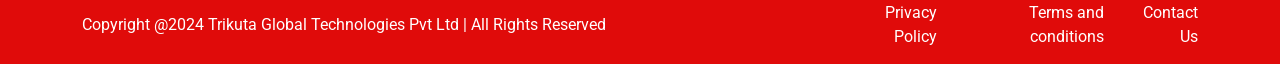
<file: inbond_call_handling.html>
<!DOCTYPE html>
<html lang="en">
<head>
  <meta charset="UTF-8">
  <meta name="viewport" content="width=device-width, initial-scale=1.0">
  <title>Digital Solutions for Your Business | Trikuta Global Technologies Pvt. Ltd.</title>
  <!-- font-awsome-link-css -->
  <link rel="stylesheet" href="https://cdnjs.cloudflare.com/ajax/libs/font-awesome/4.7.0/css/font-awesome.min.css">
  <!-- bootstrap-min-css -->
  <link rel="stylesheet" href="css/bootstrap_min.css">
  <!-- Amination-css -->
  <link rel="stylesheet" href="css/aos.css" rel="stylesheet">
  <!-- owl_carousel-css -->
  <link rel="stylesheet" href="css/owl_carousel.css">
    <!-- main-css -->
  <link rel="stylesheet" href="css/style.css">
<body>

  <!-- start-header -->
  <header class="header">
    <div class="container-fluid">
      <nav class="navbar navbar-expand-lg bg-body-tertiary">
        <div class="container-fluid">
          <div class="logo"><a href="./"><img src="assests/logo/logo.png" alt="trikuta global"></a></div>
          <button class="navbar-toggler" type="button" data-bs-toggle="collapse"
            data-bs-target="#navbarSupportedContent" aria-controls="navbarSupportedContent" aria-expanded="false"
            aria-label="Toggle navigation">
            <span class="navbar-toggler-icon"></span>
          </button>
          <div class="content">
            <p class="text-end head-text"> Our Experts Call Us Now <strong><a
                  href="tel::+91-9871370999">:+91-9871370999</a></strong></p>
            <div class="collapse navbar-collapse" id="navbarSupportedContent">

              <ul class="navbar-nav ms-auto mb-2 mb-lg-0">
                <li class="nav-item">
                  <a class="nav-link active" aria-current="page" href="index.html">Home</a>
                </li>
                <li class="nav-item dropdown headmegamenu">
                  <a class="nav-link dropdown-toggle" href="javascript:void(0)" id="navbarDropdown" role="button"
                    data-bs-toggle="dropdown" aria-expanded="false">
                    BPO Services
                  </a>
                  <div class="dropdown-menu mainmegamenu" aria-labelledby="navbarDropdown">
                    <ul>
                      <li><a class="dropdown-item" href="customer_support.html">Customer Support
                        </a></li>
                      <li><a class="dropdown-item" href="data_analytics.html">Data Analytics
                        </a></li>

                      <li><a class="dropdown-item" href="technical_helpdesk.html">Technical Helpdesk
                        </a></li>
                      <li><a class="dropdown-item" href="chat_support.html">Chat Support
                        </a></li>
                    </ul>
                    <ul>
                      <li><a class="dropdown-item" href="customer_life_cycle_journey.html">Customer Life Cycle Journey
                        </a></li>
                      <li><a class="dropdown-item" href="sales-orders-handling.html">Sales Orders Handling
                        </a></li>

                      <li><a class="dropdown-item" href="virtual_assitant.html">Virtual Assitant
                        </a></li>
                      <li><a class="dropdown-item" href="helpdesk.html">Helpdesk

                        </a></li>
                    </ul>
                  </div>
                </li>

                <li class="nav-item dropdown headmegamenu">
                  <a class="nav-link dropdown-toggle" href="javascript:void(0)" id="navbarDropdown" role="button"
                    data-bs-toggle="dropdown" aria-expanded="false">
                    Marketing Services
                  </a>
                  <div class="dropdown-menu mainmegamenu" aria-labelledby="navbarDropdown">
                    <ul>
                      <li><a class="dropdown-item" href="digital_marketing.html">Digital Marketing

                        </a></li>
                      <li><a class="dropdown-item" href="search_engine_optimization.html">Serach Engine Optimization

                        </a></li>

                      <li><a class="dropdown-item" href="social_media-marketing.html">Social Media Marketing

                        </a></li>
                      <li><a class="dropdown-item" href="email_marketing.html">Email Marketing

                        </a></li>
                    </ul>
                    <ul>
                      <li><a class="dropdown-item" href="lead_generation.html">Lead Generation

                        </a></li>
                      <li><a class="dropdown-item" href="calling_services.html">Calling Services

                        </a></li>

                      <li><a class="dropdown-item" href="inbond_call_handling.html">Inbound Calls Handling

                        </a></li>
                      <li><a class="dropdown-item" href="customer_enagment.html">Customer Engagement


                        </a></li>
                    </ul>
                  </div>
                </li>
                <li class="nav-item dropdown headmegamenu">
                  <a class="nav-link dropdown-toggle" href="javascript:void(0)" id="navbarDropdown" role="button"
                    data-bs-toggle="dropdown" aria-expanded="false">
                    Industries

                  </a>
                  <div class="dropdown-menu  mainmegamenu" aria-labelledby="navbarDropdown">
                    <ul>
                      <li><a class="dropdown-item" href="immigration.html">Immigration
                        </a></li>
                      <li><a class="dropdown-item" href="#">HealthCare


                        </a></li>

                      <li><a class="dropdown-item" href="retail_and_logistics.html">Retail & Logistics

                        </a></li>
                      <li><a class="dropdown-item" href="it_and_telecom.html">IT & Telecom
                        </a></li>
                    </ul>

                  </div>
                </li>
                <li class="nav-item dropdown headmegamenu">
                  <a class="nav-link dropdown-toggle" href="javascript:void(0)" id="navbarDropdown" role="button"
                    data-bs-toggle="dropdown" aria-expanded="false">
                    why us

                  </a>
                  <div class="dropdown-menu  mainmegamenu" aria-labelledby="navbarDropdown">
                    <ul>
                      <li><a class="dropdown-item" href="why_tikuta_global.html">Why Trikuta Global

                        </a></li>
                      <li><a class="dropdown-item" href="fun_trikuta.html">Fun @ Trikuta



                        </a></li>

                      <li><a class="dropdown-item" href="job_opening.html">Job Openings


                        </a></li>
                      <li><a class="dropdown-item" href="work_with_us.html">Work with Us

                        </a></li>
                    </ul>

                  </div>
                </li>
                <li class="nav-item">
                  <a class="nav-link" href="contact.html">Contact
                  </a>
                </li>

              </ul>
              <a href="contact.html" class="global_btn">get in touch</a>
            </div>
          </div>
        </div>
      </nav>
    </div>
  </header>
  <!-- close--header -->



  <!-- start-banner -->
  <section class="inner_banner pading_banner">
    <div class="container">
      <div class="row">
        <div class="col-12">
         <h1 class="text-center">
          Inbound Calls Handling 
         </h1>
        </div>
       
      </div>
    </div>
  </section>
  <!-- close-banner -->


  
  <!-- start-about -->
  <section class="about padding-top-90 padding-btm-90">
    <div class="container">
      <div class="row ">
        <div class="col-6 ">
          <h2>Inbound Call Handling Services at Trikuta Global Technologies
          </h2>
          <p> At Trikuta Global Technologies, we excel in providing seamless and professional Inbound Call Handling Services to ensure your customers receive exceptional support and care. Our experienced team acts as the first point of contact for your clients, resolving inquiries, addressing concerns, and delivering a positive customer experience every time.</p>
          <a href="#" class="global_btn">get in touch</a>
        </div>
        <div class="col-6">
          <div class="about_imag">
            <img src="assests/customer support.jpg" alt="Customer Support">
          </div>
        </div>
      </div>
    </div>
  </section>
  <!-- close-about -->


  <!-- cta start -->
  <section class="cta  padding-btm-90 padding-top-90">
    <div class="container">
      <div class="row">
        <div class="col-12">
          <h2>Partner with Us for Industry-Leading Solutions</h2>
          <p>No matter what industry you're in, Trikuta Global Technologies has the experience, technology, and  expertise to help your business grow and thrive. Our tailored solutions are designed to address the unique
            challenges of your sector, driving efficiency, customer satisfaction, and business success.

            <br><br>Contact us today to learn more about how we can support your industry with our specialized BPO, IT,
            and
            digital marketing services.
          </p>
          <div class="btn"> <a href="#" class="global_btn">get in touch</a></div>
        </div>
      </div>
    </div>
  </section>
  <!-- cta close -->


  <!-- start industries -->
  <section class="industries padding-btm-90 padding-top-90">
    <div class="container">
      <div class="row align-items-center">
        <div class="col-12">
          <div class="content">
            <h2 class="text-center">Why Choose Our Inbound Call Handling Services?</h2>
          </div>
        </div>
        <div class="col-12">
          <div class="indust_box row">
            <div class="col-6 d-flex">
              <div class="boxes">
                <h4>Customer-Centric Approach</h4>
                <p>We prioritize understanding your customers’ needs and delivering personalized solutions that foster satisfaction and loyalty.
                </p>
              </div>
            </div>
            <div class="col-6 d-flex">
              <div class="boxes m-top ">
                <h4>Skilled Professionals
                </h4>
                <p>Our team is trained to handle calls with efficiency, empathy, and professionalism, representing your brand in the best possible way.
                </p>
              </div>
            </div>
            <div class="col-6 d-flex">
              <div class="boxes">
                <h4>Advanced Call Technology</h4>
                <p>We use state-of-the-art call management systems to ensure fast response times, accurate routing, and efficient resolution of inquiries.
                </p>
              </div>
            </div>
            <div class="col-6 d-flex">
              <div class="boxes m-top ">
                <h4>Scalable Solutions</h4>
                <p>Our services are designed to adapt to your business's evolving needs, whether you require support for a few calls or high-volume operations.
                </p>
              </div>
            </div>
          </div>
        </div>
      </div>
    </div>
  </section>
  <!-- close industries -->

  <div class="why_sales_ordering padding-btm-90 padding-top-90">
    <div class="container">
      <div class="col-12">
        <h3>Key Services We Provide
        </h3>
        <ul>
          <li><strong>Customer Support: </strong>  Answering queries, resolving issues, and assisting with product or service-related concerns.</li>
          <li><strong>Order Management:  </strong> Assisting with placing, modifying, and tracking orders.</li>
          <li><strong>Technical Assistance:</strong> Guiding customers through troubleshooting and resolving technical issues.</li>
          <li><strong>Appointment Scheduling:  </strong>Managing and coordinating bookings efficiently for your business.
          </li>
        </ul>
        <p>At Trikuta Global Technologies, we transform customer interactions into opportunities for building trust and loyalty. Let us handle your inbound calls while you focus on growing your business with confidence.</p>
      </div>
    </div>
  </div>

<!-- footer-start -->
<footer class="footer padding-btm-90 padding-top-90">
  <div class="container">
    <div class="row justify-content-between">
      <div class="col-4">
        <div>
          <div class="footer_logo"><img src="assests/logo/logo.png" alt=""></div>
          <p>Welcome to Trikuta Global Technologies, where innovation meets efficiency, and excellence is our
            standard. As a leading Business Process Outsourcing (BPO) company, we take pride in redefining industry
            standards and empowering businesses to reach their full potential</p>
            <div class="social_icons ">
              <i class="fa fa-facebook" aria-hidden="true"></i>
              <i class="fa fa-instagram" aria-hidden="true"></i>
              <i class="fa fa-twitter" aria-hidden="true"></i>
              <i class="fa fa-youtube" aria-hidden="true"></i>
            </div>
            
        </div>
      </div>

      <div class="col-3">
        <div>
          <h5>Marketing Services </h5>
          <ul>
            <li><a href="digital_marketing.html">Digital Marketing</a></li>
            <li><a href="search_engine_optimization.html">Serach Engine Optimization</a></li>
            <li><a href="social_media-marketing.html">Social Media Marketing
              </a></li>
            <li><a href="email_marketing.html">Email Marketing
              </a></li>
            <li><a href="lead_generation.html">Lead Generation </a></li>
            <li><a href="calling_services.html">Calling Services </a></li>
            <li><a href="inbond_call_handling.html">Inbound Calls Handling </a></li>
            <li><a href="customer_enagment.html">Customer Engagement
              </a></li>
          </ul>
        </div>
      </div>
      <div class="col-2">
        <div>
          <h5>BPO Services
          </h5>
          <ul>
            <li><a href="data_analytics.html">Customer Support
              </a></li>
            <li><a href="data_analytics.html">Data Analytics</a></li>
            <li><a href="technical_helpdesk.html">Technical Helpdesk
              </a></li>
            <li><a href="chat_support.html">Chat Support
              </a></li>
            <li><a href="customer_life_cycle_journey.html">Customer Life Cycle Journey
              </a></li>
            <li><a href="sales-orders-handling.html">Sales Orders Handling</a></li>
            <li><a href="virtual_assitant.html">Virtual Assitant</a></li>
            <li><a href="helpdesk.html">Helpdesk</a></li>
          </ul>
        </div>
      </div>
      <div class="col-3">
        <div class="contact">
          <h5>Contact Information</h5>
          <ul>
            <li class="d-flex"><i class="fa fa-phone" aria-hidden="true"></i><a href="#">+91 - 123456789</a></li>
            <li class="d-flex">
              <i class="fa fa-map-marker" aria-hidden="true"></i>
              <a href="#">E - 47/7, Okhla Industrial Area Phase II, New
                Delhi : 110020</a>
            </li>
            <li class="d-flex"><i class="fa fa-map-marker" aria-hidden="true"></i><a href="#">650 Washmill Lake Drive,
                Halifax, Nova Scotia, Canada B3S 0H8</a></li>
            <li class="d-flex"><i class="fa fa-envelope" aria-hidden="true"></i><a href="#">support@trikutaglobal.com</a></li>
          </ul>
        </div>
      </div>
    </div>
  </div>
</footer>
<!-- footer-close -->


<div class="copyright">
  <div class="container">
    <div class="row justify-content-between align-items-center">
      <div class="col-6">
        <div>
          <p>Copyright @2024 Trikuta Global Technologies Pvt Ltd | All Rights Reserved</p>
        </div>
      </div>
      <div class="col-4">
        <div class="text-end">
          <ul class="d-flex main-privacy ">
            <li><a href="#">Privacy Policy</a></li>
            <li><a href="#">Terms and conditions</a></li>
            <li><a href="#">Contact Us</a></li>
          </ul>
        </div>
      </div>
    </div>

  </div>
</div>


<script src="js/popper_min.js"></script>
<script src="js/bootsrap_min.js"></script>
<script src="js/jquerymin.js"></script>
<script src="js/owl_carousel_min.js"></script>
<script src="js/aos.js"></script>
<script src="js/main.js"></script>
</body>

</html>
</file>
<file: css/owl_carousel.css>
/**
 * Owl Carousel v2.3.4
 * Copyright 2013-2018 David Deutsch
 * Licensed under: SEE LICENSE IN https://github.com/OwlCarousel2/OwlCarousel2/blob/master/LICENSE
 */
.owl-carousel,.owl-carousel .owl-item{-webkit-tap-highlight-color:transparent;position:relative}.owl-carousel{display:none;width:100%;z-index:1}.owl-carousel .owl-stage{position:relative;-ms-touch-action:pan-Y;touch-action:manipulation;-moz-backface-visibility:hidden}.owl-carousel .owl-stage:after{content:".";display:block;clear:both;visibility:hidden;line-height:0;height:0}.owl-carousel .owl-stage-outer{position:relative;overflow:hidden;-webkit-transform:translate3d(0,0,0)}.owl-carousel .owl-item,.owl-carousel .owl-wrapper{-webkit-backface-visibility:hidden;-moz-backface-visibility:hidden;-ms-backface-visibility:hidden;-webkit-transform:translate3d(0,0,0);-moz-transform:translate3d(0,0,0);-ms-transform:translate3d(0,0,0)}.owl-carousel .owl-item{min-height:1px;float:left;-webkit-backface-visibility:hidden;-webkit-touch-callout:none}.owl-carousel .owl-item img{display:block;width:100%}.owl-carousel .owl-dots.disabled,.owl-carousel .owl-nav.disabled{display:none}.no-js .owl-carousel,.owl-carousel.owl-loaded{display:block}.owl-carousel .owl-dot,.owl-carousel .owl-nav .owl-next,.owl-carousel .owl-nav .owl-prev{cursor:pointer;-webkit-user-select:none;-khtml-user-select:none;-moz-user-select:none;-ms-user-select:none;user-select:none}.owl-carousel .owl-nav button.owl-next,.owl-carousel .owl-nav button.owl-prev,.owl-carousel button.owl-dot{background:0 0;color:inherit;border:none;padding:0!important;font:inherit}.owl-carousel.owl-loading{opacity:0;display:block}.owl-carousel.owl-hidden{opacity:0}.owl-carousel.owl-refresh .owl-item{visibility:hidden}.owl-carousel.owl-drag .owl-item{-ms-touch-action:pan-y;touch-action:pan-y;-webkit-user-select:none;-moz-user-select:none;-ms-user-select:none;user-select:none}.owl-carousel.owl-grab{cursor:move;cursor:grab}.owl-carousel.owl-rtl{direction:rtl}.owl-carousel.owl-rtl .owl-item{float:right}.owl-carousel .animated{animation-duration:1s;animation-fill-mode:both}.owl-carousel .owl-animated-in{z-index:0}.owl-carousel .owl-animated-out{z-index:1}.owl-carousel .fadeOut{animation-name:fadeOut}@keyframes fadeOut{0%{opacity:1}100%{opacity:0}}.owl-height{transition:height .5s ease-in-out}.owl-carousel .owl-item .owl-lazy{opacity:0;transition:opacity .4s ease}.owl-carousel .owl-item .owl-lazy:not([src]),.owl-carousel .owl-item .owl-lazy[src^=""]{max-height:0}.owl-carousel .owl-item img.owl-lazy{transform-style:preserve-3d}.owl-carousel .owl-video-wrapper{position:relative;height:100%;background:#000}.owl-carousel .owl-video-play-icon{position:absolute;height:80px;width:80px;left:50%;top:50%;margin-left:-40px;margin-top:-40px;background:url(owl.video.play.png) no-repeat;cursor:pointer;z-index:1;-webkit-backface-visibility:hidden;transition:transform .1s ease}.owl-carousel .owl-video-play-icon:hover{-ms-transform:scale(1.3,1.3);transform:scale(1.3,1.3)}.owl-carousel .owl-video-playing .owl-video-play-icon,.owl-carousel .owl-video-playing .owl-video-tn{display:none}.owl-carousel .owl-video-tn{opacity:0;height:100%;background-position:center center;background-repeat:no-repeat;background-size:contain;transition:opacity .4s ease}.owl-carousel .owl-video-frame{position:relative;z-index:1;height:100%;width:100%}
</file>
<file: css/style.css>
@import url('https://fonts.googleapis.com/css2?family=Arima:wght@100..700&family=Bebas+Neue&family=Montserrat:ital,wght@0,100..900;1,100..900&family=Pacifico&family=Poppins:ital,wght@0,100;0,200;0,300;0,400;0,500;0,600;0,700;0,800;0,900;1,100;1,200;1,300;1,400;1,500;1,600;1,700;1,800;1,900&family=Righteous&family=Sevillana&display=swap');

@import url('https://fonts.googleapis.com/css2?family=Arima:wght@100..700&family=Bebas+Neue&family=Montserrat:ital,wght@0,100..900;1,100..900&family=Pacifico&family=Poppins:ital,wght@0,100;0,200;0,300;0,400;0,500;0,600;0,700;0,800;0,900;1,100;1,200;1,300;1,400;1,500;1,600;1,700;1,800;1,900&family=Righteous&family=Roboto:ital,wght@0,100;0,300;0,400;0,500;0,700;0,900;1,100;1,300;1,400;1,500;1,700;1,900&family=Sevillana&display=swap');
*{margin: 0; padding: 0; box-sizing: border-box;}

/* color-plates */
:root{

    --primary:#065b8f;
    --white:#fff;
    --heading:#000;
    --secondary:#e00b0a;
}


/* gloabl-classes */
.view_more a {font-size: 14px; font-weight: 600; color: var(--secondary);}
img {width: 100%;}
.red{color: var(--secondary);}
.padding-top-90{padding-top: 90px;}
.padding-btm-90{padding-bottom: 90px;}
.m-top {margin-top: 50px;}
body{font-family: "Roboto", sans-serif;}
.logo img {width: 100%; max-width: 100px;}
li {list-style: none; margin: 0; padding: 0;}
ul {margin: 0; padding: 0;}
a {text-decoration: none;}
.global_btn { display: inline-block; font-family: "Montserrat", serif; font-size: 18px; text-transform: uppercase; background: var(--primary); padding: 15px 30px; color:var(--white); border-radius: 18px 0px 18px 0px; font-weight: 500;}
.global_btn:hover { background-color: var(--secondary); color: #fff;}
.header {padding:15px 0px;}
.header .navbar-nav {margin-right: 50px;}
.header  .nav-link {font-size: 18px; color:#4c4c4c !important;  text-transform: uppercase; font-weight: 500;}
ul.dropdown-menu {padding: 10px 0px !important;}

/* .header  ul li  .dropdown-menu, .header  ul li  .dropdown-menu li   { background-color: var(--primary); color: var(--white);} */
.header {border-top: 2px solid var(--secondary);}
.header  ul li  .dropdown-menu li :hover {background: var(--secondary); color: var(--white) !important ;}
.header  ul li  .dropdown-menu  .dropdown-item {font-size: 16px; font-weight: 500;  text-transform: uppercase; color:#403f3f; background-color: var(--white); }
.header  ul li  .dropdown-menu  .dropdown-item .dropdown-item:first-child{ font-weight: 600;}
.header  ul li  {padding: 0px 15px; font-weight: 600;}
.header  ul li .nav-link:hover {color: var(--secondary) !important ;}
.header  .head-text {font-size: 18px; font-weight: 400; text-transform: uppercase;}
span {color: var(--secondary);}
.dropdown-menu.mainmegamenu {display: flex; visibility: hidden;  }
.headmegamenu:hover .mainmegamenu {visibility: visible;  }
.header ul li div.dropdown-menu ul li:first-child a{ font-weight: 800;}
.container-fluid {max-width: 1600px !important;}
.header {position: fixed; width: 100%; background-color: var(--white); z-index: 999999;}


/* gloabl-fonts */
h1 {font-size: 56px; font-weight: 700; color: var(--white); font-family: "Montserrat", serif; text-transform: uppercase;}
h2 {font-size: 38px; font-weight: 700; font-family: "Montserrat", serif; text-transform: uppercase;}
h3 {font-size: 32px; font-weight: 700; font-family: "Montserrat", serif; text-transform: uppercase;}
h4 {font-size: 22px; font-weight: 700; font-family: "Montserrat", serif; text-transform: uppercase;}
p{font-size: 16px; color: #0c0b0b; font-weight: 400;}
.bg-greys {background-color: #f3f3f3;}

/* start-banner */

.banner { background: linear-gradient(90deg,rgba(6, 91, 143, 0.945),rgba(231, 9, 9, 0.546)), url(../assests/homebanner.jpg) no-repeat; 
    background-position: center center;  background-size: cover; padding: 300px 0px 160px; border-radius: 0px 0px 40px 40px;}
.banner::before {content: " "; background: var(--primary); width: 100%; height: 100%; }
.banner p {color: var(--white); font-size: 18px; margin:20px 0px; font-weight: 300; border-left: 2px solid var(--secondary); padding:10px 15px; background:#00000046 ; width: 100%; max-width: 80%;} 
.banner .review {max-width: 350px;}
.banner .btn-banner {display: flex; gap: 30px; margin-top: 30px;}
.banner  h1 span {text-shadow: 1px 1px  var(--white);  }
.banner  h1{font-size: 38px;}


.about .about_imag {border-radius: 16px; overflow: hidden;}
.about{background: url(../assests/shape-7.png) no-repeat right center; }

/* start-partners */
.partners .container .main_box {margin-top: -80px;  z-index: 99999; background: var(--white);}
.partners .main_box {padding: 30px; border:1px solid #efefef; border-radius: 20px; box-shadow: 0px 5px 0px 0px #e00b0bc7;}
.partners .main_box p {font-size: 22px; }
.partners .item {max-width: 150px; margin-top: 20px;}
.partners  .owl-nav {display: none;}

.about .global_btn {margin-top: 10px;}
.services_digital {background-color: #e8e8e89a; }
.services_digital .icon_box img {max-width:85px;}
.service_box {background-color: var(--white); padding: 30px; border-radius: 24px; margin-top: 30px; box-shadow: 0px 2px 0 0px #d7d7d7f8;}
.services_digital .icon_box {display: flex; justify-content: space-between;}
.services_digital .icon_box  h2{ -webkit-text-stroke: 1px #e00a0a24;  font-size: 50px; color:var(--white);}
.services_digital .icon {margin-bottom: 20px;}

/* what_we_offer */
.what_we_offer { background: var(--primary); }
.what_we_offer   h2 {color: var(--white); text-align: center;}
.what_we_offer .serice_box {background: var(--white); padding: 30px; border-radius: 15px; margin-top: 30px; box-shadow: 0 6px 2px 0px #e00b0a;}
.what_we_offer .serice_box .icon img {max-width: 60px;}
.what_we_offer .serice_box .icon {display: flex; gap: 15px;}
.what_we_offer .serice_box p {margin-top: 14px;}

/* why_choose_us */
.why_choose_us a {margin-top: 30px}

/* cta */
.cta {background: linear-gradient(90deg,rgba(6, 91, 143, 0.945),rgba(231, 9, 9, 0.75)), url(../assests/cta.png); background-repeat: no-repeat; background-size: cover; background-attachment:fixed ;}
.cta h2, .cta p {color: var(--white); text-align: center;}
.cta .btn {width: 100%;}
.cta .global_btn {background: var(--secondary); text-align: center;}


.industries .indust_box .boxes {padding: 30px; border-radius: 15px; padding: 30px; margin-top: 24px; border: 1px solid #efefef; background-color: var(--white);}
.footer {background: var(--heading); position: relative;}
.footer p{color: #9c9c9c; margin-top: 20px;}
.footer h5 {color: var(--white); text-transform: uppercase;}
.footer_logo img {max-width: 120px;}
.footer ul li  {padding: 10px 0px; border-bottom: 1px solid #1f1f1f;}
.footer ul li a {color: #9c9c9c;}
.footer ul li:hover a {color: var(--secondary); transition: .5s ;}
.footer ul li i {font-size: 22px; color:#afafaf; margin-right: 20px;}
/* .footer::after {content: "copyright @2024 Trikuta Global Technologies Pvt Ltd | All Rights Reserved" ; text-transform: capitalize; width: 100%; background-color: var(--primary); color: var(--white); display: block;  z-index: 999999; padding: 15px 0px; font-size: 18px; position: absolute; text-align: center; bottom: 0%; margin-top: 50px;} */
.footer .contact ul li:first-child a {font-size: 20px; color:#9c9c9c;}
.footer .social_icons { color: var(--white); font-size: 20px; display: flex; gap: 10px; }
.footer .social_icons i {background-color: var(--primary); border-radius: 50%; padding: 10px; height: 40px; width: 40px;}
.footer .social_icons i:hover {background-color: var(--secondary);}


/* .copyright */
.copyright {padding: 15px 0px; background-color: var(--secondary);}
.copyright .main-privacy {gap: 20px;}
.copyright * {color: var(--white);}
.copyright p {margin: 0;}
.copyright p, .copyright ul li a {font-size: 16px;}
.copyright  ul li:hover a {color: var(--white);}



/* customer_supprt page start css */
.inner_banner  { background:linear-gradient(90deg,rgba(0, 0, 0, 0.237),rgba(0, 0, 0, 0.254)), url(../assests/homebanner.jpg); background-repeat: no-repeat; background-size: cover; background-position: center; background-repeat: no-repeat; padding:300px 0px 120px;}
.servicebtn a {align-content: flex-end;}
.how-to-contact-us {background-color: #f3f3f3;}
.why_sales_ordering {background-color: #f3f3f3;}
.why_sales_ordering ul {margin: 15px 0px ;}
.why_sales_ordering ul li { font-size: 18px;}
.why_sales_ordering ul +p {font-weight: 400; font-size: 20px;}

/* contact us page start css */
.contact_us  h2 {color: var(--white);}
.contact_us .contact_form {background-color:var(--primary); padding: 50px 30px; border-radius: 15px;}
.contact_us .contact_form input {  padding: 10px 20px; margin: 10px 10px; width: 100%;  background-color: var(--white); border-radius: 8px;  border: none; font-size: 16px; outline: none;  border: 1px solid #e00a0abd;}
::placeholder  { font-size: 16px; color: #3d3d3d;}
.contact_us .contact_form textarea { border-radius: 8px; outline: none; padding: 20px 10px;   width: 100%; background-color: var(--white);  border: none;  border: 1px solid #e00a0abd; padding: 10px 20px; margin: 10px 10px;}
.contact_us .contact_info ul li a {color: #292929 !important; margin-top: 10px; font-size: 18px;}
.contact_form  .global_btn{background-color: var(--secondary) !important; border: none !important; font-size: 18px !important;}
.contact_page_banner {background-image: url(../assests/contact.jpg); }
</file>
